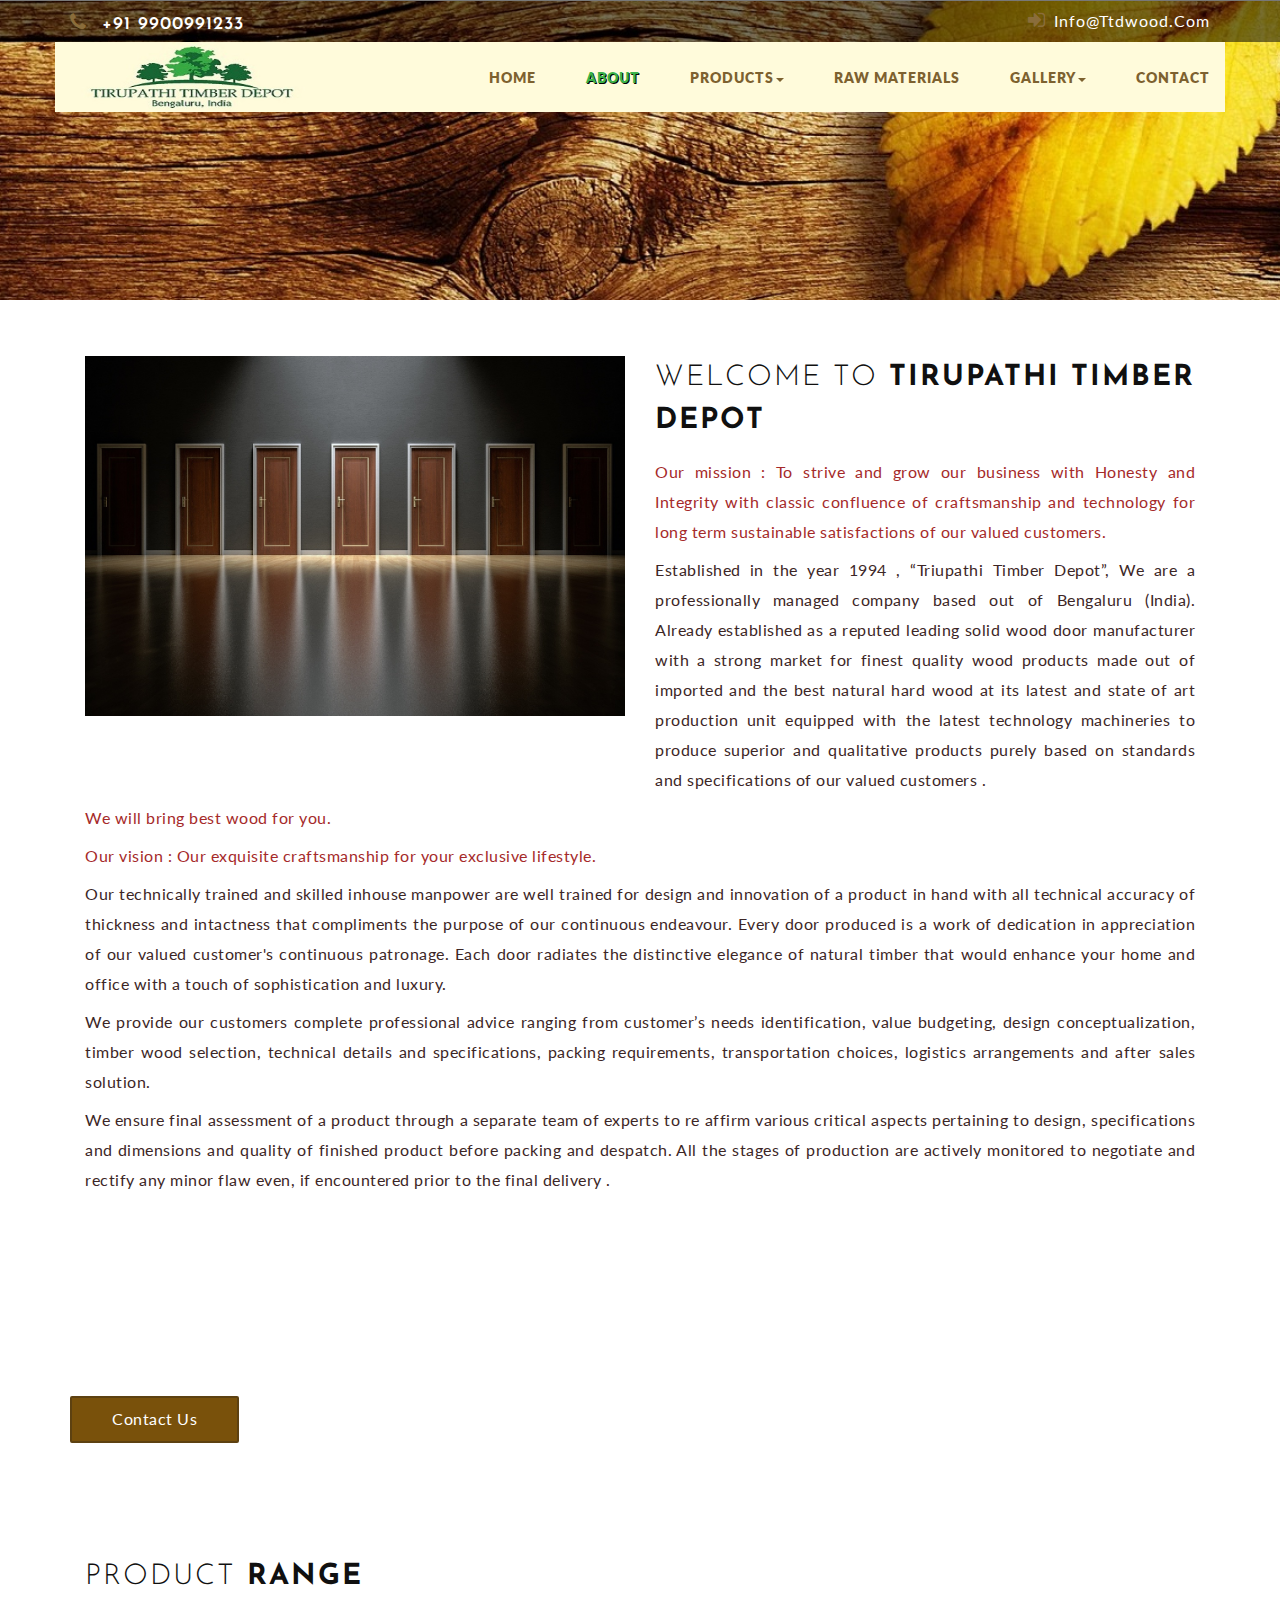
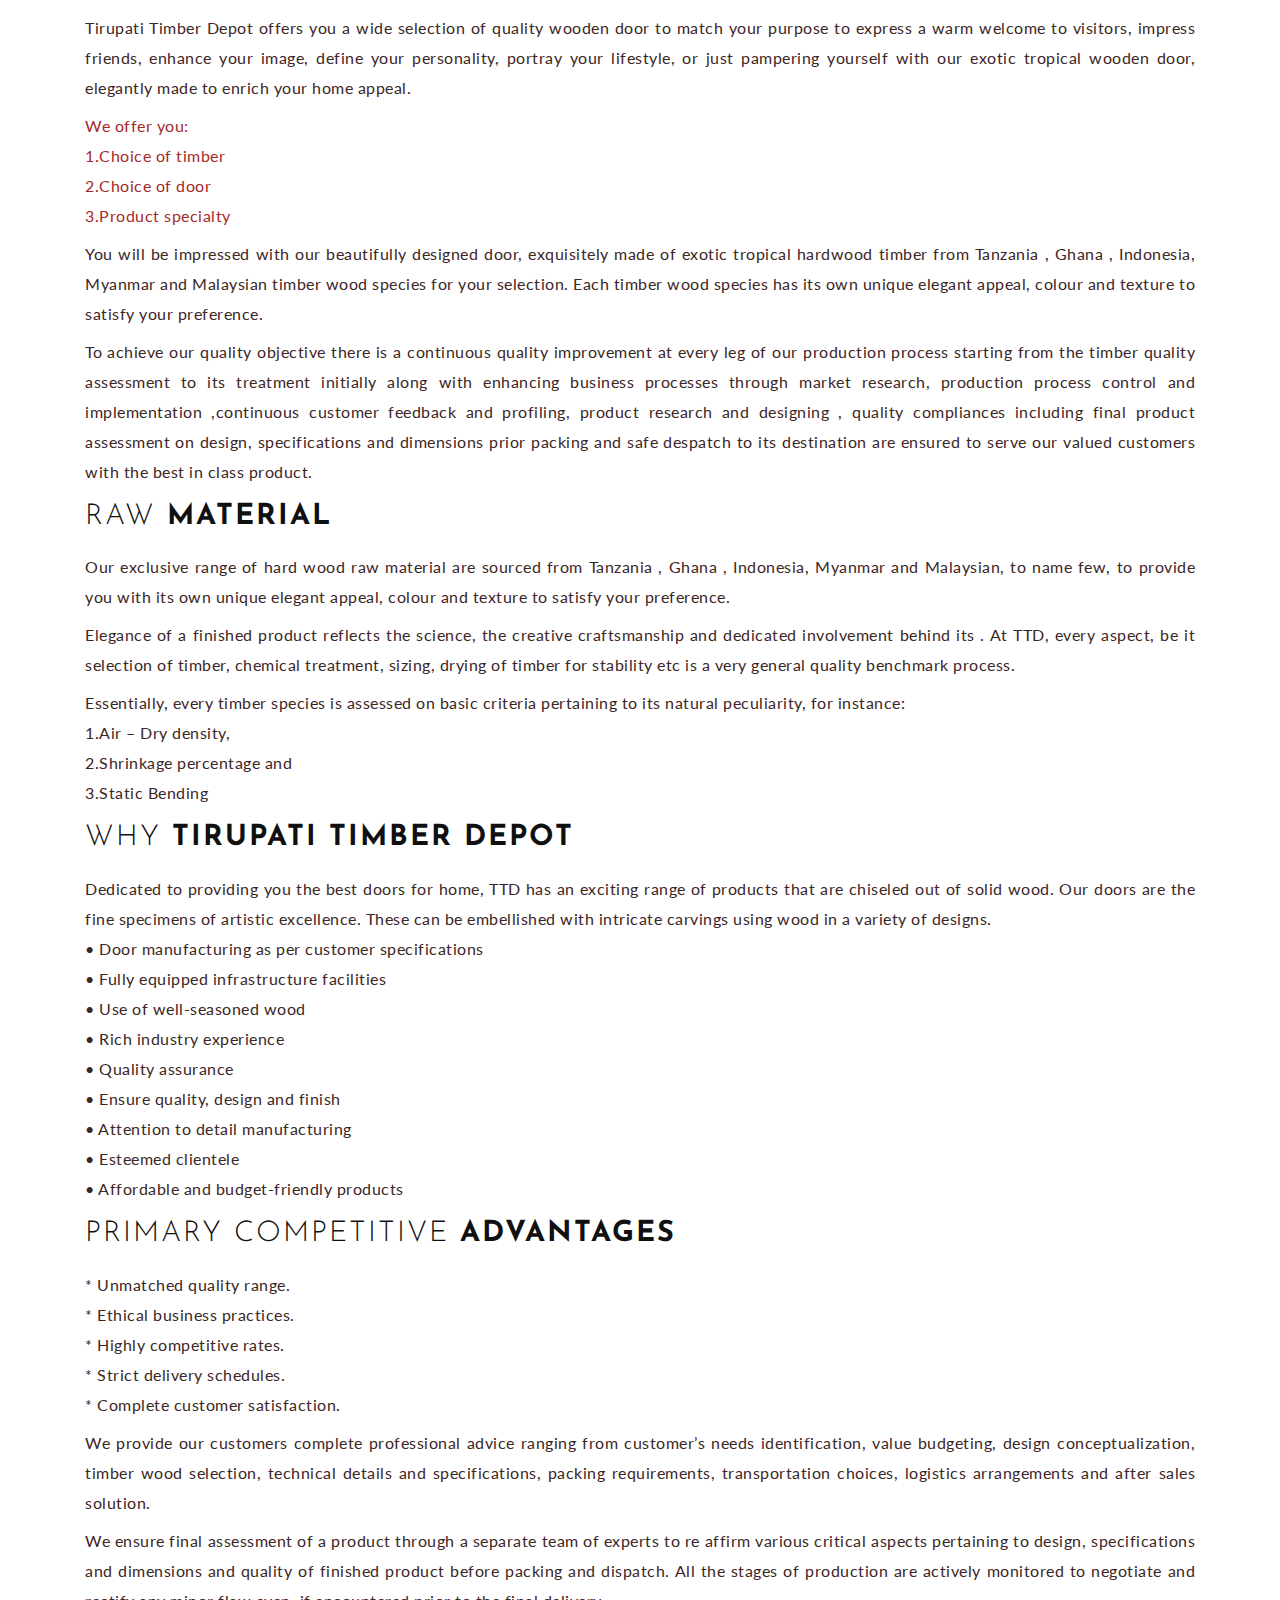
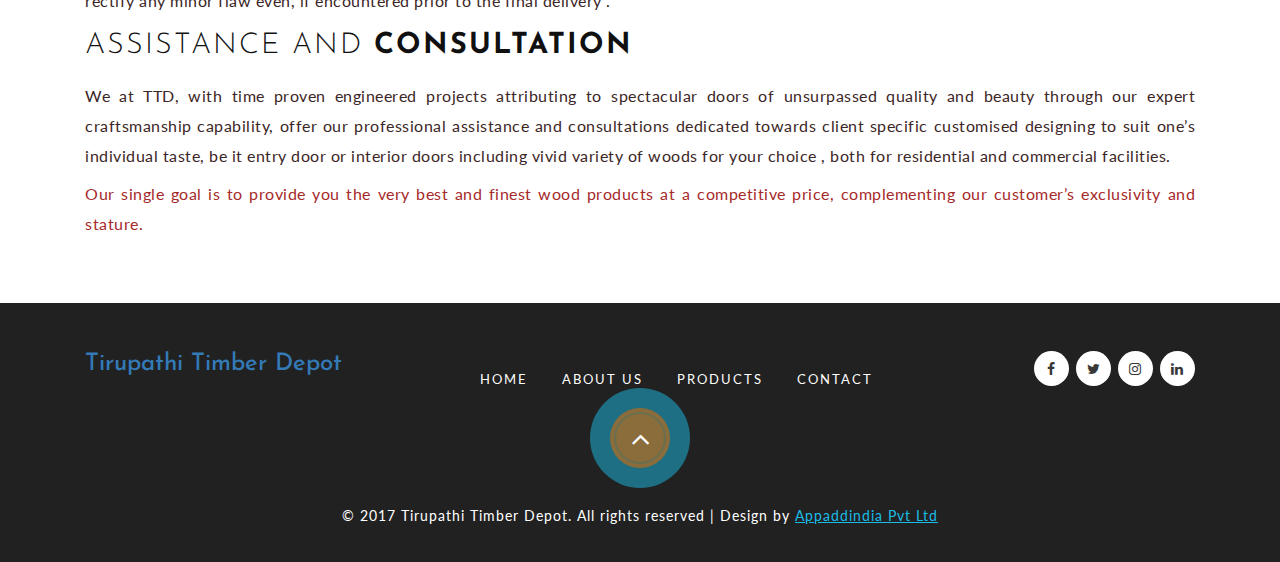
<file: about.html>
<!DOCTYPE html>
<html lang="en">
<head>
<title>Tirupathi Timber Depot</title>
<!-- custom-theme -->
<link rel="shortcut icon" href="images/icon.jpg"; /> 
<meta name="viewport" content="width=device-width, initial-scale=1">
<meta http-equiv="Content-Type" content="text/html; charset=utf-8" />
<meta name="keywords" content="" />
<script type="application/x-javascript"> addEventListener("load", function() { setTimeout(hideURLbar, 0); }, false);
		function hideURLbar(){ window.scrollTo(0,1); } </script>
<!-- //custom-theme -->
<link href="css/bootstrap.css" rel="stylesheet" type="text/css" media="all" />
<link href="css/style.css" rel="stylesheet" type="text/css" media="all" />
<link rel="stylesheet" href="css/flexslider.css" type="text/css" media="screen" property="" />
<!-- font-awesome-icons -->
<link href="css/font-awesome.css" rel="stylesheet"> 
<!-- //font-awesome-icons -->
<link href="//fonts.googleapis.com/css?family=Josefin+Sans:300,400,600,700" rel="stylesheet">
<link href="//fonts.googleapis.com/css?family=Lato:100,300,400,700,900" rel="stylesheet">
</head>
<body> 
<!-- banner -->
		<div id="home" class="w3ls-banner banner-inner_agile"> 
<!-- header -->
	<!-- header -->
	<div class="header-w3l">
		 <div class="header-main">
			 <div class="header-top-agileits">
		   	 <div class="container">
				<div class="header-left">
					<h3><i class="fa fa-phone" aria-hidden="true"></i> +91 9900991233</h3>
				</div>
				<ul class="agile_forms"  data-aos="fade-left">
					<li><a class="active" href="#" data-toggle="modal" data-target="#myModal2"><i class="fa fa-sign-in" aria-hidden="true"></i>info@ttdwood.com</a> </li>
					
				</ul>
				<div class="clearfix"> </div>
				</div>
			</div>
		   	 <div class="container" style="background-color: #fffbdb;">
			<nav class="navbar navbar-default">
					<div class="navbar-header">
						<button type="button" class="navbar-toggle" data-toggle="collapse" data-target="#bs-example-navbar-collapse-1">
							<span class="sr-only">Toggle navigation</span>
							<span class="icon-bar"></span>
							<span class="icon-bar"></span>
							<span class="icon-bar"></span>
						</button>
						<h1 data-aos="fade-down"><a  href="index.html"><img style="width: 70%;" src="images/logo1.jpg" alt=""></a></h1>
					</div>
					<!-- navbar-header -->
					<div class="collapse navbar-collapse" id="bs-example-navbar-collapse-1">

						<ul class="nav navbar-nav navbar-right" data-aos="fade-up">
							<li><a href="index.html">Home</a></li>
							<li><a href="about.html" class="active">About</a></li>
							<li class="dropdown menu__item">
										<a href="#" class="dropdown-toggle menu__link"  data-toggle="dropdown" data-hover="Pages" role="button" aria-haspopup="true" aria-expanded="false">Products<span class="caret"></span></a>
										<ul class="dropdown-menu">
											<li><a href="pro1.html">Flush Doors</a></li>
											<li><a href="pro2.html">Main Entrance</a></li>
											<li><a href="pro3.html">Carved Doors</a></li>
											<li><a href="pro4.html">Panel Doors</a></li>
											<li><a href="pro5.html">Wiremesh Doors</a></li>
										</ul>
									</li>
							<li><a href="material.html">Raw Materials</a></li>
							<li class="dropdown menu__item">
										<a href="#" class="dropdown-toggle menu__link"  data-toggle="dropdown" data-hover="Pages" role="button" aria-haspopup="true" aria-expanded="false">Gallery<span class="caret"></span></a>
										<ul class="dropdown-menu">
											<li><a href="gallery.html">Our Products</a></li>
											<li><a href="gallery2.html">Raw Materials</a></li>
										</ul>
							</li>
							<li><a href="contact.html">Contact</a></li>
						</ul>

					</div>
					<div class="clearfix"> </div>	
				</nav>
		   </div>
		   </div>
		<div class="clearfix"> </div>
		<!-- //Nav -->
	</div>	
	<!-- //header -->
	</div>	
	<!-- //banner --> 
<!-- //banner -->

<!-- banner-bottom -->
	<div class="banner-bottom">
		<div class="container">
			<div class="w3ls_banner_bottom_grid1">
				<div class="col-md-6 w3l_banner_bottom_left">	
					<img src="images/about1.jpeg" alt=" " class="img-responsive" />
				</div>
				<div class="col-md-6 w3l_banner_bottom_right">
						   <h3 class="subheading-agileits-w3layouts two">welcome to <span>Tirupathi Timber Depot</span></h3>
					<p style="color:brown;" class="para-w3layouts white">Our mission : To strive and grow our business with Honesty and Integrity with classic confluence of craftsmanship and technology for long term sustainable satisfactions of our valued customers.</p>
					<p class="para-w3layouts white">Established in the year 1994 , “Triupathi Timber Depot”, We are a professionally managed company based out of Bengaluru (India). Already established as a reputed leading solid wood door manufacturer with a strong market for finest quality wood products made out of imported and the best natural hard wood at its latest and state of art production unit equipped with the latest technology machineries to produce superior and qualitative products purely based on standards and specifications of our valued customers .</p>
				</div>
				<div class="clearfix"> </div>
				<div class="col-md-12 w3l_banner_bottom_right">
						   
					<p style="color:brown;" class="para-w3layouts white">We will bring best wood for you.</p>
					<p style="color:brown;" class="para-w3layouts white">Our vision : Our exquisite craftsmanship for your exclusive lifestyle.</p>
					<p class="para-w3layouts white">Our technically trained and skilled inhouse manpower are well trained for design and innovation of a product in hand with all technical accuracy of thickness and intactness that compliments the purpose of our continuous endeavour. Every door produced is a work of dedication in appreciation of our valued customer's continuous patronage. Each door radiates the distinctive elegance of natural timber that would enhance your home and office with a touch of sophistication and luxury. </p>
					<p class="para-w3layouts white">We provide our customers complete professional advice ranging from customer’s needs identification, value budgeting, design conceptualization, timber wood selection, technical details and specifications, packing requirements, transportation choices, logistics arrangements and after sales solution.  </p>
					<p class="para-w3layouts white">We ensure final assessment of a product through a separate team of experts to re affirm various critical aspects pertaining to design, specifications and dimensions and quality of finished product before packing and despatch. All the stages of production are actively monitored to negotiate and rectify any minor flaw even, if encountered prior to the final delivery . </p>
				</div>
			</div>
			
		</div>
	</div>
<!-- //banner-bottom -->
<div class="middle-section-agileits-w3layouts">
<div class="container">
		<h3 class="subheading-agileits-w3layouts two white-w3ls">"Want World Class Doors &amp; Windows<span> - Contact Us"</span></h3>
		
		<div class="wthree_more wthree_more1">
			<a href="contact.html">Contact Us</a>
		</div>
</div>	
</div>
 <!--//middle-section -->
 <!-- banner-bottom -->
	<div class="banner-bottom">
		<div class="container">
			<div class="w3ls_banner_bottom_grid1">
				
				<div class="col-md-12 w3l_banner_bottom_right">
					<h3 class="subheading-agileits-w3layouts two">Product <span>Range</span></h3>		   
					<p class="para-w3layouts white">Tirupati Timber Depot offers you a wide selection of quality wooden door to match your purpose  to express a warm welcome to visitors, impress friends, enhance your image, define your personality, portray your lifestyle, or just pampering yourself with our exotic tropical wooden door, elegantly made to enrich your home appeal.</p>
					<p style="color:brown;" class="para-w3layouts white">We offer you:<br>1.Choice of timber<br>2.Choice of door<br>3.Product specialty</p>
					<p class="para-w3layouts white">You will be impressed with our beautifully designed door, exquisitely made of exotic tropical hardwood timber from Tanzania , Ghana , Indonesia, Myanmar and Malaysian timber wood species for your selection. Each timber wood species has its own unique elegant appeal, colour and texture to satisfy your preference.</p>
					<p class="para-w3layouts white">To achieve our quality objective there is a continuous quality improvement at every leg of our production process starting from the timber quality assessment to its treatment initially along with enhancing business processes through market research, production process control and implementation ,continuous customer feedback and profiling, product research and designing , quality compliances including final product assessment on design, specifications and dimensions prior packing and safe despatch to its destination are ensured to serve our valued customers with the best in class product.</p>
					<h3 class="subheading-agileits-w3layouts two">Raw <span>Material</span></h3>
					<p class="para-w3layouts white">Our exclusive range of hard wood raw material are sourced from Tanzania , Ghana , Indonesia, Myanmar and Malaysian, to name few, to provide you with its own unique elegant appeal, colour and texture to satisfy your preference.</p>
					<p class="para-w3layouts white">Elegance of a finished product reflects the science, the creative craftsmanship and dedicated involvement behind its . At TTD, every aspect, be it selection of timber, chemical treatment, sizing, drying of timber for stability etc is a very general quality benchmark process.</p>
					<p class="para-w3layouts white">Essentially, every timber species is assessed on basic criteria pertaining to its natural peculiarity, for instance:</br>
					1.Air – Dry density,</br> 
					2.Shrinkage percentage and </br>
					3.Static Bending</p>
					<h3 class="subheading-agileits-w3layouts two">Why <span>Tirupati Timber Depot</span></h3>
					<p class="para-w3layouts white">Dedicated to providing you the best doors for home, TTD has an exciting range of products that are chiseled out of solid wood. Our doors are the fine specimens of artistic excellence. These can be embellished with intricate carvings using wood in a variety of designs.<br>
					•	Door manufacturing as per customer specifications<br> 
					•	Fully equipped infrastructure facilities<br>
					•	Use of well-seasoned wood<br>
					•	Rich industry experience<br>
					•	Quality assurance<br>
					•	Ensure quality, design and finish<br>
					•	Attention to detail manufacturing <br>
					•	Esteemed clientele <br>
					•	Affordable and budget-friendly products</p>
					<h3 class="subheading-agileits-w3layouts two">Primary Competitive <span>Advantages</span></h3>
					 <p class="para-w3layouts white">* Unmatched quality range.<br>
						* Ethical business practices.<br>
						* Highly competitive rates.<br>
						* Strict delivery schedules.<br>
						* Complete customer satisfaction.</p>
						<p class="para-w3layouts white">We provide our customers complete professional advice ranging from customer’s needs identification, value budgeting, design conceptualization, timber wood selection, technical details and specifications, packing requirements, transportation choices, logistics arrangements and after sales solution.</p>
						<p class="para-w3layouts white">We ensure final assessment of a product through a separate team of experts to re affirm various critical aspects pertaining to design, specifications and dimensions and quality of finished product before packing and dispatch. All the stages of production are actively monitored to negotiate and rectify any minor flaw even, if encountered prior to the final delivery .</p>
						<h3 class="subheading-agileits-w3layouts two">Assistance and <span>consultation</span></h3>
					 <p class="para-w3layouts white">We at TTD, with time proven engineered projects attributing to spectacular doors of unsurpassed quality and beauty through our expert craftsmanship capability, offer our professional  assistance and consultations dedicated towards client specific customised designing to suit one’s individual taste, 
 be it entry door or interior doors including vivid variety of  woods for  your choice , both for residential and commercial facilities. 
</p>
						<p style="color:brown;" class="para-w3layouts white">Our single goal is to provide you the very best and finest wood products at a competitive price, complementing our customer’s exclusivity and stature.</p>
				</div>
			</div>
			
		</div>
	</div>
<!-- //banner-bottom -->


<!-- contact -->
	<div class="w3l_footer">
		<div class="container">
	<div class="col-md-4">
	<h3><a href="index.html">Tirupathi Timber Depot</a></h3>
	</div>
	<div class="col-md-8 botttom-nav-agileits">
		<ul class="nav-w3ls">
			<li><a href="index.html">Home</a></li>
			<li><a href="about.html">About Us</a></li>
			<li><a href="pro1.html" >Products</a></li>
			<li><a href="contact.html">Contact</a></li>
		</ul>
		<div class="w3l-social">
			<ul>
				<li><a href="https://www.facebook.com/Tirupathi-Timber-Depot-1535153256600354/" target="_blank"><i class="fa fa-facebook"></i></a></li>
				<li><a href="https://twitter.com/ttdwood/" target="_blank"><i class="fa fa-twitter"></i></a></li>
				<li><a href="https://www.instagram.com/tirupathitimberdepot1994/" target="_blank"><i class="fa fa-instagram"></i></a></li>
				<li><a href="https://www.linkedin.com/company/ttdwoods/" target="_blank"><i class="fa fa-linkedin"></i></a></li>
			</ul>
		</div>
		<div class="clearfix"> </div>
	</div>	
	<div class="clearfix"> </div>
	</div>
</div>
<!-- //contact -->
<!-- footer -->
	<div class="w3_agile_footer">
		<div class="container">
			<p>© 2017 Tirupathi Timber Depot. All rights reserved | Design by <a href="#">Appaddindia Pvt Ltd</a></p>
			<div class="arrow-container animated fadeInDown">
				<a href="#home" class="arrow-2 scroll">
					<i class="fa fa-angle-up"></i>
				</a>
				<div class="arrow-1 animated hinge infinite zoomIn"></div>
			</div>
		</div>
	</div>
<!-- //footer -->
<!-- js -->
<script type="text/javascript" src="js/jquery-2.1.4.min.js"></script>
<!-- //js -->
<!-- stats -->
	<script src="js/jquery.waypoints.min.js"></script>
	<script src="js/jquery.countup.js"></script>
	<script>
		$('.counter').countUp();
	</script>
<!-- //stats -->
<!-- pricing-tablel -->
<script src="js/jquery.magnific-popup.js" type="text/javascript"></script>
<script>
		$(document).ready(function() {
		$('.popup-with-zoom-anim').magnificPopup({
			type: 'inline',
			fixedContentPos: false,
			fixedBgPos: true,
			overflowY: 'auto',
			closeBtnInside: true,
			preloader: false,
			midClick: true,
			removalDelay: 300,
			mainClass: 'my-mfp-zoom-in'
		});
																		
		});
</script>	
<!-- //pricing-tablel -->	
<!-- for bootstrap working -->
	<script src="js/bootstrap.js"></script>
<!-- //for bootstrap working -->
<!-- start-smooth-scrolling -->
	<script type="text/javascript">
		jQuery(document).ready(function($) {
			$(".scroll").click(function(event){		
				event.preventDefault();
				$('html,body').animate({scrollTop:$(this.hash).offset().top},1000);
			});
		});
	</script>
<!-- start-smooth-scrolling -->
<!-- password-script -->  
<script type="text/javascript">
		window.onload = function () {
			document.getElementById("password1").onchange = validatePassword;
			document.getElementById("password2").onchange = validatePassword;
		}
		function validatePassword(){
			var pass2=document.getElementById("password2").value;
			var pass1=document.getElementById("password1").value;
			if(pass1!=pass2)
				document.getElementById("password2").setCustomValidity("Passwords Don't Match");
			else
				document.getElementById("password2").setCustomValidity('');	 
				//empty string means no validation error
		}

</script>
<!-- //password-script -->
</body>
</html>
</file>
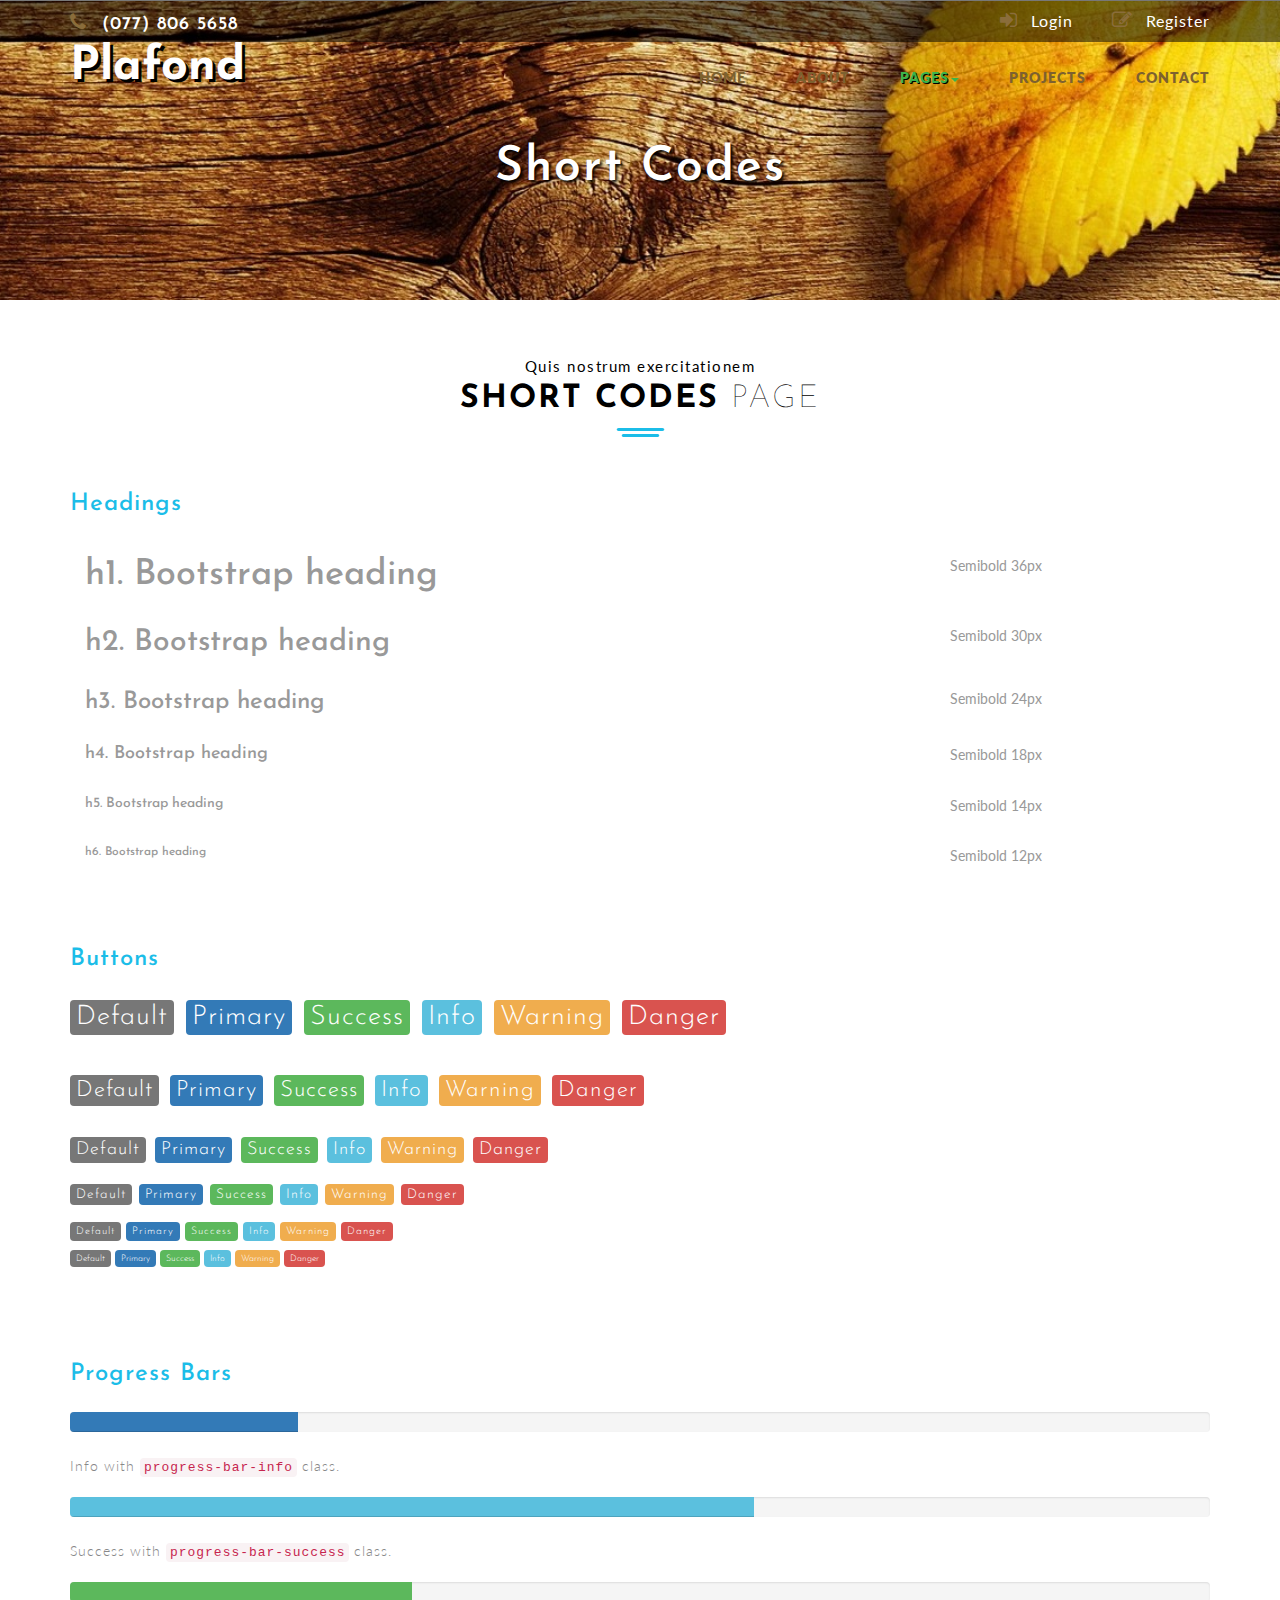
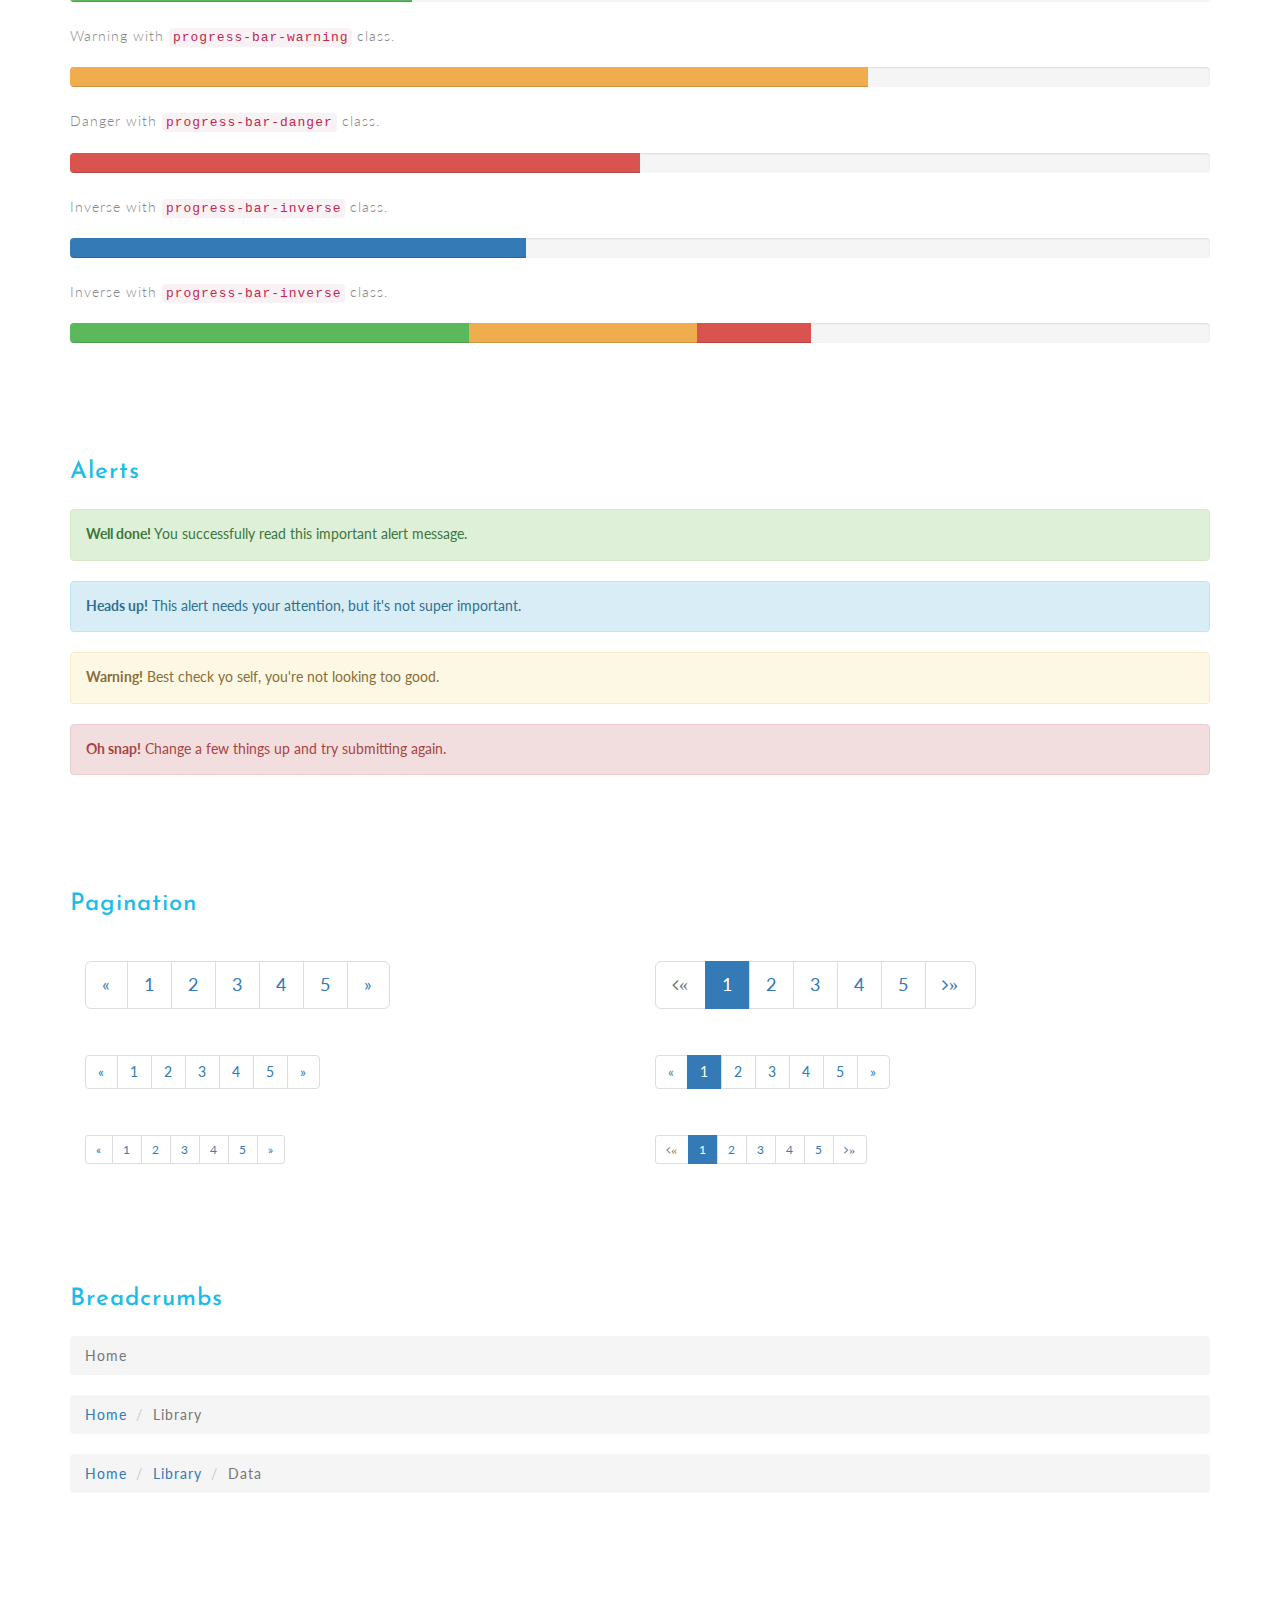
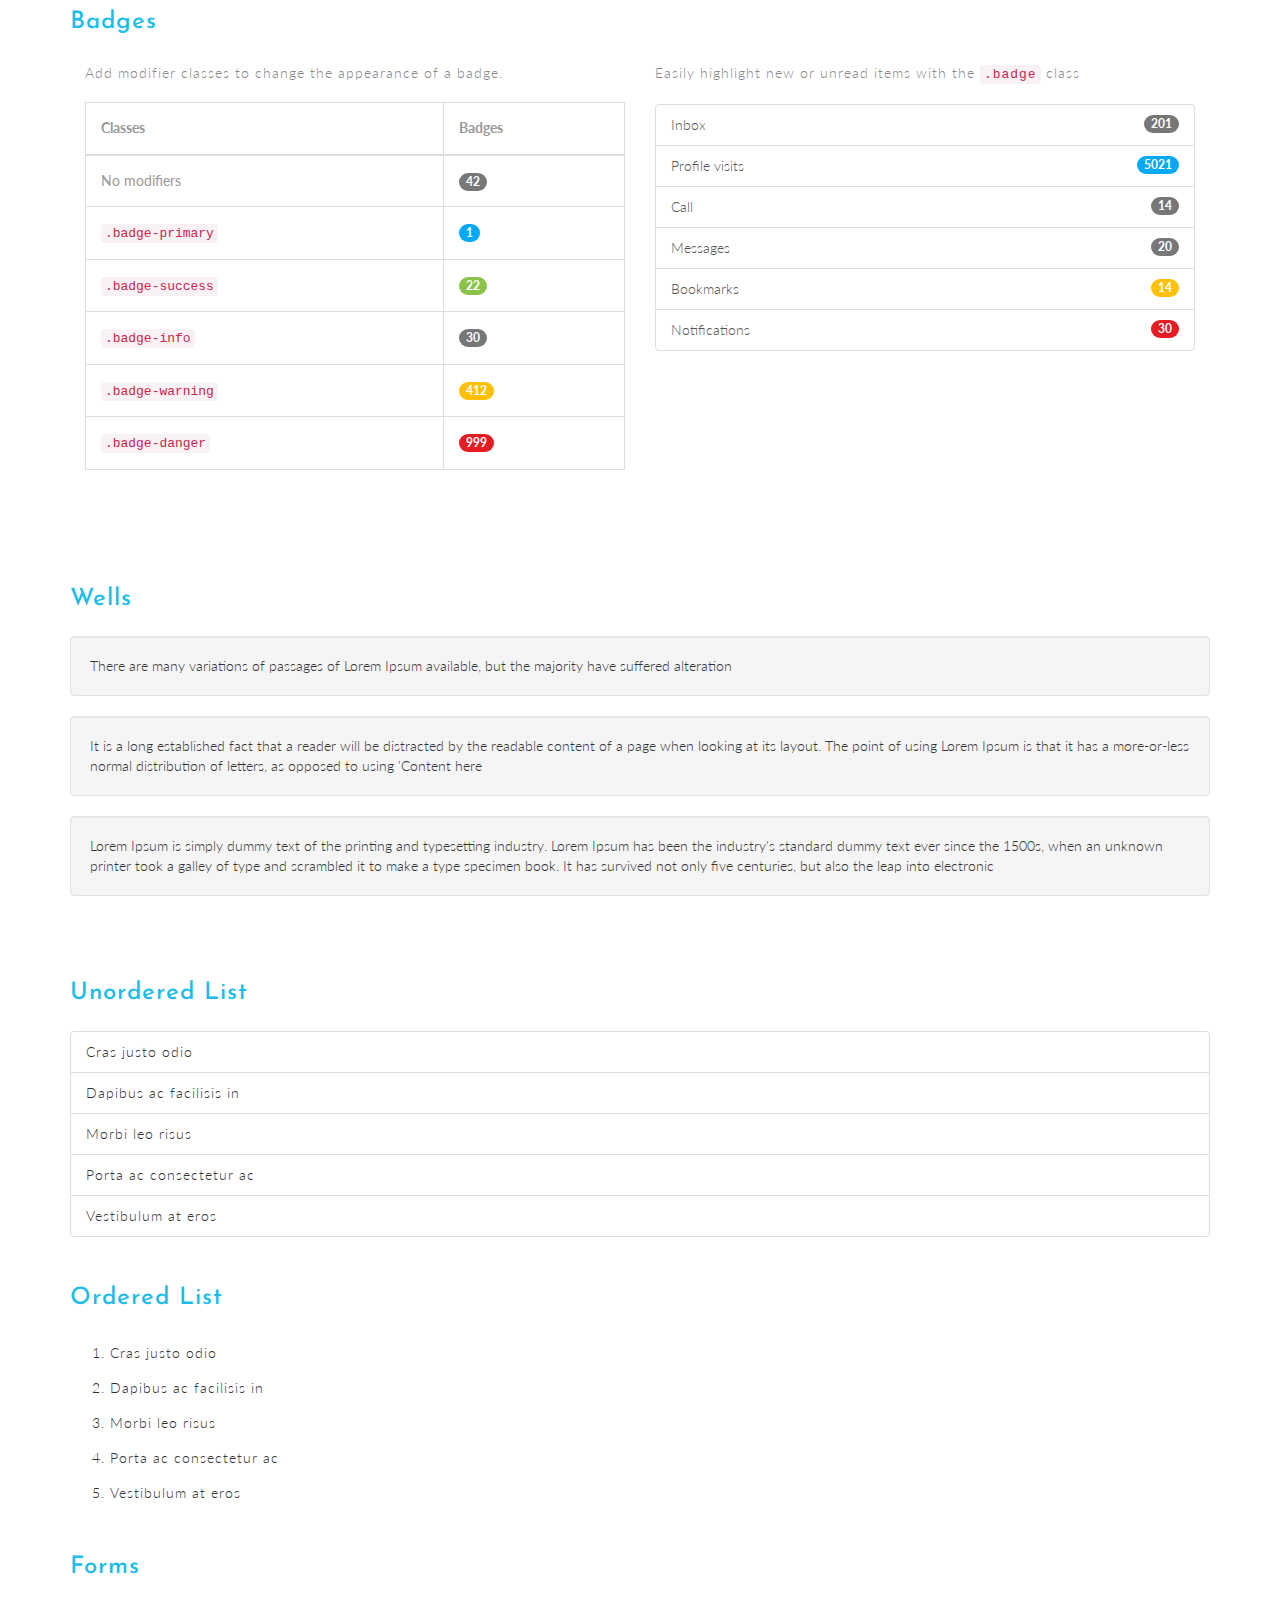
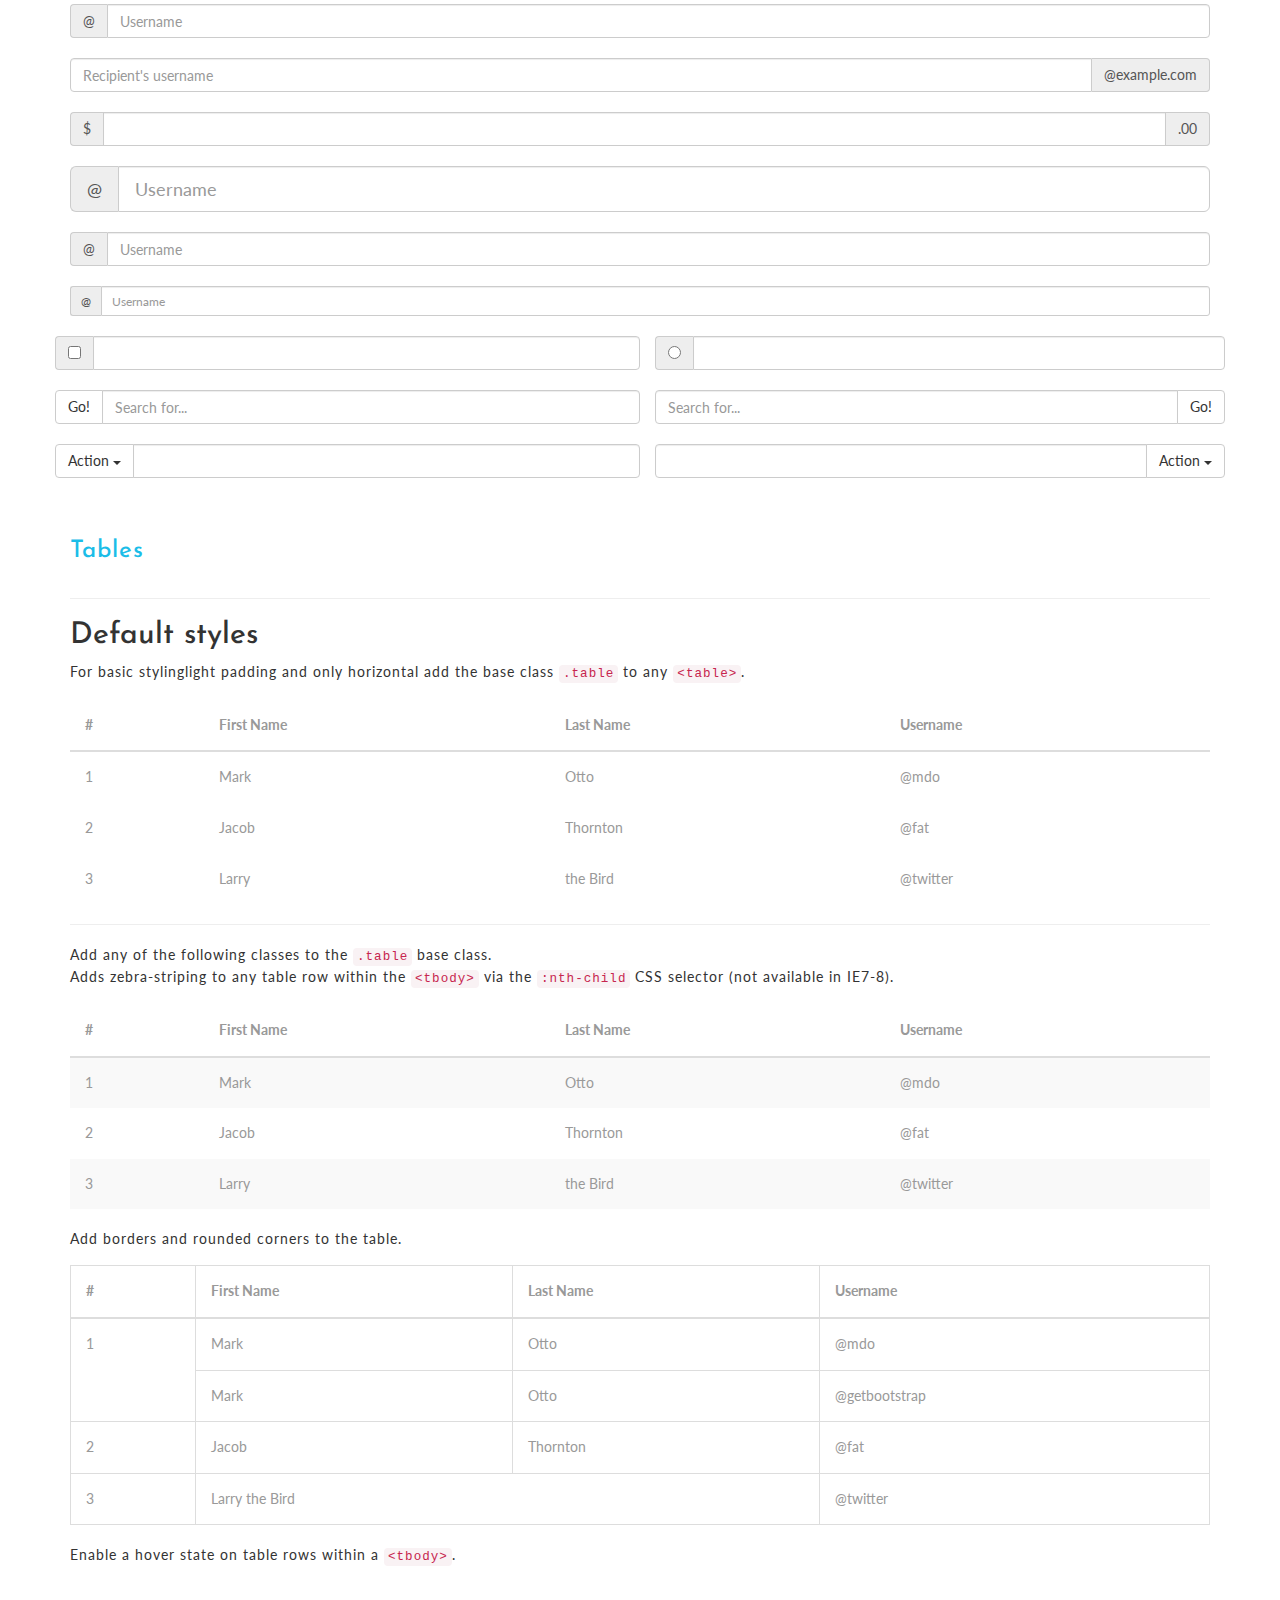
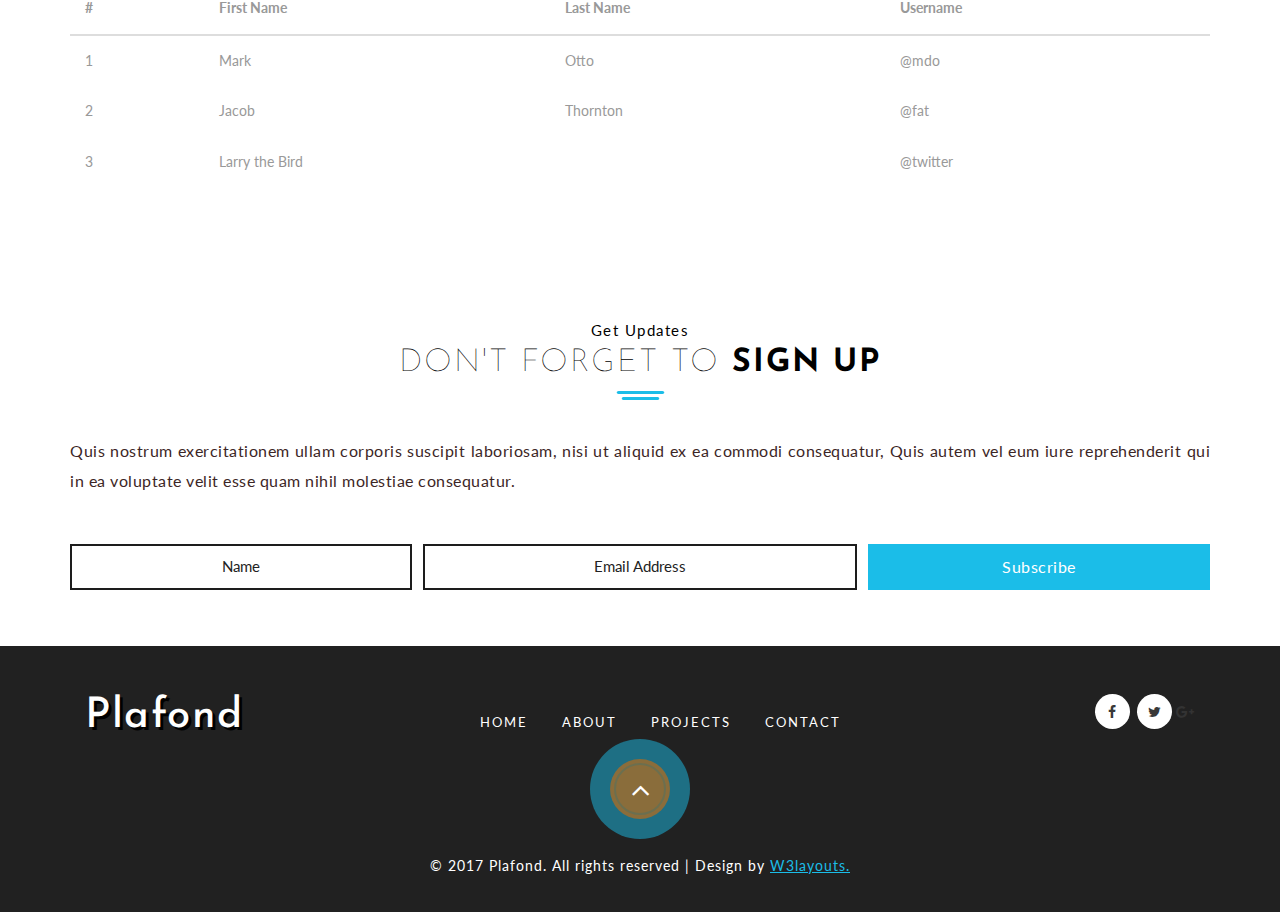
<file: codes.html>
<!--
author: W3layouts
author URL: http://w3layouts.com
License: Creative Commons Attribution 3.0 Unported
License URL: http://creativecommons.org/licenses/by/3.0/
-->
<!DOCTYPE html>
<html lang="en">
<head>
<title>Plafond an Exterior Category Bootstrap Responsive Website Template | Short Codes :: w3layouts</title>
<!-- custom-theme -->
<meta name="viewport" content="width=device-width, initial-scale=1">
<meta http-equiv="Content-Type" content="text/html; charset=utf-8" />
<meta name="keywords" content="Plafond Responsive web template, Bootstrap Web Templates, Flat Web Templates, Android Compatible web template, 
Smartphone Compatible web template, free webdesigns for Nokia, Samsung, LG, SonyEricsson, Motorola web design" />
<script type="application/x-javascript"> addEventListener("load", function() { setTimeout(hideURLbar, 0); }, false);
		function hideURLbar(){ window.scrollTo(0,1); } </script>
<!-- //custom-theme -->
<link href="css/bootstrap.css" rel="stylesheet" type="text/css" media="all" />
<link href="css/style.css" rel="stylesheet" type="text/css" media="all" />
<link rel="stylesheet" href="css/flexslider.css" type="text/css" media="screen" property="" />
<!-- font-awesome-icons -->
<link href="css/font-awesome.css" rel="stylesheet"> 
<!-- //font-awesome-icons -->
<link href="//fonts.googleapis.com/css?family=Josefin+Sans:300,400,600,700" rel="stylesheet">
<link href="//fonts.googleapis.com/css?family=Lato:100,300,400,700,900" rel="stylesheet">
</head>
<body> 
<!-- banner -->
	<div id="home" class="w3ls-banner banner-inner_agile"> 
<!-- header -->
	<div class="header-w3l">
		 <div class="header-main">
			 <div class="header-top-agileits">
		   	 <div class="container">
				<div class="header-left">
					<h3><i class="fa fa-phone" aria-hidden="true"></i> (077) 806 5658</h3>
				</div>
				<ul class="agile_forms"  data-aos="fade-left">
					<li><a class="active" href="#" data-toggle="modal" data-target="#myModal2"><i class="fa fa-sign-in" aria-hidden="true"></i> Login</a> </li>
					<li><a href="#" data-toggle="modal" data-target="#myModal3"><i class="fa fa-pencil-square-o" aria-hidden="true"></i> Register</a> </li>
				</ul>
				<div class="clearfix"> </div>
				</div>
			</div>
		   	 <div class="container">
			<nav class="navbar navbar-default">
					<div class="navbar-header">
						<button type="button" class="navbar-toggle" data-toggle="collapse" data-target="#bs-example-navbar-collapse-1">
							<span class="sr-only">Toggle navigation</span>
							<span class="icon-bar"></span>
							<span class="icon-bar"></span>
							<span class="icon-bar"></span>
						</button>
						<h1 data-aos="fade-down"><a  href="index.html">Plafond</a></h1>
					</div>
					<!-- navbar-header -->
					<div class="collapse navbar-collapse" id="bs-example-navbar-collapse-1">

						<ul class="nav navbar-nav navbar-right" data-aos="fade-up">
							<li><a href="index.html">Home</a></li>
							<li><a href="about.html">About</a></li>
							<li class="dropdown menu__item">
										<a href="#" class="dropdown-toggle menu__link active"  data-toggle="dropdown" data-hover="Pages" role="button" aria-haspopup="true" aria-expanded="false">Pages<span class="caret"></span></a>
										<ul class="dropdown-menu">
											<li><a href="codes.html">Short Codes</a></li>
											<li><a href="icons.html">Web Icons</a></li>
										</ul>
									</li>

							<li><a href="gallery.html" >Projects</a></li>
							<li><a href="contact.html">Contact</a></li>
						</ul>

					</div>
					<div class="clearfix"> </div>	
				</nav>
				<h4>Short Codes</h4>
		   </div>
		   </div>
		<div class="clearfix"> </div>
		<!-- //Nav -->
	</div>	
	<!-- //header -->
	</div>	
	<!-- //banner --> 
<!-- //banner -->
<!-- Modal2 -->
		<div class="modal fade" id="myModal2" tabindex="-1" role="dialog">
														<div class="modal-dialog">
														<!-- Modal content-->
															<div class="modal-content">
																<div class="modal-header">
																	<button type="button" class="close" data-dismiss="modal">&times;</button>
																	
																	<div class="signin-form profile">
																	<h3 class="agileinfo_sign">Login</h3>	
																			<div class="login-form">
																				<form action="#" method="post">
																					<input type="email" name="email" placeholder="E-mail" required="">
																					<input type="password" name="password" placeholder="Password" required="">
																					<div class="tp">
																						<input type="submit" value="Login">
																					</div>
																				</form>
																			</div>
																			<div class="login-social-grids">
																				<ul>
																					<li><a href="#"><i class="fa fa-facebook"></i></a></li>
																					<li><a href="#"><i class="fa fa-twitter"></i></a></li>
																					<li><a href="#"><i class="fa fa-rss"></i></a></li>
																				</ul>
																			</div>
																			<p><a href="#" data-toggle="modal" data-target="#myModal3" > Don't have an account?</a></p>
																		</div>
																</div>
															</div>
														</div>
													</div>
													<!-- //Modal2 -->	
													<!-- Modal3 -->
													<div class="modal fade" id="myModal3" tabindex="-1" role="dialog">
														<div class="modal-dialog">
														<!-- Modal content-->
															<div class="modal-content">
																<div class="modal-header">
																	<button type="button" class="close" data-dismiss="modal">&times;</button>
																	
																	<div class="signin-form profile">
																	<h3 class="agileinfo_sign">Register</h3>	
																			<div class="login-form">
																				<form action="#" method="post">
																				   <input type="text" name="name" placeholder="Username" required="">
																					<input type="email" name="email" placeholder="Email" required="">
																					<input type="password" name="password" placeholder="Password"  id="password1" required="">
																					<input type="password" name="password" placeholder="Confirm Password"  id="password2" required="">
																					<input type="submit" value="Register">
																				</form>
																			</div>
																			<p><a href="#"> By clicking register, I agree to your terms</a></p>
																		</div>
																</div>
															</div>
														</div>
													</div>
													
		<!-- //Modal3 -->
<!-- banner-bottom -->
	<div id="about" class="banner-bottom">
		<div class="container">
			<div class="agileits_w3layouts_heding">
				<p>Quis nostrum exercitationem</p>
			   <h3><span>Short Codes </span>Page</h3>
				<img src="images/head1.png" alt="Lines" />
			</div>
			<div class="grid_3 grid_4 w3layouts">
				<h3 class="hdg">Headings</h3>
				<div class="bs-example">
					<table class="table">
						<tbody>
							<tr>
								<td><h1 id="h1.-bootstrap-heading">h1. Bootstrap heading<a class="anchorjs-link" href="#h1.-bootstrap-heading"><span class="anchorjs-icon"></span></a></h1></td>
								<td class="type-info">Semibold 36px</td>
							</tr>
							<tr>
								<td><h2 id="h2.-bootstrap-heading">h2. Bootstrap heading<a class="anchorjs-link" href="#h2.-bootstrap-heading"><span class="anchorjs-icon"></span></a></h2></td>
								<td class="type-info">Semibold 30px</td>
							</tr>
							<tr>
								<td><h3 id="h3.-bootstrap-heading">h3. Bootstrap heading<a class="anchorjs-link" href="#h3.-bootstrap-heading"><span class="anchorjs-icon"></span></a></h3></td>
								<td class="type-info">Semibold 24px</td>
							</tr>
							<tr>
								<td><h4 id="h4.-bootstrap-heading">h4. Bootstrap heading<a class="anchorjs-link" href="#h4.-bootstrap-heading"><span class="anchorjs-icon"></span></a></h4></td>
								<td class="type-info">Semibold 18px</td>
							</tr>
							<tr>
								<td><h5 id="h5.-bootstrap-heading">h5. Bootstrap heading<a class="anchorjs-link" href="#h5.-bootstrap-heading"><span class="anchorjs-icon"></span></a></h5></td>
								<td class="type-info">Semibold 14px</td>
							</tr>
							<tr>
								<td><h6>h6. Bootstrap heading</h6></td>
								<td class="type-info">Semibold 12px</td>
							</tr>
						</tbody>
					</table>
				</div>
			</div>
			<div class="grid_3 grid_5 w3">
				<h3>Buttons</h3>
				<h1>
					<a href="#"><span class="label label-default">Default</span></a>
					<a href="#"><span class="label label-primary">Primary</span></a>
					<a href="#"><span class="label label-success">Success</span></a>
					<a href="#"><span class="label label-info">Info</span></a>
					<a href="#"><span class="label label-warning">Warning</span></a>
					<a href="#"><span class="label label-danger">Danger</span></a>
				</h1>
				<h2>
					<a href="#"><span class="label label-default">Default</span></a>
					<a href="#"><span class="label label-primary">Primary</span></a>
					<a href="#"><span class="label label-success">Success</span></a>
					<a href="#"><span class="label label-info">Info</span></a>
					<a href="#"><span class="label label-warning">Warning</span></a>
					<a href="#"><span class="label label-danger">Danger</span></a>
				</h2>
				<h3>
					<a href="#"><span class="label label-default">Default</span></a>
					<a href="#"><span class="label label-primary">Primary</span></a>
					<a href="#"><span class="label label-success">Success</span></a>
					<a href="#"><span class="label label-info">Info</span></a>
					<a href="#"><span class="label label-warning">Warning</span></a>
					<a href="#"><span class="label label-danger">Danger</span></a>
				</h3>
				<h4>
					<a href="#"><span class="label label-default">Default</span></a>
					<a href="#"><span class="label label-primary">Primary</span></a>
					<a href="#"><span class="label label-success">Success</span></a>
					<a href="#"><span class="label label-info">Info</span></a>
					<a href="#"><span class="label label-warning">Warning</span></a>
					<a href="#"><span class="label label-danger">Danger</span></a>
				</h4>
				<h5>
					<a href="#"><span class="label label-default">Default</span></a>
					<a href="#"><span class="label label-primary">Primary</span></a>
					<a href="#"><span class="label label-success">Success</span></a>
					<a href="#"><span class="label label-info">Info</span></a>
					<a href="#"><span class="label label-warning">Warning</span></a>
					<a href="#"><span class="label label-danger">Danger</span></a>
				</h5>
				<h6>
					<a href="#"><span class="label label-default">Default</span></a>
					<a href="#"><span class="label label-primary">Primary</span></a>
					<a href="#"><span class="label label-success">Success</span></a>
					<a href="#"><span class="label label-info">Info</span></a>
					<a href="#"><span class="label label-warning">Warning</span></a>
					<a href="#"><span class="label label-danger">Danger</span></a>
				</h6>
			</div>		
			<div class="grid_3 grid_5 w3l">
				<h3>Progress Bars</h3>
				<div class="tab-content">
					<div class="tab-pane active" id="domprogress">
						<div class="progress">    
							<div class="progress-bar progress-bar-primary" style="width: 20%"></div>
						</div>
						<p>Info with <code>progress-bar-info</code> class.</p>
						<div class="progress">    
							<div class="progress-bar progress-bar-info" style="width: 60%"></div>
						</div>
						<p>Success with <code>progress-bar-success</code> class.</p>
						<div class="progress">
							<div class="progress-bar progress-bar-success" style="width: 30%"></div>
						</div>
						<p>Warning with <code>progress-bar-warning</code> class.</p>
						<div class="progress">
							<div class="progress-bar progress-bar-warning" style="width: 70%"></div>
						</div>
						<p>Danger with <code>progress-bar-danger</code> class.</p>
						<div class="progress">
							<div class="progress-bar progress-bar-danger" style="width: 50%"></div>
						</div>
						<p>Inverse with <code>progress-bar-inverse</code> class.</p>
						<div class="progress">
							<div class="progress-bar progress-bar-inverse" style="width: 40%"></div>
						</div>
						<p>Inverse with <code>progress-bar-inverse</code> class.</p>
						<div class="progress">
							<div class="progress-bar progress-bar-success" style="width: 35%"><span class="sr-only">35% Complete (success)</span></div>
							<div class="progress-bar progress-bar-warning" style="width: 20%"><span class="sr-only">20% Complete (warning)</span></div>
							<div class="progress-bar progress-bar-danger" style="width: 10%"><span class="sr-only">10% Complete (danger)</span></div>
						</div>
					</div>
				</div>
			</div>
			<div class="grid_3 grid_5 w3ls">
				<h3>Alerts</h3>
				<div class="alert alert-success" role="alert">
					<strong>Well done!</strong> You successfully read this important alert message.
				</div>
				<div class="alert alert-info" role="alert">
					<strong>Heads up!</strong> This alert needs your attention, but it's not super important.
				</div>
				<div class="alert alert-warning" role="alert">
					<strong>Warning!</strong> Best check yo self, you're not looking too good.
				</div>
				<div class="alert alert-danger" role="alert">
					<strong>Oh snap!</strong> Change a few things up and try submitting again.
				</div>
			</div>
			<div class="grid_3 grid_5 agileits">
				<h3>Pagination</h3>
				<div class="col-md-6">
					<nav>
						<ul class="pagination pagination-lg">
							<li><a href="#" aria-label="Previous"><span aria-hidden="true">«</span></a></li>
							<li><a href="#">1</a></li>
							<li><a href="#">2</a></li>
							<li><a href="#">3</a></li>
							<li><a href="#">4</a></li>
							<li><a href="#">5</a></li>
							<li><a href="#" aria-label="Next"><span aria-hidden="true">»</span></a></li>
						</ul>
					</nav>
					<nav>
						<ul class="pagination">
							<li><a href="#" aria-label="Previous"><span aria-hidden="true">«</span></a></li>
							<li><a href="#">1</a></li>
							<li><a href="#">2</a></li>
							<li><a href="#">3</a></li>
							<li><a href="#">4</a></li>
							<li><a href="#">5</a></li>
							<li><a href="#" aria-label="Next"><span aria-hidden="true">»</span></a></li>
						</ul>
					</nav>
					<nav>
						<ul class="pagination pagination-sm">
							<li><a href="#" aria-label="Previous"><span aria-hidden="true">«</span></a></li>
							<li><a href="#">1</a></li>
							<li><a href="#">2</a></li>
							<li><a href="#">3</a></li>
							<li><a href="#">4</a></li>
							<li><a href="#">5</a></li>
							<li><a href="#" aria-label="Next"><span aria-hidden="true">»</span></a></li>
						</ul>
					</nav>
				</div>
				<div class="col-md-6">
					<ul class="pagination pagination-lg">
						<li class="disabled"><a href="#"><i class="fa fa-angle-left">«</i></a></li>
						<li class="active"><a href="#">1</a></li>
						<li><a href="#">2</a></li>
						<li><a href="#">3</a></li>
						<li><a href="#">4</a></li>
						<li><a href="#">5</a></li>
						<li><a href="#"><i class="fa fa-angle-right">»</i></a></li>
					</ul>
					<nav>
						<ul class="pagination">
							<li class="disabled"><a href="#" aria-label="Previous"><span aria-hidden="true">«</span></a></li>
							<li class="active"><a href="#">1 <span class="sr-only">(current)</span></a></li>
							<li><a href="#">2</a></li>
							<li><a href="#">3</a></li>
							<li><a href="#">4</a></li>
							<li><a href="#">5</a></li>
							<li><a href="#" aria-label="Next"><span aria-hidden="true">»</span></a></li>
						</ul>
					</nav>
					<ul class="pagination pagination-sm">
						<li class="disabled"><a href="#"><i class="fa fa-angle-left">«</i></a></li>
						<li class="active"><a href="#">1</a></li>
						<li><a href="#">2</a></li>
						<li><a href="#">3</a></li>
						<li><a href="#">4</a></li>
						<li><a href="#">5</a></li>
						<li><a href="#"><i class="fa fa-angle-right">»</i></a></li>
					</ul>
				</div>
				<div class="clearfix"> </div>
			</div>
			<div class="grid_3 grid_5 agileinfo">
				<h3>Breadcrumbs</h3>
				<ol class="breadcrumb">
					<li class="active">Home</li>
				</ol>
				<ol class="breadcrumb">
					<li><a href="#">Home</a></li>
					<li class="active">Library</li>
				</ol>
				<ol class="breadcrumb">
					<li><a href="#">Home</a></li>
					<li><a href="#">Library</a></li>
					<li class="active">Data</li>
				</ol>
			</div>
			<div class="grid_3 grid_5 wthree">
				<h3>Badges</h3>
				<div class="col-md-6 agileits-w3layouts">
					<p>Add modifier classes to change the appearance of a badge.</p>
					<table class="table table-bordered">
						<thead>
							<tr>
								<th>Classes</th>
								<th>Badges</th>
							</tr>
						</thead>
						<tbody>
							<tr>
								<td>No modifiers</td>
								<td><span class="badge">42</span></td>
							</tr>
							<tr>
								<td><code>.badge-primary</code></td>
								<td><span class="badge badge-primary">1</span></td>
							</tr>
							<tr>
								<td><code>.badge-success</code></td>
								<td><span class="badge badge-success">22</span></td>
							</tr>
							<tr>
								<td><code>.badge-info</code></td>
								<td><span class="badge badge-info">30</span></td>
							</tr>
							<tr>
								<td><code>.badge-warning</code></td>
								<td><span class="badge badge-warning">412</span></td>
							</tr>
							<tr>
								<td><code>.badge-danger</code></td>
								<td><span class="badge badge-danger">999</span></td>
							</tr>
						</tbody>
					</table>                    
				</div>
				<div class="col-md-6 w3-agileits">
					<p>Easily highlight new or unread items with the <code>.badge</code> class</p>
					<div class="list-group list-group-alternate"> 
						<a href="#" class="list-group-item"><span class="badge">201</span> <i class="ti ti-email"></i> Inbox </a> 
						<a href="#" class="list-group-item"><span class="badge badge-primary">5021</span> <i class="ti ti-eye"></i> Profile visits </a> 
						<a href="#" class="list-group-item"><span class="badge">14</span> <i class="ti ti-headphone-alt"></i> Call </a> 
						<a href="#" class="list-group-item"><span class="badge">20</span> <i class="ti ti-comments"></i> Messages </a> 
						<a href="#" class="list-group-item"><span class="badge badge-warning">14</span> <i class="ti ti-bookmark"></i> Bookmarks </a> 
						<a href="#" class="list-group-item"><span class="badge badge-danger">30</span> <i class="ti ti-bell"></i> Notifications </a> 
					</div>
				</div>
			   <div class="clearfix"> </div>
			</div>	 
			<div class="grid_3 grid_5 agile">
				<h3>Wells</h3>
				<div class="well">
					There are many variations of passages of Lorem Ipsum available, but the majority have suffered alteration
				</div>
				<div class="well">
					It is a long established fact that a reader will be distracted by the readable content of a page when looking at its layout. The point of using Lorem Ipsum is that it has a more-or-less normal distribution of letters, as opposed to using 'Content here
				</div>
				<div class="well">
						Lorem Ipsum is simply dummy text of the printing and typesetting industry. Lorem Ipsum has been the industry's standard dummy text ever since the 1500s, when an unknown printer took a galley of type and scrambled it to make a type specimen book. It has survived not only five centuries, but also the leap into electronic
				</div>
			</div>
			<h3 class="bars">Unordered List</h3>
			<ul class="list-group w3-agile">
			  <li class="list-group-item">Cras justo odio</li>
			  <li class="list-group-item">Dapibus ac facilisis in</li>
			  <li class="list-group-item">Morbi leo risus</li>
			  <li class="list-group-item">Porta ac consectetur ac</li>
			  <li class="list-group-item">Vestibulum at eros</li>
			</ul>
			<h3 class="bars">Ordered List</h3>
			<ol>
				<li class="list-group-item1">Cras justo odio</li>
				<li class="list-group-item1">Dapibus ac facilisis in</li>
				<li class="list-group-item1">Morbi leo risus</li>
				<li class="list-group-item1">Porta ac consectetur ac</li>
				<li class="list-group-item1">Vestibulum at eros</li>
			</ol>
			<h3 class="bars">Forms</h3>
			<div class="input-group w3_w3layouts">
				<span class="input-group-addon" id="basic-addon1">@</span>
				<input type="text" class="form-control" placeholder="Username" aria-describedby="basic-addon1">
			</div>
			<div class="input-group w3_w3layouts">
				<input type="text" class="form-control" placeholder="Recipient's username" aria-describedby="basic-addon2">
				<span class="input-group-addon" id="basic-addon2">@example.com</span>
			</div>
			<div class="input-group w3_w3layouts">
				<span class="input-group-addon">$</span>
					<input type="text" class="form-control" aria-label="Amount (to the nearest dollar)">
				<span class="input-group-addon">.00</span>
			</div>
			<div class="input-group input-group-lg w3_w3layouts">
				<span class="input-group-addon" id="sizing-addon1">@</span>
				<input type="text" class="form-control" placeholder="Username" aria-describedby="sizing-addon1">
			</div>
			<div class="input-group w3_w3layouts">
				<span class="input-group-addon" id="sizing-addon2">@</span>
				<input type="text" class="form-control" placeholder="Username" aria-describedby="sizing-addon2">
			</div>
			<div class="input-group input-group-sm w3_w3layouts">
				<span class="input-group-addon" id="sizing-addon3">@</span>
				<input type="text" class="form-control" placeholder="Username" aria-describedby="sizing-addon3">
			</div>
			<div class="row">
				<div class="col-lg-6 in-gp-tl">
					<div class="input-group">
						<span class="input-group-addon">
							<input type="checkbox" aria-label="...">
						</span>
						<input type="text" class="form-control" aria-label="...">
					</div><!-- /input-group -->
				</div><!-- /.col-lg-6 -->
				<div class="col-lg-6 in-gp-tb">
					<div class="input-group">
						<span class="input-group-addon">
							<input type="radio" aria-label="...">
						</span>
						<input type="text" class="form-control" aria-label="...">
					</div><!-- /input-group -->
				</div><!-- /.col-lg-6 -->
			</div><!-- /.row -->
			<div class="row">
				<div class="col-lg-6 in-gp-tl">
					<div class="input-group">
						<span class="input-group-btn">
							<button class="btn btn-default" type="button">Go!</button>
						</span>
						<input type="text" class="form-control" placeholder="Search for...">
					</div><!-- /input-group -->
				</div><!-- /.col-lg-6 -->
				<div class="col-lg-6 in-gp-tb">
					<div class="input-group">
						<input type="text" class="form-control" placeholder="Search for...">
						<span class="input-group-btn">
							<button class="btn btn-default" type="button">Go!</button>
						</span>
					</div><!-- /input-group -->
				</div><!-- /.col-lg-6 -->
			</div><!-- /.row -->
			<div class="row">
				<div class="col-lg-6 in-gp-tl">
					<div class="input-group">
						<div class="input-group-btn">
							<button type="button" class="btn btn-default dropdown-toggle" data-toggle="dropdown" aria-haspopup="true" aria-expanded="false">Action <span class="caret"></span></button>
							<ul class="dropdown-menu">
								<li><a href="#">Action</a></li>
								<li><a href="#">Another action</a></li>
								<li><a href="#">Something else here</a></li>
								<li role="separator" class="divider"></li>
								<li><a href="#">Separated link</a></li>
							</ul>
						</div><!-- /btn-group -->
						<input type="text" class="form-control" aria-label="...">
					</div><!-- /input-group -->
				</div><!-- /.col-lg-6 -->
				<div class="col-lg-6 in-gp-tb">
					<div class="input-group">
						<input type="text" class="form-control" aria-label="...">
						<div class="input-group-btn">
							<button type="button" class="btn btn-default dropdown-toggle" data-toggle="dropdown" aria-haspopup="true" aria-expanded="false">Action <span class="caret"></span></button>
							<ul class="dropdown-menu dropdown-menu-right">
								<li><a href="#">Action</a></li>
								<li><a href="#">Another action</a></li>
								<li><a href="#">Something else here</a></li>
								<li role="separator" class="divider"></li>
								<li><a href="#">Separated link</a></li>
							</ul>
						</div><!-- /btn-group -->
					</div><!-- /input-group -->
				</div><!-- /.col-lg-6 -->
			</div><!-- /.row -->
			<div class="page-header">
				<h3 class="bars">Tables</h3>
			</div>
			<h2 class="typoh2">Default styles</h2>
			<p>For basic stylinglight padding and only horizontal add the base class <code>.table</code> to any <code>&lt;table&gt;</code>.</p>
			<div class="bs-docs-example">
				<table class="table">
					<thead>
						<tr>
							<th>#</th>
							<th>First Name</th>
							<th>Last Name</th>
							<th>Username</th>
						</tr>
					</thead>
					<tbody>
						<tr>
							<td>1</td>
							<td>Mark</td>
							<td>Otto</td>
							<td>@mdo</td>
						</tr>
						<tr>
							<td>2</td>
							<td>Jacob</td>
							<td>Thornton</td>
							<td>@fat</td>
						</tr>
						<tr>
							<td>3</td>
							<td>Larry</td>
							<td>the Bird</td>
							<td>@twitter</td>
						</tr>
					</tbody>
				</table>
			</div>
			<hr class="bs-docs-separator">
			<p>Add any of the following classes to the <code>.table</code> base class.</p>
			<p>Adds zebra-striping to any table row within the <code>&lt;tbody&gt;</code> via the <code>:nth-child</code> CSS selector (not available in IE7-8).</p>
			<div class="bs-docs-example">
				<table class="table table-striped">
					<thead>
						<tr>
							<th>#</th>
							<th>First Name</th>
							<th>Last Name</th>
							<th>Username</th>
						</tr>
					</thead>
					<tbody>
						<tr>
							<td>1</td>
							<td>Mark</td>
							<td>Otto</td>
							<td>@mdo</td>
						</tr>
						<tr>
							<td>2</td>
							<td>Jacob</td>
							<td>Thornton</td>
							<td>@fat</td>
						</tr>
						<tr>
							<td>3</td>
							<td>Larry</td>
							<td>the Bird</td>
							<td>@twitter</td>
						</tr>
					</tbody>
				</table>
			</div>
			<p>Add borders and rounded corners to the table.</p>
			<div class="bs-docs-example">
				<table class="table table-bordered">
					<thead>
						<tr>
							<th>#</th>
							<th>First Name</th>
							<th>Last Name</th>
							<th>Username</th>
						</tr>
					</thead>
					<tbody>
						<tr>
							<td rowspan="2">1</td>
							<td>Mark</td>
							<td>Otto</td>
							<td>@mdo</td>
						</tr>
						<tr>
							<td>Mark</td>
							<td>Otto</td>
							<td>@getbootstrap</td>
						</tr>
						<tr>
							<td>2</td>
							<td>Jacob</td>
							<td>Thornton</td>
							<td>@fat</td>
						</tr>
						<tr>
							<td>3</td>
							<td colspan="2">Larry the Bird</td>
							<td>@twitter</td>
						</tr>
					</tbody>
				</table>
			</div>
			<p>Enable a hover state on table rows within a <code>&lt;tbody&gt;</code>.</p>
			<div class="bs-docs-example">
				<table class="table table-hover">
					<thead>
						<tr>
						  <th>#</th>
						  <th>First Name</th>
						  <th>Last Name</th>
						  <th>Username</th>
						</tr>
					</thead>
					<tbody>
						<tr>
						  <td>1</td>
						  <td>Mark</td>
						  <td>Otto</td>
						  <td>@mdo</td>
						</tr>
						<tr>
						  <td>2</td>
						  <td>Jacob</td>
						  <td>Thornton</td>
						  <td>@fat</td>
						</tr>
						<tr>
						  <td>3</td>
						  <td colspan="2">Larry the Bird</td>
						  <td>@twitter</td>
						</tr>
					</tbody>
				</table>
			</div>			
		</div>
	</div>
<!-- //banner-bottom -->
<!-- newsletter -->
	<div class="w3layouts_newsletter">
		<div class="container">
			<div class="agileits_w3layouts_heding">
				<p>Get Updates</p>
				<h3>Don't Forget to <span>Sign Up</span></h3>
				<img src="images/head1.png" alt="Lines" />
			</div>
			<div class="w3layouts_newsletter_right">
			<p class="para-w3layouts white"> Quis nostrum exercitationem ullam corporis suscipit 
					laboriosam, nisi ut aliquid ex ea commodi consequatur, Quis autem vel eum iure 
					reprehenderit qui in ea voluptate velit esse quam nihil molestiae consequatur.</p>
				<form action="#" method="post">
					<input type="text" name="Name" placeholder="Name" required="">
					<input type="email" name="Email" placeholder="Email Address" required="">
					<input type="submit" value="Subscribe">
				</form>
			</div>
			<div class="clearfix"> </div>
		</div>
	</div>
<!-- //newsletter -->
<!-- contact -->
	<div class="w3l_footer">
		<div class="container">
	<div class="col-md-4">
	<h2><a href="index.html">Plafond</a></h2>
	</div>
	<div class="col-md-8 botttom-nav-agileits">
		<ul class="nav-w3ls">
			<li><a href="index.html">Home</a></li>
			<li><a href="about.html">About</a></li>
			<li><a href="gallery.html" >Projects</a></li>
			<li><a href="contact.html">Contact</a></li>
		</ul>
		<div class="w3l-social">
			<ul>
				<li><a href="#"><i class="fa fa-facebook"></i></a></li>
				<li><a href="#"><i class="fa fa-twitter"></i></a></li>
				<li><a href="#"><i class="fa fa-google-plus"></i></a></li>
			</ul>
		</div>
		<div class="clearfix"> </div>
	</div>	
	<div class="clearfix"> </div>
	</div>
</div>
<!-- //contact -->
<!-- footer -->
	<div class="w3_agile_footer">
		<div class="container">
			<p>© 2017 Plafond. All rights reserved | Design by <a href="http://w3layouts.com">W3layouts.</a></p>
			<div class="arrow-container animated fadeInDown">
				<a href="#home" class="arrow-2 scroll">
					<i class="fa fa-angle-up"></i>
				</a>
				<div class="arrow-1 animated hinge infinite zoomIn"></div>
			</div>
		</div>
	</div>
<!-- //footer -->
<!-- js -->
<script type="text/javascript" src="js/jquery-2.1.4.min.js"></script>
<!-- //js -->
<!-- for bootstrap working -->
	<script src="js/bootstrap.js"></script>
<!-- //for bootstrap working -->
<!-- start-smooth-scrolling -->
	<script type="text/javascript">
		jQuery(document).ready(function($) {
			$(".scroll").click(function(event){		
				event.preventDefault();
				$('html,body').animate({scrollTop:$(this.hash).offset().top},1000);
			});
		});
	</script>
<!-- start-smooth-scrolling -->
<!-- password-script -->  
<script type="text/javascript">
		window.onload = function () {
			document.getElementById("password1").onchange = validatePassword;
			document.getElementById("password2").onchange = validatePassword;
		}
		function validatePassword(){
			var pass2=document.getElementById("password2").value;
			var pass1=document.getElementById("password1").value;
			if(pass1!=pass2)
				document.getElementById("password2").setCustomValidity("Passwords Don't Match");
			else
				document.getElementById("password2").setCustomValidity('');	 
				//empty string means no validation error
		}

</script>
<!-- //password-script -->
</body>
</html>
</file>
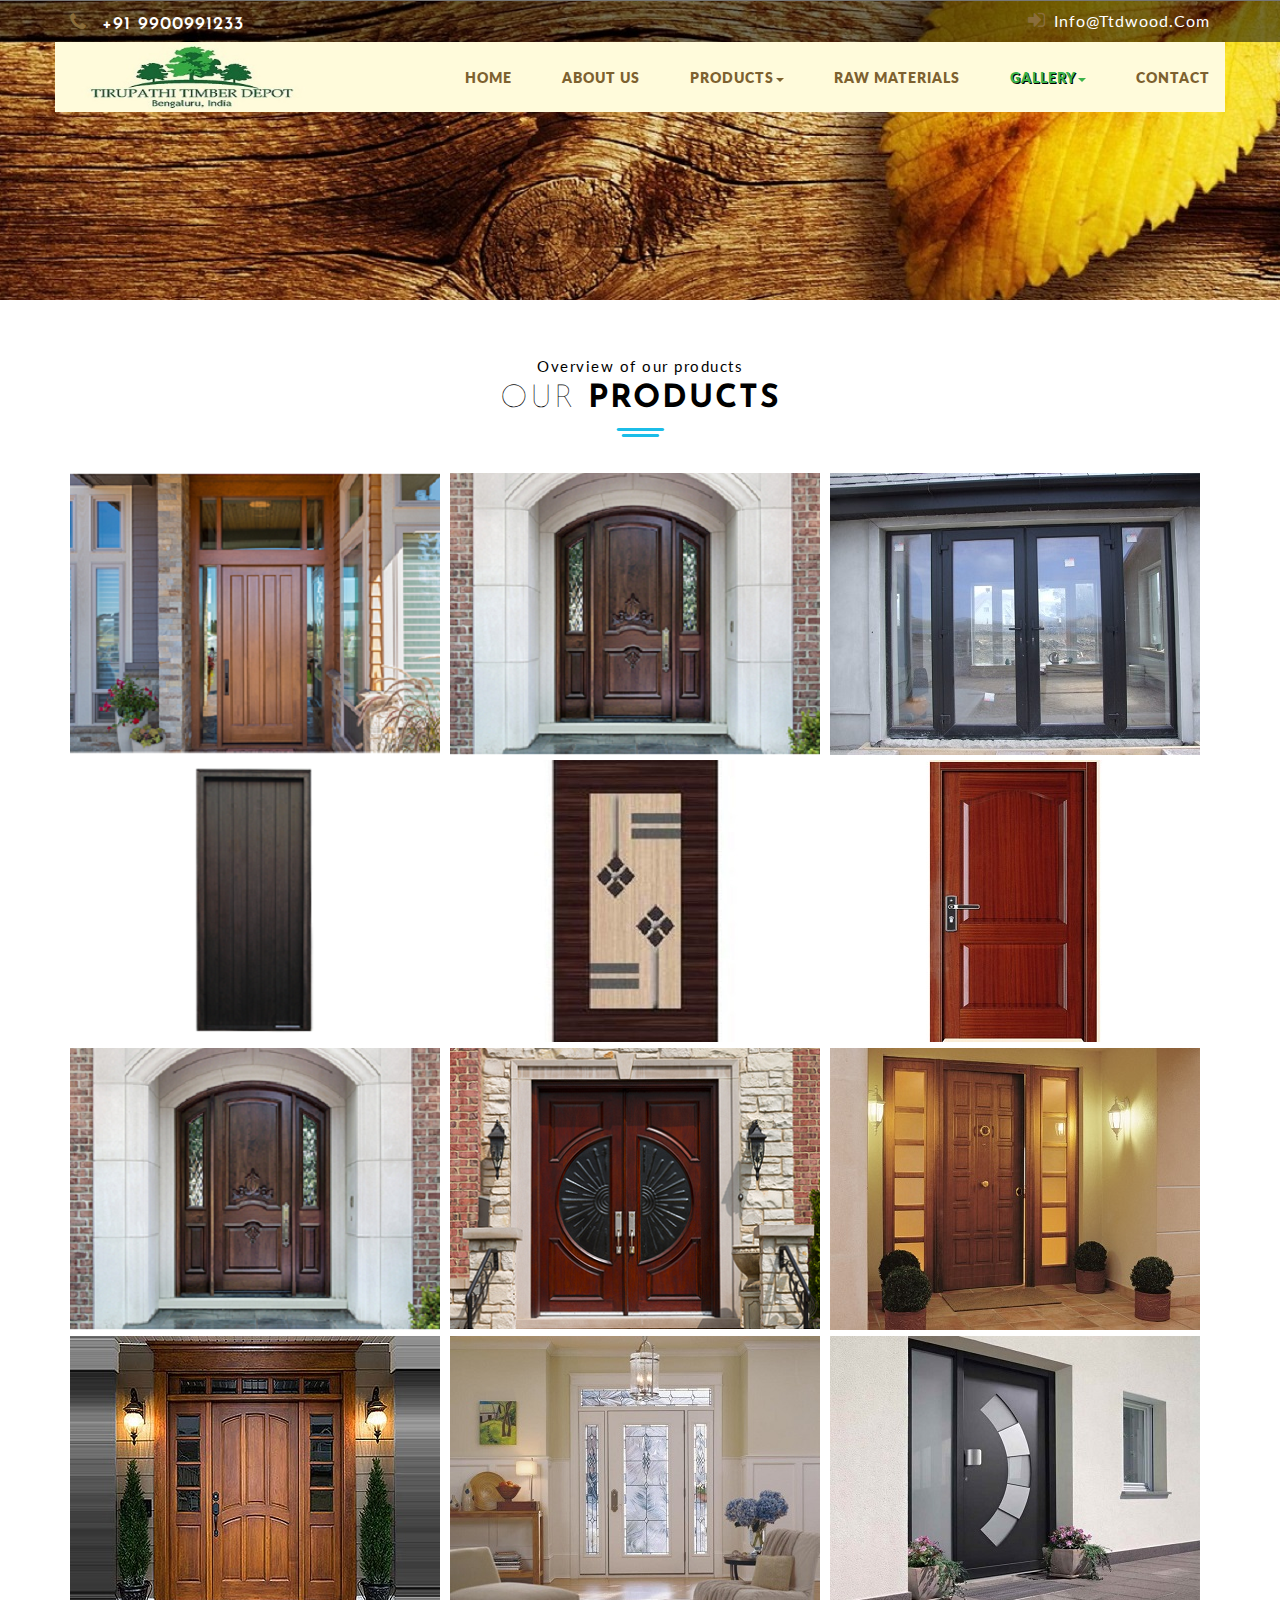
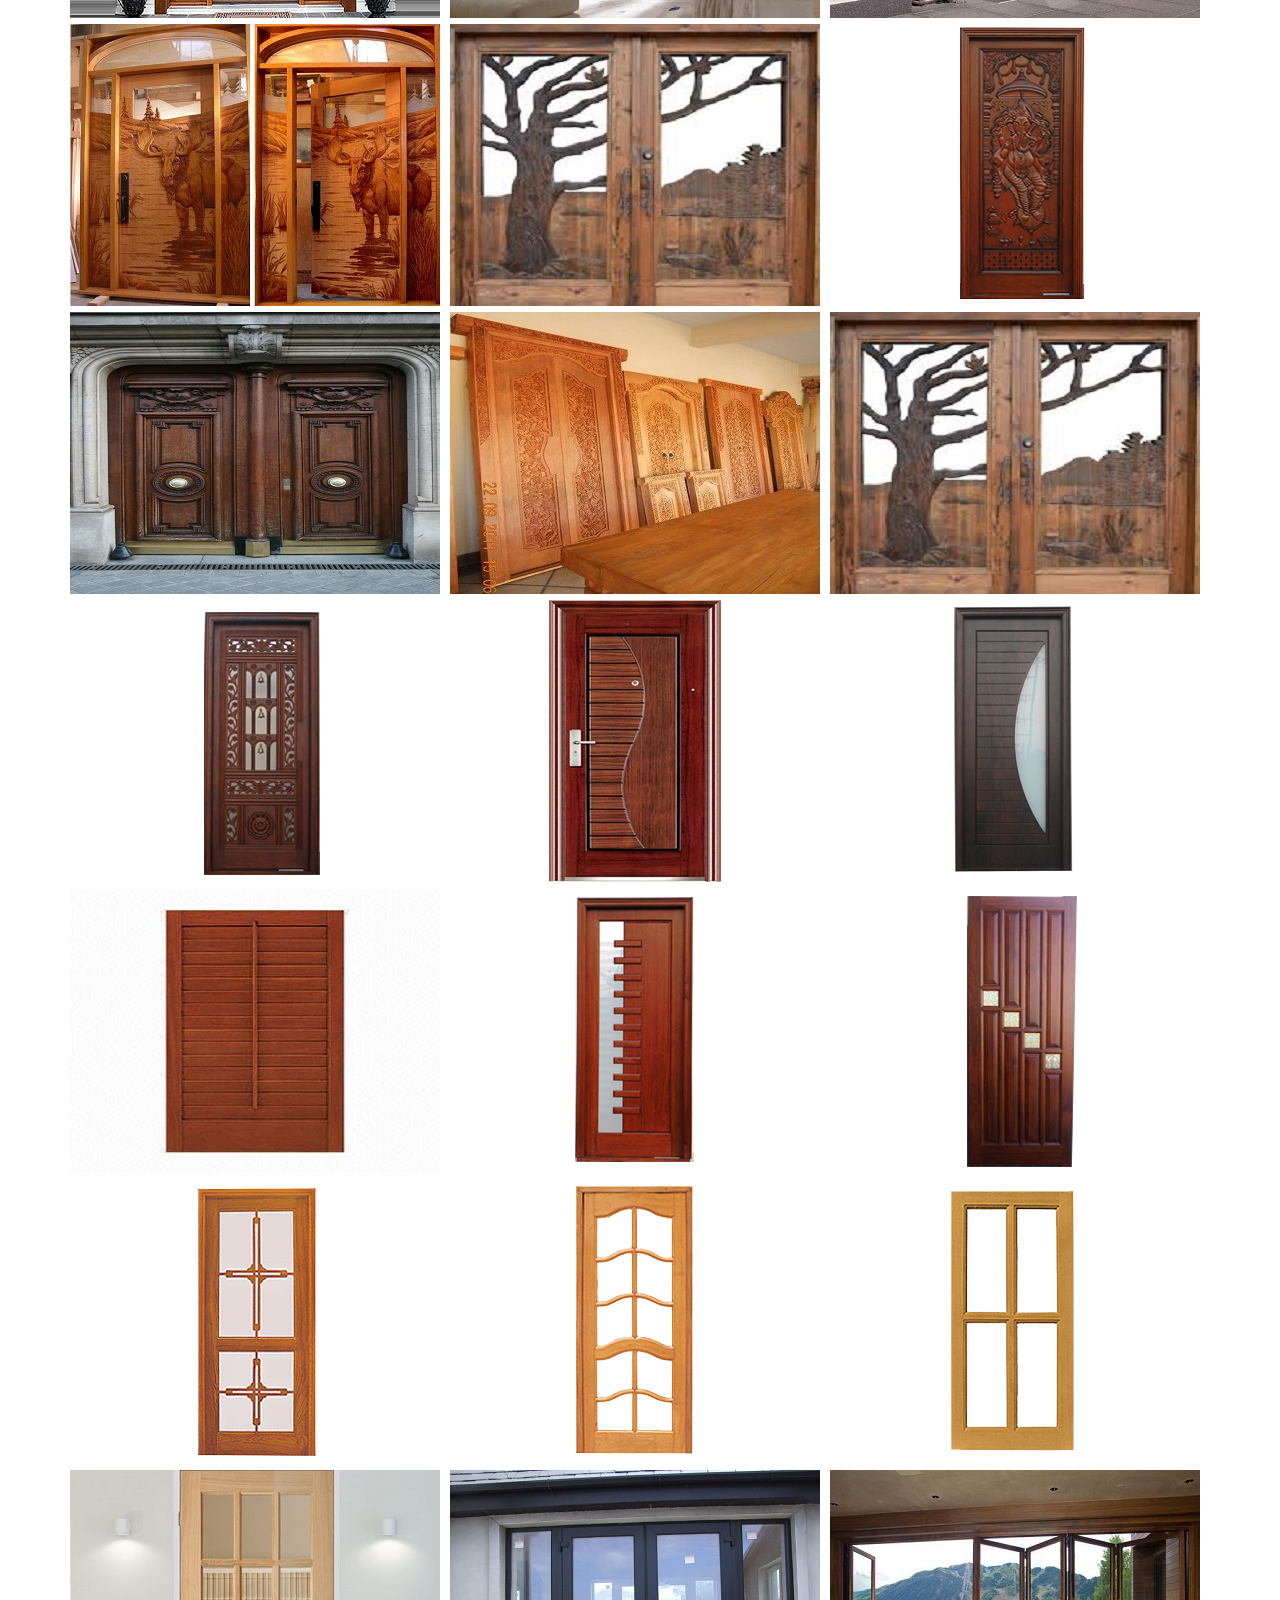
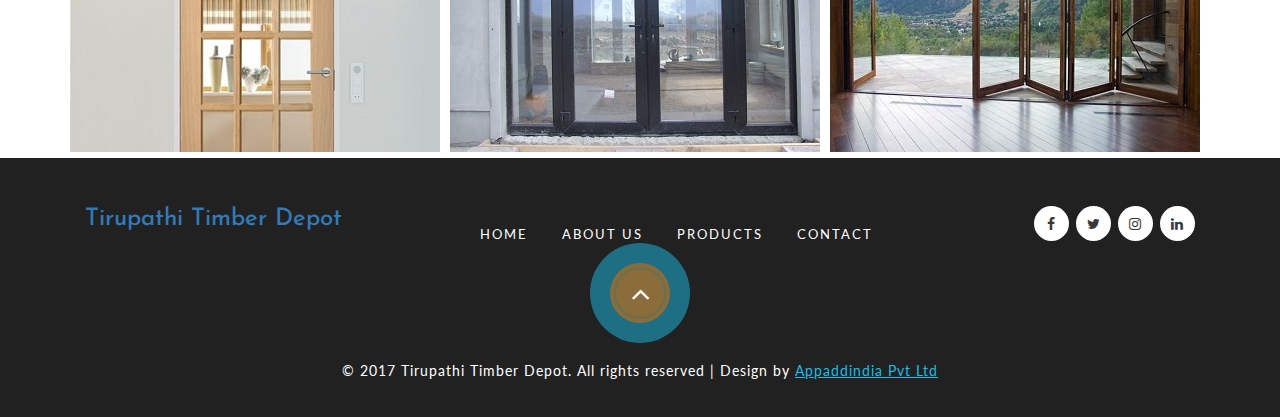
<file: gallery.html>
<!DOCTYPE html>
<html lang="en">
<head>
<title>Tirupathi Timber Depot</title>
<!-- custom-theme -->
<link rel="shortcut icon" href="images/icon.jpg"; /> 
<meta name="viewport" content="width=device-width, initial-scale=1">
<meta http-equiv="Content-Type" content="text/html; charset=utf-8" />
<meta name="keywords" content=" " />
<script type="application/x-javascript"> addEventListener("load", function() { setTimeout(hideURLbar, 0); }, false);
		function hideURLbar(){ window.scrollTo(0,1); } </script>
<!-- //custom-theme -->
<link href="css/bootstrap.css" rel="stylesheet" type="text/css" media="all" />
<link href="css/style.css" rel="stylesheet" type="text/css" media="all" />
<link href='css/simplelightbox.min.css' rel='stylesheet' type='text/css'>
<!-- font-awesome-icons -->
<link href="css/font-awesome.css" rel="stylesheet"> 
<!-- //font-awesome-icons -->
<link href="//fonts.googleapis.com/css?family=Josefin+Sans:300,400,600,700" rel="stylesheet">
<link href="//fonts.googleapis.com/css?family=Lato:100,300,400,700,900" rel="stylesheet">
</head>
<body> 
<!-- banner -->
	<div id="home" class="w3ls-banner banner-inner_agile"> 
	<div class="header-w3l">
		 <div class="header-main">
			 <div class="header-top-agileits">
		   	 <div class="container">
				<div class="header-left">
					<h3><i class="fa fa-phone" aria-hidden="true"></i> +91 9900991233</h3>
				</div>
				<ul class="agile_forms"  data-aos="fade-left">
					<li><a class="active" href="#" data-toggle="modal" data-target="#myModal2"><i class="fa fa-sign-in" aria-hidden="true"></i>info@ttdwood.com</a> </li>
					
				</ul>
				<div class="clearfix"> </div>
				</div>
			</div>
		   	 <div class="container" style="background-color: #fffbdb;">
			<nav class="navbar navbar-default">
					<div class="navbar-header">
						<button type="button" class="navbar-toggle" data-toggle="collapse" data-target="#bs-example-navbar-collapse-1">
							<span class="sr-only">Toggle navigation</span>
							<span class="icon-bar"></span>
							<span class="icon-bar"></span>
							<span class="icon-bar"></span>
						</button>
						<h1 data-aos="fade-down"><a  href="index.html"><img style="width: 70%;" src="images/logo1.jpg" alt=""></a></h1>
					</div>
					<!-- navbar-header -->
					<div class="collapse navbar-collapse" id="bs-example-navbar-collapse-1">

						<ul class="nav navbar-nav navbar-right" data-aos="fade-up">
							<li><a href="index.html">Home</a></li>
							<li><a href="about.html">About Us</a></li>
							<li class="dropdown menu__item ">
										<a href="#" class="dropdown-toggle menu__link"  data-toggle="dropdown" data-hover="Pages" role="button" aria-haspopup="true" aria-expanded="false">Products<span class="caret"></span></a>
										<ul class="dropdown-menu">
											<li><a href="pro1.html">Flush Doors</a></li>
											<li><a href="pro2.html">Main Entrance</a></li>
											<li><a href="pro3.html">Carved Doors</a></li>
											<li><a href="pro4.html">Panel Doors</a></li>
											<li><a href="pro5.html">Wiremesh Doors</a></li>
										</ul>
									</li>
							<li><a href="material.html">Raw Materials</a></li>
		                     <li class="dropdown menu__item">
										<a href="#" class="dropdown-toggle menu__link active"  data-toggle="dropdown" data-hover="Pages" role="button" aria-haspopup="true" aria-expanded="false">Gallery<span class="caret"></span></a>
										<ul class="dropdown-menu">
											<li><a href="gallery.html">Our Products</a></li>
											<li><a href="gallery2.html">Raw Materials</a></li>
										</ul>
							</li>		
							<li><a href="contact.html">Contact</a></li>
						</ul>

					</div>
					<div class="clearfix"> </div>	
				</nav>
		   </div>
		   </div>
		<div class="clearfix"> </div>
		<!-- //Nav -->
	</div>	
	<!-- //header -->
	</div>	
	<!-- //banner --> 
<!-- //banner -->

<!-- banner-bottom -->
	<div class="gallery banner-bottom">
		<div class="container">
			<div class="agileits_w3layouts_heding">
				<p>Overview of our products</p>
				<h3>Our <span>Products</span></h3>
				<img src="images/head1.png" alt="Lines" />
			</div>
			 <!-- portfolio -->
		<ul class="gallery_agile">	
			<li>
				<div class="w3_agile_portfolio_grid">
					<a href="images/products/e2.PNG">
						<img src="images/products/e2.PNG" alt=" " class="img-responsive" />
						<div class="w3layouts_news_grid_pos">
							<div class="wthree_text"><h3>Flush <span>Door</span></h3></div>
						</div>
					</a>
				</div>
			</li>
			<li>
				<div class="w3_agile_portfolio_grid">
					<a href="images/products/e3.PNG">
						<img src="images/products/e3.PNG" alt=" " class="img-responsive" />
						<div class="w3layouts_news_grid_pos">
							<div class="wthree_text"><h3>Flush <span>Door</span></h3></div>
						</div>
					</a>
				</div>
			</li>
		
			<li>
				<div class="w3_agile_portfolio_grid">
					<a href="images/products/eg4.jpg">
						<img src="images/products/eg4.jpg" alt=" " class="img-responsive" />
						<div class="w3layouts_news_grid_pos">
							<div class="wthree_text"><h3>Flush <span>Door</span></h3></div>
						</div>
					</a>
				</div>
			</li>
            <li>
				<div class="w3_agile_portfolio_grid">
					<a href="images/products/e1.PNG">
						<img src="images/products/e1.PNG" alt=" " class="img-responsive" />
						<div class="w3layouts_news_grid_pos">
							<div class="wthree_text"><h3>Flush <span>Door</span></h3></div>
						</div>
					</a>
				</div>
			</li>
			<li>
				<div class="w3_agile_portfolio_grid">
					<a href="images/products/ef17.jpg">
						<img src="images/products/ef17.jpg" alt=" " class="img-responsive" />
						<div class="w3layouts_news_grid_pos">
							<div class="wthree_text"><h3>Flush <span>Door</span></h3></div>
						</div>
					</a>
				</div>
			</li>
			<li>
				<div class="w3_agile_portfolio_grid">
					<a href="images/products/ef14.jpg">
						<img src="images/products/ef14.jpg" alt=" " class="img-responsive" />
						<div class="w3layouts_news_grid_pos">
							<div class="wthree_text"><h3>Flush <span>Door</span></h3></div>
						</div>
					</a>
				</div>
			</li>
			<li>
				<div class="w3_agile_portfolio_grid">
					<a href="images/products/e3.PNG">
						<img src="images/products/e3.PNG" alt=" " class="img-responsive" />
						<div class="w3layouts_news_grid_pos">
							<div class="wthree_text"><h3>Main <span>Entrance</span></h3></div>
						</div>
					</a>
				</div>
			</li>
			<li>
				<div class="w3_agile_portfolio_grid">
					<a href="images/products/e4.PNG">
						<img src="images/products/e4.PNG" alt=" " class="img-responsive" />
						<div class="w3layouts_news_grid_pos">
							<div class="wthree_text"><h3>Main <span>Entrance</span></h3></div>
						</div>
					</a>
				</div>
			</li>
		
			<li>
				<div class="w3_agile_portfolio_grid">
					<a href="images/products/me5.jpg">
						<img src="images/products/me5.jpg" alt=" " class="img-responsive" />
						<div class="w3layouts_news_grid_pos">
							<div class="wthree_text"><h3>Main <span>Entrance</span></h3></div>
						</div>
					</a>
				</div>
			</li>
            <li>
				<div class="w3_agile_portfolio_grid">
					<a href="images/products/me7.jpg">
						<img src="images/products/me7.jpg" alt=" " class="img-responsive" />
						<div class="w3layouts_news_grid_pos">
							<div class="wthree_text"><h3>Main <span>Entrance</span></h3></div>
						</div>
					</a>
				</div>
			</li>
			<li>
				<div class="w3_agile_portfolio_grid">
					<a href="images/products/me11.jpg">
						<img src="images/products/me11.jpg" alt=" " class="img-responsive" />
						<div class="w3layouts_news_grid_pos">
							<div class="wthree_text"><h3>Main <span>Entrance</span></h3></div>
						</div>
					</a>
				</div>
			</li>
			<li>
				<div class="w3_agile_portfolio_grid">
					<a href="images/products/me10.jpg">
						<img src="images/products/me10.jpg" alt=" " class="img-responsive" />
						<div class="w3layouts_news_grid_pos">
							<div class="wthree_text"><h3>Main <span>Entrance</span></h3></div>
						</div>
					</a>
				</div>
			</li>
			<li>
				<div class="w3_agile_portfolio_grid">
					<a href="images/products/c5.jpg">
						<img src="images/products/c5.jpg" alt=" " class="img-responsive" />
						<div class="w3layouts_news_grid_pos">
							<div class="wthree_text"><h3>Carved <span>Doors</span></h3></div>
						</div>
					</a>
				</div>
			</li>
			<li>
				<div class="w3_agile_portfolio_grid">
					<a href="images/products/c6.jpg">
						<img src="images/products/c6.jpg" alt=" " class="img-responsive" />
						<div class="w3layouts_news_grid_pos">
							<div class="wthree_text"><h3>Carved <span>Doors</span></h3></div>
						</div>
					</a>
				</div>
			</li>
		
			<li>
				<div class="w3_agile_portfolio_grid">
					<a href="images/products/c7.PNG">
						<img src="images/products/c7.PNG" alt=" " class="img-responsive" />
						<div class="w3layouts_news_grid_pos">
							<div class="wthree_text"><h3>Carved <span>Doors</span></h3></div>
						</div>
					</a>
				</div>
			</li>
            <li>
				<div class="w3_agile_portfolio_grid">
					<a href="images/products/c8.jpg">
						<img src="images/products/c8.jpg" alt=" " class="img-responsive" />
						<div class="w3layouts_news_grid_pos">
							<div class="wthree_text"><h3>Carved <span>Doors</span></h3></div>
						</div>
					</a>
				</div>
			</li>
			<li>
				<div class="w3_agile_portfolio_grid">
					<a href="images/products/c9.jpg">
						<img src="images/products/c9.jpg" alt=" " class="img-responsive" />
						<div class="w3layouts_news_grid_pos">
							<div class="wthree_text"><h3>Carved <span>Doors</span></h3></div>
						</div>
					</a>
				</div>
			</li>
			<li>
				<div class="w3_agile_portfolio_grid">
					<a href="images/products/c6.jpg">
						<img src="images/products/c6.jpg" alt=" " class="img-responsive" />
						<div class="w3layouts_news_grid_pos">
							<div class="wthree_text"><h3>Carved <span>Doors</span></h3></div>
						</div>
					</a>
				</div>
			</li>
			<li>
				<div class="w3_agile_portfolio_grid">
					<a href="images/products/e.PNG">
						<img src="images/products/e.PNG" alt=" " class="img-responsive" />
						<div class="w3layouts_news_grid_pos">
							<div class="wthree_text"><h3>Panel <span>Doors</span></h3></div>
						</div>
					</a>
				</div>
			</li>
			<li>
				<div class="w3_agile_portfolio_grid">
					<a href="images/products/cp6.jpg">
						<img src="images/products/cp6.jpg" alt=" " class="img-responsive" />
						<div class="w3layouts_news_grid_pos">
							<div class="wthree_text"><h3>Panel <span>Doors</span></h3></div>
						</div>
					</a>
				</div>
			</li>
		
			<li>
				<div class="w3_agile_portfolio_grid">
					<a href="images/products/cp9.PNG">
						<img src="images/products/cp9.PNG" alt=" " class="img-responsive" />
						<div class="w3layouts_news_grid_pos">
							<div class="wthree_text"><h3>Panel <span>Doors</span></h3></div>
						</div>
					</a>
				</div>
			</li>
            <li>
				<div class="w3_agile_portfolio_grid">
					<a href="images/products/ww6.jpg">
						<img src="images/products/ww6.jpg" alt=" " class="img-responsive" />
						<div class="w3layouts_news_grid_pos">
							<div class="wthree_text"><h3>Panel <span>Doors</span></h3></div>
						</div>
					</a>
				</div>
			</li>
			<li>
				<div class="w3_agile_portfolio_grid">
					<a href="images/products/e12.PNG">
						<img src="images/products/e12.PNG" alt=" " class="img-responsive" />
						<div class="w3layouts_news_grid_pos">
							<div class="wthree_text"><h3>Panel <span>Doors</span></h3></div>
						</div>
					</a>
				</div>
			</li>
			<li>
				<div class="w3_agile_portfolio_grid">
					<a href="images/products/e11.PNG">
						<img src="images/products/e11.PNG" alt=" " class="img-responsive" />
						<div class="w3layouts_news_grid_pos">
							<div class="wthree_text"><h3>Panel <span>Doors</span></h3></div>
						</div>
					</a>
				</div>
			</li>
			<li>
				<div class="w3_agile_portfolio_grid">
					<a href="images/products/e14.PNG">
						<img src="images/products/e14.PNG" alt=" " class="img-responsive" />
						<div class="w3layouts_news_grid_pos">
							<div class="wthree_text"><h3>Wiremesh <span>Doors</span></h3></div>
						</div>
					</a>
				</div>
			</li>
			<li>
				<div class="w3_agile_portfolio_grid">
					<a href="images/products/e15.PNG">
						<img src="images/products/e15.PNG" alt=" " class="img-responsive" />
						<div class="w3layouts_news_grid_pos">
							<div class="wthree_text"><h3>Wiremesh <span>Doors</span></h3></div>
						</div>
					</a>
				</div>
			</li>
		    <li>
				<div class="w3_agile_portfolio_grid">
					<a href="images/products/e18.PNG">
						<img src="images/products/e18.PNG" alt=" " class="img-responsive" />
						<div class="w3layouts_news_grid_pos">
							<div class="wthree_text"><h3>Wiremesh <span>Doors</span></h3></div>
						</div>
					</a>
				</div>
			</li>
			<li>
				<div class="w3_agile_portfolio_grid">
					<a href="images/products/eg2.jpg">
						<img src="images/products/eg2.jpg" alt=" " class="img-responsive" />
						<div class="w3layouts_news_grid_pos">
							<div class="wthree_text"><h3>Wiremesh <span>Doors</span></h3></div>
						</div>
					</a>
				</div>
			</li>
            <li>
				<div class="w3_agile_portfolio_grid">
					<a href="images/products/eg4.jpg">
						<img src="images/products/eg4.jpg" alt=" " class="img-responsive" />
						<div class="w3layouts_news_grid_pos">
							<div class="wthree_text"><h3>Wiremesh <span>Doors</span></h3></div>
						</div>
					</a>
				</div>
			</li>
			<li>
				<div class="w3_agile_portfolio_grid">
					<a href="images/products/eg5.jpg">
						<img src="images/products/eg5.jpg" alt=" " class="img-responsive" />
						<div class="w3layouts_news_grid_pos">
							<div class="wthree_text"><h3>Wiremesh <span>Doors</span></h3></div>
						</div>
					</a>
				</div>
			</li>
		</ul>		  
		</div>
	</div>
<!-- //banner-bottom -->

<!-- contact -->
	<div class="w3l_footer">
		<div class="container">
	<div class="col-md-4">
	<h3><a href="index.html">Tirupathi Timber Depot</a></h3>
	</div>
	<div class="col-md-8 botttom-nav-agileits">
		<ul class="nav-w3ls">
			<li><a href="index.html">Home</a></li>
			<li><a href="about.html">About Us</a></li>
			<li><a href="pro1.html" >Products</a></li>
			<li><a href="contact.html">Contact</a></li>
		</ul>
		<div class="w3l-social">
			<ul>
				<li><a href="https://www.facebook.com/Tirupathi-Timber-Depot-1535153256600354/" target="_blank"><i class="fa fa-facebook"></i></a></li>
				<li><a href="https://twitter.com/ttdwood/" target="_blank"><i class="fa fa-twitter"></i></a></li>
				<li><a href="https://www.instagram.com/tirupathitimberdepot1994/" target="_blank"><i class="fa fa-instagram"></i></a></li>
				<li><a href="https://www.linkedin.com/company/ttdwoods/" target="_blank"><i class="fa fa-linkedin"></i></a></li>
			</ul>
		</div>
		<div class="clearfix"> </div>
	</div>	
	<div class="clearfix"> </div>
	</div>
</div>
<!-- //contact -->
<!-- footer -->
	<div class="w3_agile_footer">
		<div class="container">
			<p>© 2017 Tirupathi Timber Depot. All rights reserved | Design by <a href="#">Appaddindia Pvt Ltd</a></p>
			<div class="arrow-container animated fadeInDown">
				<a href="#home" class="arrow-2 scroll">
					<i class="fa fa-angle-up"></i>
				</a>
				<div class="arrow-1 animated hinge infinite zoomIn"></div>
			</div>
		</div>
	</div>
<!-- //footer -->
<!-- js -->
<script type="text/javascript" src="js/jquery-2.1.4.min.js"></script>
<!-- //js -->
<!-- portfolio-pop-up -->
	<script type="text/javascript" src="js/simple-lightbox.js"></script>
	<script>
		$(function(){
			var $gallery = $('.w3_agile_portfolio_grid a').simpleLightbox();

			$gallery.on('show.simplelightbox', function(){
				console.log('Requested for showing');
			})
			.on('shown.simplelightbox', function(){
				console.log('Shown');
			})
			.on('close.simplelightbox', function(){
				console.log('Requested for closing');
			})
			.on('closed.simplelightbox', function(){
				console.log('Closed');
			})
			.on('change.simplelightbox', function(){
				console.log('Requested for change');
			})
			.on('next.simplelightbox', function(){
				console.log('Requested for next');
			})
			.on('prev.simplelightbox', function(){
				console.log('Requested for prev');
			})
			.on('nextImageLoaded.simplelightbox', function(){
				console.log('Next image loaded');
			})
			.on('prevImageLoaded.simplelightbox', function(){
				console.log('Prev image loaded');
			})
			.on('changed.simplelightbox', function(){
				console.log('Image changed');
			})
			.on('nextDone.simplelightbox', function(){
				console.log('Image changed to next');
			})
			.on('prevDone.simplelightbox', function(){
				console.log('Image changed to prev');
			})
			.on('error.simplelightbox', function(e){
				console.log('No image found, go to the next/prev');
				console.log(e);
			});
		});
	</script>
<!-- //portfolio-pop-up -->
<!-- for bootstrap working -->
	<script src="js/bootstrap.js"></script>
<!-- //for bootstrap working -->
<!-- start-smooth-scrolling -->
	<script type="text/javascript">
		jQuery(document).ready(function($) {
			$(".scroll").click(function(event){		
				event.preventDefault();
				$('html,body').animate({scrollTop:$(this.hash).offset().top},1000);
			});
		});
	</script>
<!-- start-smooth-scrolling -->
<!-- password-script -->  
<script type="text/javascript">
		window.onload = function () {
			document.getElementById("password1").onchange = validatePassword;
			document.getElementById("password2").onchange = validatePassword;
		}
		function validatePassword(){
			var pass2=document.getElementById("password2").value;
			var pass1=document.getElementById("password1").value;
			if(pass1!=pass2)
				document.getElementById("password2").setCustomValidity("Passwords Don't Match");
			else
				document.getElementById("password2").setCustomValidity('');	 
				//empty string means no validation error
		}

</script>
<!-- //password-script -->
</body>
</html>
</file>
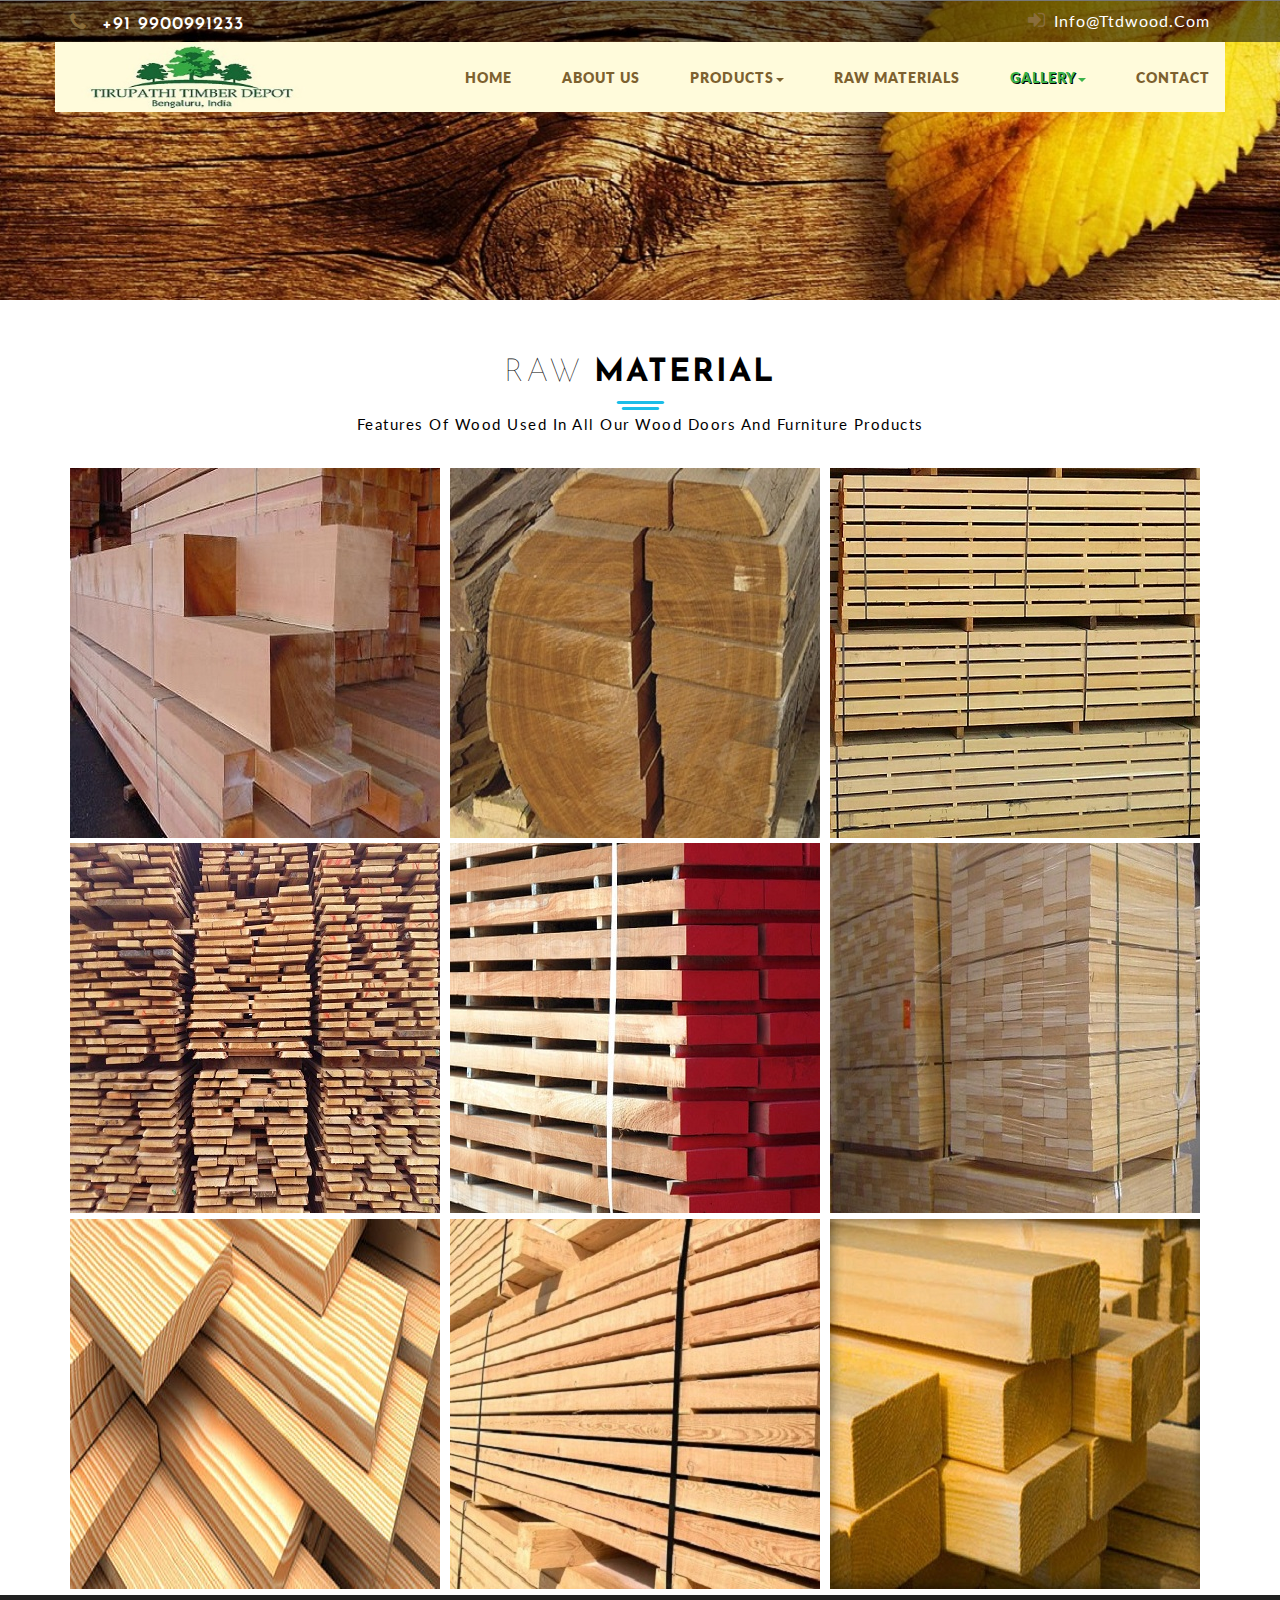
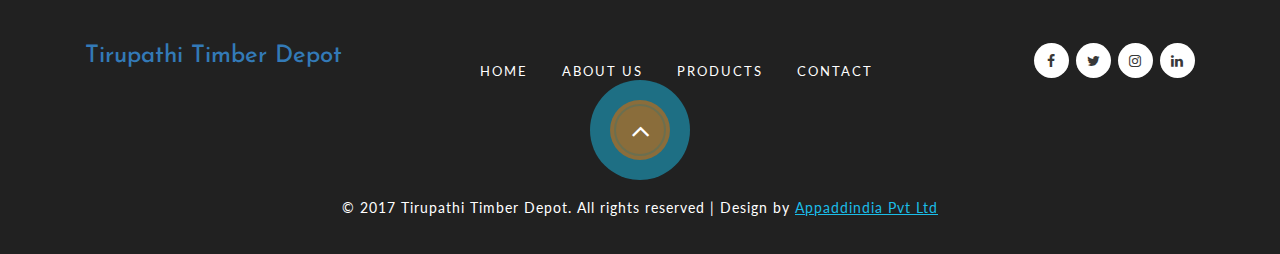
<file: gallery2.html>
<!DOCTYPE html>
<html lang="en">
<head>
<title>Tirupathi Timber Depot</title>
<!-- custom-theme -->
<link rel="shortcut icon" href="images/icon.jpg"; /> 
<meta name="viewport" content="width=device-width, initial-scale=1">
<meta http-equiv="Content-Type" content="text/html; charset=utf-8" />
<meta name="keywords" content=" " />
<script type="application/x-javascript"> addEventListener("load", function() { setTimeout(hideURLbar, 0); }, false);
		function hideURLbar(){ window.scrollTo(0,1); } </script>
<!-- //custom-theme -->
<link href="css/bootstrap.css" rel="stylesheet" type="text/css" media="all" />
<link href="css/style.css" rel="stylesheet" type="text/css" media="all" />
<link href='css/simplelightbox.min.css' rel='stylesheet' type='text/css'>
<!-- font-awesome-icons -->
<link href="css/font-awesome.css" rel="stylesheet"> 
<!-- //font-awesome-icons -->
<link href="//fonts.googleapis.com/css?family=Josefin+Sans:300,400,600,700" rel="stylesheet">
<link href="//fonts.googleapis.com/css?family=Lato:100,300,400,700,900" rel="stylesheet">
</head>
<body> 
<!-- banner -->
	<div id="home" class="w3ls-banner banner-inner_agile"> 
	<div class="header-w3l">
		 <div class="header-main">
			 <div class="header-top-agileits">
		   	 <div class="container">
				<div class="header-left">
					<h3><i class="fa fa-phone" aria-hidden="true"></i> +91 9900991233</h3>
				</div>
				<ul class="agile_forms"  data-aos="fade-left">
					<li><a class="active" href="#" data-toggle="modal" data-target="#myModal2"><i class="fa fa-sign-in" aria-hidden="true"></i>info@ttdwood.com</a> </li>
					
				</ul>
				<div class="clearfix"> </div>
				</div>
			</div>
		   	 <div class="container" style="background-color: #fffbdb;">
			<nav class="navbar navbar-default">
					<div class="navbar-header">
						<button type="button" class="navbar-toggle" data-toggle="collapse" data-target="#bs-example-navbar-collapse-1">
							<span class="sr-only">Toggle navigation</span>
							<span class="icon-bar"></span>
							<span class="icon-bar"></span>
							<span class="icon-bar"></span>
						</button>
						<h1 data-aos="fade-down"><a  href="index.html"><img style="width: 70%;" src="images/logo1.jpg" alt=""></a></h1>
					</div>
					<!-- navbar-header -->
					<div class="collapse navbar-collapse" id="bs-example-navbar-collapse-1">

						<ul class="nav navbar-nav navbar-right" data-aos="fade-up">
							<li><a href="index.html">Home</a></li>
							<li><a href="about.html">About Us</a></li>
							<li class="dropdown menu__item">
										<a href="#" class="dropdown-toggle menu__link"  data-toggle="dropdown" data-hover="Pages" role="button" aria-haspopup="true" aria-expanded="false">Products<span class="caret"></span></a>
										<ul class="dropdown-menu">
											<li><a href="pro1.html">Flush Doors</a></li>
											<li><a href="pro2.html">Main Entrance</a></li>
											<li><a href="pro3.html">Carved Doors</a></li>
											<li><a href="pro4.html">Panel Doors</a></li>
											<li><a href="pro5.html">Wiremesh Doors</a></li>
										</ul>
									</li>
							<li><a href="material.html">Raw Materials</a></li>
							<li class="dropdown menu__item">
										<a href="#" class="dropdown-toggle menu__link active"  data-toggle="dropdown" data-hover="Pages" role="button" aria-haspopup="true" aria-expanded="false">Gallery<span class="caret"></span></a>
										<ul class="dropdown-menu">
											<li><a href="gallery.html">Our Products</a></li>
											<li><a href="gallery2.html">Raw Materials</a></li>
										</ul>
							</li>
							<li><a href="contact.html">Contact</a></li>
						</ul>

					</div>
					<div class="clearfix"> </div>	
				</nav>
		   </div>
		   </div>
		<div class="clearfix"> </div>
		<!-- //Nav -->
	</div>	
	<!-- //header -->
	</div>	
	<!-- //banner --> 
<!-- //banner -->

<!-- banner-bottom -->
	<div class="gallery banner-bottom">
		<div class="container">
			<div class="agileits_w3layouts_heding">
				<h3>Raw <span> Material</span></h3>
				<img src="images/head1.png" alt="Lines" />
                <p>Features Of Wood Used In All Our Wood Doors And Furniture Products</p>
			</div>
            
			 <!-- portfolio -->
		<ul class="gallery_agile">	
			
			<li>
				<div class="w3_agile_portfolio_grid">
					<a href="images/products/31 (1).jpg">
						<img src="images/products/31 (1).jpg" alt=" " class="img-responsive" />
						<div class="w3layouts_news_grid_pos">
							
						</div>
					</a>
				</div>
			</li>
			<li>
				<div class="w3_agile_portfolio_grid">
					<a href="images/products/31 (2).jpg">
						<img src="images/products/31 (2).jpg" alt=" " class="img-responsive" />
						<div class="w3layouts_news_grid_pos">
							
						</div>
					</a>
				</div>
			</li>
		    <li>
				<div class="w3_agile_portfolio_grid">
					<a href="images/products/31 (3).jpg">
						<img src="images/products/31 (3).jpg" alt=" " class="img-responsive" />
						<div class="w3layouts_news_grid_pos">
							
						</div>
					</a>
				</div>
			</li>
			<li>
				<div class="w3_agile_portfolio_grid">
					<a href="images/products/31 (4).jpg">
						<img src="images/products/31 (4).jpg" alt=" " class="img-responsive" />
						<div class="w3layouts_news_grid_pos">
							
						</div>
					</a>
				</div>
			</li>
            <li>
				<div class="w3_agile_portfolio_grid">
					<a href="images/products/31 (5).jpg">
						<img src="images/products/31 (5).jpg" alt=" " class="img-responsive" />
						<div class="w3layouts_news_grid_pos">
							
						</div>
					</a>
				</div>
			</li>
			<li>
				<div class="w3_agile_portfolio_grid">
					<a href="images/products/31 (6).jpg">
						<img src="images/products/31 (6).jpg" alt=" " class="img-responsive" />
						<div class="w3layouts_news_grid_pos">
							
						</div>
					</a>
				</div>
			</li>
			<li>
				<div class="w3_agile_portfolio_grid">
					<a href="images/products/31 (7).jpg">
						<img src="images/products/31 (7).jpg" alt=" " class="img-responsive" />
						<div class="w3layouts_news_grid_pos">
							
						</div>
					</a>
				</div>
			</li>
            <li>
				<div class="w3_agile_portfolio_grid">
					<a href="images/products/31 (8).jpg">
						<img src="images/products/31 (8).jpg" alt=" " class="img-responsive" />
						<div class="w3layouts_news_grid_pos">
							
						</div>
					</a>
				</div>
			</li>
			<li>
				<div class="w3_agile_portfolio_grid">
					<a href="images/products/31 (9).jpg">
						<img src="images/products/31 (9).jpg" alt=" " class="img-responsive" />
						<div class="w3layouts_news_grid_pos">
							
						</div>
					</a>
				</div>
			</li>
		</ul>		  
		</div>
	</div>
<!-- //banner-bottom -->

<!-- contact -->
	<div class="w3l_footer">
		<div class="container">
	<div class="col-md-4">
	<h3><a href="index.html">Tirupathi Timber Depot</a></h3>
	</div>
	<div class="col-md-8 botttom-nav-agileits">
		<ul class="nav-w3ls">
			<li><a href="index.html">Home</a></li>
			<li><a href="about.html">About Us</a></li>
			<li><a href="pro1.html" >Products</a></li>
			<li><a href="contact.html">Contact</a></li>
		</ul>
		<div class="w3l-social">
			<ul>
				<li><a href="https://www.facebook.com/Tirupathi-Timber-Depot-1535153256600354/" target="_blank"><i class="fa fa-facebook"></i></a></li>
				<li><a href="https://twitter.com/ttdwood/" target="_blank"><i class="fa fa-twitter"></i></a></li>
				<li><a href="https://www.instagram.com/tirupathitimberdepot1994/" target="_blank"><i class="fa fa-instagram"></i></a></li>
				<li><a href="https://www.linkedin.com/company/ttdwoods/" target="_blank"><i class="fa fa-linkedin"></i></a></li>
			</ul>
		</div>
		<div class="clearfix"> </div>
	</div>	
	<div class="clearfix"> </div>
	</div>
</div>
<!-- //contact -->
<!-- footer -->
	<div class="w3_agile_footer">
		<div class="container">
			<p>© 2017 Tirupathi Timber Depot. All rights reserved | Design by <a href="#">Appaddindia Pvt Ltd</a></p>
			<div class="arrow-container animated fadeInDown">
				<a href="#home" class="arrow-2 scroll">
					<i class="fa fa-angle-up"></i>
				</a>
				<div class="arrow-1 animated hinge infinite zoomIn"></div>
			</div>
		</div>
	</div>
<!-- //footer -->
<!-- js -->
<script type="text/javascript" src="js/jquery-2.1.4.min.js"></script>
<!-- //js -->
<!-- portfolio-pop-up -->
	<script type="text/javascript" src="js/simple-lightbox.js"></script>
	<script>
		$(function(){
			var $gallery = $('.w3_agile_portfolio_grid a').simpleLightbox();

			$gallery.on('show.simplelightbox', function(){
				console.log('Requested for showing');
			})
			.on('shown.simplelightbox', function(){
				console.log('Shown');
			})
			.on('close.simplelightbox', function(){
				console.log('Requested for closing');
			})
			.on('closed.simplelightbox', function(){
				console.log('Closed');
			})
			.on('change.simplelightbox', function(){
				console.log('Requested for change');
			})
			.on('next.simplelightbox', function(){
				console.log('Requested for next');
			})
			.on('prev.simplelightbox', function(){
				console.log('Requested for prev');
			})
			.on('nextImageLoaded.simplelightbox', function(){
				console.log('Next image loaded');
			})
			.on('prevImageLoaded.simplelightbox', function(){
				console.log('Prev image loaded');
			})
			.on('changed.simplelightbox', function(){
				console.log('Image changed');
			})
			.on('nextDone.simplelightbox', function(){
				console.log('Image changed to next');
			})
			.on('prevDone.simplelightbox', function(){
				console.log('Image changed to prev');
			})
			.on('error.simplelightbox', function(e){
				console.log('No image found, go to the next/prev');
				console.log(e);
			});
		});
	</script>
<!-- //portfolio-pop-up -->
<!-- for bootstrap working -->
	<script src="js/bootstrap.js"></script>
<!-- //for bootstrap working -->
<!-- start-smooth-scrolling -->
	<script type="text/javascript">
		jQuery(document).ready(function($) {
			$(".scroll").click(function(event){		
				event.preventDefault();
				$('html,body').animate({scrollTop:$(this.hash).offset().top},1000);
			});
		});
	</script>
<!-- start-smooth-scrolling -->
<!-- password-script -->  
<script type="text/javascript">
		window.onload = function () {
			document.getElementById("password1").onchange = validatePassword;
			document.getElementById("password2").onchange = validatePassword;
		}
		function validatePassword(){
			var pass2=document.getElementById("password2").value;
			var pass1=document.getElementById("password1").value;
			if(pass1!=pass2)
				document.getElementById("password2").setCustomValidity("Passwords Don't Match");
			else
				document.getElementById("password2").setCustomValidity('');	 
				//empty string means no validation error
		}

</script>
<!-- //password-script -->
</body>
</html>
</file>
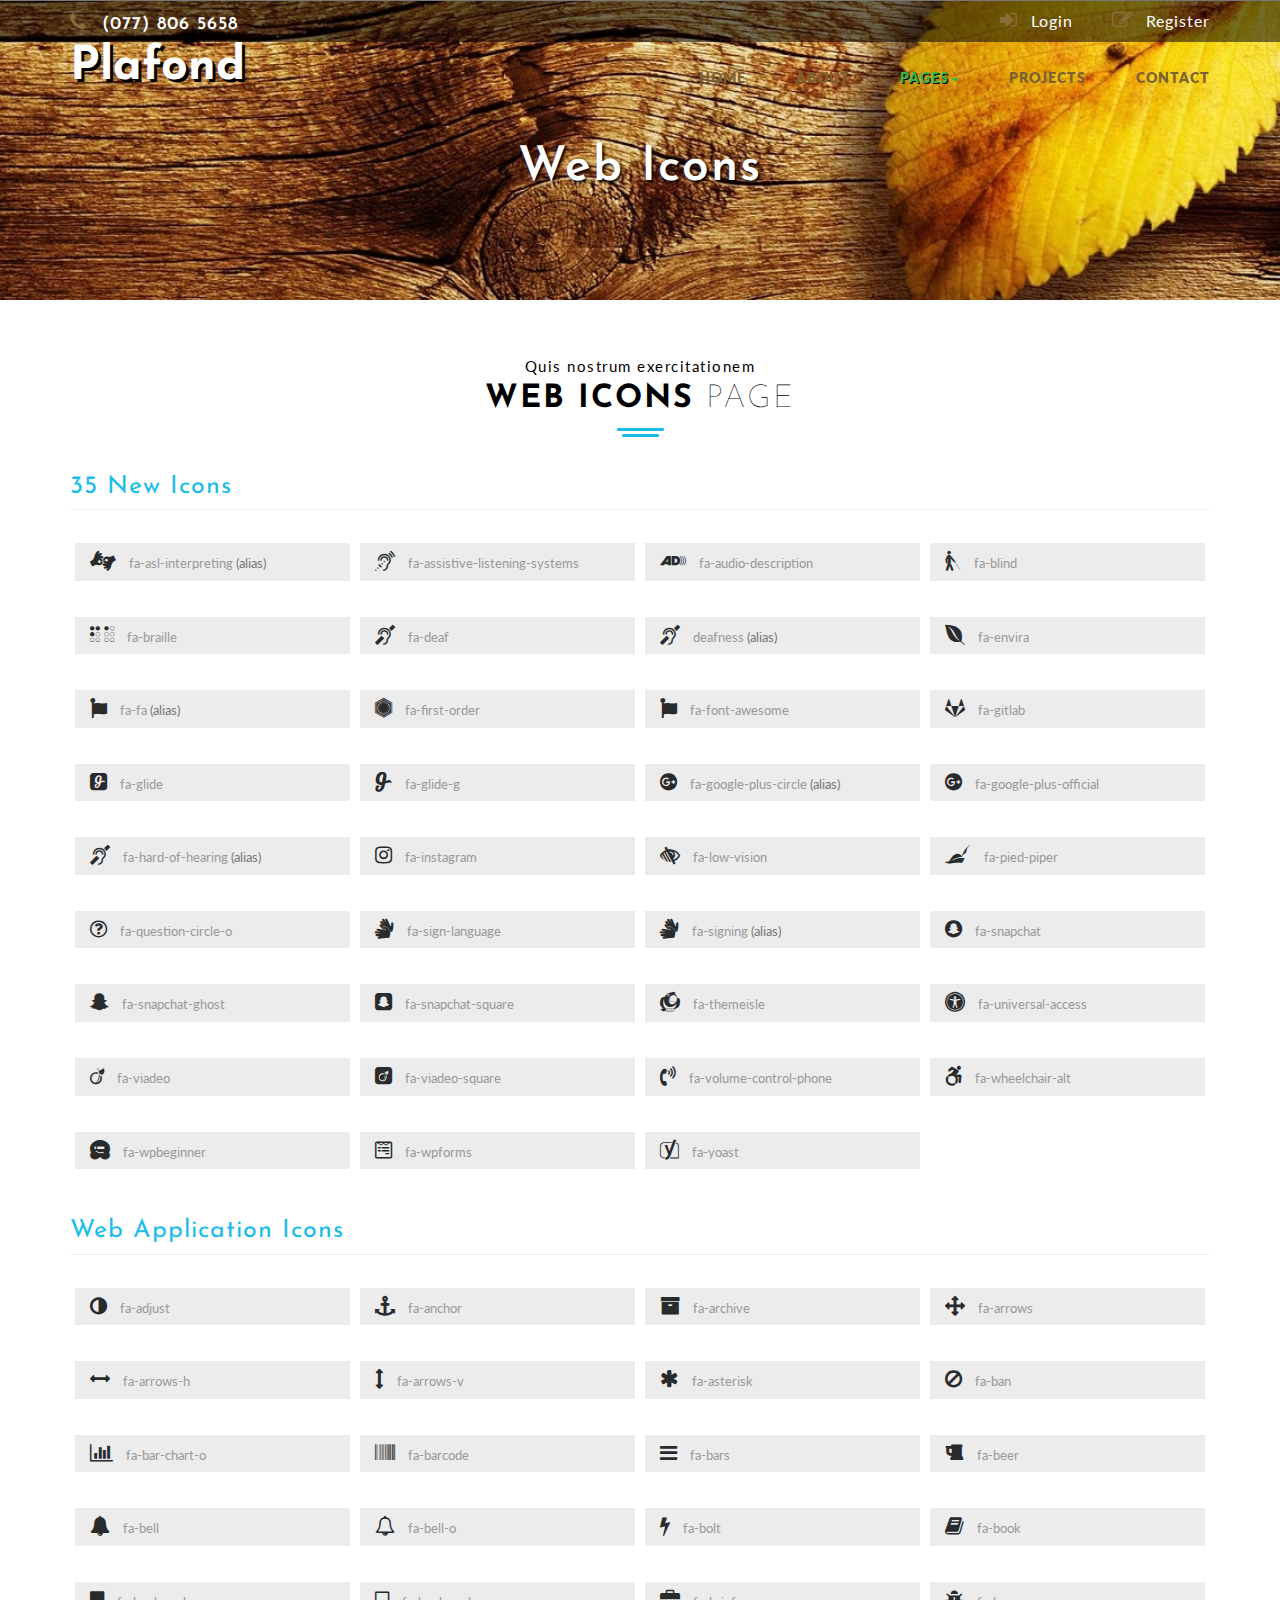
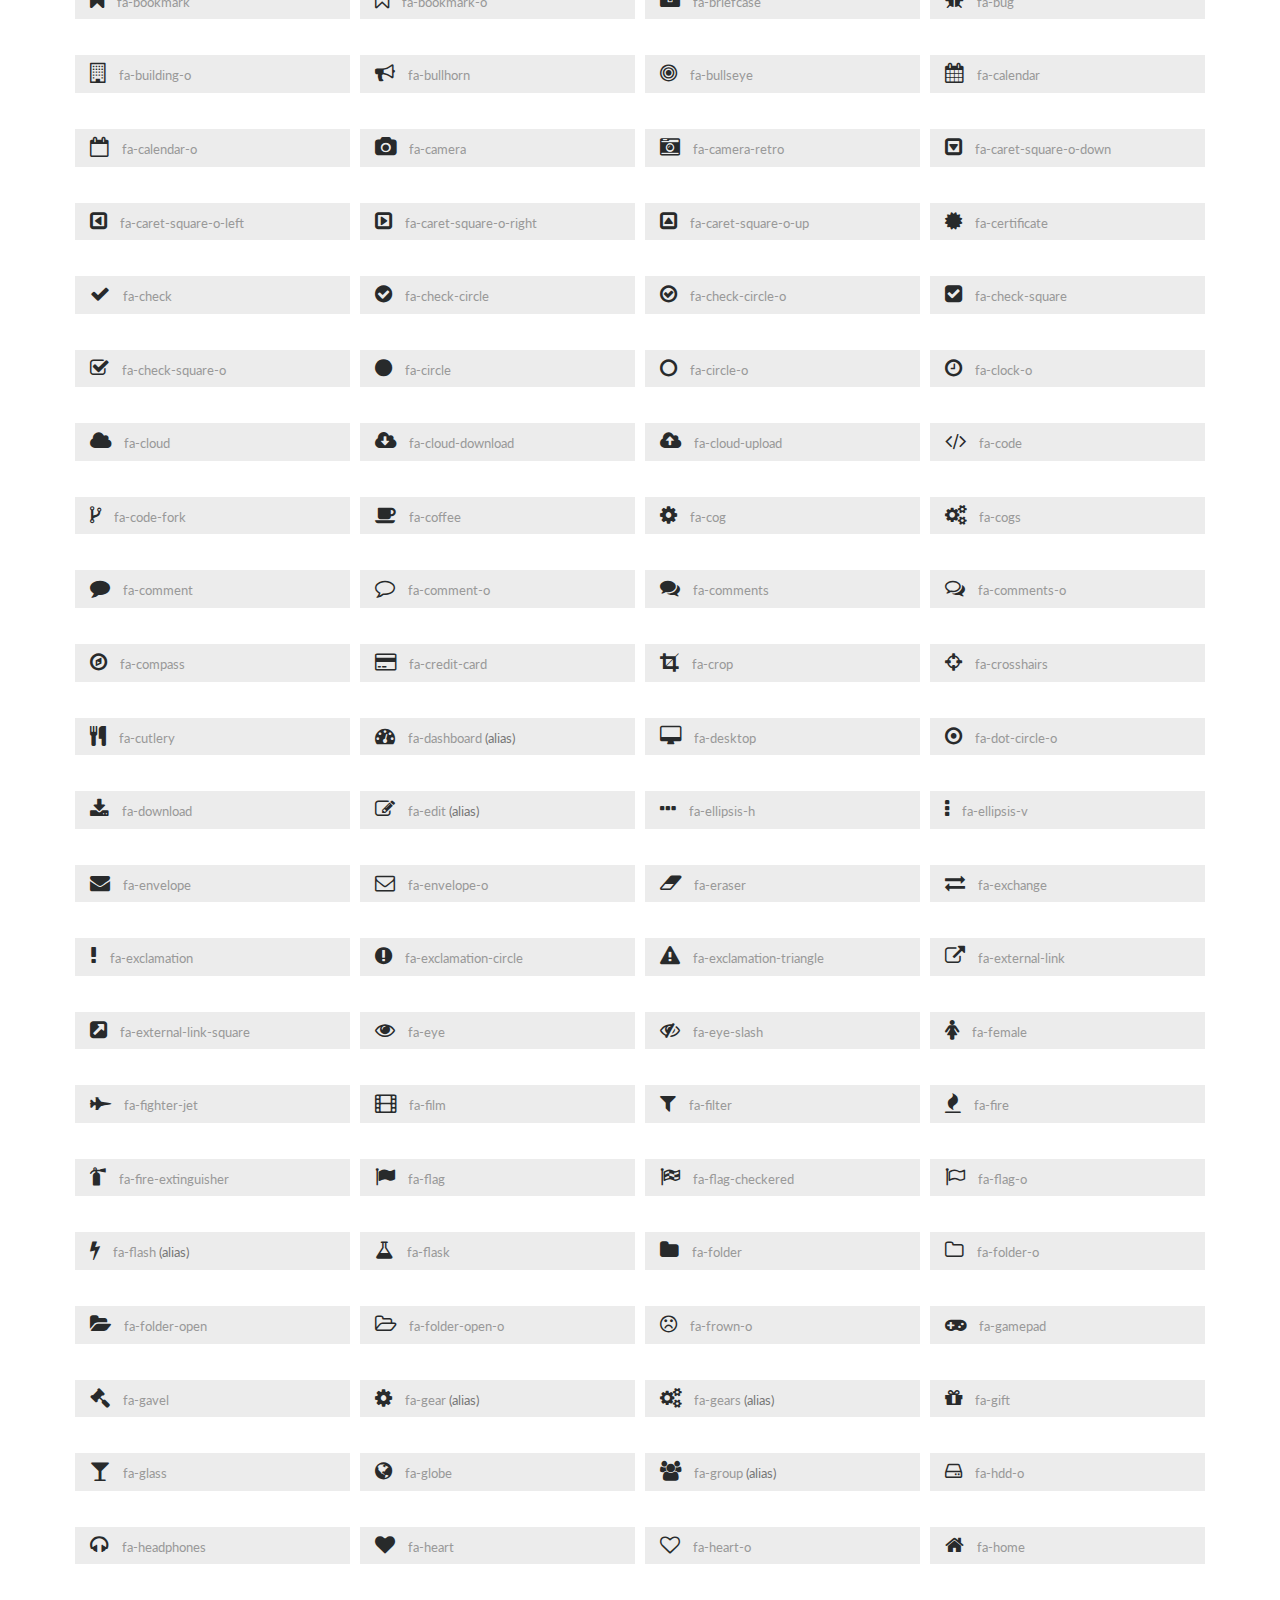
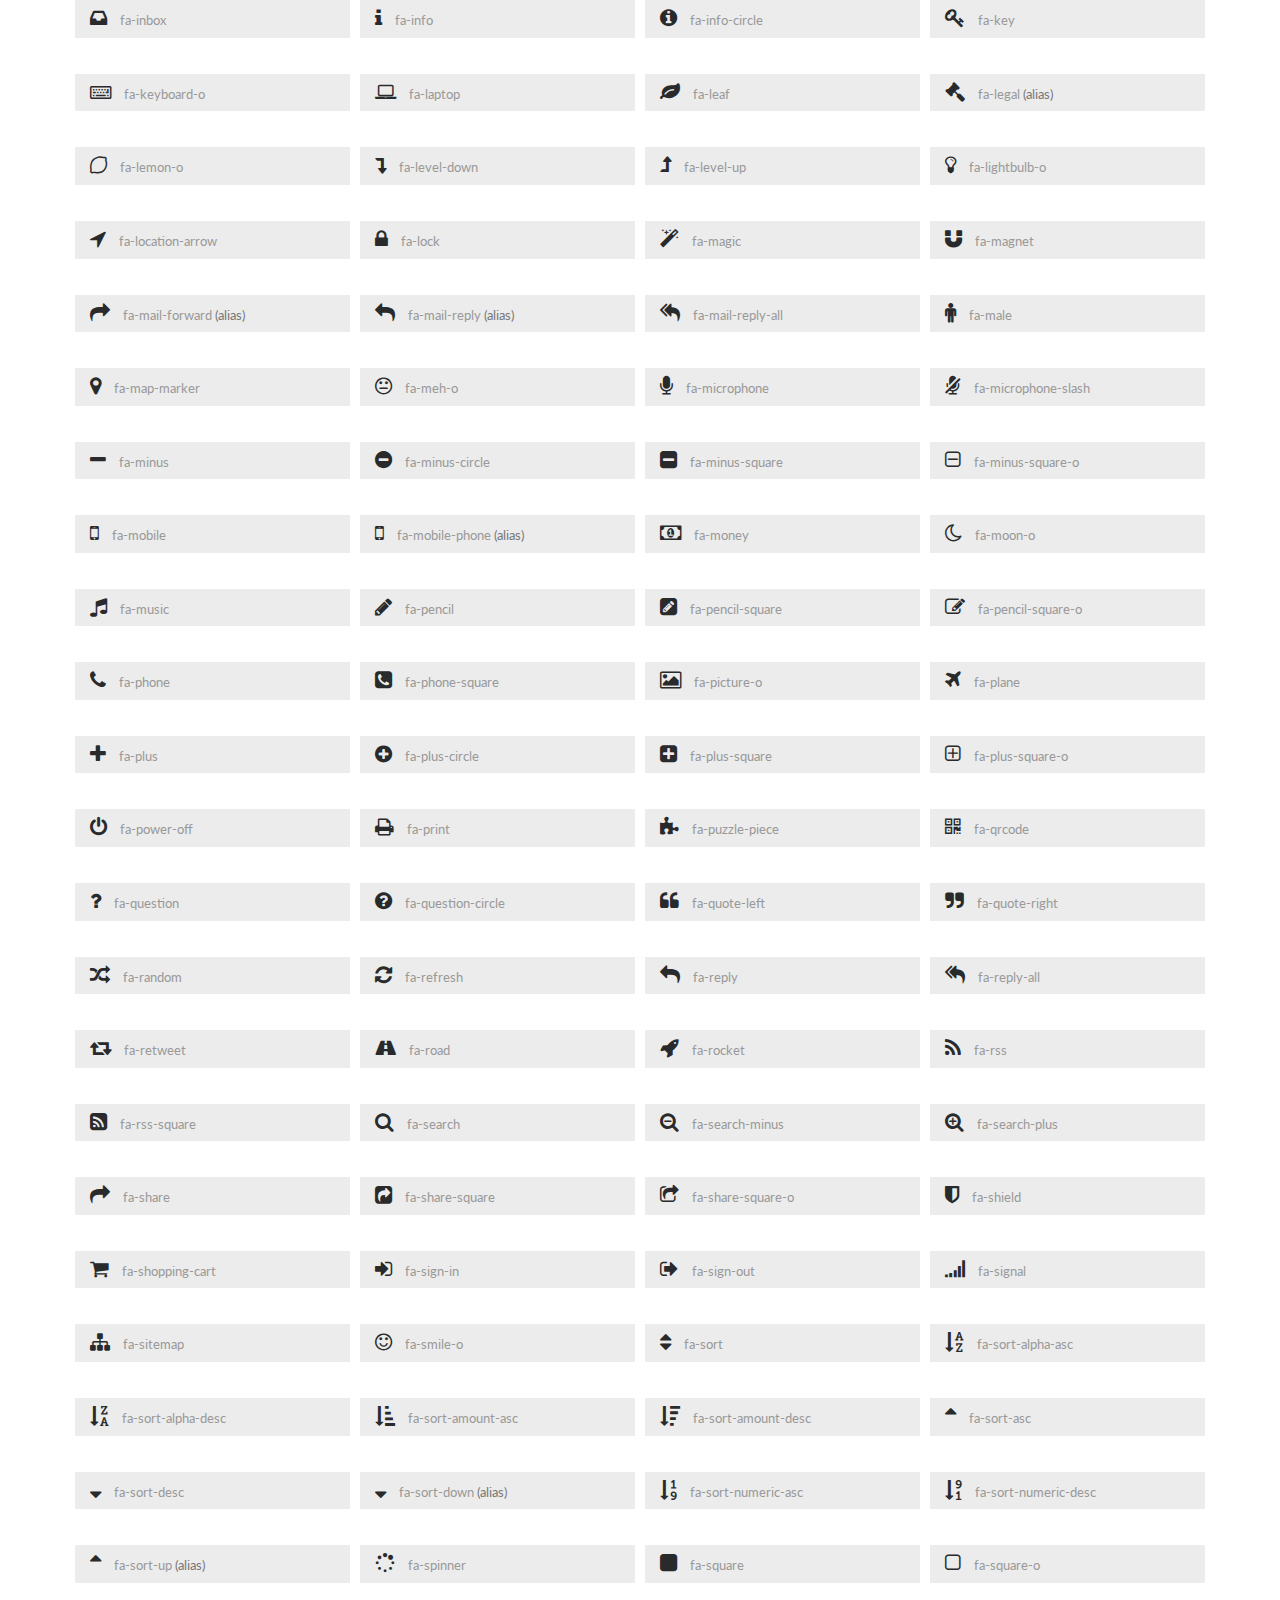
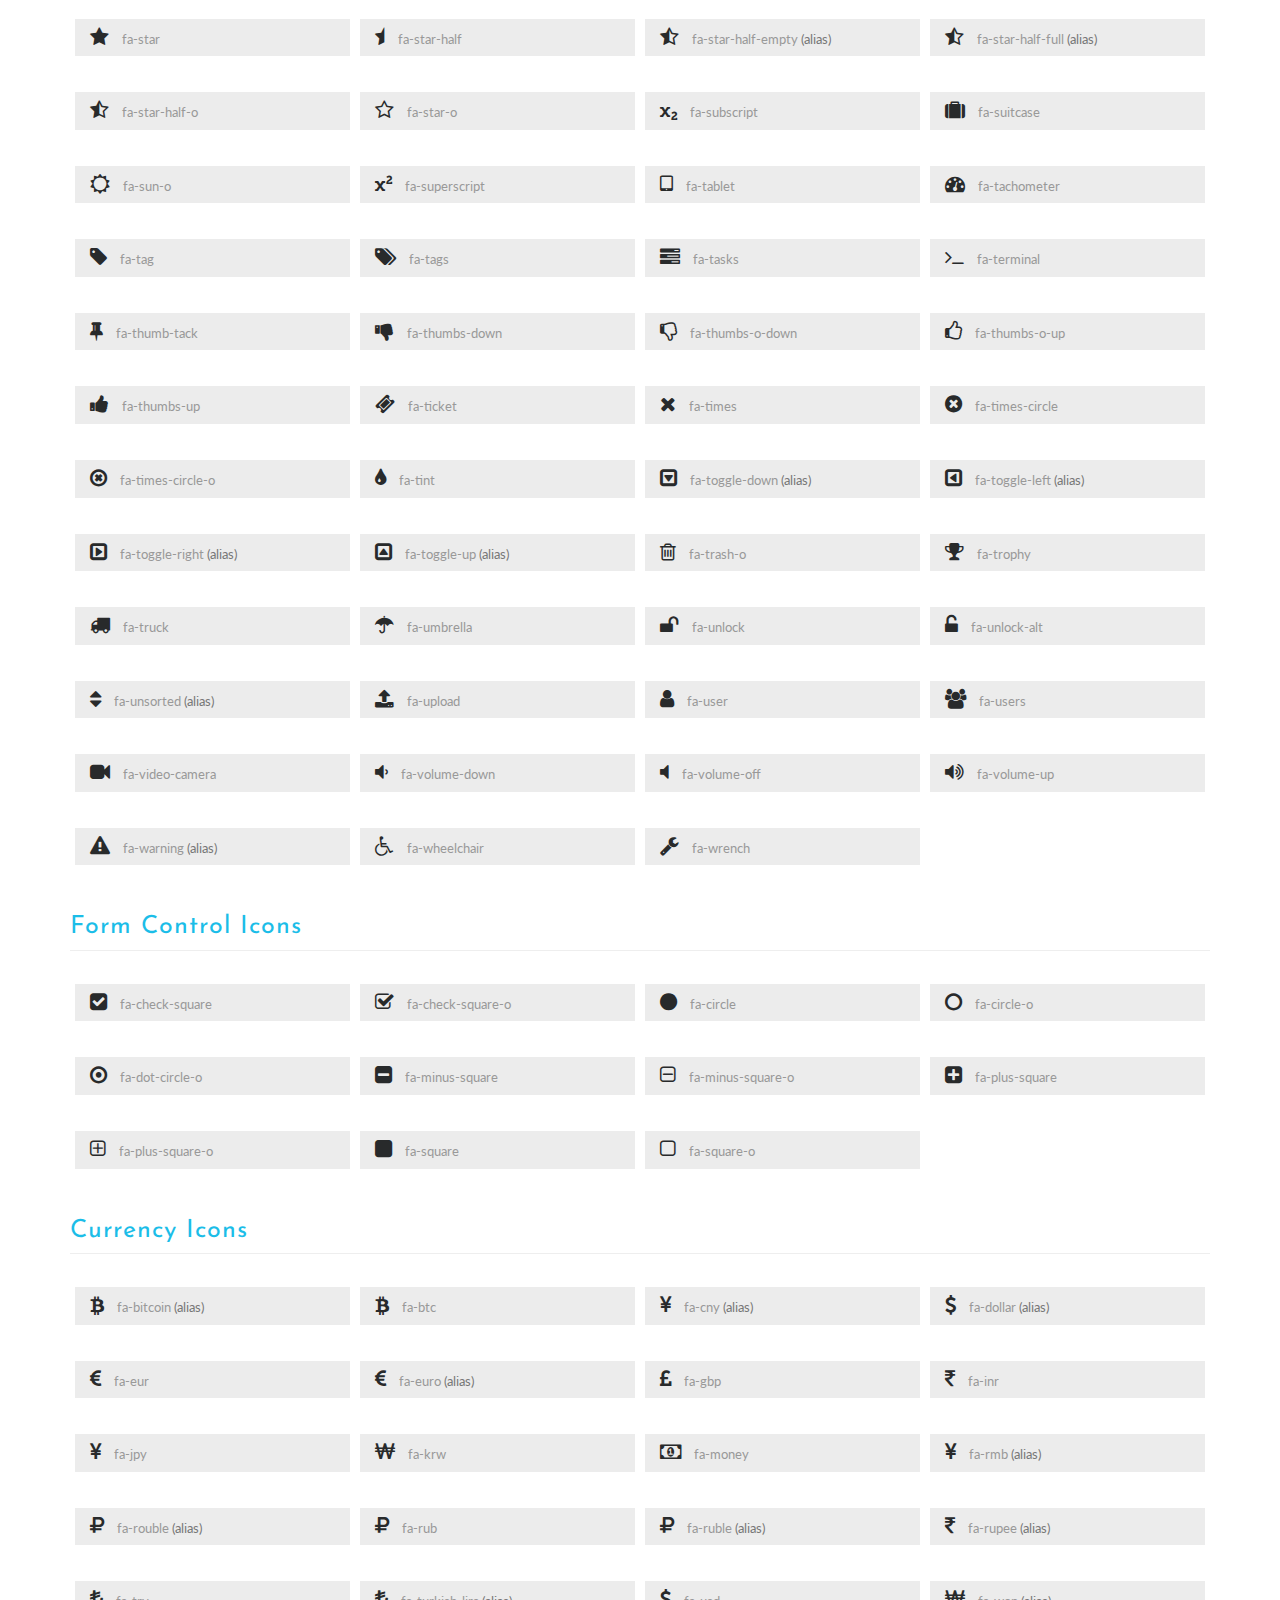
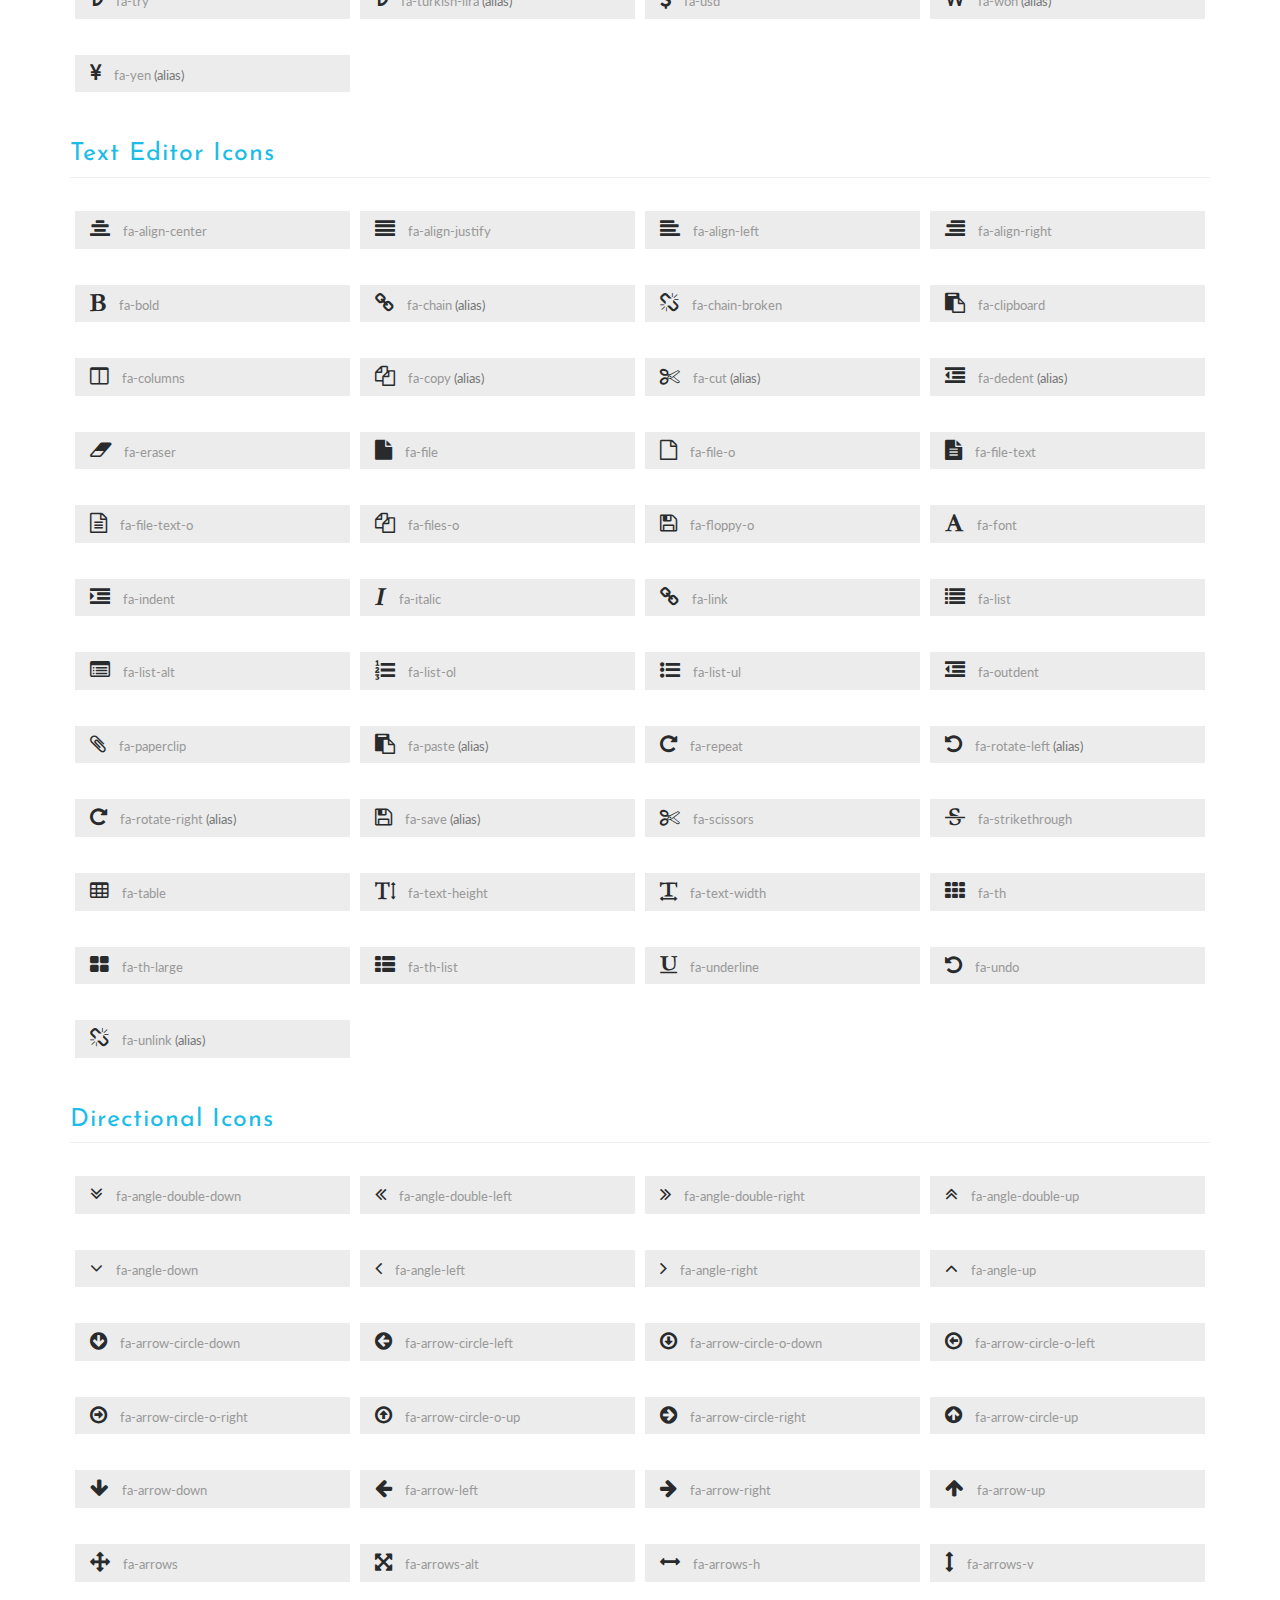
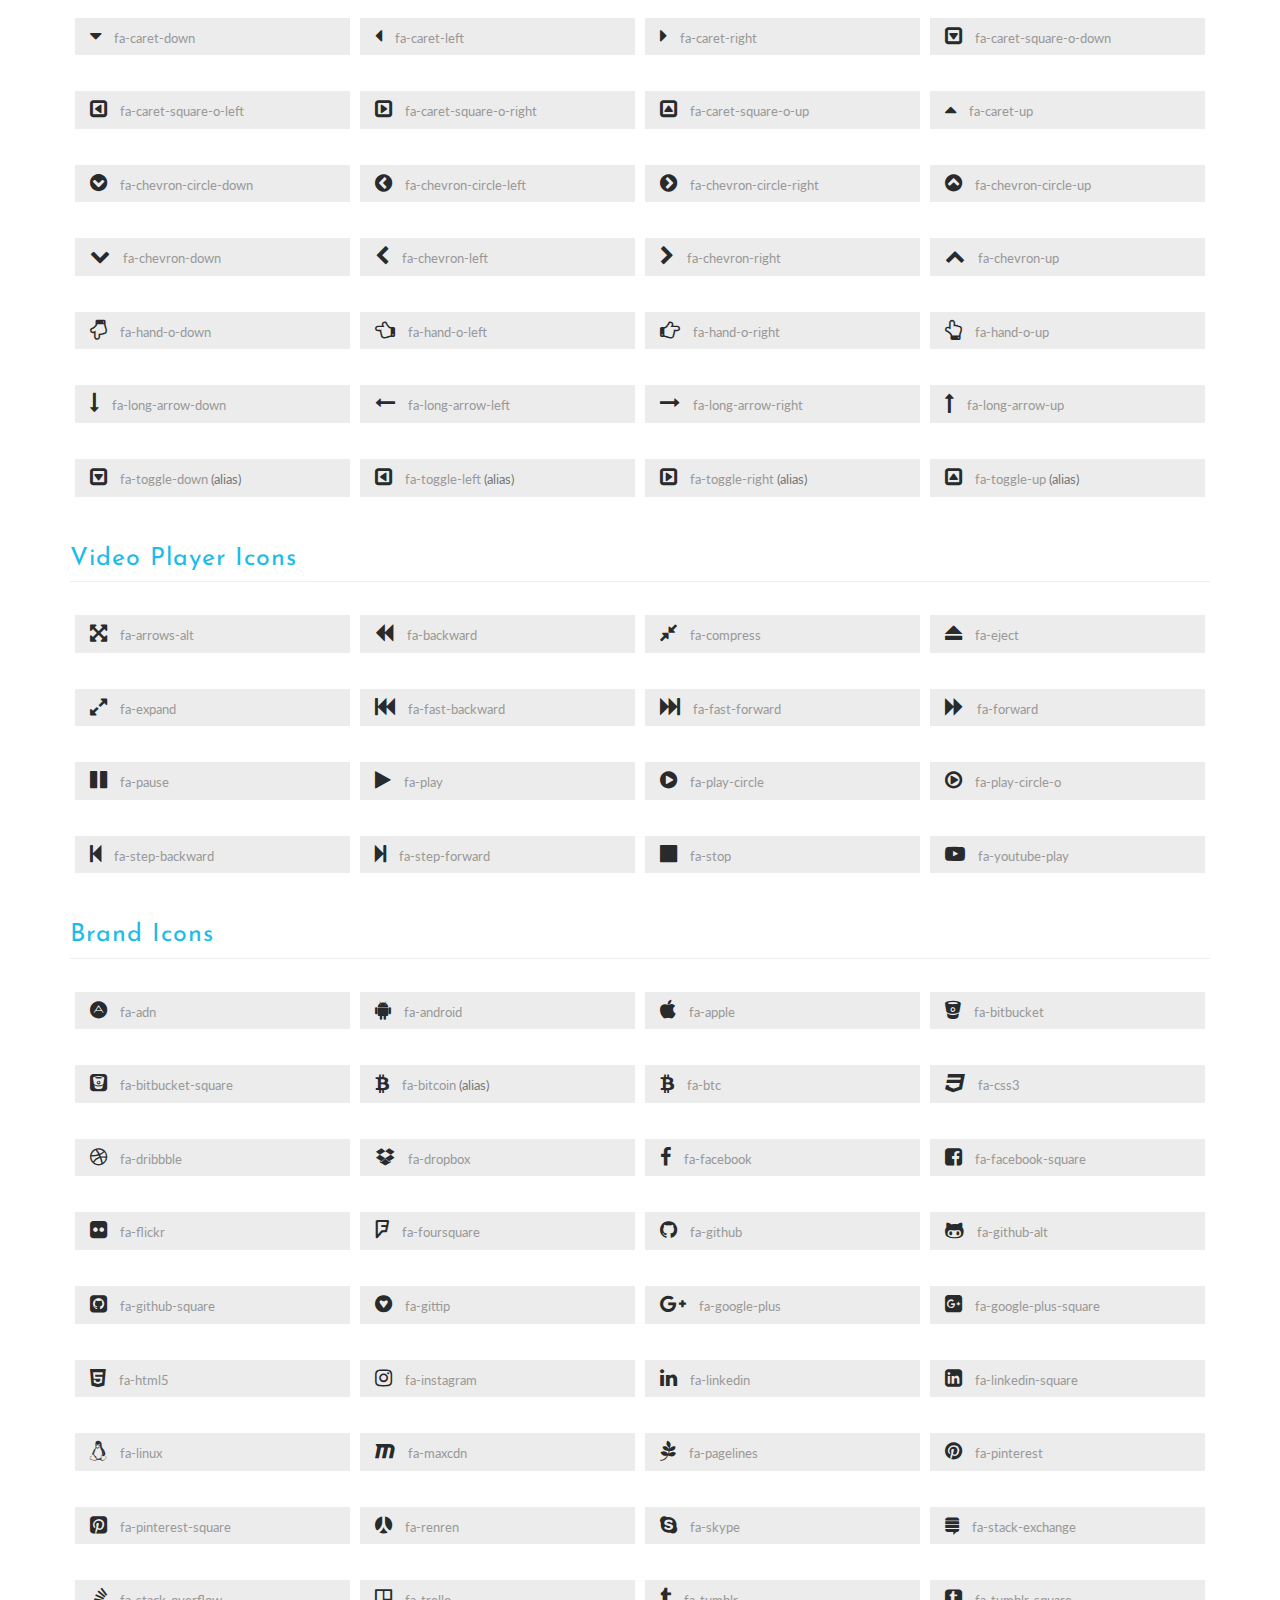
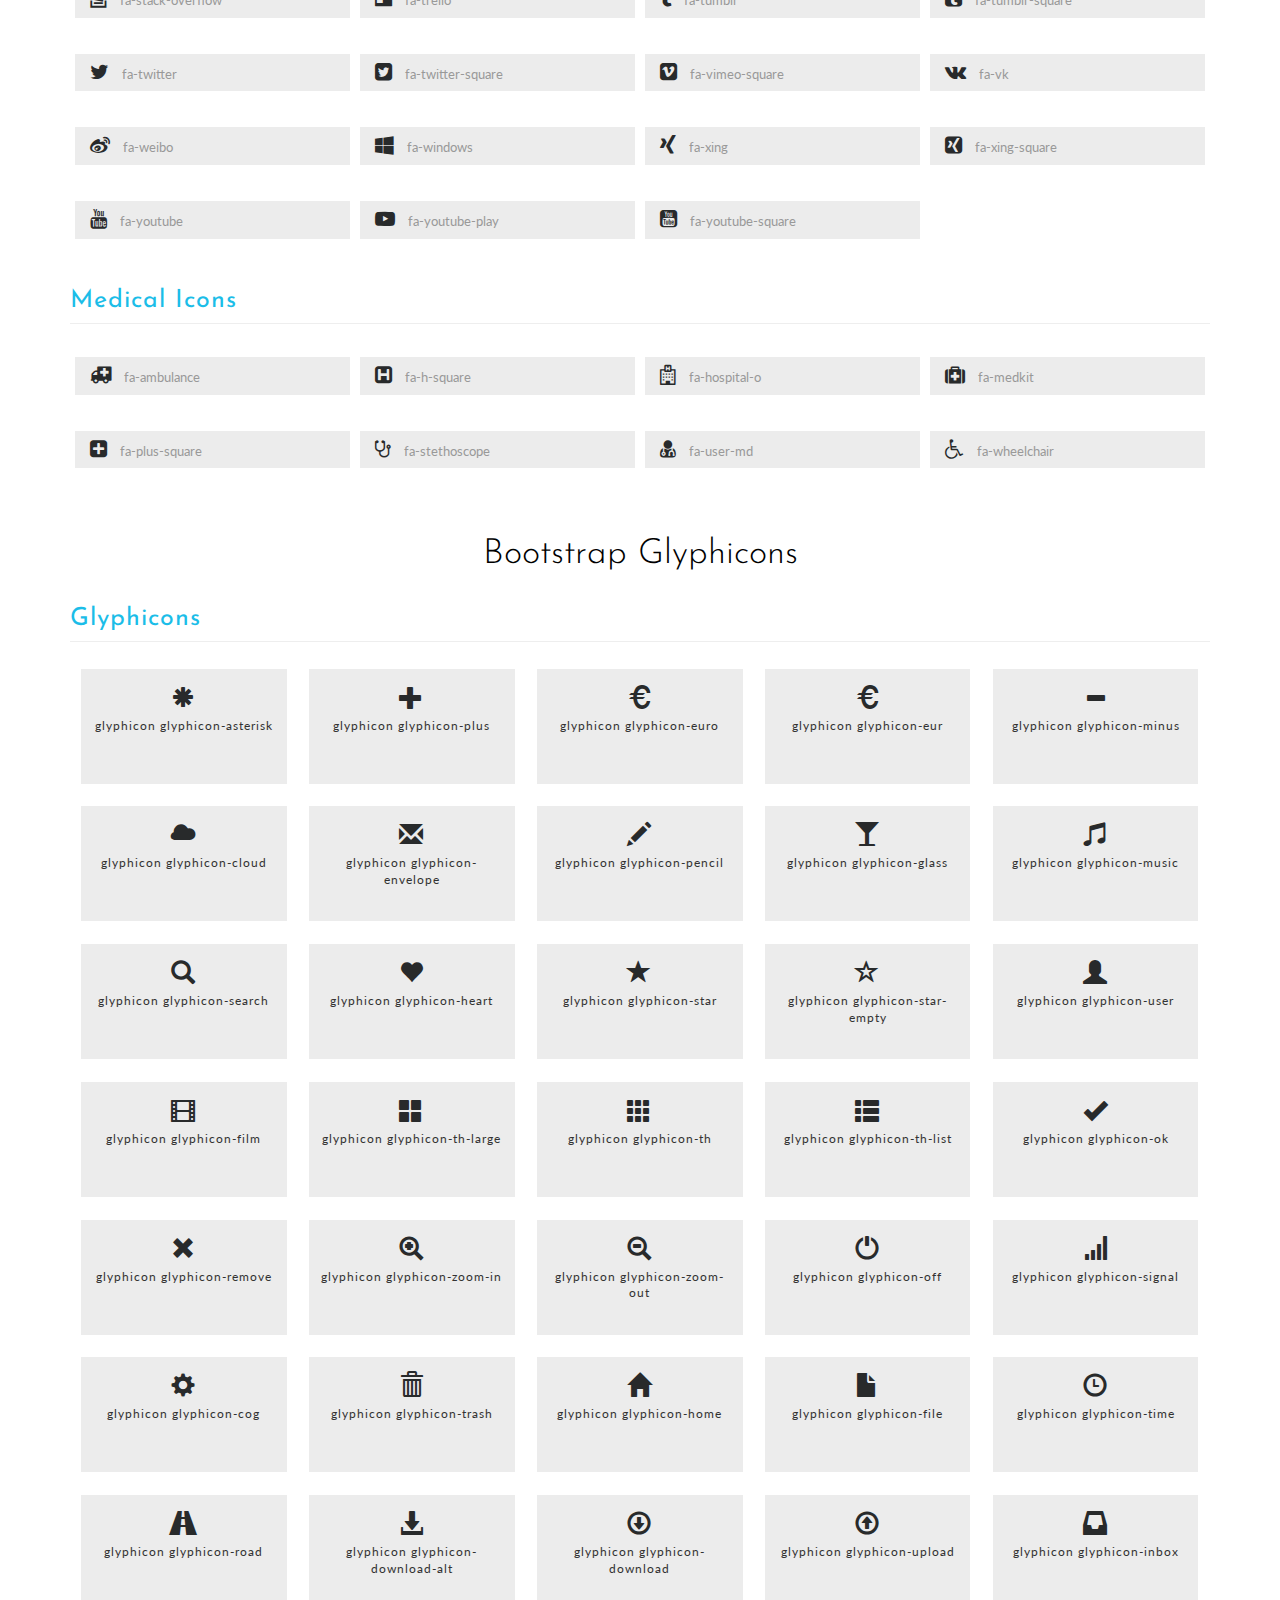
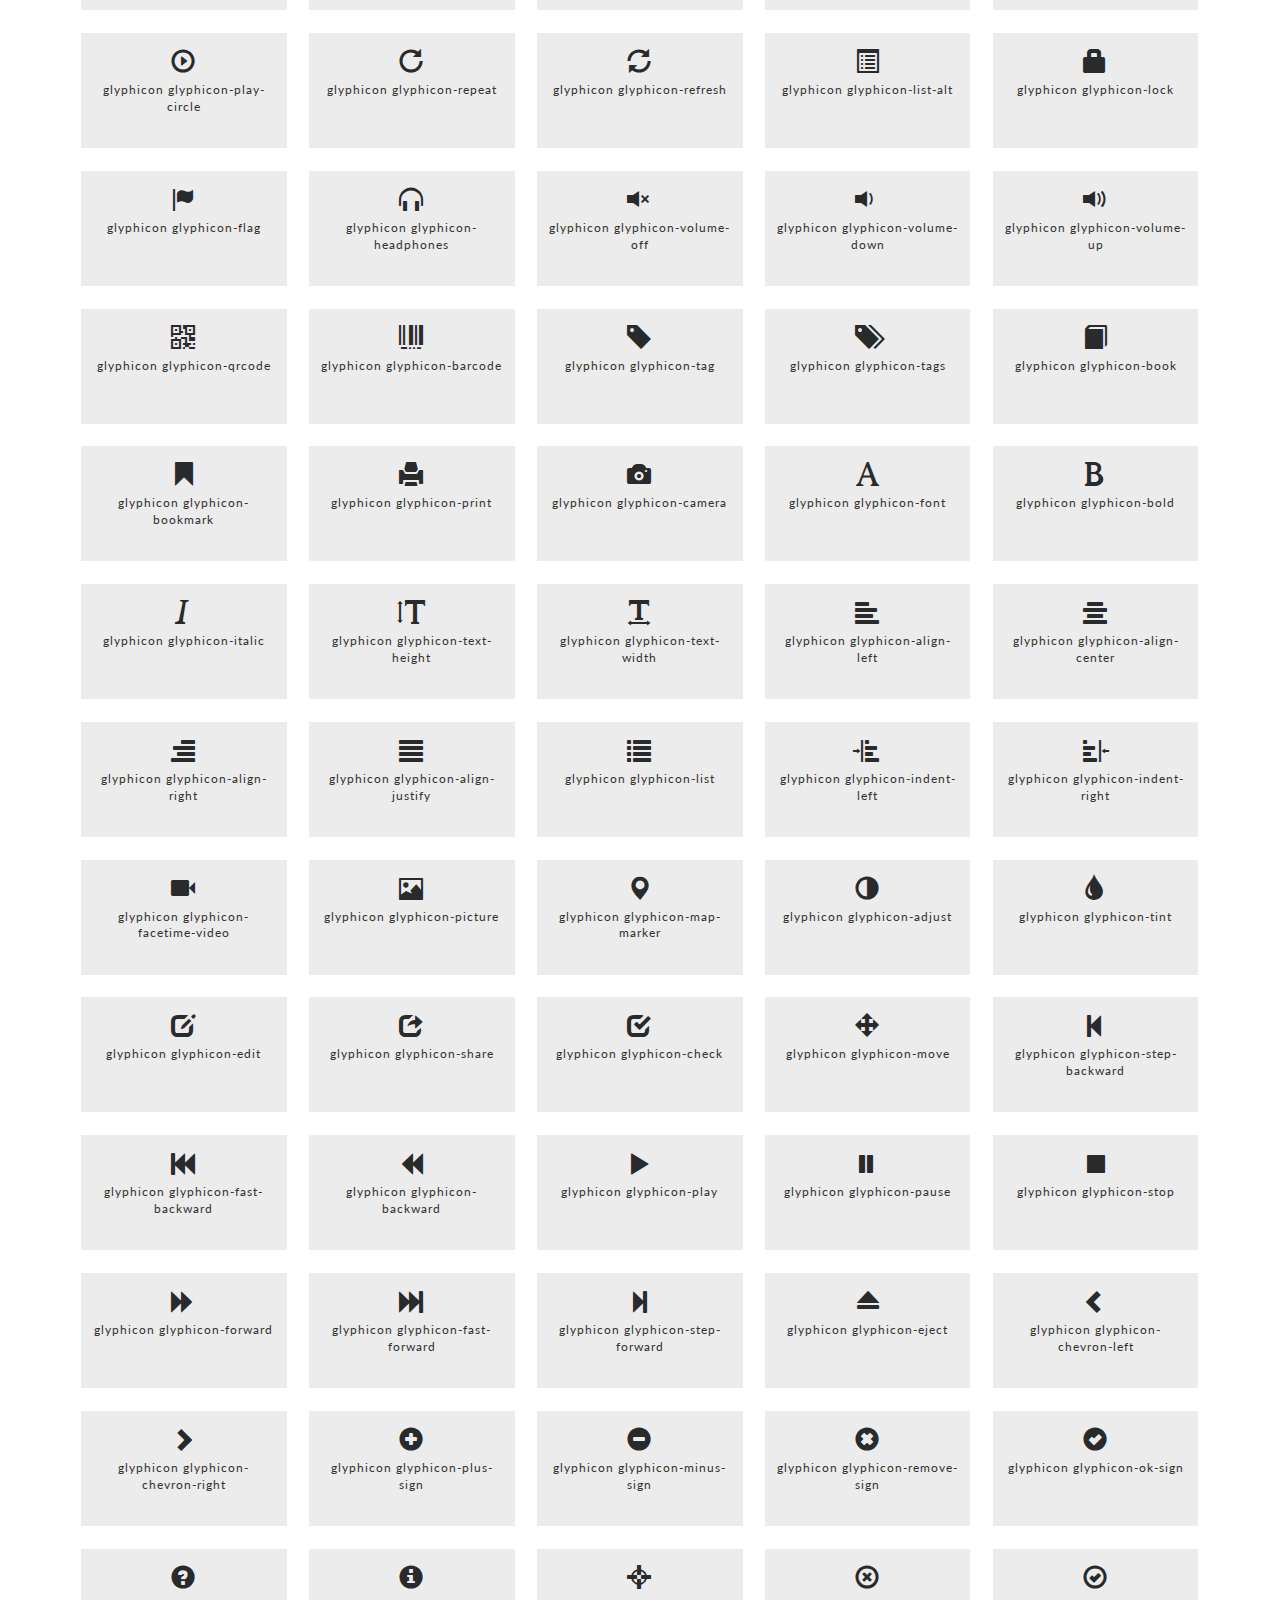
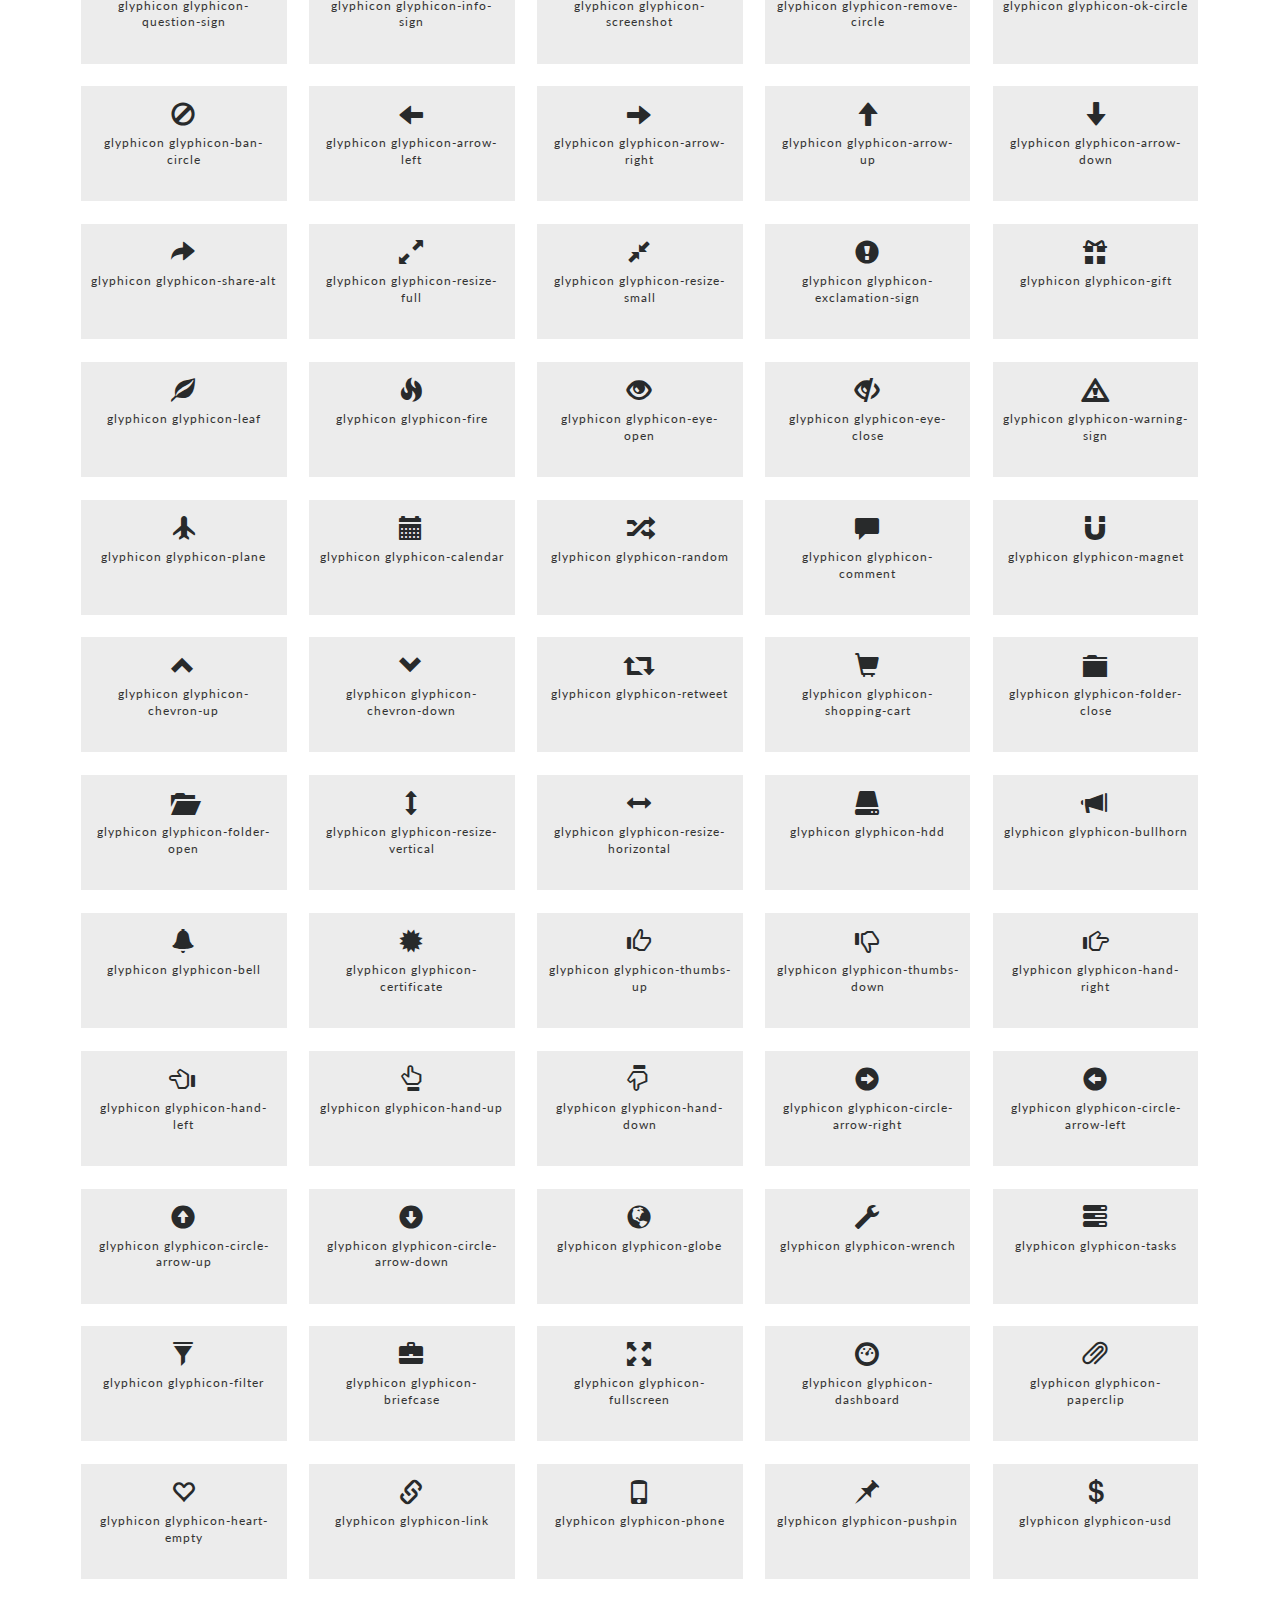
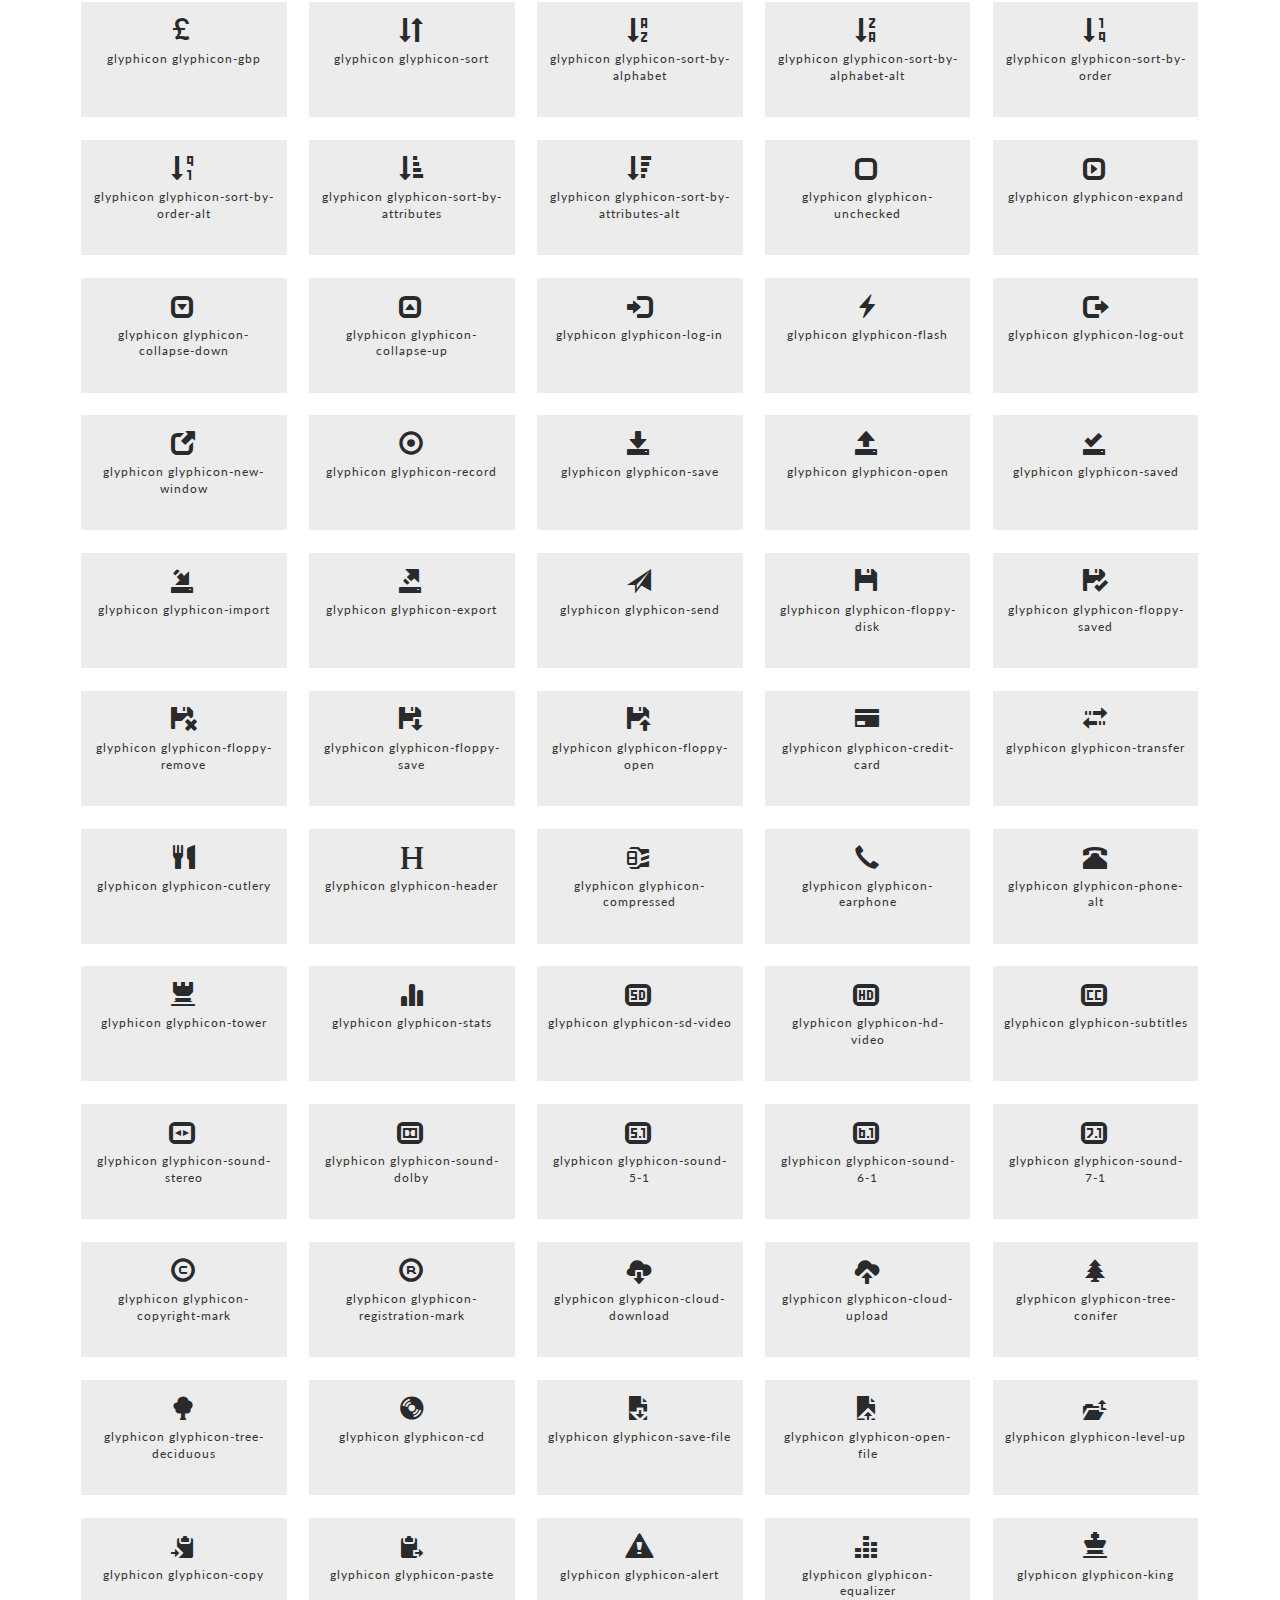
<file: icons.html>
<!--
author: W3layouts
author URL: http://w3layouts.com
License: Creative Commons Attribution 3.0 Unported
License URL: http://creativecommons.org/licenses/by/3.0/
-->
<!DOCTYPE html>
<html lang="en">
<head>
<title>Plafond an Exterior Category Bootstrap Responsive Website Template | Web Icons :: w3layouts</title>
<!-- custom-theme -->
<meta name="viewport" content="width=device-width, initial-scale=1">
<meta http-equiv="Content-Type" content="text/html; charset=utf-8" />
<meta name="keywords" content="Plafond Responsive web template, Bootstrap Web Templates, Flat Web Templates, Android Compatible web template, 
Smartphone Compatible web template, free webdesigns for Nokia, Samsung, LG, SonyEricsson, Motorola web design" />
<script type="application/x-javascript"> addEventListener("load", function() { setTimeout(hideURLbar, 0); }, false);
		function hideURLbar(){ window.scrollTo(0,1); } </script>
<!-- //custom-theme -->
<link href="css/bootstrap.css" rel="stylesheet" type="text/css" media="all" />
<link href="css/style.css" rel="stylesheet" type="text/css" media="all" />
<link rel="stylesheet" href="css/flexslider.css" type="text/css" media="screen" property="" />
<!-- font-awesome-icons -->
<link href="css/font-awesome.css" rel="stylesheet"> 
<!-- //font-awesome-icons -->
<link href="//fonts.googleapis.com/css?family=Josefin+Sans:300,400,600,700" rel="stylesheet">
<link href="//fonts.googleapis.com/css?family=Lato:100,300,400,700,900" rel="stylesheet">
</head>
<body> 
<!-- banner -->
	<div id="home" class="w3ls-banner banner-inner_agile"> 
<!-- header -->
	<div class="header-w3l">
		 <div class="header-main">
			 <div class="header-top-agileits">
		   	 <div class="container">
				<div class="header-left">
					<h3><i class="fa fa-phone" aria-hidden="true"></i> (077) 806 5658</h3>
				</div>
				<ul class="agile_forms"  data-aos="fade-left">
					<li><a class="active" href="#" data-toggle="modal" data-target="#myModal2"><i class="fa fa-sign-in" aria-hidden="true"></i> Login</a> </li>
					<li><a href="#" data-toggle="modal" data-target="#myModal3"><i class="fa fa-pencil-square-o" aria-hidden="true"></i> Register</a> </li>
				</ul>
				<div class="clearfix"> </div>
				</div>
			</div>
		   	 <div class="container">
			<nav class="navbar navbar-default">
					<div class="navbar-header">
						<button type="button" class="navbar-toggle" data-toggle="collapse" data-target="#bs-example-navbar-collapse-1">
							<span class="sr-only">Toggle navigation</span>
							<span class="icon-bar"></span>
							<span class="icon-bar"></span>
							<span class="icon-bar"></span>
						</button>
						<h1 data-aos="fade-down"><a  href="index.html">Plafond</a></h1>
					</div>
					<!-- navbar-header -->
					<div class="collapse navbar-collapse" id="bs-example-navbar-collapse-1">

						<ul class="nav navbar-nav navbar-right" data-aos="fade-up">
							<li><a href="index.html">Home</a></li>
							<li><a href="about.html">About</a></li>
							<li class="dropdown menu__item">
										<a href="#" class="dropdown-toggle menu__link active"  data-toggle="dropdown" data-hover="Pages" role="button" aria-haspopup="true" aria-expanded="false">Pages<span class="caret"></span></a>
										<ul class="dropdown-menu">
											<li><a href="codes.html">Short Codes</a></li>
											<li><a href="icons.html">Web Icons</a></li>
										</ul>
									</li>

							<li><a href="gallery.html" >Projects</a></li>
							<li><a href="contact.html">Contact</a></li>
						</ul>

					</div>
					<div class="clearfix"> </div>	
				</nav>
				<h4>Web Icons</h4>
		   </div>
		   </div>
		<div class="clearfix"> </div>
		<!-- //Nav -->
	</div>	
	<!-- //header -->
	</div>	
	<!-- //banner --> 
<!-- //banner -->
<!-- Modal2 -->
		<div class="modal fade" id="myModal2" tabindex="-1" role="dialog">
														<div class="modal-dialog">
														<!-- Modal content-->
															<div class="modal-content">
																<div class="modal-header">
																	<button type="button" class="close" data-dismiss="modal">&times;</button>
																	
																	<div class="signin-form profile">
																	<h3 class="agileinfo_sign">Login</h3>	
																			<div class="login-form">
																				<form action="#" method="post">
																					<input type="email" name="email" placeholder="E-mail" required="">
																					<input type="password" name="password" placeholder="Password" required="">
																					<div class="tp">
																						<input type="submit" value="Login">
																					</div>
																				</form>
																			</div>
																			<div class="login-social-grids">
																				<ul>
																					<li><a href="#"><i class="fa fa-facebook"></i></a></li>
																					<li><a href="#"><i class="fa fa-twitter"></i></a></li>
																					<li><a href="#"><i class="fa fa-rss"></i></a></li>
																				</ul>
																			</div>
																			<p><a href="#" data-toggle="modal" data-target="#myModal3" > Don't have an account?</a></p>
																		</div>
																</div>
															</div>
														</div>
													</div>
													<!-- //Modal2 -->	
													<!-- Modal3 -->
													<div class="modal fade" id="myModal3" tabindex="-1" role="dialog">
														<div class="modal-dialog">
														<!-- Modal content-->
															<div class="modal-content">
																<div class="modal-header">
																	<button type="button" class="close" data-dismiss="modal">&times;</button>
																	
																	<div class="signin-form profile">
																	<h3 class="agileinfo_sign">Register</h3>	
																			<div class="login-form">
																				<form action="#" method="post">
																				   <input type="text" name="name" placeholder="Username" required="">
																					<input type="email" name="email" placeholder="Email" required="">
																					<input type="password" name="password" placeholder="Password"  id="password1" required="">
																					<input type="password" name="password" placeholder="Confirm Password"  id="password2" required="">
																					<input type="submit" value="Register">
																				</form>
																			</div>
																			<p><a href="#"> By clicking register, I agree to your terms</a></p>
																		</div>
																</div>
															</div>
														</div>
													</div>
													
		<!-- //Modal3 -->
<!-- banner-bottom -->
	<div id="about" class="banner-bottom">
		<div class="container">
			 <div class="agileits_w3layouts_heding">
				<p>Quis nostrum exercitationem</p>
			   <h3><span>Web Icons</span> Page</h3>
				<img src="images/head1.png" alt="Lines" />
			</div>
			  <div class="grid_3 grid_4 w3_agileits_icons_page">
				<div class="icons">
					<section id="new">
						<h3 class="page-header page-header icon-subheading">35 New Icons </h3>							  

						<div class="row fontawesome-icon-list">
							
							<div class="icon-box col-md-3 col-sm-4"><a class="agile-icon" href="#"><i class="fa fa-asl-interpreting" aria-hidden="true"></i> fa-asl-interpreting <span class="text-muted">(alias)</span></a></div>
							
							<div class="icon-box col-md-3 col-sm-4"><a class="agile-icon" href="#"><i class="fa fa-assistive-listening-systems" aria-hidden="true"></i> fa-assistive-listening-systems</a></div>
							
							<div class="icon-box col-md-3 col-sm-4"><a class="agile-icon" href="#"><i class="fa fa-audio-description" aria-hidden="true"></i> fa-audio-description</a></div>
							
							<div class="icon-box col-md-3 col-sm-4"><a class="agile-icon" href="#"><i class="fa fa-blind" aria-hidden="true"></i> fa-blind</a></div>
							
							<div class="icon-box col-md-3 col-sm-4"><a class="agile-icon" href="#"><i class="fa fa-braille" aria-hidden="true"></i> fa-braille</a></div>
							
							<div class="icon-box col-md-3 col-sm-4"><a class="agile-icon" href="#"><i class="fa fa-deaf" aria-hidden="true"></i> fa-deaf</a></div>
							
							<div class="icon-box col-md-3 col-sm-4"><a class="agile-icon" href="#"><i class="fa fa-deafness" aria-hidden="true"></i> deafness <span class="text-muted">(alias)</span></a></div>
							
							<div class="icon-box col-md-3 col-sm-4"><a class="agile-icon" href="#"><i class="fa fa-envira" aria-hidden="true"></i> fa-envira</a></div>
							
							<div class="icon-box col-md-3 col-sm-4"><a class="agile-icon" href="#"><i class="fa fa-fa" aria-hidden="true"></i> fa-fa <span class="text-muted">(alias)</span></a></div>
							
							<div class="icon-box col-md-3 col-sm-4"><a class="agile-icon" href="#"><i class="fa fa-first-order" aria-hidden="true"></i> fa-first-order</a></div>
							
							<div class="icon-box col-md-3 col-sm-4"><a class="agile-icon" href="#"><i class="fa fa-font-awesome" aria-hidden="true"></i> fa-font-awesome</a></div>
							
							<div class="icon-box col-md-3 col-sm-4"><a class="agile-icon" href="#"><i class="fa fa-gitlab" aria-hidden="true"></i> fa-gitlab</a></div>
							
							<div class="icon-box col-md-3 col-sm-4"><a class="agile-icon" href="#"><i class="fa fa-glide" aria-hidden="true"></i> fa-glide</a></div>
							
							<div class="icon-box col-md-3 col-sm-4"><a class="agile-icon" href="#"><i class="fa fa-glide-g" aria-hidden="true"></i> fa-glide-g</a></div>
							
							<div class="icon-box col-md-3 col-sm-4"><a class="agile-icon" href="#"><i class="fa fa-google-plus-circle" aria-hidden="true"></i> fa-google-plus-circle <span class="text-muted">(alias)</span></a></div>
							
							<div class="icon-box col-md-3 col-sm-4"><a class="agile-icon" href="#"><i class="fa fa-google-plus-official" aria-hidden="true"></i> fa-google-plus-official</a></div>
							
							<div class="icon-box col-md-3 col-sm-4"><a class="agile-icon" href="#"><i class="fa fa-hard-of-hearing" aria-hidden="true"></i> fa-hard-of-hearing <span class="text-muted">(alias)</span></a></div>
							
							<div class="icon-box col-md-3 col-sm-4"><a class="agile-icon" href="#"><i class="fa fa-instagram" aria-hidden="true"></i> fa-instagram</a></div>
							
							<div class="icon-box col-md-3 col-sm-4"><a class="agile-icon" href="#"><i class="fa fa-low-vision" aria-hidden="true"></i> fa-low-vision</a></div>
							
							<div class="icon-box col-md-3 col-sm-4"><a class="agile-icon" href="#"><i class="fa fa-pied-piper" aria-hidden="true"></i> fa-pied-piper</a></div>
							
							<div class="icon-box col-md-3 col-sm-4"><a class="agile-icon" href="#"><i class="fa fa-question-circle-o" aria-hidden="true"></i> fa-question-circle-o</a></div>
							
							<div class="icon-box col-md-3 col-sm-4"><a class="agile-icon" href="#"><i class="fa fa-sign-language" aria-hidden="true"></i> fa-sign-language</a></div>
							
							<div class="icon-box col-md-3 col-sm-4"><a class="agile-icon" href="#"><i class="fa fa-signing" aria-hidden="true"></i> fa-signing <span class="text-muted">(alias)</span></a></div>
							
							<div class="icon-box col-md-3 col-sm-4"><a class="agile-icon" href="#"><i class="fa fa-snapchat" aria-hidden="true"></i> fa-snapchat</a></div>
							
							<div class="icon-box col-md-3 col-sm-4"><a class="agile-icon" href="#"><i class="fa fa-snapchat-ghost" aria-hidden="true"></i> fa-snapchat-ghost</a></div>
							
							<div class="icon-box col-md-3 col-sm-4"><a class="agile-icon" href="#"><i class="fa fa-snapchat-square" aria-hidden="true"></i> fa-snapchat-square</a></div>
							
							<div class="icon-box col-md-3 col-sm-4"><a class="agile-icon" href="#"><i class="fa fa-themeisle" aria-hidden="true"></i> fa-themeisle</a></div>
							
							<div class="icon-box col-md-3 col-sm-4"><a class="agile-icon" href="#"><i class="fa fa-universal-access" aria-hidden="true"></i> fa-universal-access</a></div>
							
							<div class="icon-box col-md-3 col-sm-4"><a class="agile-icon" href="#"><i class="fa fa-viadeo" aria-hidden="true"></i> fa-viadeo</a></div>
							
							<div class="icon-box col-md-3 col-sm-4"><a class="agile-icon" href="#"><i class="fa fa-viadeo-square" aria-hidden="true"></i> fa-viadeo-square</a></div>
							
							<div class="icon-box col-md-3 col-sm-4"><a class="agile-icon" href="#"><i class="fa fa-volume-control-phone" aria-hidden="true"></i> fa-volume-control-phone</a></div>
							
							<div class="icon-box col-md-3 col-sm-4"><a class="agile-icon" href="#"><i class="fa fa-wheelchair-alt" aria-hidden="true"></i> fa-wheelchair-alt</a></div>
							
							<div class="icon-box col-md-3 col-sm-4"><a class="agile-icon" href="#"><i class="fa fa-wpbeginner" aria-hidden="true"></i> fa-wpbeginner</a></div>
							
							<div class="icon-box col-md-3 col-sm-4"><a class="agile-icon" href="#"><i class="fa fa-wpforms" aria-hidden="true"></i> fa-wpforms</a></div>
							
							<div class="icon-box col-md-3 col-sm-4"><a class="agile-icon" href="#"><i class="fa fa-yoast" aria-hidden="true"></i> fa-yoast</a></div>
							
						</div>

					</section>
					
					<div class="section group">
						<div class="box"> 
							<div class="title ">
								<h3 class="page-header icon-subheading">Web Application Icons</h3>
							</div>
							<div class="box_content"> 
								<div class="fontawesome-icon-list"> 
									<div class="icon-box col-md-3 col-sm-4"><a class="agile-icon" href="#"><i class="fa fa-adjust"></i> fa-adjust</a></div>
							
									<div class="icon-box col-md-3 col-sm-4"><a class="agile-icon" href="#"><i class="fa fa-anchor"></i> fa-anchor</a></div>
							
									<div class="icon-box col-md-3 col-sm-4"><a class="agile-icon" href="#"><i class="fa fa-archive"></i> fa-archive</a></div>
							
									<div class="icon-box col-md-3 col-sm-4"><a class="agile-icon" href="#"><i class="fa fa-arrows"></i> fa-arrows</a></div>
							
									<div class="icon-box col-md-3 col-sm-4"><a class="agile-icon" href="#"><i class="fa fa-arrows-h"></i> fa-arrows-h</a></div>
							
									<div class="icon-box col-md-3 col-sm-4"><a class="agile-icon" href="#"><i class="fa fa-arrows-v"></i> fa-arrows-v</a></div>
							
									<div class="icon-box col-md-3 col-sm-4"><a class="agile-icon" href="#"><i class="fa fa-asterisk"></i> fa-asterisk</a></div>
							
									<div class="icon-box col-md-3 col-sm-4"><a class="agile-icon" href="#"><i class="fa fa-ban"></i> fa-ban</a></div>
							
									<div class="icon-box col-md-3 col-sm-4"><a class="agile-icon" href="#"><i class="fa fa-bar-chart-o"></i> fa-bar-chart-o</a></div>
							
									<div class="icon-box col-md-3 col-sm-4"><a class="agile-icon" href="#"><i class="fa fa-barcode"></i> fa-barcode</a></div>
							
									<div class="icon-box col-md-3 col-sm-4"><a class="agile-icon" href="#"><i class="fa fa-bars"></i> fa-bars</a></div>
							
									<div class="icon-box col-md-3 col-sm-4"><a class="agile-icon" href="#"><i class="fa fa-beer"></i> fa-beer</a></div>
							
									<div class="icon-box col-md-3 col-sm-4"><a class="agile-icon" href="#"><i class="fa fa-bell"></i> fa-bell</a></div>
							
									<div class="icon-box col-md-3 col-sm-4"><a class="agile-icon" href="#"><i class="fa fa-bell-o"></i> fa-bell-o</a></div>
							
									<div class="icon-box col-md-3 col-sm-4"><a class="agile-icon" href="#"><i class="fa fa-bolt"></i> fa-bolt</a></div>
							
									<div class="icon-box col-md-3 col-sm-4"><a class="agile-icon" href="#"><i class="fa fa-book"></i> fa-book</a></div>
							
									<div class="icon-box col-md-3 col-sm-4"><a class="agile-icon" href="#"><i class="fa fa-bookmark"></i> fa-bookmark</a></div>
							
									<div class="icon-box col-md-3 col-sm-4"><a class="agile-icon" href="#"><i class="fa fa-bookmark-o"></i> fa-bookmark-o</a></div>
							
									<div class="icon-box col-md-3 col-sm-4"><a class="agile-icon" href="#"><i class="fa fa-briefcase"></i> fa-briefcase</a></div>
							
									<div class="icon-box col-md-3 col-sm-4"><a class="agile-icon" href="#"><i class="fa fa-bug"></i> fa-bug</a></div>
							
									<div class="icon-box col-md-3 col-sm-4"><a class="agile-icon" href="#"><i class="fa fa-building-o"></i> fa-building-o</a></div>
							
									<div class="icon-box col-md-3 col-sm-4"><a class="agile-icon" href="#"><i class="fa fa-bullhorn"></i> fa-bullhorn</a></div>
							
									<div class="icon-box col-md-3 col-sm-4"><a class="agile-icon" href="#"><i class="fa fa-bullseye"></i> fa-bullseye</a></div>
							
									<div class="icon-box col-md-3 col-sm-4"><a class="agile-icon" href="#"><i class="fa fa-calendar"></i> fa-calendar</a></div>
							
									<div class="icon-box col-md-3 col-sm-4"><a class="agile-icon" href="#"><i class="fa fa-calendar-o"></i> fa-calendar-o</a></div>
							
									<div class="icon-box col-md-3 col-sm-4"><a class="agile-icon" href="#"><i class="fa fa-camera"></i> fa-camera</a></div>
							
									<div class="icon-box col-md-3 col-sm-4"><a class="agile-icon" href="#"><i class="fa fa-camera-retro"></i> fa-camera-retro</a></div>
							
									<div class="icon-box col-md-3 col-sm-4"><a class="agile-icon" href="#"><i class="fa fa-caret-square-o-down"></i> fa-caret-square-o-down</a></div>
							
									<div class="icon-box col-md-3 col-sm-4"><a class="agile-icon" href="#"><i class="fa fa-caret-square-o-left"></i> fa-caret-square-o-left</a></div>
							
									<div class="icon-box col-md-3 col-sm-4"><a class="agile-icon" href="#"><i class="fa fa-caret-square-o-right"></i> fa-caret-square-o-right</a></div>
							
									<div class="icon-box col-md-3 col-sm-4"><a class="agile-icon" href="#"><i class="fa fa-caret-square-o-up"></i> fa-caret-square-o-up</a></div>
							
									<div class="icon-box col-md-3 col-sm-4"><a class="agile-icon" href="#"><i class="fa fa-certificate"></i> fa-certificate</a></div>
							
									<div class="icon-box col-md-3 col-sm-4"><a class="agile-icon" href="#"><i class="fa fa-check"></i> fa-check</a></div>
							
									<div class="icon-box col-md-3 col-sm-4"><a class="agile-icon" href="#"><i class="fa fa-check-circle"></i> fa-check-circle</a></div>
							
									<div class="icon-box col-md-3 col-sm-4"><a class="agile-icon" href="#"><i class="fa fa-check-circle-o"></i> fa-check-circle-o</a></div>
							
									<div class="icon-box col-md-3 col-sm-4"><a class="agile-icon" href="#"><i class="fa fa-check-square"></i> fa-check-square</a></div>
							
									<div class="icon-box col-md-3 col-sm-4"><a class="agile-icon" href="#"><i class="fa fa-check-square-o"></i> fa-check-square-o</a></div>
							
									<div class="icon-box col-md-3 col-sm-4"><a class="agile-icon" href="#"><i class="fa fa-circle"></i> fa-circle</a></div>
							
									<div class="icon-box col-md-3 col-sm-4"><a class="agile-icon" href="#"><i class="fa fa-circle-o"></i> fa-circle-o</a></div>
							
									<div class="icon-box col-md-3 col-sm-4"><a class="agile-icon" href="#"><i class="fa fa-clock-o"></i> fa-clock-o</a></div>
							
									<div class="icon-box col-md-3 col-sm-4"><a class="agile-icon" href="#"><i class="fa fa-cloud"></i> fa-cloud</a></div>
							
									<div class="icon-box col-md-3 col-sm-4"><a class="agile-icon" href="#"><i class="fa fa-cloud-download"></i> fa-cloud-download</a></div>
							
									<div class="icon-box col-md-3 col-sm-4"><a class="agile-icon" href="#"><i class="fa fa-cloud-upload"></i> fa-cloud-upload</a></div>
							
									<div class="icon-box col-md-3 col-sm-4"><a class="agile-icon" href="#"><i class="fa fa-code"></i> fa-code</a></div>
							
									<div class="icon-box col-md-3 col-sm-4"><a class="agile-icon" href="#"><i class="fa fa-code-fork"></i> fa-code-fork</a></div>
							
									<div class="icon-box col-md-3 col-sm-4"><a class="agile-icon" href="#"><i class="fa fa-coffee"></i> fa-coffee</a></div>
							
									<div class="icon-box col-md-3 col-sm-4"><a class="agile-icon" href="#"><i class="fa fa-cog"></i> fa-cog</a></div>
							
									<div class="icon-box col-md-3 col-sm-4"><a class="agile-icon" href="#"><i class="fa fa-cogs"></i> fa-cogs</a></div>
							
									<div class="icon-box col-md-3 col-sm-4"><a class="agile-icon" href="#"><i class="fa fa-comment"></i> fa-comment</a></div>
							
									<div class="icon-box col-md-3 col-sm-4"><a class="agile-icon" href="#"><i class="fa fa-comment-o"></i> fa-comment-o</a></div>
							
									<div class="icon-box col-md-3 col-sm-4"><a class="agile-icon" href="#"><i class="fa fa-comments"></i> fa-comments</a></div>
							
									<div class="icon-box col-md-3 col-sm-4"><a class="agile-icon" href="#"><i class="fa fa-comments-o"></i> fa-comments-o</a></div>
							
									<div class="icon-box col-md-3 col-sm-4"><a class="agile-icon" href="#"><i class="fa fa-compass"></i> fa-compass</a></div>
							
									<div class="icon-box col-md-3 col-sm-4"><a class="agile-icon" href="#"><i class="fa fa-credit-card"></i> fa-credit-card</a></div>
							
									<div class="icon-box col-md-3 col-sm-4"><a class="agile-icon" href="#"><i class="fa fa-crop"></i> fa-crop</a></div>
							
									<div class="icon-box col-md-3 col-sm-4"><a class="agile-icon" href="#"><i class="fa fa-crosshairs"></i> fa-crosshairs</a></div>
							
									<div class="icon-box col-md-3 col-sm-4"><a class="agile-icon" href="#"><i class="fa fa-cutlery"></i> fa-cutlery</a></div>
							
									<div class="icon-box col-md-3 col-sm-4"><a class="agile-icon" href="#"><i class="fa fa-dashboard"></i> fa-dashboard <span class="text-muted">(alias)</span></a></div>
							
									<div class="icon-box col-md-3 col-sm-4"><a class="agile-icon" href="#"><i class="fa fa-desktop"></i> fa-desktop</a></div>
							
									<div class="icon-box col-md-3 col-sm-4"><a class="agile-icon" href="#"><i class="fa fa-dot-circle-o"></i> fa-dot-circle-o</a></div>
							
									<div class="icon-box col-md-3 col-sm-4"><a class="agile-icon" href="#"><i class="fa fa-download"></i> fa-download</a></div>
							
									<div class="icon-box col-md-3 col-sm-4"><a class="agile-icon" href="#"><i class="fa fa-edit"></i> fa-edit <span class="text-muted">(alias)</span></a></div>
							
									<div class="icon-box col-md-3 col-sm-4"><a class="agile-icon" href="#"><i class="fa fa-ellipsis-h"></i> fa-ellipsis-h</a></div>
							
									<div class="icon-box col-md-3 col-sm-4"><a class="agile-icon" href="#"><i class="fa fa-ellipsis-v"></i> fa-ellipsis-v</a></div>
							
									<div class="icon-box col-md-3 col-sm-4"><a class="agile-icon" href="#"><i class="fa fa-envelope"></i> fa-envelope</a></div>
							
									<div class="icon-box col-md-3 col-sm-4"><a class="agile-icon" href="#"><i class="fa fa-envelope-o"></i> fa-envelope-o</a></div>
							
									<div class="icon-box col-md-3 col-sm-4"><a class="agile-icon" href="#"><i class="fa fa-eraser"></i> fa-eraser</a></div>
							
									<div class="icon-box col-md-3 col-sm-4"><a class="agile-icon" href="#"><i class="fa fa-exchange"></i> fa-exchange</a></div>
							
									<div class="icon-box col-md-3 col-sm-4"><a class="agile-icon" href="#"><i class="fa fa-exclamation"></i> fa-exclamation</a></div>
							
									<div class="icon-box col-md-3 col-sm-4"><a class="agile-icon" href="#"><i class="fa fa-exclamation-circle"></i> fa-exclamation-circle</a></div>
							
									<div class="icon-box col-md-3 col-sm-4"><a class="agile-icon" href="#"><i class="fa fa-exclamation-triangle"></i> fa-exclamation-triangle</a></div>
							
									<div class="icon-box col-md-3 col-sm-4"><a class="agile-icon" href="#"><i class="fa fa-external-link"></i> fa-external-link</a></div>
							
									<div class="icon-box col-md-3 col-sm-4"><a class="agile-icon" href="#"><i class="fa fa-external-link-square"></i> fa-external-link-square</a></div>
							
									<div class="icon-box col-md-3 col-sm-4"><a class="agile-icon" href="#"><i class="fa fa-eye"></i> fa-eye</a></div>
							
									<div class="icon-box col-md-3 col-sm-4"><a class="agile-icon" href="#"><i class="fa fa-eye-slash"></i> fa-eye-slash</a></div>
							
									<div class="icon-box col-md-3 col-sm-4"><a class="agile-icon" href="#"><i class="fa fa-female"></i> fa-female</a></div>
							
									<div class="icon-box col-md-3 col-sm-4"><a class="agile-icon" href="#"><i class="fa fa-fighter-jet"></i> fa-fighter-jet</a></div>
							
									<div class="icon-box col-md-3 col-sm-4"><a class="agile-icon" href="#"><i class="fa fa-film"></i> fa-film</a></div>
							
									<div class="icon-box col-md-3 col-sm-4"><a class="agile-icon" href="#"><i class="fa fa-filter"></i> fa-filter</a></div>
							
									<div class="icon-box col-md-3 col-sm-4"><a class="agile-icon" href="#"><i class="fa fa-fire"></i> fa-fire</a></div>
							
									<div class="icon-box col-md-3 col-sm-4"><a class="agile-icon" href="#"><i class="fa fa-fire-extinguisher"></i> fa-fire-extinguisher</a></div>
							
									<div class="icon-box col-md-3 col-sm-4"><a class="agile-icon" href="#"><i class="fa fa-flag"></i> fa-flag</a></div>
							
									<div class="icon-box col-md-3 col-sm-4"><a class="agile-icon" href="#"><i class="fa fa-flag-checkered"></i> fa-flag-checkered</a></div>
							
									<div class="icon-box col-md-3 col-sm-4"><a class="agile-icon" href="#"><i class="fa fa-flag-o"></i> fa-flag-o</a></div>
							
									<div class="icon-box col-md-3 col-sm-4"><a class="agile-icon" href="#"><i class="fa fa-flash"></i> fa-flash <span class="text-muted">(alias)</span></a></div>
							
									<div class="icon-box col-md-3 col-sm-4"><a class="agile-icon" href="#"><i class="fa fa-flask"></i> fa-flask</a></div>
							
									<div class="icon-box col-md-3 col-sm-4"><a class="agile-icon" href="#"><i class="fa fa-folder"></i> fa-folder</a></div>
							
									<div class="icon-box col-md-3 col-sm-4"><a class="agile-icon" href="#"><i class="fa fa-folder-o"></i> fa-folder-o</a></div>
							
									<div class="icon-box col-md-3 col-sm-4"><a class="agile-icon" href="#"><i class="fa fa-folder-open"></i> fa-folder-open</a></div>
							
									<div class="icon-box col-md-3 col-sm-4"><a class="agile-icon" href="#"><i class="fa fa-folder-open-o"></i> fa-folder-open-o</a></div>
							
									<div class="icon-box col-md-3 col-sm-4"><a class="agile-icon" href="#"><i class="fa fa-frown-o"></i> fa-frown-o</a></div>
							
									<div class="icon-box col-md-3 col-sm-4"><a class="agile-icon" href="#"><i class="fa fa-gamepad"></i> fa-gamepad</a></div>
							
									<div class="icon-box col-md-3 col-sm-4"><a class="agile-icon" href="#"><i class="fa fa-gavel"></i> fa-gavel</a></div>
							
									<div class="icon-box col-md-3 col-sm-4"><a class="agile-icon" href="#"><i class="fa fa-gear"></i> fa-gear <span class="text-muted">(alias)</span></a></div>
							
									<div class="icon-box col-md-3 col-sm-4"><a class="agile-icon" href="#"><i class="fa fa-gears"></i> fa-gears <span class="text-muted">(alias)</span></a></div>
							
									<div class="icon-box col-md-3 col-sm-4"><a class="agile-icon" href="#"><i class="fa fa-gift"></i> fa-gift</a></div>
							
									<div class="icon-box col-md-3 col-sm-4"><a class="agile-icon" href="#"><i class="fa fa-glass"></i> fa-glass</a></div>
							
									<div class="icon-box col-md-3 col-sm-4"><a class="agile-icon" href="#"><i class="fa fa-globe"></i> fa-globe</a></div>
							
									<div class="icon-box col-md-3 col-sm-4"><a class="agile-icon" href="#"><i class="fa fa-group"></i> fa-group <span class="text-muted">(alias)</span></a></div>
							
									<div class="icon-box col-md-3 col-sm-4"><a class="agile-icon" href="#"><i class="fa fa-hdd-o"></i> fa-hdd-o</a></div>
							
									<div class="icon-box col-md-3 col-sm-4"><a class="agile-icon" href="#"><i class="fa fa-headphones"></i> fa-headphones</a></div>
							
									<div class="icon-box col-md-3 col-sm-4"><a class="agile-icon" href="#"><i class="fa fa-heart"></i> fa-heart</a></div>
							
									<div class="icon-box col-md-3 col-sm-4"><a class="agile-icon" href="#"><i class="fa fa-heart-o"></i> fa-heart-o</a></div>
							
									<div class="icon-box col-md-3 col-sm-4"><a class="agile-icon" href="#"><i class="fa fa-home"></i> fa-home</a></div>
							
									<div class="icon-box col-md-3 col-sm-4"><a class="agile-icon" href="#"><i class="fa fa-inbox"></i> fa-inbox</a></div>
							
									<div class="icon-box col-md-3 col-sm-4"><a class="agile-icon" href="#"><i class="fa fa-info"></i> fa-info</a></div>
							
									<div class="icon-box col-md-3 col-sm-4"><a class="agile-icon" href="#info-circle"><i class="fa fa-info-circle"></i> fa-info-circle</a></div>
							
									<div class="icon-box col-md-3 col-sm-4"><a class="agile-icon" href="#key"><i class="fa fa-key"></i> fa-key</a></div>
							
									<div class="icon-box col-md-3 col-sm-4"><a class="agile-icon" href="#keyboard-o"><i class="fa fa-keyboard-o"></i> fa-keyboard-o</a></div>
							
									<div class="icon-box col-md-3 col-sm-4"><a class="agile-icon" href="#laptop"><i class="fa fa-laptop"></i> fa-laptop</a></div>
							
									<div class="icon-box col-md-3 col-sm-4"><a class="agile-icon" href="#leaf"><i class="fa fa-leaf"></i> fa-leaf</a></div>
							
									<div class="icon-box col-md-3 col-sm-4"><a class="agile-icon" href="#gavel"><i class="fa fa-legal"></i> fa-legal <span class="text-muted">(alias)</span></a></div>
							
									<div class="icon-box col-md-3 col-sm-4"><a class="agile-icon" href="#lemon-o"><i class="fa fa-lemon-o"></i> fa-lemon-o</a></div>
							
									<div class="icon-box col-md-3 col-sm-4"><a class="agile-icon" href="#level-down"><i class="fa fa-level-down"></i> fa-level-down</a></div>
							
									<div class="icon-box col-md-3 col-sm-4"><a class="agile-icon" href="#level-up"><i class="fa fa-level-up"></i> fa-level-up</a></div>
							
									<div class="icon-box col-md-3 col-sm-4"><a class="agile-icon" href="#lightbulb-o"><i class="fa fa-lightbulb-o"></i> fa-lightbulb-o</a></div>
							
									<div class="icon-box col-md-3 col-sm-4"><a class="agile-icon" href="#location-arrow"><i class="fa fa-location-arrow"></i> fa-location-arrow</a></div>
							
									<div class="icon-box col-md-3 col-sm-4"><a class="agile-icon" href="#lock"><i class="fa fa-lock"></i> fa-lock</a></div>
							
									<div class="icon-box col-md-3 col-sm-4"><a class="agile-icon" href="#magic"><i class="fa fa-magic"></i> fa-magic</a></div>
							
									<div class="icon-box col-md-3 col-sm-4"><a class="agile-icon" href="#magnet"><i class="fa fa-magnet"></i> fa-magnet</a></div>
							
									<div class="icon-box col-md-3 col-sm-4"><a class="agile-icon" href="#share"><i class="fa fa-mail-forward"></i> fa-mail-forward <span class="text-muted">(alias)</span></a></div>
							
									<div class="icon-box col-md-3 col-sm-4"><a class="agile-icon" href="#reply"><i class="fa fa-mail-reply"></i> fa-mail-reply <span class="text-muted">(alias)</span></a></div>
							
									<div class="icon-box col-md-3 col-sm-4"><a class="agile-icon" href="#mail-reply-all"><i class="fa fa-mail-reply-all"></i> fa-mail-reply-all</a></div>
							
									<div class="icon-box col-md-3 col-sm-4"><a class="agile-icon" href="#male"><i class="fa fa-male"></i> fa-male</a></div>
							
									<div class="icon-box col-md-3 col-sm-4"><a class="agile-icon" href="#map-marker"><i class="fa fa-map-marker"></i> fa-map-marker</a></div>
							
									<div class="icon-box col-md-3 col-sm-4"><a class="agile-icon" href="#meh-o"><i class="fa fa-meh-o"></i> fa-meh-o</a></div>
							
									<div class="icon-box col-md-3 col-sm-4"><a class="agile-icon" href="#microphone"><i class="fa fa-microphone"></i> fa-microphone</a></div>
							
									<div class="icon-box col-md-3 col-sm-4"><a class="agile-icon" href="#microphone-slash"><i class="fa fa-microphone-slash"></i> fa-microphone-slash</a></div>
							
									<div class="icon-box col-md-3 col-sm-4"><a class="agile-icon" href="#minus"><i class="fa fa-minus"></i> fa-minus</a></div>
							
									<div class="icon-box col-md-3 col-sm-4"><a class="agile-icon" href="#minus-circle"><i class="fa fa-minus-circle"></i> fa-minus-circle</a></div>
							
									<div class="icon-box col-md-3 col-sm-4"><a class="agile-icon" href="#minus-square"><i class="fa fa-minus-square"></i> fa-minus-square</a></div>
							
									<div class="icon-box col-md-3 col-sm-4"><a class="agile-icon" href="#minus-square-o"><i class="fa fa-minus-square-o"></i> fa-minus-square-o</a></div>
							
									<div class="icon-box col-md-3 col-sm-4"><a class="agile-icon" href="#mobile"><i class="fa fa-mobile"></i> fa-mobile</a></div>
							
									<div class="icon-box col-md-3 col-sm-4"><a class="agile-icon" href="#mobile"><i class="fa fa-mobile-phone"></i> fa-mobile-phone <span class="text-muted">(alias)</span></a></div>
							
									<div class="icon-box col-md-3 col-sm-4"><a class="agile-icon" href="#money"><i class="fa fa-money"></i> fa-money</a></div>
							
									<div class="icon-box col-md-3 col-sm-4"><a class="agile-icon" href="#moon-o"><i class="fa fa-moon-o"></i> fa-moon-o</a></div>
							
									<div class="icon-box col-md-3 col-sm-4"><a class="agile-icon" href="#music"><i class="fa fa-music"></i> fa-music</a></div>
							
									<div class="icon-box col-md-3 col-sm-4"><a class="agile-icon" href="#pencil"><i class="fa fa-pencil"></i> fa-pencil</a></div>
							
									<div class="icon-box col-md-3 col-sm-4"><a class="agile-icon" href="#pencil-square"><i class="fa fa-pencil-square"></i> fa-pencil-square</a></div>
							
									<div class="icon-box col-md-3 col-sm-4"><a class="agile-icon" href="#pencil-square-o"><i class="fa fa-pencil-square-o"></i> fa-pencil-square-o</a></div>
							
									<div class="icon-box col-md-3 col-sm-4"><a class="agile-icon" href="#phone"><i class="fa fa-phone"></i> fa-phone</a></div>
							
									<div class="icon-box col-md-3 col-sm-4"><a class="agile-icon" href="#phone-square"><i class="fa fa-phone-square"></i> fa-phone-square</a></div>
							
									<div class="icon-box col-md-3 col-sm-4"><a class="agile-icon" href="#picture-o"><i class="fa fa-picture-o"></i> fa-picture-o</a></div>
							
									<div class="icon-box col-md-3 col-sm-4"><a class="agile-icon" href="#plane"><i class="fa fa-plane"></i> fa-plane</a></div>
							
									<div class="icon-box col-md-3 col-sm-4"><a class="agile-icon" href="#plus"><i class="fa fa-plus"></i> fa-plus</a></div>
							
									<div class="icon-box col-md-3 col-sm-4"><a class="agile-icon" href="#plus-circle"><i class="fa fa-plus-circle"></i> fa-plus-circle</a></div>
							
									<div class="icon-box col-md-3 col-sm-4"><a class="agile-icon" href="#plus-square"><i class="fa fa-plus-square"></i> fa-plus-square</a></div>
							
									<div class="icon-box col-md-3 col-sm-4"><a class="agile-icon" href="#plus-square-o"><i class="fa fa-plus-square-o"></i> fa-plus-square-o</a></div>
							
									<div class="icon-box col-md-3 col-sm-4"><a class="agile-icon" href="#power-off"><i class="fa fa-power-off"></i> fa-power-off</a></div>
							
									<div class="icon-box col-md-3 col-sm-4"><a class="agile-icon" href="#print"><i class="fa fa-print"></i> fa-print</a></div>
							
									<div class="icon-box col-md-3 col-sm-4"><a class="agile-icon" href="#puzzle-piece"><i class="fa fa-puzzle-piece"></i> fa-puzzle-piece</a></div>
							
									<div class="icon-box col-md-3 col-sm-4"><a class="agile-icon" href="#qrcode"><i class="fa fa-qrcode"></i> fa-qrcode</a></div>
							
									<div class="icon-box col-md-3 col-sm-4"><a class="agile-icon" href="#question"><i class="fa fa-question"></i> fa-question</a></div>
							
									<div class="icon-box col-md-3 col-sm-4"><a class="agile-icon" href="#question-circle"><i class="fa fa-question-circle"></i> fa-question-circle</a></div>
							
									<div class="icon-box col-md-3 col-sm-4"><a class="agile-icon" href="#quote-left"><i class="fa fa-quote-left"></i> fa-quote-left</a></div>
							
									<div class="icon-box col-md-3 col-sm-4"><a class="agile-icon" href="#quote-right"><i class="fa fa-quote-right"></i> fa-quote-right</a></div>
							
									<div class="icon-box col-md-3 col-sm-4"><a class="agile-icon" href="#random"><i class="fa fa-random"></i> fa-random</a></div>
							
									<div class="icon-box col-md-3 col-sm-4"><a class="agile-icon" href="#refresh"><i class="fa fa-refresh"></i> fa-refresh</a></div>
							
									<div class="icon-box col-md-3 col-sm-4"><a class="agile-icon" href="#reply"><i class="fa fa-reply"></i> fa-reply</a></div>
							
									<div class="icon-box col-md-3 col-sm-4"><a class="agile-icon" href="#reply-all"><i class="fa fa-reply-all"></i> fa-reply-all</a></div>
							
									<div class="icon-box col-md-3 col-sm-4"><a class="agile-icon" href="#retweet"><i class="fa fa-retweet"></i> fa-retweet</a></div>
							
									<div class="icon-box col-md-3 col-sm-4"><a class="agile-icon" href="#road"><i class="fa fa-road"></i> fa-road</a></div>
							
									<div class="icon-box col-md-3 col-sm-4"><a class="agile-icon" href="#rocket"><i class="fa fa-rocket"></i> fa-rocket</a></div>
							
									<div class="icon-box col-md-3 col-sm-4"><a class="agile-icon" href="#rss"><i class="fa fa-rss"></i> fa-rss</a></div>
							
									<div class="icon-box col-md-3 col-sm-4"><a class="agile-icon" href="#rss-square"><i class="fa fa-rss-square"></i> fa-rss-square</a></div>
							
									<div class="icon-box col-md-3 col-sm-4"><a class="agile-icon" href="#search"><i class="fa fa-search"></i> fa-search</a></div>
							
									<div class="icon-box col-md-3 col-sm-4"><a class="agile-icon" href="#search-minus"><i class="fa fa-search-minus"></i> fa-search-minus</a></div>
							
									<div class="icon-box col-md-3 col-sm-4"><a class="agile-icon" href="#search-plus"><i class="fa fa-search-plus"></i> fa-search-plus</a></div>
							
									<div class="icon-box col-md-3 col-sm-4"><a class="agile-icon" href="#share"><i class="fa fa-share"></i> fa-share</a></div>
							
									<div class="icon-box col-md-3 col-sm-4"><a class="agile-icon" href="#share-square"><i class="fa fa-share-square"></i> fa-share-square</a></div>
							
									<div class="icon-box col-md-3 col-sm-4"><a class="agile-icon" href="#share-square-o"><i class="fa fa-share-square-o"></i> fa-share-square-o</a></div>
							
									<div class="icon-box col-md-3 col-sm-4"><a class="agile-icon" href="#shield"><i class="fa fa-shield"></i> fa-shield</a></div>
							
									<div class="icon-box col-md-3 col-sm-4"><a class="agile-icon" href="#shopping-cart"><i class="fa fa-shopping-cart"></i> fa-shopping-cart</a></div>
							
									<div class="icon-box col-md-3 col-sm-4"><a class="agile-icon" href="#sign-in"><i class="fa fa-sign-in"></i> fa-sign-in</a></div>
							
									<div class="icon-box col-md-3 col-sm-4"><a class="agile-icon" href="#sign-out"><i class="fa fa-sign-out"></i> fa-sign-out</a></div>
							
									<div class="icon-box col-md-3 col-sm-4"><a class="agile-icon" href="#signal"><i class="fa fa-signal"></i> fa-signal</a></div>
							
									<div class="icon-box col-md-3 col-sm-4"><a class="agile-icon" href="#sitemap"><i class="fa fa-sitemap"></i> fa-sitemap</a></div>
							
									<div class="icon-box col-md-3 col-sm-4"><a class="agile-icon" href="#smile-o"><i class="fa fa-smile-o"></i> fa-smile-o</a></div>
							
									<div class="icon-box col-md-3 col-sm-4"><a class="agile-icon" href="#sort"><i class="fa fa-sort"></i> fa-sort</a></div>
							
									<div class="icon-box col-md-3 col-sm-4"><a class="agile-icon" href="#sort-alpha-asc"><i class="fa fa-sort-alpha-asc"></i> fa-sort-alpha-asc</a></div>
							
									<div class="icon-box col-md-3 col-sm-4"><a class="agile-icon" href="#sort-alpha-desc"><i class="fa fa-sort-alpha-desc"></i> fa-sort-alpha-desc</a></div>
							
									<div class="icon-box col-md-3 col-sm-4"><a class="agile-icon" href="#sort-amount-asc"><i class="fa fa-sort-amount-asc"></i> fa-sort-amount-asc</a></div>
							
									<div class="icon-box col-md-3 col-sm-4"><a class="agile-icon" href="#sort-amount-desc"><i class="fa fa-sort-amount-desc"></i> fa-sort-amount-desc</a></div>
							
									<div class="icon-box col-md-3 col-sm-4"><a class="agile-icon" href="#sort-asc"><i class="fa fa-sort-asc"></i> fa-sort-asc</a></div>
							
									<div class="icon-box col-md-3 col-sm-4"><a class="agile-icon" href="#sort-desc"><i class="fa fa-sort-desc"></i> fa-sort-desc</a></div>
							
									<div class="icon-box col-md-3 col-sm-4"><a class="agile-icon" href="#sort-asc"><i class="fa fa-sort-down"></i> fa-sort-down <span class="text-muted">(alias)</span></a></div>
							
									<div class="icon-box col-md-3 col-sm-4"><a class="agile-icon" href="#sort-numeric-asc"><i class="fa fa-sort-numeric-asc"></i> fa-sort-numeric-asc</a></div>
							
									<div class="icon-box col-md-3 col-sm-4"><a class="agile-icon" href="#sort-numeric-desc"><i class="fa fa-sort-numeric-desc"></i> fa-sort-numeric-desc</a></div>
							
									<div class="icon-box col-md-3 col-sm-4"><a class="agile-icon" href="#sort-desc"><i class="fa fa-sort-up"></i> fa-sort-up <span class="text-muted">(alias)</span></a></div>
							
									<div class="icon-box col-md-3 col-sm-4"><a class="agile-icon" href="#spinner"><i class="fa fa-spinner"></i> fa-spinner</a></div>
							
									<div class="icon-box col-md-3 col-sm-4"><a class="agile-icon" href="#square"><i class="fa fa-square"></i> fa-square</a></div>
							
									<div class="icon-box col-md-3 col-sm-4"><a class="agile-icon" href="#square-o"><i class="fa fa-square-o"></i> fa-square-o</a></div>
							
									<div class="icon-box col-md-3 col-sm-4"><a class="agile-icon" href="#star"><i class="fa fa-star"></i> fa-star</a></div>
							
									<div class="icon-box col-md-3 col-sm-4"><a class="agile-icon" href="#star-half"><i class="fa fa-star-half"></i> fa-star-half</a></div>
							
									<div class="icon-box col-md-3 col-sm-4"><a class="agile-icon" href="#star-half-o"><i class="fa fa-star-half-empty"></i> fa-star-half-empty <span class="text-muted">(alias)</span></a></div>
							
									<div class="icon-box col-md-3 col-sm-4"><a class="agile-icon" href="#star-half-o"><i class="fa fa-star-half-full"></i> fa-star-half-full <span class="text-muted">(alias)</span></a></div>
							
									<div class="icon-box col-md-3 col-sm-4"><a class="agile-icon" href="#star-half-o"><i class="fa fa-star-half-o"></i> fa-star-half-o</a></div>
							
									<div class="icon-box col-md-3 col-sm-4"><a class="agile-icon" href="#star-o"><i class="fa fa-star-o"></i> fa-star-o</a></div>
							
									<div class="icon-box col-md-3 col-sm-4"><a class="agile-icon" href="#subscript"><i class="fa fa-subscript"></i> fa-subscript</a></div>
							
									<div class="icon-box col-md-3 col-sm-4"><a class="agile-icon" href="#suitcase"><i class="fa fa-suitcase"></i> fa-suitcase</a></div>
							
									<div class="icon-box col-md-3 col-sm-4"><a class="agile-icon" href="#sun-o"><i class="fa fa-sun-o"></i> fa-sun-o</a></div>
							
									<div class="icon-box col-md-3 col-sm-4"><a class="agile-icon" href="#superscript"><i class="fa fa-superscript"></i> fa-superscript</a></div>
							
									<div class="icon-box col-md-3 col-sm-4"><a class="agile-icon" href="#tablet"><i class="fa fa-tablet"></i> fa-tablet</a></div>
							
									<div class="icon-box col-md-3 col-sm-4"><a class="agile-icon" href="#tachometer"><i class="fa fa-tachometer"></i> fa-tachometer</a></div>
							
									<div class="icon-box col-md-3 col-sm-4"><a class="agile-icon" href="#tag"><i class="fa fa-tag"></i> fa-tag</a></div>
							
									<div class="icon-box col-md-3 col-sm-4"><a class="agile-icon" href="#tags"><i class="fa fa-tags"></i> fa-tags</a></div>
							
									<div class="icon-box col-md-3 col-sm-4"><a class="agile-icon" href="#tasks"><i class="fa fa-tasks"></i> fa-tasks</a></div>
							
									<div class="icon-box col-md-3 col-sm-4"><a class="agile-icon" href="#terminal"><i class="fa fa-terminal"></i> fa-terminal</a></div>
							
									<div class="icon-box col-md-3 col-sm-4"><a class="agile-icon" href="#thumb-tack"><i class="fa fa-thumb-tack"></i> fa-thumb-tack</a></div>
							
									<div class="icon-box col-md-3 col-sm-4"><a class="agile-icon" href="#thumbs-down"><i class="fa fa-thumbs-down"></i> fa-thumbs-down</a></div>
							
									<div class="icon-box col-md-3 col-sm-4"><a class="agile-icon" href="#thumbs-o-down"><i class="fa fa-thumbs-o-down"></i> fa-thumbs-o-down</a></div>
							
									<div class="icon-box col-md-3 col-sm-4"><a class="agile-icon" href="#thumbs-o-up"><i class="fa fa-thumbs-o-up"></i> fa-thumbs-o-up</a></div>
							
									<div class="icon-box col-md-3 col-sm-4"><a class="agile-icon" href="#thumbs-up"><i class="fa fa-thumbs-up"></i> fa-thumbs-up</a></div>
							
									<div class="icon-box col-md-3 col-sm-4"><a class="agile-icon" href="#ticket"><i class="fa fa-ticket"></i> fa-ticket</a></div>
							
									<div class="icon-box col-md-3 col-sm-4"><a class="agile-icon" href="#times"><i class="fa fa-times"></i> fa-times</a></div>
							
									<div class="icon-box col-md-3 col-sm-4"><a class="agile-icon" href="#times-circle"><i class="fa fa-times-circle"></i> fa-times-circle</a></div>
							
									<div class="icon-box col-md-3 col-sm-4"><a class="agile-icon" href="#times-circle-o"><i class="fa fa-times-circle-o"></i> fa-times-circle-o</a></div>
							
									<div class="icon-box col-md-3 col-sm-4"><a class="agile-icon" href="#tint"><i class="fa fa-tint"></i> fa-tint</a></div>
							
									<div class="icon-box col-md-3 col-sm-4"><a class="agile-icon" href="#caret-square-o-down"><i class="fa fa-toggle-down"></i> fa-toggle-down <span class="text-muted">(alias)</span></a></div>
							
									<div class="icon-box col-md-3 col-sm-4"><a class="agile-icon" href="#caret-square-o-left"><i class="fa fa-toggle-left"></i> fa-toggle-left <span class="text-muted">(alias)</span></a></div>
							
									<div class="icon-box col-md-3 col-sm-4"><a class="agile-icon" href="#caret-square-o-right"><i class="fa fa-toggle-right"></i> fa-toggle-right <span class="text-muted">(alias)</span></a></div>
							
									<div class="icon-box col-md-3 col-sm-4"><a class="agile-icon" href="#caret-square-o-up"><i class="fa fa-toggle-up"></i> fa-toggle-up <span class="text-muted">(alias)</span></a></div>
							
									<div class="icon-box col-md-3 col-sm-4"><a class="agile-icon" href="#trash-o"><i class="fa fa-trash-o"></i> fa-trash-o</a></div>
							
									<div class="icon-box col-md-3 col-sm-4"><a class="agile-icon" href="#trophy"><i class="fa fa-trophy"></i> fa-trophy</a></div>
							
									<div class="icon-box col-md-3 col-sm-4"><a class="agile-icon" href="#truck"><i class="fa fa-truck"></i> fa-truck</a></div>
							
									<div class="icon-box col-md-3 col-sm-4"><a class="agile-icon" href="#umbrella"><i class="fa fa-umbrella"></i> fa-umbrella</a></div>
							
									<div class="icon-box col-md-3 col-sm-4"><a class="agile-icon" href="#unlock"><i class="fa fa-unlock"></i> fa-unlock</a></div>
							
									<div class="icon-box col-md-3 col-sm-4"><a class="agile-icon" href="#unlock-alt"><i class="fa fa-unlock-alt"></i> fa-unlock-alt</a></div>
							
									<div class="icon-box col-md-3 col-sm-4"><a class="agile-icon" href="#sort"><i class="fa fa-unsorted"></i> fa-unsorted <span class="text-muted">(alias)</span></a></div>
							
									<div class="icon-box col-md-3 col-sm-4"><a class="agile-icon" href="#upload"><i class="fa fa-upload"></i> fa-upload</a></div>
							
									<div class="icon-box col-md-3 col-sm-4"><a class="agile-icon" href="#user"><i class="fa fa-user"></i> fa-user</a></div>
							
									<div class="icon-box col-md-3 col-sm-4"><a class="agile-icon" href="#users"><i class="fa fa-users"></i> fa-users</a></div>
							
									<div class="icon-box col-md-3 col-sm-4"><a class="agile-icon" href="#video-camera"><i class="fa fa-video-camera"></i> fa-video-camera</a></div>
							
									<div class="icon-box col-md-3 col-sm-4"><a class="agile-icon" href="#volume-down"><i class="fa fa-volume-down"></i> fa-volume-down</a></div>
							
									<div class="icon-box col-md-3 col-sm-4"><a class="agile-icon" href="#volume-off"><i class="fa fa-volume-off"></i> fa-volume-off</a></div>
							
									<div class="icon-box col-md-3 col-sm-4"><a class="agile-icon" href="#volume-up"><i class="fa fa-volume-up"></i> fa-volume-up</a></div>
							
									<div class="icon-box col-md-3 col-sm-4"><a class="agile-icon" href="#exclamation-triangle"><i class="fa fa-warning"></i> fa-warning <span class="text-muted">(alias)</span></a></div>
							
									<div class="icon-box col-md-3 col-sm-4"><a class="agile-icon" href="#wheelchair"><i class="fa fa-wheelchair"></i> fa-wheelchair</a></div>
							
									<div class="icon-box col-md-3 col-sm-4"><a class="agile-icon" href="#wrench"><i class="fa fa-wrench"></i> fa-wrench</a></div>
									<div class="clearfix"></div>
								</div> 
								<div class="title margin-top">
									<h3 class="page-header icon-subheading">Form Control Icons</h3>
								</div>
								<div class="box_content">
									<div class="fontawesome-icon-list"> 
										<div class="icon-box col-md-3 col-sm-4"><a class="agile-icon" href="#check-square"><i class="fa fa-check-square"></i> fa-check-square</a></div>
						
										<div class="icon-box col-md-3 col-sm-4"><a class="agile-icon" href="#check-square-o"><i class="fa fa-check-square-o"></i> fa-check-square-o</a></div>
						
										<div class="icon-box col-md-3 col-sm-4"><a class="agile-icon" href="#circle"><i class="fa fa-circle"></i> fa-circle</a></div>
						
										<div class="icon-box col-md-3 col-sm-4"><a class="agile-icon" href="#circle-o"><i class="fa fa-circle-o"></i> fa-circle-o</a></div>
						
										<div class="icon-box col-md-3 col-sm-4"><a class="agile-icon" href="#dot-circle-o"><i class="fa fa-dot-circle-o"></i> fa-dot-circle-o</a></div>
						
										<div class="icon-box col-md-3 col-sm-4"><a class="agile-icon" href="#minus-square"><i class="fa fa-minus-square"></i> fa-minus-square</a></div>
						
										<div class="icon-box col-md-3 col-sm-4"><a class="agile-icon" href="#minus-square-o"><i class="fa fa-minus-square-o"></i> fa-minus-square-o</a></div>
						
										<div class="icon-box col-md-3 col-sm-4"><a class="agile-icon" href="#plus-square"><i class="fa fa-plus-square"></i> fa-plus-square</a></div>
						
										<div class="icon-box col-md-3 col-sm-4"><a class="agile-icon" href="#plus-square-o"><i class="fa fa-plus-square-o"></i> fa-plus-square-o</a></div>
						
										<div class="icon-box col-md-3 col-sm-4"><a class="agile-icon" href="#square"><i class="fa fa-square"></i> fa-square</a></div>
						
										<div class="icon-box col-md-3 col-sm-4"><a class="agile-icon" href="#square-o"><i class="fa fa-square-o"></i> fa-square-o</a></div>
										<div class="clearfix"></div>
									</div>
								</div> 
								<div class="title  margin-top">
									<h3 class="page-header icon-subheading">Currency Icons</h3>
								</div>
								<div class="box_content">
									<div class="fontawesome-icon-list">
										<div class="icon-box col-md-3 col-sm-4"><a class="agile-icon" href="#btc"><i class="fa fa-bitcoin"></i> fa-bitcoin <span class="text-muted">(alias)</span></a></div>
						
										<div class="icon-box col-md-3 col-sm-4"><a class="agile-icon" href="#btc"><i class="fa fa-btc"></i> fa-btc</a></div>
						
										<div class="icon-box col-md-3 col-sm-4"><a class="agile-icon" href="#jpy"><i class="fa fa-cny"></i> fa-cny <span class="text-muted">(alias)</span></a></div>
						
										<div class="icon-box col-md-3 col-sm-4"><a class="agile-icon" href="#usd"><i class="fa fa-dollar"></i> fa-dollar <span class="text-muted">(alias)</span></a></div>
						
										<div class="icon-box col-md-3 col-sm-4"><a class="agile-icon" href="#eur"><i class="fa fa-eur"></i> fa-eur</a></div>
						
										<div class="icon-box col-md-3 col-sm-4"><a class="agile-icon" href="#eur"><i class="fa fa-euro"></i> fa-euro <span class="text-muted">(alias)</span></a></div>
						
										<div class="icon-box col-md-3 col-sm-4"><a class="agile-icon" href="#gbp"><i class="fa fa-gbp"></i> fa-gbp</a></div>
						
										<div class="icon-box col-md-3 col-sm-4"><a class="agile-icon" href="#inr"><i class="fa fa-inr"></i> fa-inr</a></div>
						
										<div class="icon-box col-md-3 col-sm-4"><a class="agile-icon" href="#jpy"><i class="fa fa-jpy"></i> fa-jpy</a></div>
						
										<div class="icon-box col-md-3 col-sm-4"><a class="agile-icon" href="#krw"><i class="fa fa-krw"></i> fa-krw</a></div>
						
										<div class="icon-box col-md-3 col-sm-4"><a class="agile-icon" href="#money"><i class="fa fa-money"></i> fa-money</a></div>
						
										<div class="icon-box col-md-3 col-sm-4"><a class="agile-icon" href="#jpy"><i class="fa fa-rmb"></i> fa-rmb <span class="text-muted">(alias)</span></a></div>
						
										<div class="icon-box col-md-3 col-sm-4"><a class="agile-icon" href="#rub"><i class="fa fa-rouble"></i> fa-rouble <span class="text-muted">(alias)</span></a></div>
						
										<div class="icon-box col-md-3 col-sm-4"><a class="agile-icon" href="#rub"><i class="fa fa-rub"></i> fa-rub</a></div>
						
										<div class="icon-box col-md-3 col-sm-4"><a class="agile-icon" href="#rub"><i class="fa fa-ruble"></i> fa-ruble <span class="text-muted">(alias)</span></a></div>
						
										<div class="icon-box col-md-3 col-sm-4"><a class="agile-icon" href="#inr"><i class="fa fa-rupee"></i> fa-rupee <span class="text-muted">(alias)</span></a></div>
						
										<div class="icon-box col-md-3 col-sm-4"><a class="agile-icon" href="#try"><i class="fa fa-try"></i> fa-try</a></div>
						
										<div class="icon-box col-md-3 col-sm-4"><a class="agile-icon" href="#try"><i class="fa fa-turkish-lira"></i> fa-turkish-lira <span class="text-muted">(alias)</span></a></div>
						
										<div class="icon-box col-md-3 col-sm-4"><a class="agile-icon" href="#usd"><i class="fa fa-usd"></i> fa-usd</a></div>
						
										<div class="icon-box col-md-3 col-sm-4"><a class="agile-icon" href="#krw"><i class="fa fa-won"></i> fa-won <span class="text-muted">(alias)</span></a></div>
						
										<div class="icon-box col-md-3 col-sm-4"><a class="agile-icon" href="#jpy"><i class="fa fa-yen"></i> fa-yen <span class="text-muted">(alias)</span></a></div>
										<div class="clearfix"></div>
									</div>
								</div> 
								<div class="title margin-top">
									 <h3 class="page-header icon-subheading">Text Editor Icons</h3>
								</div>
								<div class="box_content">
									<div class="fontawesome-icon-list">
										<div class="icon-box col-md-3 col-sm-4"><a class="agile-icon" href="#align-center"><i class="fa fa-align-center"></i> fa-align-center</a></div>
						
										<div class="icon-box col-md-3 col-sm-4"><a class="agile-icon" href="#align-justify"><i class="fa fa-align-justify"></i> fa-align-justify</a></div>
						
										<div class="icon-box col-md-3 col-sm-4"><a class="agile-icon" href="#align-left"><i class="fa fa-align-left"></i> fa-align-left</a></div>
						
										<div class="icon-box col-md-3 col-sm-4"><a class="agile-icon" href="#align-right"><i class="fa fa-align-right"></i> fa-align-right</a></div>
						
										<div class="icon-box col-md-3 col-sm-4"><a class="agile-icon" href="#bold"><i class="fa fa-bold"></i> fa-bold</a></div>
						
										<div class="icon-box col-md-3 col-sm-4"><a class="agile-icon" href="#link"><i class="fa fa-chain"></i> fa-chain <span class="text-muted">(alias)</span></a></div>
						
										<div class="icon-box col-md-3 col-sm-4"><a class="agile-icon" href="#chain-broken"><i class="fa fa-chain-broken"></i> fa-chain-broken</a></div>
						
										<div class="icon-box col-md-3 col-sm-4"><a class="agile-icon" href="#clipboard"><i class="fa fa-clipboard"></i> fa-clipboard</a></div>
						
										<div class="icon-box col-md-3 col-sm-4"><a class="agile-icon" href="#columns"><i class="fa fa-columns"></i> fa-columns</a></div>
						
										<div class="icon-box col-md-3 col-sm-4"><a class="agile-icon" href="#files-o"><i class="fa fa-copy"></i> fa-copy <span class="text-muted">(alias)</span></a></div>
						
										<div class="icon-box col-md-3 col-sm-4"><a class="agile-icon" href="#scissors"><i class="fa fa-cut"></i> fa-cut <span class="text-muted">(alias)</span></a></div>
						
										<div class="icon-box col-md-3 col-sm-4"><a class="agile-icon" href="#outdent"><i class="fa fa-dedent"></i> fa-dedent <span class="text-muted">(alias)</span></a></div>
						
										<div class="icon-box col-md-3 col-sm-4"><a class="agile-icon" href="#eraser"><i class="fa fa-eraser"></i> fa-eraser</a></div>
						
										<div class="icon-box col-md-3 col-sm-4"><a class="agile-icon" href="#file"><i class="fa fa-file"></i> fa-file</a></div>
						
										<div class="icon-box col-md-3 col-sm-4"><a class="agile-icon" href="#file-o"><i class="fa fa-file-o"></i> fa-file-o</a></div>
						
										<div class="icon-box col-md-3 col-sm-4"><a class="agile-icon" href="#file-text"><i class="fa fa-file-text"></i> fa-file-text</a></div>
						
										<div class="icon-box col-md-3 col-sm-4"><a class="agile-icon" href="#file-text-o"><i class="fa fa-file-text-o"></i> fa-file-text-o</a></div>
						
										<div class="icon-box col-md-3 col-sm-4"><a class="agile-icon" href="#files-o"><i class="fa fa-files-o"></i> fa-files-o</a></div>
						
										<div class="icon-box col-md-3 col-sm-4"><a class="agile-icon" href="#floppy-o"><i class="fa fa-floppy-o"></i> fa-floppy-o</a></div>
						
										<div class="icon-box col-md-3 col-sm-4"><a class="agile-icon" href="#font"><i class="fa fa-font"></i> fa-font</a></div>
						
										<div class="icon-box col-md-3 col-sm-4"><a class="agile-icon" href="#indent"><i class="fa fa-indent"></i> fa-indent</a></div>
						
										<div class="icon-box col-md-3 col-sm-4"><a class="agile-icon" href="#italic"><i class="fa fa-italic"></i> fa-italic</a></div>
						
										<div class="icon-box col-md-3 col-sm-4"><a class="agile-icon" href="#link"><i class="fa fa-link"></i> fa-link</a></div>
						
										<div class="icon-box col-md-3 col-sm-4"><a class="agile-icon" href="#list"><i class="fa fa-list"></i> fa-list</a></div>
						
										<div class="icon-box col-md-3 col-sm-4"><a class="agile-icon" href="#list-alt"><i class="fa fa-list-alt"></i> fa-list-alt</a></div>
						
										<div class="icon-box col-md-3 col-sm-4"><a class="agile-icon" href="#list-ol"><i class="fa fa-list-ol"></i> fa-list-ol</a></div>
						
										<div class="icon-box col-md-3 col-sm-4"><a class="agile-icon" href="#list-ul"><i class="fa fa-list-ul"></i> fa-list-ul</a></div>
						
										<div class="icon-box col-md-3 col-sm-4"><a class="agile-icon" href="#outdent"><i class="fa fa-outdent"></i> fa-outdent</a></div>
						
										<div class="icon-box col-md-3 col-sm-4"><a class="agile-icon" href="#paperclip"><i class="fa fa-paperclip"></i> fa-paperclip</a></div>
						
										<div class="icon-box col-md-3 col-sm-4"><a class="agile-icon" href="#clipboard"><i class="fa fa-paste"></i> fa-paste <span class="text-muted">(alias)</span></a></div>
						
										<div class="icon-box col-md-3 col-sm-4"><a class="agile-icon" href="#repeat"><i class="fa fa-repeat"></i> fa-repeat</a></div>
						
										<div class="icon-box col-md-3 col-sm-4"><a class="agile-icon" href="#undo"><i class="fa fa-rotate-left"></i> fa-rotate-left <span class="text-muted">(alias)</span></a></div>
						
										<div class="icon-box col-md-3 col-sm-4"><a class="agile-icon" href="#repeat"><i class="fa fa-rotate-right"></i> fa-rotate-right <span class="text-muted">(alias)</span></a></div>
						
										<div class="icon-box col-md-3 col-sm-4"><a class="agile-icon" href="#floppy-o"><i class="fa fa-save"></i> fa-save <span class="text-muted">(alias)</span></a></div>
						
										<div class="icon-box col-md-3 col-sm-4"><a class="agile-icon" href="#scissors"><i class="fa fa-scissors"></i> fa-scissors</a></div>
						
										<div class="icon-box col-md-3 col-sm-4"><a class="agile-icon" href="#strikethrough"><i class="fa fa-strikethrough"></i> fa-strikethrough</a></div>
						
										<div class="icon-box col-md-3 col-sm-4"><a class="agile-icon" href="#table"><i class="fa fa-table"></i> fa-table</a></div>
						
										<div class="icon-box col-md-3 col-sm-4"><a class="agile-icon" href="#text-height"><i class="fa fa-text-height"></i> fa-text-height</a></div>
						
										<div class="icon-box col-md-3 col-sm-4"><a class="agile-icon" href="#text-width"><i class="fa fa-text-width"></i> fa-text-width</a></div>
						
										<div class="icon-box col-md-3 col-sm-4"><a class="agile-icon" href="#th"><i class="fa fa-th"></i> fa-th</a></div>
						
										<div class="icon-box col-md-3 col-sm-4"><a class="agile-icon" href="#th-large"><i class="fa fa-th-large"></i> fa-th-large</a></div>
						
										<div class="icon-box col-md-3 col-sm-4"><a class="agile-icon" href="#th-list"><i class="fa fa-th-list"></i> fa-th-list</a></div>
						
										<div class="icon-box col-md-3 col-sm-4"><a class="agile-icon" href="#underline"><i class="fa fa-underline"></i> fa-underline</a></div>
						
										<div class="icon-box col-md-3 col-sm-4"><a class="agile-icon" href="#undo"><i class="fa fa-undo"></i> fa-undo</a></div>
						
										<div class="icon-box col-md-3 col-sm-4"><a class="agile-icon" href="#chain-broken"><i class="fa fa-unlink"></i> fa-unlink <span class="text-muted">(alias)</span></a></div>
										<div class="clearfix"></div>
									</div>
								</div> 
								<div class="title margin-top">
									<h3 class="page-header icon-subheading">Directional Icons</h3>
								</div>
								<div class="box_content">
									<div class="fontawesome-icon-list">
										<div class="icon-box col-md-3 col-sm-4"><a class="agile-icon" href="#angle-double-down"><i class="fa fa-angle-double-down"></i> fa-angle-double-down</a></div>
						
										<div class="icon-box col-md-3 col-sm-4"><a class="agile-icon" href="#angle-double-left"><i class="fa fa-angle-double-left"></i> fa-angle-double-left</a></div>
						
										<div class="icon-box col-md-3 col-sm-4"><a class="agile-icon" href="#angle-double-right"><i class="fa fa-angle-double-right"></i> fa-angle-double-right</a></div>
						
										<div class="icon-box col-md-3 col-sm-4"><a class="agile-icon" href="#angle-double-up"><i class="fa fa-angle-double-up"></i> fa-angle-double-up</a></div>
						
										<div class="icon-box col-md-3 col-sm-4"><a class="agile-icon" href="#angle-down"><i class="fa fa-angle-down"></i> fa-angle-down</a></div>
						
										<div class="icon-box col-md-3 col-sm-4"><a class="agile-icon" href="#angle-left"><i class="fa fa-angle-left"></i> fa-angle-left</a></div>
						
										<div class="icon-box col-md-3 col-sm-4"><a class="agile-icon" href="#angle-right"><i class="fa fa-angle-right"></i> fa-angle-right</a></div>
						
										<div class="icon-box col-md-3 col-sm-4"><a class="agile-icon" href="#angle-up"><i class="fa fa-angle-up"></i> fa-angle-up</a></div>
						
										<div class="icon-box col-md-3 col-sm-4"><a class="agile-icon" href="#arrow-circle-down"><i class="fa fa-arrow-circle-down"></i> fa-arrow-circle-down</a></div>
						
										<div class="icon-box col-md-3 col-sm-4"><a class="agile-icon" href="#arrow-circle-left"><i class="fa fa-arrow-circle-left"></i> fa-arrow-circle-left</a></div>
						
										<div class="icon-box col-md-3 col-sm-4"><a class="agile-icon" href="#arrow-circle-o-down"><i class="fa fa-arrow-circle-o-down"></i> fa-arrow-circle-o-down</a></div>
						
										<div class="icon-box col-md-3 col-sm-4"><a class="agile-icon" href="#arrow-circle-o-left"><i class="fa fa-arrow-circle-o-left"></i> fa-arrow-circle-o-left</a></div>
						
										<div class="icon-box col-md-3 col-sm-4"><a class="agile-icon" href="#arrow-circle-o-right"><i class="fa fa-arrow-circle-o-right"></i> fa-arrow-circle-o-right</a></div>
						
										<div class="icon-box col-md-3 col-sm-4"><a class="agile-icon" href="#arrow-circle-o-up"><i class="fa fa-arrow-circle-o-up"></i> fa-arrow-circle-o-up</a></div>
						
										<div class="icon-box col-md-3 col-sm-4"><a class="agile-icon" href="#arrow-circle-right"><i class="fa fa-arrow-circle-right"></i> fa-arrow-circle-right</a></div>
						
										<div class="icon-box col-md-3 col-sm-4"><a class="agile-icon" href="#arrow-circle-up"><i class="fa fa-arrow-circle-up"></i> fa-arrow-circle-up</a></div>
						
										<div class="icon-box col-md-3 col-sm-4"><a class="agile-icon" href="#arrow-down"><i class="fa fa-arrow-down"></i> fa-arrow-down</a></div>
						
										<div class="icon-box col-md-3 col-sm-4"><a class="agile-icon" href="#arrow-left"><i class="fa fa-arrow-left"></i> fa-arrow-left</a></div>
						
										<div class="icon-box col-md-3 col-sm-4"><a class="agile-icon" href="#arrow-right"><i class="fa fa-arrow-right"></i> fa-arrow-right</a></div>
						
										<div class="icon-box col-md-3 col-sm-4"><a class="agile-icon" href="#arrow-up"><i class="fa fa-arrow-up"></i> fa-arrow-up</a></div>
						
										<div class="icon-box col-md-3 col-sm-4"><a class="agile-icon" href="#arrows"><i class="fa fa-arrows"></i> fa-arrows</a></div>
						
										<div class="icon-box col-md-3 col-sm-4"><a class="agile-icon" href="#arrows-alt"><i class="fa fa-arrows-alt"></i> fa-arrows-alt</a></div>
						
										<div class="icon-box col-md-3 col-sm-4"><a class="agile-icon" href="#arrows-h"><i class="fa fa-arrows-h"></i> fa-arrows-h</a></div>
						
										<div class="icon-box col-md-3 col-sm-4"><a class="agile-icon" href="#arrows-v"><i class="fa fa-arrows-v"></i> fa-arrows-v</a></div>
						
										<div class="icon-box col-md-3 col-sm-4"><a class="agile-icon" href="#caret-down"><i class="fa fa-caret-down"></i> fa-caret-down</a></div>
						
										<div class="icon-box col-md-3 col-sm-4"><a class="agile-icon" href="#caret-left"><i class="fa fa-caret-left"></i> fa-caret-left</a></div>
						
										<div class="icon-box col-md-3 col-sm-4"><a class="agile-icon" href="#caret-right"><i class="fa fa-caret-right"></i> fa-caret-right</a></div>
						
										<div class="icon-box col-md-3 col-sm-4"><a class="agile-icon" href="#caret-square-o-down"><i class="fa fa-caret-square-o-down"></i> fa-caret-square-o-down</a></div>
						
										<div class="icon-box col-md-3 col-sm-4"><a class="agile-icon" href="#caret-square-o-left"><i class="fa fa-caret-square-o-left"></i> fa-caret-square-o-left</a></div>
						
										<div class="icon-box col-md-3 col-sm-4"><a class="agile-icon" href="#caret-square-o-right"><i class="fa fa-caret-square-o-right"></i> fa-caret-square-o-right</a></div>
						
										<div class="icon-box col-md-3 col-sm-4"><a class="agile-icon" href="#caret-square-o-up"><i class="fa fa-caret-square-o-up"></i> fa-caret-square-o-up</a></div>
						
										<div class="icon-box col-md-3 col-sm-4"><a class="agile-icon" href="#caret-up"><i class="fa fa-caret-up"></i> fa-caret-up</a></div>
						
										<div class="icon-box col-md-3 col-sm-4"><a class="agile-icon" href="#chevron-circle-down"><i class="fa fa-chevron-circle-down"></i> fa-chevron-circle-down</a></div>
						
										<div class="icon-box col-md-3 col-sm-4"><a class="agile-icon" href="#chevron-circle-left"><i class="fa fa-chevron-circle-left"></i> fa-chevron-circle-left</a></div>
						
										<div class="icon-box col-md-3 col-sm-4"><a class="agile-icon" href="#chevron-circle-right"><i class="fa fa-chevron-circle-right"></i> fa-chevron-circle-right</a></div>
						
										<div class="icon-box col-md-3 col-sm-4"><a class="agile-icon" href="#chevron-circle-up"><i class="fa fa-chevron-circle-up"></i> fa-chevron-circle-up</a></div>
						
										<div class="icon-box col-md-3 col-sm-4"><a class="agile-icon" href="#chevron-down"><i class="fa fa-chevron-down"></i> fa-chevron-down</a></div>
						
										<div class="icon-box col-md-3 col-sm-4"><a class="agile-icon" href="#chevron-left"><i class="fa fa-chevron-left"></i> fa-chevron-left</a></div>
						
										<div class="icon-box col-md-3 col-sm-4"><a class="agile-icon" href="#chevron-right"><i class="fa fa-chevron-right"></i> fa-chevron-right</a></div>
						
										<div class="icon-box col-md-3 col-sm-4"><a class="agile-icon" href="#chevron-up"><i class="fa fa-chevron-up"></i> fa-chevron-up</a></div>
						
										<div class="icon-box col-md-3 col-sm-4"><a class="agile-icon" href="#hand-o-down"><i class="fa fa-hand-o-down"></i> fa-hand-o-down</a></div>
						
										<div class="icon-box col-md-3 col-sm-4"><a class="agile-icon" href="#hand-o-left"><i class="fa fa-hand-o-left"></i> fa-hand-o-left</a></div>
						
										<div class="icon-box col-md-3 col-sm-4"><a class="agile-icon" href="#hand-o-right"><i class="fa fa-hand-o-right"></i> fa-hand-o-right</a></div>
						
										<div class="icon-box col-md-3 col-sm-4"><a class="agile-icon" href="#hand-o-up"><i class="fa fa-hand-o-up"></i> fa-hand-o-up</a></div>
						
										<div class="icon-box col-md-3 col-sm-4"><a class="agile-icon" href="#long-arrow-down"><i class="fa fa-long-arrow-down"></i> fa-long-arrow-down</a></div>
						
										<div class="icon-box col-md-3 col-sm-4"><a class="agile-icon" href="#long-arrow-left"><i class="fa fa-long-arrow-left"></i> fa-long-arrow-left</a></div>
						
										<div class="icon-box col-md-3 col-sm-4"><a class="agile-icon" href="#long-arrow-right"><i class="fa fa-long-arrow-right"></i> fa-long-arrow-right</a></div>
						
										<div class="icon-box col-md-3 col-sm-4"><a class="agile-icon" href="#long-arrow-up"><i class="fa fa-long-arrow-up"></i> fa-long-arrow-up</a></div>
						
										<div class="icon-box col-md-3 col-sm-4"><a class="agile-icon" href="#caret-square-o-down"><i class="fa fa-toggle-down"></i> fa-toggle-down <span class="text-muted">(alias)</span></a></div>
						
										<div class="icon-box col-md-3 col-sm-4"><a class="agile-icon" href="#caret-square-o-left"><i class="fa fa-toggle-left"></i> fa-toggle-left <span class="text-muted">(alias)</span></a></div>
						
										<div class="icon-box col-md-3 col-sm-4"><a class="agile-icon" href="#caret-square-o-right"><i class="fa fa-toggle-right"></i> fa-toggle-right <span class="text-muted">(alias)</span></a></div>
						
										<div class="icon-box col-md-3 col-sm-4"><a class="agile-icon" href="#caret-square-o-up"><i class="fa fa-toggle-up"></i> fa-toggle-up <span class="text-muted">(alias)</span></a></div>
										<div class="clearfix"></div>
									</div>
								</div>	
							   
								<div class="title margin-top">
									 <h3 class="page-header icon-subheading">Video Player Icons</h3>
								</div>
							   <div class="box_content">
								<div class="fontawesome-icon-list">
										<div class="icon-box col-md-3 col-sm-4"><a class="agile-icon" href="#arrows-alt"><i class="fa fa-arrows-alt"></i> fa-arrows-alt</a></div>
						
										<div class="icon-box col-md-3 col-sm-4"><a class="agile-icon" href="#backward"><i class="fa fa-backward"></i> fa-backward</a></div>
						
										<div class="icon-box col-md-3 col-sm-4"><a class="agile-icon" href="#compress"><i class="fa fa-compress"></i> fa-compress</a></div>
						
										<div class="icon-box col-md-3 col-sm-4"><a class="agile-icon" href="#eject"><i class="fa fa-eject"></i> fa-eject</a></div>
						
										<div class="icon-box col-md-3 col-sm-4"><a class="agile-icon" href="#expand"><i class="fa fa-expand"></i> fa-expand</a></div>
						
										<div class="icon-box col-md-3 col-sm-4"><a class="agile-icon" href="#fast-backward"><i class="fa fa-fast-backward"></i> fa-fast-backward</a></div>
						
										<div class="icon-box col-md-3 col-sm-4"><a class="agile-icon" href="#fast-forward"><i class="fa fa-fast-forward"></i> fa-fast-forward</a></div>
						
										<div class="icon-box col-md-3 col-sm-4"><a class="agile-icon" href="#forward"><i class="fa fa-forward"></i> fa-forward</a></div>
						
										<div class="icon-box col-md-3 col-sm-4"><a class="agile-icon" href="#pause"><i class="fa fa-pause"></i> fa-pause</a></div>
						
										<div class="icon-box col-md-3 col-sm-4"><a class="agile-icon" href="#play"><i class="fa fa-play"></i> fa-play</a></div>
						
										<div class="icon-box col-md-3 col-sm-4"><a class="agile-icon" href="#play-circle"><i class="fa fa-play-circle"></i> fa-play-circle</a></div>
						
										<div class="icon-box col-md-3 col-sm-4"><a class="agile-icon" href="#play-circle-o"><i class="fa fa-play-circle-o"></i> fa-play-circle-o</a></div>
						
										<div class="icon-box col-md-3 col-sm-4"><a class="agile-icon" href="#step-backward"><i class="fa fa-step-backward"></i> fa-step-backward</a></div>
						
										<div class="icon-box col-md-3 col-sm-4"><a class="agile-icon" href="#step-forward"><i class="fa fa-step-forward"></i> fa-step-forward</a></div>
						
										<div class="icon-box col-md-3 col-sm-4"><a class="agile-icon" href="#stop"><i class="fa fa-stop"></i> fa-stop</a></div>
						
										<div class="icon-box col-md-3 col-sm-4"><a class="agile-icon" href="#youtube-play"><i class="fa fa-youtube-play"></i> fa-youtube-play</a></div>
										<div class="clearfix"></div>
									</div>
								</div> 
								<div class="title margin-top">
									<h3 class="page-header icon-subheading">Brand Icons</h3>
								</div>
								<div class="box_content">
									<div class="fontawesome-icon-list">
										<div class="icon-box col-md-3 col-sm-4"><a class="agile-icon" href="#adn"><i class="fa fa-adn"></i> fa-adn</a></div>
						
										<div class="icon-box col-md-3 col-sm-4"><a class="agile-icon" href="#android"><i class="fa fa-android"></i> fa-android</a></div>
						
										<div class="icon-box col-md-3 col-sm-4"><a class="agile-icon" href="#apple"><i class="fa fa-apple"></i> fa-apple</a></div>
						
										<div class="icon-box col-md-3 col-sm-4"><a class="agile-icon" href="#bitbucket"><i class="fa fa-bitbucket"></i> fa-bitbucket</a></div>
						
										<div class="icon-box col-md-3 col-sm-4"><a class="agile-icon" href="#bitbucket-square"><i class="fa fa-bitbucket-square"></i> fa-bitbucket-square</a></div>
						
										<div class="icon-box col-md-3 col-sm-4"><a class="agile-icon" href="#btc"><i class="fa fa-bitcoin"></i> fa-bitcoin <span class="text-muted">(alias)</span></a></div>
						
										<div class="icon-box col-md-3 col-sm-4"><a class="agile-icon" href="#btc"><i class="fa fa-btc"></i> fa-btc</a></div>
						
										<div class="icon-box col-md-3 col-sm-4"><a class="agile-icon" href="#css3"><i class="fa fa-css3"></i> fa-css3</a></div>
						
										<div class="icon-box col-md-3 col-sm-4"><a class="agile-icon" href="#dribbble"><i class="fa fa-dribbble"></i> fa-dribbble</a></div>
						
										<div class="icon-box col-md-3 col-sm-4"><a class="agile-icon" href="#dropbox"><i class="fa fa-dropbox"></i> fa-dropbox</a></div>
						
										<div class="icon-box col-md-3 col-sm-4"><a class="agile-icon" href="#facebook"><i class="fa fa-facebook"></i> fa-facebook</a></div>
						
										<div class="icon-box col-md-3 col-sm-4"><a class="agile-icon" href="#facebook-square"><i class="fa fa-facebook-square"></i> fa-facebook-square</a></div>
						
										<div class="icon-box col-md-3 col-sm-4"><a class="agile-icon" href="#flickr"><i class="fa fa-flickr"></i> fa-flickr</a></div>
						
										<div class="icon-box col-md-3 col-sm-4"><a class="agile-icon" href="#foursquare"><i class="fa fa-foursquare"></i> fa-foursquare</a></div>
						
										<div class="icon-box col-md-3 col-sm-4"><a class="agile-icon" href="#github"><i class="fa fa-github"></i> fa-github</a></div>
						
										<div class="icon-box col-md-3 col-sm-4"><a class="agile-icon" href="#github-alt"><i class="fa fa-github-alt"></i> fa-github-alt</a></div>
						
										<div class="icon-box col-md-3 col-sm-4"><a class="agile-icon" href="#github-square"><i class="fa fa-github-square"></i> fa-github-square</a></div>
						
										<div class="icon-box col-md-3 col-sm-4"><a class="agile-icon" href="#gittip"><i class="fa fa-gittip"></i> fa-gittip</a></div>
						
										<div class="icon-box col-md-3 col-sm-4"><a class="agile-icon" href="#google-plus"><i class="fa fa-google-plus"></i> fa-google-plus</a></div>
						
										<div class="icon-box col-md-3 col-sm-4"><a class="agile-icon" href="#google-plus-square"><i class="fa fa-google-plus-square"></i> fa-google-plus-square</a></div>
						
										<div class="icon-box col-md-3 col-sm-4"><a class="agile-icon" href="#html5"><i class="fa fa-html5"></i> fa-html5</a></div>
						
										<div class="icon-box col-md-3 col-sm-4"><a class="agile-icon" href="#instagram"><i class="fa fa-instagram"></i> fa-instagram</a></div>
						
										<div class="icon-box col-md-3 col-sm-4"><a class="agile-icon" href="#linkedin"><i class="fa fa-linkedin"></i> fa-linkedin</a></div>
						
										<div class="icon-box col-md-3 col-sm-4"><a class="agile-icon" href="#linkedin-square"><i class="fa fa-linkedin-square"></i> fa-linkedin-square</a></div>
						
										<div class="icon-box col-md-3 col-sm-4"><a class="agile-icon" href="#linux"><i class="fa fa-linux"></i> fa-linux</a></div>
						
										<div class="icon-box col-md-3 col-sm-4"><a class="agile-icon" href="#maxcdn"><i class="fa fa-maxcdn"></i> fa-maxcdn</a></div>
						
										<div class="icon-box col-md-3 col-sm-4"><a class="agile-icon" href="#pagelines"><i class="fa fa-pagelines"></i> fa-pagelines</a></div>
						
										<div class="icon-box col-md-3 col-sm-4"><a class="agile-icon" href="#pinterest"><i class="fa fa-pinterest"></i> fa-pinterest</a></div>
						
										<div class="icon-box col-md-3 col-sm-4"><a class="agile-icon" href="#pinterest-square"><i class="fa fa-pinterest-square"></i> fa-pinterest-square</a></div>
						
										<div class="icon-box col-md-3 col-sm-4"><a class="agile-icon" href="#renren"><i class="fa fa-renren"></i> fa-renren</a></div>
						
										<div class="icon-box col-md-3 col-sm-4"><a class="agile-icon" href="#skype"><i class="fa fa-skype"></i> fa-skype</a></div>
						
										<div class="icon-box col-md-3 col-sm-4"><a class="agile-icon" href="#stack-exchange"><i class="fa fa-stack-exchange"></i> fa-stack-exchange</a></div>
						
										<div class="icon-box col-md-3 col-sm-4"><a class="agile-icon" href="#stack-overflow"><i class="fa fa-stack-overflow"></i> fa-stack-overflow</a></div>
						
										<div class="icon-box col-md-3 col-sm-4"><a class="agile-icon" href="#trello"><i class="fa fa-trello"></i> fa-trello</a></div>
						
										<div class="icon-box col-md-3 col-sm-4"><a class="agile-icon" href="#tumblr"><i class="fa fa-tumblr"></i> fa-tumblr</a></div>
						
										<div class="icon-box col-md-3 col-sm-4"><a class="agile-icon" href="#tumblr-square"><i class="fa fa-tumblr-square"></i> fa-tumblr-square</a></div>
						
										<div class="icon-box col-md-3 col-sm-4"><a class="agile-icon" href="#twitter"><i class="fa fa-twitter"></i> fa-twitter</a></div>
						
										<div class="icon-box col-md-3 col-sm-4"><a class="agile-icon" href="#twitter-square"><i class="fa fa-twitter-square"></i> fa-twitter-square</a></div>
						
										<div class="icon-box col-md-3 col-sm-4"><a class="agile-icon" href="#vimeo-square"><i class="fa fa-vimeo-square"></i> fa-vimeo-square</a></div>
						
										<div class="icon-box col-md-3 col-sm-4"><a class="agile-icon" href="#vk"><i class="fa fa-vk"></i> fa-vk</a></div>
						
										<div class="icon-box col-md-3 col-sm-4"><a class="agile-icon" href="#weibo"><i class="fa fa-weibo"></i> fa-weibo</a></div>
						
										<div class="icon-box col-md-3 col-sm-4"><a class="agile-icon" href="#windows"><i class="fa fa-windows"></i> fa-windows</a></div>
						
										<div class="icon-box col-md-3 col-sm-4"><a class="agile-icon" href="#xing"><i class="fa fa-xing"></i> fa-xing</a></div>
						
										<div class="icon-box col-md-3 col-sm-4"><a class="agile-icon" href="#xing-square"><i class="fa fa-xing-square"></i> fa-xing-square</a></div>
						
										<div class="icon-box col-md-3 col-sm-4"><a class="agile-icon" href="#youtube"><i class="fa fa-youtube"></i> fa-youtube</a></div>
						
										<div class="icon-box col-md-3 col-sm-4"><a class="agile-icon" href="#youtube-play"><i class="fa fa-youtube-play"></i> fa-youtube-play</a></div>
						
										<div class="icon-box col-md-3 col-sm-4"><a class="agile-icon" href="#youtube-square"><i class="fa fa-youtube-square"></i> fa-youtube-square</a></div>
										<div class="clearfix"></div>
									</div>
								</div> 
								<div class="title margin-top">
									<h3 class="page-header icon-subheading">Medical Icons</h3>
								</div>
								<div class="box_content">
									<div class="fontawesome-icon-list">
										<div class="icon-box col-md-3 col-sm-4"><a class="agile-icon" href="#ambulance"><i class="fa fa-ambulance"></i> fa-ambulance</a></div>
						
										<div class="icon-box col-md-3 col-sm-4"><a class="agile-icon" href="#h-square"><i class="fa fa-h-square"></i> fa-h-square</a></div>
						
										<div class="icon-box col-md-3 col-sm-4"><a class="agile-icon" href="#hospital-o"><i class="fa fa-hospital-o"></i> fa-hospital-o</a></div>
						
										<div class="icon-box col-md-3 col-sm-4"><a class="agile-icon" href="#medkit"><i class="fa fa-medkit"></i> fa-medkit</a></div>
						
										<div class="icon-box col-md-3 col-sm-4"><a class="agile-icon" href="#plus-square"><i class="fa fa-plus-square"></i> fa-plus-square</a></div>
						
										<div class="icon-box col-md-3 col-sm-4"><a class="agile-icon" href="#stethoscope"><i class="fa fa-stethoscope"></i> fa-stethoscope</a></div>
						
										<div class="icon-box col-md-3 col-sm-4"><a class="agile-icon" href="#user-md"><i class="fa fa-user-md"></i> fa-user-md</a></div>
						
										<div class="icon-box col-md-3 col-sm-4"><a class="agile-icon" href="#wheelchair"><i class="fa fa-wheelchair"></i> fa-wheelchair</a></div>
										<div class="clearfix"></div>
									</div>
								</div>   
							</div>
						</div>
					</div> 
				</div>
			</div>
			<div class="grid_3 grid_4">
				<h3 class="agileits-icons-title">Bootstrap Glyphicons</h3>
				<h3 class="page-header icon-subheading">Glyphicons</h3>
				<div class="bs-glyphicons"> <ul class="bs-glyphicons-list"> <li> <span class="glyphicon glyphicon-asterisk" aria-hidden="true"></span> <span class="glyphicon-class">glyphicon glyphicon-asterisk</span> </li> <li> <span class="glyphicon glyphicon-plus" aria-hidden="true"></span> <span class="glyphicon-class">glyphicon glyphicon-plus</span> </li> <li> <span class="glyphicon glyphicon-euro" aria-hidden="true"></span> <span class="glyphicon-class">glyphicon glyphicon-euro</span> </li> <li> <span class="glyphicon glyphicon-eur" aria-hidden="true"></span> <span class="glyphicon-class">glyphicon glyphicon-eur</span> </li> <li> <span class="glyphicon glyphicon-minus" aria-hidden="true"></span> <span class="glyphicon-class">glyphicon glyphicon-minus</span> </li> <li> <span class="glyphicon glyphicon-cloud" aria-hidden="true"></span> <span class="glyphicon-class">glyphicon glyphicon-cloud</span> </li> <li> <span class="glyphicon glyphicon-envelope" aria-hidden="true"></span> <span class="glyphicon-class">glyphicon glyphicon-envelope</span> </li> <li> <span class="glyphicon glyphicon-pencil" aria-hidden="true"></span> <span class="glyphicon-class">glyphicon glyphicon-pencil</span> </li> <li> <span class="glyphicon glyphicon-glass" aria-hidden="true"></span> <span class="glyphicon-class">glyphicon glyphicon-glass</span> </li> <li> <span class="glyphicon glyphicon-music" aria-hidden="true"></span> <span class="glyphicon-class">glyphicon glyphicon-music</span> </li> <li> <span class="glyphicon glyphicon-search" aria-hidden="true"></span> <span class="glyphicon-class">glyphicon glyphicon-search</span> </li> <li> <span class="glyphicon glyphicon-heart" aria-hidden="true"></span> <span class="glyphicon-class">glyphicon glyphicon-heart</span> </li> <li> <span class="glyphicon glyphicon-star" aria-hidden="true"></span> <span class="glyphicon-class">glyphicon glyphicon-star</span> </li> <li> <span class="glyphicon glyphicon-star-empty" aria-hidden="true"></span> <span class="glyphicon-class">glyphicon glyphicon-star-empty</span> </li> <li> <span class="glyphicon glyphicon-user" aria-hidden="true"></span> <span class="glyphicon-class">glyphicon glyphicon-user</span> </li> <li> <span class="glyphicon glyphicon-film" aria-hidden="true"></span> <span class="glyphicon-class">glyphicon glyphicon-film</span> </li> <li> <span class="glyphicon glyphicon-th-large" aria-hidden="true"></span> <span class="glyphicon-class">glyphicon glyphicon-th-large</span> </li> <li> <span class="glyphicon glyphicon-th" aria-hidden="true"></span> <span class="glyphicon-class">glyphicon glyphicon-th</span> </li> <li> <span class="glyphicon glyphicon-th-list" aria-hidden="true"></span> <span class="glyphicon-class">glyphicon glyphicon-th-list</span> </li> <li> <span class="glyphicon glyphicon-ok" aria-hidden="true"></span> <span class="glyphicon-class">glyphicon glyphicon-ok</span> </li> <li> <span class="glyphicon glyphicon-remove" aria-hidden="true"></span> <span class="glyphicon-class">glyphicon glyphicon-remove</span> </li> <li> <span class="glyphicon glyphicon-zoom-in" aria-hidden="true"></span> <span class="glyphicon-class">glyphicon glyphicon-zoom-in</span> </li> <li> <span class="glyphicon glyphicon-zoom-out" aria-hidden="true"></span> <span class="glyphicon-class">glyphicon glyphicon-zoom-out</span> </li> <li> <span class="glyphicon glyphicon-off" aria-hidden="true"></span> <span class="glyphicon-class">glyphicon glyphicon-off</span> </li> <li> <span class="glyphicon glyphicon-signal" aria-hidden="true"></span> <span class="glyphicon-class">glyphicon glyphicon-signal</span> </li> <li> <span class="glyphicon glyphicon-cog" aria-hidden="true"></span> <span class="glyphicon-class">glyphicon glyphicon-cog</span> </li> <li> <span class="glyphicon glyphicon-trash" aria-hidden="true"></span> <span class="glyphicon-class">glyphicon glyphicon-trash</span> </li> <li> <span class="glyphicon glyphicon-home" aria-hidden="true"></span> <span class="glyphicon-class">glyphicon glyphicon-home</span> </li> <li> <span class="glyphicon glyphicon-file" aria-hidden="true"></span> <span class="glyphicon-class">glyphicon glyphicon-file</span> </li> <li> <span class="glyphicon glyphicon-time" aria-hidden="true"></span> <span class="glyphicon-class">glyphicon glyphicon-time</span> </li> <li> <span class="glyphicon glyphicon-road" aria-hidden="true"></span> <span class="glyphicon-class">glyphicon glyphicon-road</span> </li> <li> <span class="glyphicon glyphicon-download-alt" aria-hidden="true"></span> <span class="glyphicon-class">glyphicon glyphicon-download-alt</span> </li> <li> <span class="glyphicon glyphicon-download" aria-hidden="true"></span> <span class="glyphicon-class">glyphicon glyphicon-download</span> </li> <li> <span class="glyphicon glyphicon-upload" aria-hidden="true"></span> <span class="glyphicon-class">glyphicon glyphicon-upload</span> </li> <li> <span class="glyphicon glyphicon-inbox" aria-hidden="true"></span> <span class="glyphicon-class">glyphicon glyphicon-inbox</span> </li> <li> <span class="glyphicon glyphicon-play-circle" aria-hidden="true"></span> <span class="glyphicon-class">glyphicon glyphicon-play-circle</span> </li> <li> <span class="glyphicon glyphicon-repeat" aria-hidden="true"></span> <span class="glyphicon-class">glyphicon glyphicon-repeat</span> </li> <li> <span class="glyphicon glyphicon-refresh" aria-hidden="true"></span> <span class="glyphicon-class">glyphicon glyphicon-refresh</span> </li> <li> <span class="glyphicon glyphicon-list-alt" aria-hidden="true"></span> <span class="glyphicon-class">glyphicon glyphicon-list-alt</span> </li> <li> <span class="glyphicon glyphicon-lock" aria-hidden="true"></span> <span class="glyphicon-class">glyphicon glyphicon-lock</span> </li> <li> <span class="glyphicon glyphicon-flag" aria-hidden="true"></span> <span class="glyphicon-class">glyphicon glyphicon-flag</span> </li> <li> <span class="glyphicon glyphicon-headphones" aria-hidden="true"></span> <span class="glyphicon-class">glyphicon glyphicon-headphones</span> </li> <li> <span class="glyphicon glyphicon-volume-off" aria-hidden="true"></span> <span class="glyphicon-class">glyphicon glyphicon-volume-off</span> </li> <li> <span class="glyphicon glyphicon-volume-down" aria-hidden="true"></span> <span class="glyphicon-class">glyphicon glyphicon-volume-down</span> </li> <li> <span class="glyphicon glyphicon-volume-up" aria-hidden="true"></span> <span class="glyphicon-class">glyphicon glyphicon-volume-up</span> </li> <li> <span class="glyphicon glyphicon-qrcode" aria-hidden="true"></span> <span class="glyphicon-class">glyphicon glyphicon-qrcode</span> </li> <li> <span class="glyphicon glyphicon-barcode" aria-hidden="true"></span> <span class="glyphicon-class">glyphicon glyphicon-barcode</span> </li> <li> <span class="glyphicon glyphicon-tag" aria-hidden="true"></span> <span class="glyphicon-class">glyphicon glyphicon-tag</span> </li> <li> <span class="glyphicon glyphicon-tags" aria-hidden="true"></span> <span class="glyphicon-class">glyphicon glyphicon-tags</span> </li> <li> <span class="glyphicon glyphicon-book" aria-hidden="true"></span> <span class="glyphicon-class">glyphicon glyphicon-book</span> </li> <li> <span class="glyphicon glyphicon-bookmark" aria-hidden="true"></span> <span class="glyphicon-class">glyphicon glyphicon-bookmark</span> </li> <li> <span class="glyphicon glyphicon-print" aria-hidden="true"></span> <span class="glyphicon-class">glyphicon glyphicon-print</span> </li> <li> <span class="glyphicon glyphicon-camera" aria-hidden="true"></span> <span class="glyphicon-class">glyphicon glyphicon-camera</span> </li> <li> <span class="glyphicon glyphicon-font" aria-hidden="true"></span> <span class="glyphicon-class">glyphicon glyphicon-font</span> </li> <li> <span class="glyphicon glyphicon-bold" aria-hidden="true"></span> <span class="glyphicon-class">glyphicon glyphicon-bold</span> </li> <li> <span class="glyphicon glyphicon-italic" aria-hidden="true"></span> <span class="glyphicon-class">glyphicon glyphicon-italic</span> </li> <li> <span class="glyphicon glyphicon-text-height" aria-hidden="true"></span> <span class="glyphicon-class">glyphicon glyphicon-text-height</span> </li> <li> <span class="glyphicon glyphicon-text-width" aria-hidden="true"></span> <span class="glyphicon-class">glyphicon glyphicon-text-width</span> </li> <li> <span class="glyphicon glyphicon-align-left" aria-hidden="true"></span> <span class="glyphicon-class">glyphicon glyphicon-align-left</span> </li> <li> <span class="glyphicon glyphicon-align-center" aria-hidden="true"></span> <span class="glyphicon-class">glyphicon glyphicon-align-center</span> </li> <li> <span class="glyphicon glyphicon-align-right" aria-hidden="true"></span> <span class="glyphicon-class">glyphicon glyphicon-align-right</span> </li> <li> <span class="glyphicon glyphicon-align-justify" aria-hidden="true"></span> <span class="glyphicon-class">glyphicon glyphicon-align-justify</span> </li> <li> <span class="glyphicon glyphicon-list" aria-hidden="true"></span> <span class="glyphicon-class">glyphicon glyphicon-list</span> </li> <li> <span class="glyphicon glyphicon-indent-left" aria-hidden="true"></span> <span class="glyphicon-class">glyphicon glyphicon-indent-left</span> </li> <li> <span class="glyphicon glyphicon-indent-right" aria-hidden="true"></span> <span class="glyphicon-class">glyphicon glyphicon-indent-right</span> </li> <li> <span class="glyphicon glyphicon-facetime-video" aria-hidden="true"></span> <span class="glyphicon-class">glyphicon glyphicon-facetime-video</span> </li> <li> <span class="glyphicon glyphicon-picture" aria-hidden="true"></span> <span class="glyphicon-class">glyphicon glyphicon-picture</span> </li> <li> <span class="glyphicon glyphicon-map-marker" aria-hidden="true"></span> <span class="glyphicon-class">glyphicon glyphicon-map-marker</span> </li> <li> <span class="glyphicon glyphicon-adjust" aria-hidden="true"></span> <span class="glyphicon-class">glyphicon glyphicon-adjust</span> </li> <li> <span class="glyphicon glyphicon-tint" aria-hidden="true"></span> <span class="glyphicon-class">glyphicon glyphicon-tint</span> </li> <li> <span class="glyphicon glyphicon-edit" aria-hidden="true"></span> <span class="glyphicon-class">glyphicon glyphicon-edit</span> </li> <li> <span class="glyphicon glyphicon-share" aria-hidden="true"></span> <span class="glyphicon-class">glyphicon glyphicon-share</span> </li> <li> <span class="glyphicon glyphicon-check" aria-hidden="true"></span> <span class="glyphicon-class">glyphicon glyphicon-check</span> </li> <li> <span class="glyphicon glyphicon-move" aria-hidden="true"></span> <span class="glyphicon-class">glyphicon glyphicon-move</span> </li> <li> <span class="glyphicon glyphicon-step-backward" aria-hidden="true"></span> <span class="glyphicon-class">glyphicon glyphicon-step-backward</span> </li> <li> <span class="glyphicon glyphicon-fast-backward" aria-hidden="true"></span> <span class="glyphicon-class">glyphicon glyphicon-fast-backward</span> </li> <li> <span class="glyphicon glyphicon-backward" aria-hidden="true"></span> <span class="glyphicon-class">glyphicon glyphicon-backward</span> </li> <li> <span class="glyphicon glyphicon-play" aria-hidden="true"></span> <span class="glyphicon-class">glyphicon glyphicon-play</span> </li> <li> <span class="glyphicon glyphicon-pause" aria-hidden="true"></span> <span class="glyphicon-class">glyphicon glyphicon-pause</span> </li> <li> <span class="glyphicon glyphicon-stop" aria-hidden="true"></span> <span class="glyphicon-class">glyphicon glyphicon-stop</span> </li> <li> <span class="glyphicon glyphicon-forward" aria-hidden="true"></span> <span class="glyphicon-class">glyphicon glyphicon-forward</span> </li> <li> <span class="glyphicon glyphicon-fast-forward" aria-hidden="true"></span> <span class="glyphicon-class">glyphicon glyphicon-fast-forward</span> </li> <li> <span class="glyphicon glyphicon-step-forward" aria-hidden="true"></span> <span class="glyphicon-class">glyphicon glyphicon-step-forward</span> </li> <li> <span class="glyphicon glyphicon-eject" aria-hidden="true"></span> <span class="glyphicon-class">glyphicon glyphicon-eject</span> </li> <li> <span class="glyphicon glyphicon-chevron-left" aria-hidden="true"></span> <span class="glyphicon-class">glyphicon glyphicon-chevron-left</span> </li> <li> <span class="glyphicon glyphicon-chevron-right" aria-hidden="true"></span> <span class="glyphicon-class">glyphicon glyphicon-chevron-right</span> </li> <li> <span class="glyphicon glyphicon-plus-sign" aria-hidden="true"></span> <span class="glyphicon-class">glyphicon glyphicon-plus-sign</span> </li> <li> <span class="glyphicon glyphicon-minus-sign" aria-hidden="true"></span> <span class="glyphicon-class">glyphicon glyphicon-minus-sign</span> </li> <li> <span class="glyphicon glyphicon-remove-sign" aria-hidden="true"></span> <span class="glyphicon-class">glyphicon glyphicon-remove-sign</span> </li> <li> <span class="glyphicon glyphicon-ok-sign" aria-hidden="true"></span> <span class="glyphicon-class">glyphicon glyphicon-ok-sign</span> </li> <li> <span class="glyphicon glyphicon-question-sign" aria-hidden="true"></span> <span class="glyphicon-class">glyphicon glyphicon-question-sign</span> </li> <li> <span class="glyphicon glyphicon-info-sign" aria-hidden="true"></span> <span class="glyphicon-class">glyphicon glyphicon-info-sign</span> </li> <li> <span class="glyphicon glyphicon-screenshot" aria-hidden="true"></span> <span class="glyphicon-class">glyphicon glyphicon-screenshot</span> </li> <li> <span class="glyphicon glyphicon-remove-circle" aria-hidden="true"></span> <span class="glyphicon-class">glyphicon glyphicon-remove-circle</span> </li> <li> <span class="glyphicon glyphicon-ok-circle" aria-hidden="true"></span> <span class="glyphicon-class">glyphicon glyphicon-ok-circle</span> </li> <li> <span class="glyphicon glyphicon-ban-circle" aria-hidden="true"></span> <span class="glyphicon-class">glyphicon glyphicon-ban-circle</span> </li> <li> <span class="glyphicon glyphicon-arrow-left" aria-hidden="true"></span> <span class="glyphicon-class">glyphicon glyphicon-arrow-left</span> </li> <li> <span class="glyphicon glyphicon-arrow-right" aria-hidden="true"></span> <span class="glyphicon-class">glyphicon glyphicon-arrow-right</span> </li> <li> <span class="glyphicon glyphicon-arrow-up" aria-hidden="true"></span> <span class="glyphicon-class">glyphicon glyphicon-arrow-up</span> </li> <li> <span class="glyphicon glyphicon-arrow-down" aria-hidden="true"></span> <span class="glyphicon-class">glyphicon glyphicon-arrow-down</span> </li> <li> <span class="glyphicon glyphicon-share-alt" aria-hidden="true"></span> <span class="glyphicon-class">glyphicon glyphicon-share-alt</span> </li> <li> <span class="glyphicon glyphicon-resize-full" aria-hidden="true"></span> <span class="glyphicon-class">glyphicon glyphicon-resize-full</span> </li> <li> <span class="glyphicon glyphicon-resize-small" aria-hidden="true"></span> <span class="glyphicon-class">glyphicon glyphicon-resize-small</span> </li> <li> <span class="glyphicon glyphicon-exclamation-sign" aria-hidden="true"></span> <span class="glyphicon-class">glyphicon glyphicon-exclamation-sign</span> </li> <li> <span class="glyphicon glyphicon-gift" aria-hidden="true"></span> <span class="glyphicon-class">glyphicon glyphicon-gift</span> </li> <li> <span class="glyphicon glyphicon-leaf" aria-hidden="true"></span> <span class="glyphicon-class">glyphicon glyphicon-leaf</span> </li> <li> <span class="glyphicon glyphicon-fire" aria-hidden="true"></span> <span class="glyphicon-class">glyphicon glyphicon-fire</span> </li> <li> <span class="glyphicon glyphicon-eye-open" aria-hidden="true"></span> <span class="glyphicon-class">glyphicon glyphicon-eye-open</span> </li> <li> <span class="glyphicon glyphicon-eye-close" aria-hidden="true"></span> <span class="glyphicon-class">glyphicon glyphicon-eye-close</span> </li> <li> <span class="glyphicon glyphicon-warning-sign" aria-hidden="true"></span> <span class="glyphicon-class">glyphicon glyphicon-warning-sign</span> </li> <li> <span class="glyphicon glyphicon-plane" aria-hidden="true"></span> <span class="glyphicon-class">glyphicon glyphicon-plane</span> </li> <li> <span class="glyphicon glyphicon-calendar" aria-hidden="true"></span> <span class="glyphicon-class">glyphicon glyphicon-calendar</span> </li> <li> <span class="glyphicon glyphicon-random" aria-hidden="true"></span> <span class="glyphicon-class">glyphicon glyphicon-random</span> </li> <li> <span class="glyphicon glyphicon-comment" aria-hidden="true"></span> <span class="glyphicon-class">glyphicon glyphicon-comment</span> </li> <li> <span class="glyphicon glyphicon-magnet" aria-hidden="true"></span> <span class="glyphicon-class">glyphicon glyphicon-magnet</span> </li> <li> <span class="glyphicon glyphicon-chevron-up" aria-hidden="true"></span> <span class="glyphicon-class">glyphicon glyphicon-chevron-up</span> </li> <li> <span class="glyphicon glyphicon-chevron-down" aria-hidden="true"></span> <span class="glyphicon-class">glyphicon glyphicon-chevron-down</span> </li> <li> <span class="glyphicon glyphicon-retweet" aria-hidden="true"></span> <span class="glyphicon-class">glyphicon glyphicon-retweet</span> </li> <li> <span class="glyphicon glyphicon-shopping-cart" aria-hidden="true"></span> <span class="glyphicon-class">glyphicon glyphicon-shopping-cart</span> </li> <li> <span class="glyphicon glyphicon-folder-close" aria-hidden="true"></span> <span class="glyphicon-class">glyphicon glyphicon-folder-close</span> </li> <li> <span class="glyphicon glyphicon-folder-open" aria-hidden="true"></span> <span class="glyphicon-class">glyphicon glyphicon-folder-open</span> </li> <li> <span class="glyphicon glyphicon-resize-vertical" aria-hidden="true"></span> <span class="glyphicon-class">glyphicon glyphicon-resize-vertical</span> </li> <li> <span class="glyphicon glyphicon-resize-horizontal" aria-hidden="true"></span> <span class="glyphicon-class">glyphicon glyphicon-resize-horizontal</span> </li> <li> <span class="glyphicon glyphicon-hdd" aria-hidden="true"></span> <span class="glyphicon-class">glyphicon glyphicon-hdd</span> </li> <li> <span class="glyphicon glyphicon-bullhorn" aria-hidden="true"></span> <span class="glyphicon-class">glyphicon glyphicon-bullhorn</span> </li> <li> <span class="glyphicon glyphicon-bell" aria-hidden="true"></span> <span class="glyphicon-class">glyphicon glyphicon-bell</span> </li> <li> <span class="glyphicon glyphicon-certificate" aria-hidden="true"></span> <span class="glyphicon-class">glyphicon glyphicon-certificate</span> </li> <li> <span class="glyphicon glyphicon-thumbs-up" aria-hidden="true"></span> <span class="glyphicon-class">glyphicon glyphicon-thumbs-up</span> </li> <li> <span class="glyphicon glyphicon-thumbs-down" aria-hidden="true"></span> <span class="glyphicon-class">glyphicon glyphicon-thumbs-down</span> </li> <li> <span class="glyphicon glyphicon-hand-right" aria-hidden="true"></span> <span class="glyphicon-class">glyphicon glyphicon-hand-right</span> </li> <li> <span class="glyphicon glyphicon-hand-left" aria-hidden="true"></span> <span class="glyphicon-class">glyphicon glyphicon-hand-left</span> </li> <li> <span class="glyphicon glyphicon-hand-up" aria-hidden="true"></span> <span class="glyphicon-class">glyphicon glyphicon-hand-up</span> </li> <li> <span class="glyphicon glyphicon-hand-down" aria-hidden="true"></span> <span class="glyphicon-class">glyphicon glyphicon-hand-down</span> </li> <li> <span class="glyphicon glyphicon-circle-arrow-right" aria-hidden="true"></span> <span class="glyphicon-class">glyphicon glyphicon-circle-arrow-right</span> </li> <li> <span class="glyphicon glyphicon-circle-arrow-left" aria-hidden="true"></span> <span class="glyphicon-class">glyphicon glyphicon-circle-arrow-left</span> </li> <li> <span class="glyphicon glyphicon-circle-arrow-up" aria-hidden="true"></span> <span class="glyphicon-class">glyphicon glyphicon-circle-arrow-up</span> </li> <li> <span class="glyphicon glyphicon-circle-arrow-down" aria-hidden="true"></span> <span class="glyphicon-class">glyphicon glyphicon-circle-arrow-down</span> </li> <li> <span class="glyphicon glyphicon-globe" aria-hidden="true"></span> <span class="glyphicon-class">glyphicon glyphicon-globe</span> </li> <li> <span class="glyphicon glyphicon-wrench" aria-hidden="true"></span> <span class="glyphicon-class">glyphicon glyphicon-wrench</span> </li> <li> <span class="glyphicon glyphicon-tasks" aria-hidden="true"></span> <span class="glyphicon-class">glyphicon glyphicon-tasks</span> </li> <li> <span class="glyphicon glyphicon-filter" aria-hidden="true"></span> <span class="glyphicon-class">glyphicon glyphicon-filter</span> </li> <li> <span class="glyphicon glyphicon-briefcase" aria-hidden="true"></span> <span class="glyphicon-class">glyphicon glyphicon-briefcase</span> </li> <li> <span class="glyphicon glyphicon-fullscreen" aria-hidden="true"></span> <span class="glyphicon-class">glyphicon glyphicon-fullscreen</span> </li> <li> <span class="glyphicon glyphicon-dashboard" aria-hidden="true"></span> <span class="glyphicon-class">glyphicon glyphicon-dashboard</span> </li> <li> <span class="glyphicon glyphicon-paperclip" aria-hidden="true"></span> <span class="glyphicon-class">glyphicon glyphicon-paperclip</span> </li> <li> <span class="glyphicon glyphicon-heart-empty" aria-hidden="true"></span> <span class="glyphicon-class">glyphicon glyphicon-heart-empty</span> </li> <li> <span class="glyphicon glyphicon-link" aria-hidden="true"></span> <span class="glyphicon-class">glyphicon glyphicon-link</span> </li> <li> <span class="glyphicon glyphicon-phone" aria-hidden="true"></span> <span class="glyphicon-class">glyphicon glyphicon-phone</span> </li> <li> <span class="glyphicon glyphicon-pushpin" aria-hidden="true"></span> <span class="glyphicon-class">glyphicon glyphicon-pushpin</span> </li> <li> <span class="glyphicon glyphicon-usd" aria-hidden="true"></span> <span class="glyphicon-class">glyphicon glyphicon-usd</span> </li> <li> <span class="glyphicon glyphicon-gbp" aria-hidden="true"></span> <span class="glyphicon-class">glyphicon glyphicon-gbp</span> </li> <li> <span class="glyphicon glyphicon-sort" aria-hidden="true"></span> <span class="glyphicon-class">glyphicon glyphicon-sort</span> </li> <li> <span class="glyphicon glyphicon-sort-by-alphabet" aria-hidden="true"></span> <span class="glyphicon-class">glyphicon glyphicon-sort-by-alphabet</span> </li> <li> <span class="glyphicon glyphicon-sort-by-alphabet-alt" aria-hidden="true"></span> <span class="glyphicon-class">glyphicon glyphicon-sort-by-alphabet-alt</span> </li> <li> <span class="glyphicon glyphicon-sort-by-order" aria-hidden="true"></span> <span class="glyphicon-class">glyphicon glyphicon-sort-by-order</span> </li> <li> <span class="glyphicon glyphicon-sort-by-order-alt" aria-hidden="true"></span> <span class="glyphicon-class">glyphicon glyphicon-sort-by-order-alt</span> </li> <li> <span class="glyphicon glyphicon-sort-by-attributes" aria-hidden="true"></span> <span class="glyphicon-class">glyphicon glyphicon-sort-by-attributes</span> </li> <li> <span class="glyphicon glyphicon-sort-by-attributes-alt" aria-hidden="true"></span> <span class="glyphicon-class">glyphicon glyphicon-sort-by-attributes-alt</span> </li> <li> <span class="glyphicon glyphicon-unchecked" aria-hidden="true"></span> <span class="glyphicon-class">glyphicon glyphicon-unchecked</span> </li> <li> <span class="glyphicon glyphicon-expand" aria-hidden="true"></span> <span class="glyphicon-class">glyphicon glyphicon-expand</span> </li> <li> <span class="glyphicon glyphicon-collapse-down" aria-hidden="true"></span> <span class="glyphicon-class">glyphicon glyphicon-collapse-down</span> </li> <li> <span class="glyphicon glyphicon-collapse-up" aria-hidden="true"></span> <span class="glyphicon-class">glyphicon glyphicon-collapse-up</span> </li> <li> <span class="glyphicon glyphicon-log-in" aria-hidden="true"></span> <span class="glyphicon-class">glyphicon glyphicon-log-in</span> </li> <li> <span class="glyphicon glyphicon-flash" aria-hidden="true"></span> <span class="glyphicon-class">glyphicon glyphicon-flash</span> </li> <li> <span class="glyphicon glyphicon-log-out" aria-hidden="true"></span> <span class="glyphicon-class">glyphicon glyphicon-log-out</span> </li> <li> <span class="glyphicon glyphicon-new-window" aria-hidden="true"></span> <span class="glyphicon-class">glyphicon glyphicon-new-window</span> </li> <li> <span class="glyphicon glyphicon-record" aria-hidden="true"></span> <span class="glyphicon-class">glyphicon glyphicon-record</span> </li> <li> <span class="glyphicon glyphicon-save" aria-hidden="true"></span> <span class="glyphicon-class">glyphicon glyphicon-save</span> </li> <li> <span class="glyphicon glyphicon-open" aria-hidden="true"></span> <span class="glyphicon-class">glyphicon glyphicon-open</span> </li> <li> <span class="glyphicon glyphicon-saved" aria-hidden="true"></span> <span class="glyphicon-class">glyphicon glyphicon-saved</span> </li> <li> <span class="glyphicon glyphicon-import" aria-hidden="true"></span> <span class="glyphicon-class">glyphicon glyphicon-import</span> </li> <li> <span class="glyphicon glyphicon-export" aria-hidden="true"></span> <span class="glyphicon-class">glyphicon glyphicon-export</span> </li> <li> <span class="glyphicon glyphicon-send" aria-hidden="true"></span> <span class="glyphicon-class">glyphicon glyphicon-send</span> </li> <li> <span class="glyphicon glyphicon-floppy-disk" aria-hidden="true"></span> <span class="glyphicon-class">glyphicon glyphicon-floppy-disk</span> </li> <li> <span class="glyphicon glyphicon-floppy-saved" aria-hidden="true"></span> <span class="glyphicon-class">glyphicon glyphicon-floppy-saved</span> </li> <li> <span class="glyphicon glyphicon-floppy-remove" aria-hidden="true"></span> <span class="glyphicon-class">glyphicon glyphicon-floppy-remove</span> </li> <li> <span class="glyphicon glyphicon-floppy-save" aria-hidden="true"></span> <span class="glyphicon-class">glyphicon glyphicon-floppy-save</span> </li> <li> <span class="glyphicon glyphicon-floppy-open" aria-hidden="true"></span> <span class="glyphicon-class">glyphicon glyphicon-floppy-open</span> </li> <li> <span class="glyphicon glyphicon-credit-card" aria-hidden="true"></span> <span class="glyphicon-class">glyphicon glyphicon-credit-card</span> </li> <li> <span class="glyphicon glyphicon-transfer" aria-hidden="true"></span> <span class="glyphicon-class">glyphicon glyphicon-transfer</span> </li> <li> <span class="glyphicon glyphicon-cutlery" aria-hidden="true"></span> <span class="glyphicon-class">glyphicon glyphicon-cutlery</span> </li> <li> <span class="glyphicon glyphicon-header" aria-hidden="true"></span> <span class="glyphicon-class">glyphicon glyphicon-header</span> </li> <li> <span class="glyphicon glyphicon-compressed" aria-hidden="true"></span> <span class="glyphicon-class">glyphicon glyphicon-compressed</span> </li> <li> <span class="glyphicon glyphicon-earphone" aria-hidden="true"></span> <span class="glyphicon-class">glyphicon glyphicon-earphone</span> </li> <li> <span class="glyphicon glyphicon-phone-alt" aria-hidden="true"></span> <span class="glyphicon-class">glyphicon glyphicon-phone-alt</span> </li> <li> <span class="glyphicon glyphicon-tower" aria-hidden="true"></span> <span class="glyphicon-class">glyphicon glyphicon-tower</span> </li> <li> <span class="glyphicon glyphicon-stats" aria-hidden="true"></span> <span class="glyphicon-class">glyphicon glyphicon-stats</span> </li> <li> <span class="glyphicon glyphicon-sd-video" aria-hidden="true"></span> <span class="glyphicon-class">glyphicon glyphicon-sd-video</span> </li> <li> <span class="glyphicon glyphicon-hd-video" aria-hidden="true"></span> <span class="glyphicon-class">glyphicon glyphicon-hd-video</span> </li> <li> <span class="glyphicon glyphicon-subtitles" aria-hidden="true"></span> <span class="glyphicon-class">glyphicon glyphicon-subtitles</span> </li> <li> <span class="glyphicon glyphicon-sound-stereo" aria-hidden="true"></span> <span class="glyphicon-class">glyphicon glyphicon-sound-stereo</span> </li> <li> <span class="glyphicon glyphicon-sound-dolby" aria-hidden="true"></span> <span class="glyphicon-class">glyphicon glyphicon-sound-dolby</span> </li> <li> <span class="glyphicon glyphicon-sound-5-1" aria-hidden="true"></span> <span class="glyphicon-class">glyphicon glyphicon-sound-5-1</span> </li> <li> <span class="glyphicon glyphicon-sound-6-1" aria-hidden="true"></span> <span class="glyphicon-class">glyphicon glyphicon-sound-6-1</span> </li> <li> <span class="glyphicon glyphicon-sound-7-1" aria-hidden="true"></span> <span class="glyphicon-class">glyphicon glyphicon-sound-7-1</span> </li> <li> <span class="glyphicon glyphicon-copyright-mark" aria-hidden="true"></span> <span class="glyphicon-class">glyphicon glyphicon-copyright-mark</span> </li> <li> <span class="glyphicon glyphicon-registration-mark" aria-hidden="true"></span> <span class="glyphicon-class">glyphicon glyphicon-registration-mark</span> </li> <li> <span class="glyphicon glyphicon-cloud-download" aria-hidden="true"></span> <span class="glyphicon-class">glyphicon glyphicon-cloud-download</span> </li> <li> <span class="glyphicon glyphicon-cloud-upload" aria-hidden="true"></span> <span class="glyphicon-class">glyphicon glyphicon-cloud-upload</span> </li> <li> <span class="glyphicon glyphicon-tree-conifer" aria-hidden="true"></span> <span class="glyphicon-class">glyphicon glyphicon-tree-conifer</span> </li> <li> <span class="glyphicon glyphicon-tree-deciduous" aria-hidden="true"></span> <span class="glyphicon-class">glyphicon glyphicon-tree-deciduous</span> </li> <li> <span class="glyphicon glyphicon-cd" aria-hidden="true"></span> <span class="glyphicon-class">glyphicon glyphicon-cd</span> </li> <li> <span class="glyphicon glyphicon-save-file" aria-hidden="true"></span> <span class="glyphicon-class">glyphicon glyphicon-save-file</span> </li> <li> <span class="glyphicon glyphicon-open-file" aria-hidden="true"></span> <span class="glyphicon-class">glyphicon glyphicon-open-file</span> </li> <li> <span class="glyphicon glyphicon-level-up" aria-hidden="true"></span> <span class="glyphicon-class">glyphicon glyphicon-level-up</span> </li> <li> <span class="glyphicon glyphicon-copy" aria-hidden="true"></span> <span class="glyphicon-class">glyphicon glyphicon-copy</span> </li> <li> <span class="glyphicon glyphicon-paste" aria-hidden="true"></span> <span class="glyphicon-class">glyphicon glyphicon-paste</span> </li> <li> <span class="glyphicon glyphicon-alert" aria-hidden="true"></span> <span class="glyphicon-class">glyphicon glyphicon-alert</span> </li> <li> <span class="glyphicon glyphicon-equalizer" aria-hidden="true"></span> <span class="glyphicon-class">glyphicon glyphicon-equalizer</span> </li> <li> <span class="glyphicon glyphicon-king" aria-hidden="true"></span> <span class="glyphicon-class">glyphicon glyphicon-king</span> </li> <li> <span class="glyphicon glyphicon-queen" aria-hidden="true"></span> <span class="glyphicon-class">glyphicon glyphicon-queen</span> </li> <li> <span class="glyphicon glyphicon-pawn" aria-hidden="true"></span> <span class="glyphicon-class">glyphicon glyphicon-pawn</span> </li> <li> <span class="glyphicon glyphicon-bishop" aria-hidden="true"></span> <span class="glyphicon-class">glyphicon glyphicon-bishop</span> </li> <li> <span class="glyphicon glyphicon-knight" aria-hidden="true"></span> <span class="glyphicon-class">glyphicon glyphicon-knight</span> </li> <li> <span class="glyphicon glyphicon-baby-formula" aria-hidden="true"></span> <span class="glyphicon-class">glyphicon glyphicon-baby-formula</span> </li> <li> <span class="glyphicon glyphicon-tent" aria-hidden="true"></span> <span class="glyphicon-class">glyphicon glyphicon-tent</span> </li> <li> <span class="glyphicon glyphicon-blackboard" aria-hidden="true"></span> <span class="glyphicon-class">glyphicon glyphicon-blackboard</span> </li> <li> <span class="glyphicon glyphicon-bed" aria-hidden="true"></span> <span class="glyphicon-class">glyphicon glyphicon-bed</span> </li> <li> <span class="glyphicon glyphicon-apple" aria-hidden="true"></span> <span class="glyphicon-class">glyphicon glyphicon-apple</span> </li> <li> <span class="glyphicon glyphicon-erase" aria-hidden="true"></span> <span class="glyphicon-class">glyphicon glyphicon-erase</span> </li> <li> <span class="glyphicon glyphicon-hourglass" aria-hidden="true"></span> <span class="glyphicon-class">glyphicon glyphicon-hourglass</span> </li> <li> <span class="glyphicon glyphicon-lamp" aria-hidden="true"></span> <span class="glyphicon-class">glyphicon glyphicon-lamp</span> </li> <li> <span class="glyphicon glyphicon-duplicate" aria-hidden="true"></span> <span class="glyphicon-class">glyphicon glyphicon-duplicate</span> </li> <li> <span class="glyphicon glyphicon-piggy-bank" aria-hidden="true"></span> <span class="glyphicon-class">glyphicon glyphicon-piggy-bank</span> </li> <li> <span class="glyphicon glyphicon-scissors" aria-hidden="true"></span> <span class="glyphicon-class">glyphicon glyphicon-scissors</span> </li> <li> <span class="glyphicon glyphicon-bitcoin" aria-hidden="true"></span> <span class="glyphicon-class">glyphicon glyphicon-bitcoin</span> </li> <li> <span class="glyphicon glyphicon-btc" aria-hidden="true"></span> <span class="glyphicon-class">glyphicon glyphicon-btc</span> </li> <li> <span class="glyphicon glyphicon-xbt" aria-hidden="true"></span> <span class="glyphicon-class">glyphicon glyphicon-xbt</span> </li> <li> <span class="glyphicon glyphicon-yen" aria-hidden="true"></span> <span class="glyphicon-class">glyphicon glyphicon-yen</span> </li> <li> <span class="glyphicon glyphicon-jpy" aria-hidden="true"></span> <span class="glyphicon-class">glyphicon glyphicon-jpy</span> </li> <li> <span class="glyphicon glyphicon-ruble" aria-hidden="true"></span> <span class="glyphicon-class">glyphicon glyphicon-ruble</span> </li> <li> <span class="glyphicon glyphicon-rub" aria-hidden="true"></span> <span class="glyphicon-class">glyphicon glyphicon-rub</span> </li> <li> <span class="glyphicon glyphicon-scale" aria-hidden="true"></span> <span class="glyphicon-class">glyphicon glyphicon-scale</span> </li> <li> <span class="glyphicon glyphicon-ice-lolly" aria-hidden="true"></span> <span class="glyphicon-class">glyphicon glyphicon-ice-lolly</span> </li> <li> <span class="glyphicon glyphicon-ice-lolly-tasted" aria-hidden="true"></span> <span class="glyphicon-class">glyphicon glyphicon-ice-lolly-tasted</span> </li> <li> <span class="glyphicon glyphicon-education" aria-hidden="true"></span> <span class="glyphicon-class">glyphicon glyphicon-education</span> </li> <li> <span class="glyphicon glyphicon-option-horizontal" aria-hidden="true"></span> <span class="glyphicon-class">glyphicon glyphicon-option-horizontal</span> </li> <li> <span class="glyphicon glyphicon-option-vertical" aria-hidden="true"></span> <span class="glyphicon-class">glyphicon glyphicon-option-vertical</span> </li> <li> <span class="glyphicon glyphicon-menu-hamburger" aria-hidden="true"></span> <span class="glyphicon-class">glyphicon glyphicon-menu-hamburger</span> </li> <li> <span class="glyphicon glyphicon-modal-window" aria-hidden="true"></span> <span class="glyphicon-class">glyphicon glyphicon-modal-window</span> </li> <li> <span class="glyphicon glyphicon-oil" aria-hidden="true"></span> <span class="glyphicon-class">glyphicon glyphicon-oil</span> </li> <li> <span class="glyphicon glyphicon-grain" aria-hidden="true"></span> <span class="glyphicon-class">glyphicon glyphicon-grain</span> </li> <li> <span class="glyphicon glyphicon-sunglasses" aria-hidden="true"></span> <span class="glyphicon-class">glyphicon glyphicon-sunglasses</span> </li> <li> <span class="glyphicon glyphicon-text-size" aria-hidden="true"></span> <span class="glyphicon-class">glyphicon glyphicon-text-size</span> </li> <li> <span class="glyphicon glyphicon-text-color" aria-hidden="true"></span> <span class="glyphicon-class">glyphicon glyphicon-text-color</span> </li> <li> <span class="glyphicon glyphicon-text-background" aria-hidden="true"></span> <span class="glyphicon-class">glyphicon glyphicon-text-background</span> </li> <li> <span class="glyphicon glyphicon-object-align-top" aria-hidden="true"></span> <span class="glyphicon-class">glyphicon glyphicon-object-align-top</span> </li> <li> <span class="glyphicon glyphicon-object-align-bottom" aria-hidden="true"></span> <span class="glyphicon-class">glyphicon glyphicon-object-align-bottom</span> </li> <li> <span class="glyphicon glyphicon-object-align-horizontal" aria-hidden="true"></span> <span class="glyphicon-class">glyphicon glyphicon-object-align-horizontal</span> </li> <li> <span class="glyphicon glyphicon-object-align-left" aria-hidden="true"></span> <span class="glyphicon-class">glyphicon glyphicon-object-align-left</span> </li> <li> <span class="glyphicon glyphicon-object-align-vertical" aria-hidden="true"></span> <span class="glyphicon-class">glyphicon glyphicon-object-align-vertical</span> </li> <li> <span class="glyphicon glyphicon-object-align-right" aria-hidden="true"></span> <span class="glyphicon-class">glyphicon glyphicon-object-align-right</span> </li> <li> <span class="glyphicon glyphicon-triangle-right" aria-hidden="true"></span> <span class="glyphicon-class">glyphicon glyphicon-triangle-right</span> </li> <li> <span class="glyphicon glyphicon-triangle-left" aria-hidden="true"></span> <span class="glyphicon-class">glyphicon glyphicon-triangle-left</span> </li> <li> <span class="glyphicon glyphicon-triangle-bottom" aria-hidden="true"></span> <span class="glyphicon-class">glyphicon glyphicon-triangle-bottom</span> </li> <li> <span class="glyphicon glyphicon-triangle-top" aria-hidden="true"></span> <span class="glyphicon-class">glyphicon glyphicon-triangle-top</span> </li> <li> <span class="glyphicon glyphicon-console" aria-hidden="true"></span> <span class="glyphicon-class">glyphicon glyphicon-console</span> </li> <li> <span class="glyphicon glyphicon-superscript" aria-hidden="true"></span> <span class="glyphicon-class">glyphicon glyphicon-superscript</span> </li> <li> <span class="glyphicon glyphicon-subscript" aria-hidden="true"></span> <span class="glyphicon-class">glyphicon glyphicon-subscript</span> </li> <li> <span class="glyphicon glyphicon-menu-left" aria-hidden="true"></span> <span class="glyphicon-class">glyphicon glyphicon-menu-left</span> </li> <li> <span class="glyphicon glyphicon-menu-right" aria-hidden="true"></span> <span class="glyphicon-class">glyphicon glyphicon-menu-right</span> </li> <li> <span class="glyphicon glyphicon-menu-down" aria-hidden="true"></span> <span class="glyphicon-class">glyphicon glyphicon-menu-down</span> </li> <li> <span class="glyphicon glyphicon-menu-up" aria-hidden="true"></span> <span class="glyphicon-class">glyphicon glyphicon-menu-up</span> </li> </ul> </div>
			</div>
		</div>
	</div>
<!-- //banner-bottom -->
<!-- newsletter -->
	<div class="w3layouts_newsletter">
		<div class="container">
			<div class="agileits_w3layouts_heding">
				<p>Get Updates</p>
				<h3>Don't Forget to <span>Sign Up</span></h3>
				<img src="images/head1.png" alt="Lines" />
			</div>
			<div class="w3layouts_newsletter_right">
			<p class="para-w3layouts white"> Quis nostrum exercitationem ullam corporis suscipit 
					laboriosam, nisi ut aliquid ex ea commodi consequatur, Quis autem vel eum iure 
					reprehenderit qui in ea voluptate velit esse quam nihil molestiae consequatur.</p>
				<form action="#" method="post">
					<input type="text" name="Name" placeholder="Name" required="">
					<input type="email" name="Email" placeholder="Email Address" required="">
					<input type="submit" value="Subscribe">
				</form>
			</div>
			<div class="clearfix"> </div>
		</div>
	</div>
<!-- //newsletter -->
<!-- contact -->
	<div class="w3l_footer">
		<div class="container">
	<div class="col-md-4">
	<h2><a href="index.html">Plafond</a></h2>
	</div>
	<div class="col-md-8 botttom-nav-agileits">
		<ul class="nav-w3ls">
			<li><a href="index.html">Home</a></li>
			<li><a href="about.html">About</a></li>
			<li><a href="gallery.html" >Projects</a></li>
			<li><a href="contact.html">Contact</a></li>
		</ul>
		<div class="w3l-social">
			<ul>
				<li><a href="#"><i class="fa fa-facebook"></i></a></li>
				<li><a href="#"><i class="fa fa-twitter"></i></a></li>
				<li><a href="#"><i class="fa fa-google-plus"></i></a></li>
			</ul>
		</div>
		<div class="clearfix"> </div>
	</div>	
	<div class="clearfix"> </div>
	</div>
</div>
<!-- //contact -->
<!-- footer -->
	<div class="w3_agile_footer">
		<div class="container">
			<p>© 2017 Plafond. All rights reserved | Design by <a href="http://w3layouts.com">W3layouts.</a></p>
			<div class="arrow-container animated fadeInDown">
				<a href="#home" class="arrow-2 scroll">
					<i class="fa fa-angle-up"></i>
				</a>
				<div class="arrow-1 animated hinge infinite zoomIn"></div>
			</div>
		</div>
	</div>
<!-- //footer -->
<!-- js -->
<script type="text/javascript" src="js/jquery-2.1.4.min.js"></script>
<!-- //js -->
<!-- for bootstrap working -->
	<script src="js/bootstrap.js"></script>
<!-- //for bootstrap working -->
<!-- start-smooth-scrolling -->
	<script type="text/javascript">
		jQuery(document).ready(function($) {
			$(".scroll").click(function(event){		
				event.preventDefault();
				$('html,body').animate({scrollTop:$(this.hash).offset().top},1000);
			});
		});
	</script>
<!-- start-smooth-scrolling -->
<!-- password-script -->  
<script type="text/javascript">
		window.onload = function () {
			document.getElementById("password1").onchange = validatePassword;
			document.getElementById("password2").onchange = validatePassword;
		}
		function validatePassword(){
			var pass2=document.getElementById("password2").value;
			var pass1=document.getElementById("password1").value;
			if(pass1!=pass2)
				document.getElementById("password2").setCustomValidity("Passwords Don't Match");
			else
				document.getElementById("password2").setCustomValidity('');	 
				//empty string means no validation error
		}

</script>
<!-- //password-script -->
</body>
</html>
</file>
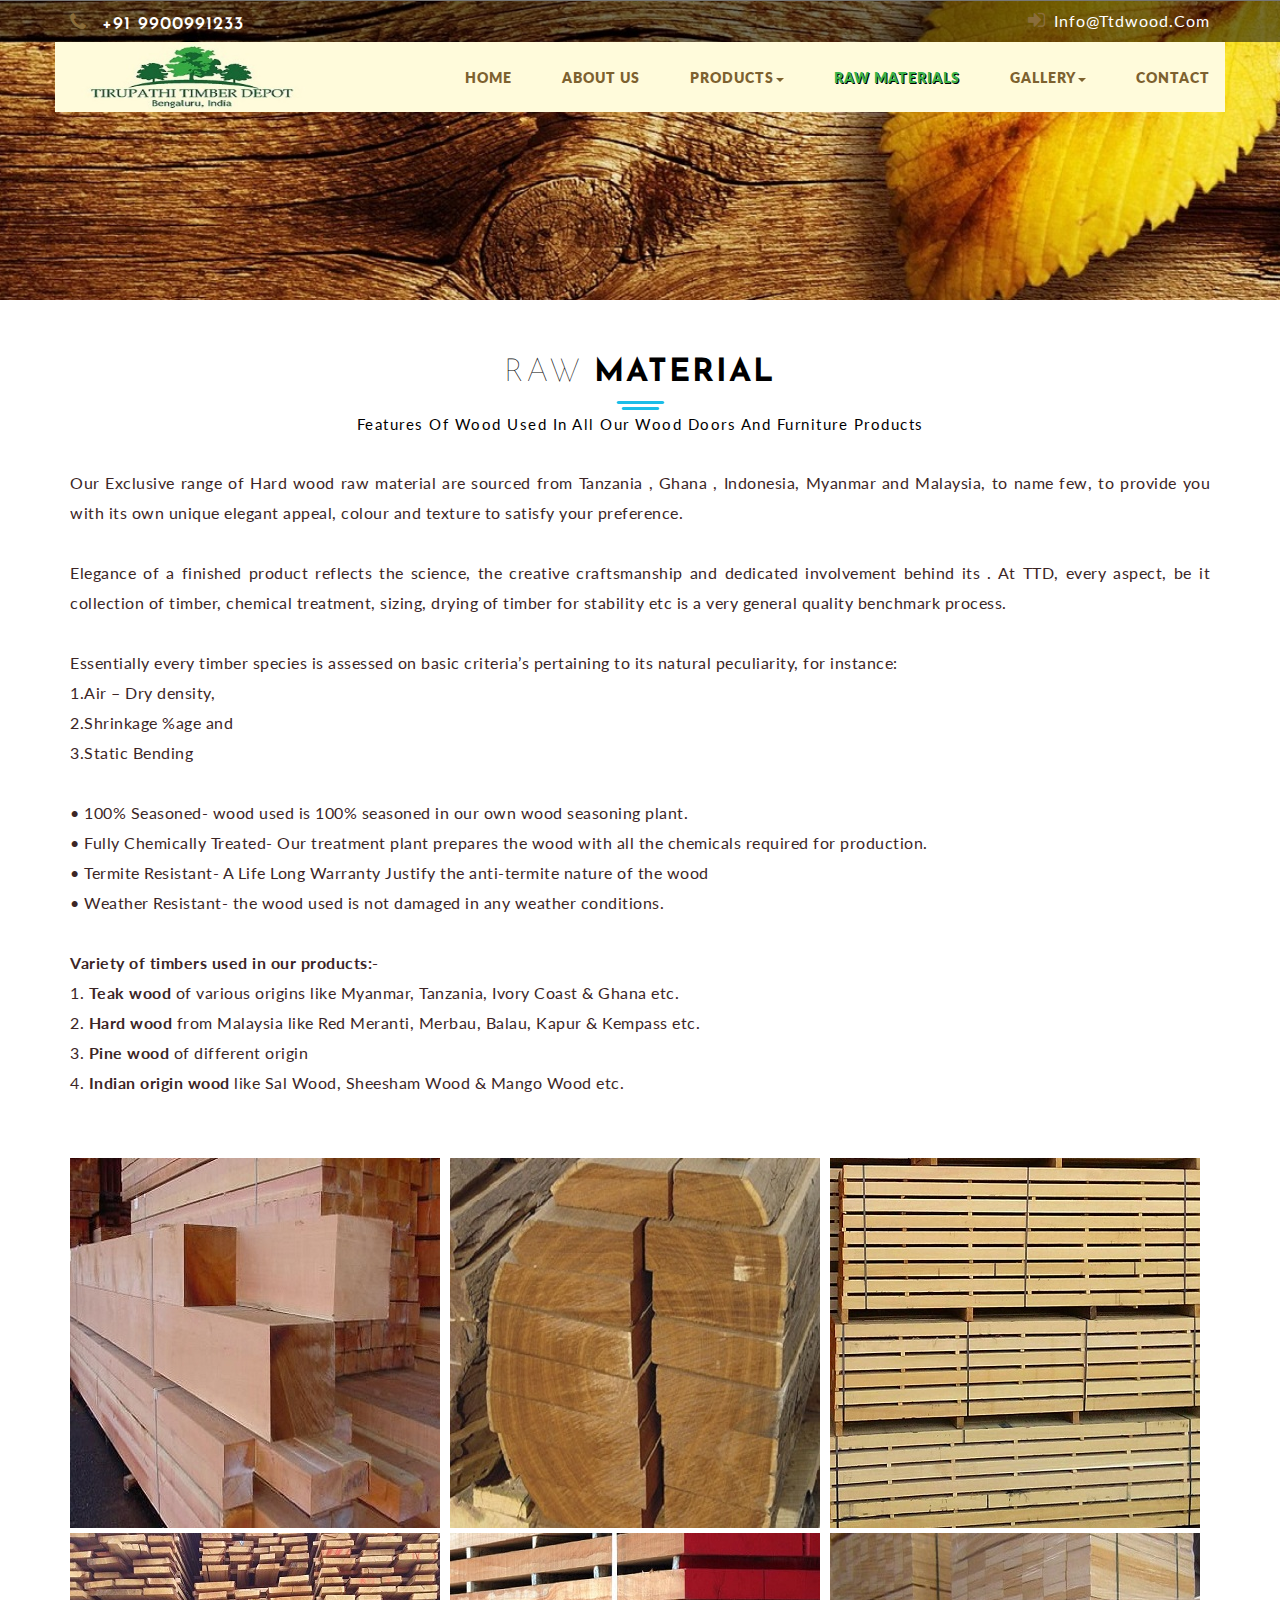
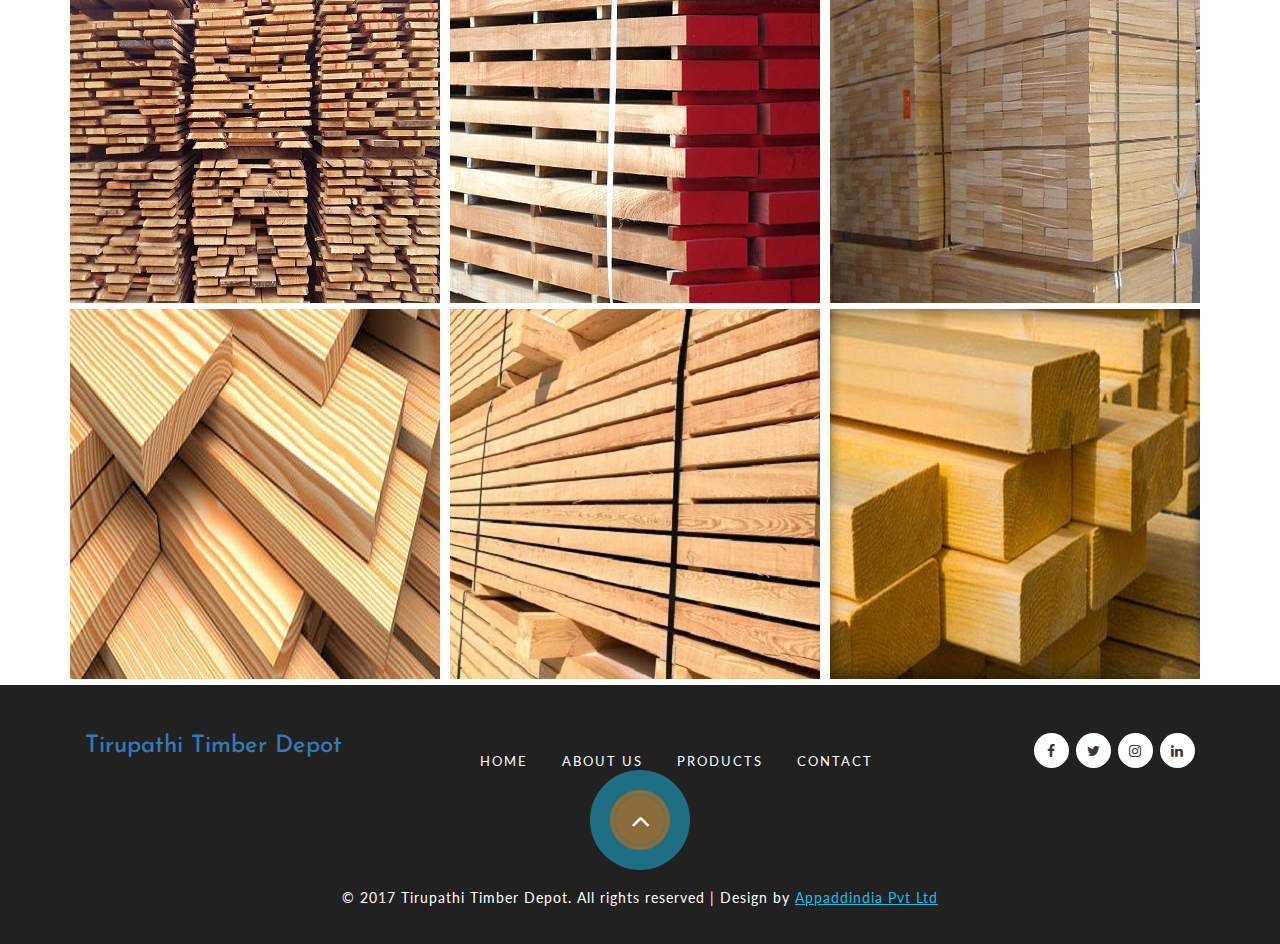
<file: material.html>
<!DOCTYPE html>
<html lang="en">
<head>
<title>Tirupathi Timber Depot</title>
<!-- custom-theme -->
<link rel="shortcut icon" href="images/icon.jpg"; /> 
<meta name="viewport" content="width=device-width, initial-scale=1">
<meta http-equiv="Content-Type" content="text/html; charset=utf-8" />
<meta name="keywords" content=" " />
<script type="application/x-javascript"> addEventListener("load", function() { setTimeout(hideURLbar, 0); }, false);
		function hideURLbar(){ window.scrollTo(0,1); } </script>
<!-- //custom-theme -->
<link href="css/bootstrap.css" rel="stylesheet" type="text/css" media="all" />
<link href="css/style.css" rel="stylesheet" type="text/css" media="all" />
<link href='css/simplelightbox.min.css' rel='stylesheet' type='text/css'>
<!-- font-awesome-icons -->
<link href="css/font-awesome.css" rel="stylesheet"> 
<!-- //font-awesome-icons -->
<link href="//fonts.googleapis.com/css?family=Josefin+Sans:300,400,600,700" rel="stylesheet">
<link href="//fonts.googleapis.com/css?family=Lato:100,300,400,700,900" rel="stylesheet">
</head>
<body> 
<!-- banner -->
	<div id="home" class="w3ls-banner banner-inner_agile"> 
	<div class="header-w3l">
		 <div class="header-main">
			 <div class="header-top-agileits">
		   	 <div class="container">
				<div class="header-left">
					<h3><i class="fa fa-phone" aria-hidden="true"></i> +91 9900991233</h3>
				</div>
				<ul class="agile_forms"  data-aos="fade-left">
					<li><a class="active" href="#" data-toggle="modal" data-target="#myModal2"><i class="fa fa-sign-in" aria-hidden="true"></i>info@ttdwood.com</a> </li>
					
				</ul>
				<div class="clearfix"> </div>
				</div>
			</div>
		   	 <div class="container" style="background-color: #fffbdb;">
			<nav class="navbar navbar-default">
					<div class="navbar-header">
						<button type="button" class="navbar-toggle" data-toggle="collapse" data-target="#bs-example-navbar-collapse-1">
							<span class="sr-only">Toggle navigation</span>
							<span class="icon-bar"></span>
							<span class="icon-bar"></span>
							<span class="icon-bar"></span>
						</button>
						<h1 data-aos="fade-down"><a  href="index.html"><img style="width: 70%;" src="images/logo1.jpg" alt=""></a></h1>
					</div>
					<!-- navbar-header -->
					<div class="collapse navbar-collapse" id="bs-example-navbar-collapse-1">

						<ul class="nav navbar-nav navbar-right" data-aos="fade-up">
							<li><a href="index.html">Home</a></li>
							<li><a href="about.html">About Us</a></li>
							<li class="dropdown menu__item">
										<a href="#" class="dropdown-toggle menu__link"  data-toggle="dropdown" data-hover="Pages" role="button" aria-haspopup="true" aria-expanded="false">Products<span class="caret"></span></a>
										<ul class="dropdown-menu">
											<li><a href="pro1.html">Flush Doors</a></li>
											<li><a href="pro2.html">Main Entrance</a></li>
											<li><a href="pro3.html">Carved Doors</a></li>
											<li><a href="pro4.html">Panel Doors</a></li>
											<li><a href="pro5.html">Wiremesh Doors</a></li>
										</ul>
									</li>
							<li><a href="material.html" class="active">Raw Materials</a></li>
							<li class="dropdown menu__item">
										<a href="#" class="dropdown-toggle menu__link"  data-toggle="dropdown" data-hover="Pages" role="button" aria-haspopup="true" aria-expanded="false">Gallery<span class="caret"></span></a>
										<ul class="dropdown-menu">
											<li><a href="gallery.html">Our Products</a></li>
											<li><a href="gallery2.html">Raw Materials</a></li>
										</ul>
							</li>
							<li><a href="contact.html">Contact</a></li>
						</ul>

					</div>
					<div class="clearfix"> </div>	
				</nav>
		   </div>
		   </div>
		<div class="clearfix"> </div>
		<!-- //Nav -->
	</div>	
	<!-- //header -->
	</div>	
	<!-- //banner --> 
<!-- //banner -->

<!-- banner-bottom -->
	<div class="gallery banner-bottom">
		<div class="container">
			<div class="agileits_w3layouts_heding">
				<h3>Raw <span> Material</span></h3>
				<img src="images/head1.png" alt="Lines" />
                <p>Features Of Wood Used In All Our Wood Doors And Furniture Products</p>
			</div>
            <p class="para-w3layouts white">Our Exclusive range of Hard wood raw material are sourced from Tanzania , Ghana , Indonesia, Myanmar and Malaysia, to name few, to provide you with its own unique elegant appeal, colour and texture to satisfy your preference.<br>&emsp;</p>
            <p class="para-w3layouts white">Elegance of a finished product reflects the science, the creative craftsmanship and dedicated involvement behind its . At TTD, every aspect, be it collection of timber, chemical treatment, sizing, drying of timber for stability etc is a very general quality benchmark process.<br>&emsp;</p>
            <p class="para-w3layouts white">Essentially every timber species is assessed on basic criteria’s pertaining to its natural peculiarity, for instance:<br>
1.Air – Dry density, <br>
2.Shrinkage %age and <br>
3.Static Bending<br>&emsp;</p>
            <p class="para-w3layouts white">•	100% Seasoned- wood used is 100% seasoned in our own wood seasoning plant.<br>

•	Fully Chemically Treated- Our treatment plant prepares the wood with all the chemicals required for production.<br>

•	Termite Resistant- A Life Long Warranty Justify the anti-termite nature of the wood<br>

•	Weather Resistant- the wood used is not damaged in any weather conditions.<br>&emsp;</p>
            <p class="para-w3layouts white"><b>Variety of timbers used in our products:-</b></p>
            <p class="para-w3layouts white">1. <b>Teak wood  </b>of various origins like Myanmar, Tanzania, Ivory Coast & Ghana etc.<br>
            2. <b> Hard wood </b>from Malaysia like Red Meranti, Merbau, Balau, Kapur & Kempass etc.<br>
            3. <b>Pine wood </b>of different origin<br>
            4. <b>Indian origin wood</b>  like Sal Wood, Sheesham Wood & Mango Wood etc.<br><br>&emsp; </p>
			 <!-- portfolio -->
		<ul class="gallery_agile">	
			
			<li>
				<div class="w3_agile_portfolio_grid">
					<a href="images/products/31 (1).jpg">
						<img src="images/products/31 (1).jpg" alt=" " class="img-responsive" />
						<div class="w3layouts_news_grid_pos">
							
						</div>
					</a>
				</div>
			</li>
			<li>
				<div class="w3_agile_portfolio_grid">
					<a href="images/products/31 (2).jpg">
						<img src="images/products/31 (2).jpg" alt=" " class="img-responsive" />
						<div class="w3layouts_news_grid_pos">
							
						</div>
					</a>
				</div>
			</li>
		    <li>
				<div class="w3_agile_portfolio_grid">
					<a href="images/products/31 (3).jpg">
						<img src="images/products/31 (3).jpg" alt=" " class="img-responsive" />
						<div class="w3layouts_news_grid_pos">
							
						</div>
					</a>
				</div>
			</li>
			<li>
				<div class="w3_agile_portfolio_grid">
					<a href="images/products/31 (4).jpg">
						<img src="images/products/31 (4).jpg" alt=" " class="img-responsive" />
						<div class="w3layouts_news_grid_pos">
							
						</div>
					</a>
				</div>
			</li>
            <li>
				<div class="w3_agile_portfolio_grid">
					<a href="images/products/31 (5).jpg">
						<img src="images/products/31 (5).jpg" alt=" " class="img-responsive" />
						<div class="w3layouts_news_grid_pos">
							
						</div>
					</a>
				</div>
			</li>
			<li>
				<div class="w3_agile_portfolio_grid">
					<a href="images/products/31 (6).jpg">
						<img src="images/products/31 (6).jpg" alt=" " class="img-responsive" />
						<div class="w3layouts_news_grid_pos">
							
						</div>
					</a>
				</div>
			</li>
			<li>
				<div class="w3_agile_portfolio_grid">
					<a href="images/products/31 (7).jpg">
						<img src="images/products/31 (7).jpg" alt=" " class="img-responsive" />
						<div class="w3layouts_news_grid_pos">
							
						</div>
					</a>
				</div>
			</li>
            <li>
				<div class="w3_agile_portfolio_grid">
					<a href="images/products/31 (8).jpg">
						<img src="images/products/31 (8).jpg" alt=" " class="img-responsive" />
						<div class="w3layouts_news_grid_pos">
							
						</div>
					</a>
				</div>
			</li>
			<li>
				<div class="w3_agile_portfolio_grid">
					<a href="images/products/31 (9).jpg">
						<img src="images/products/31 (9).jpg" alt=" " class="img-responsive" />
						<div class="w3layouts_news_grid_pos">
							
						</div>
					</a>
				</div>
			</li>
		</ul>		  
		</div>
	</div>
<!-- //banner-bottom -->

<!-- contact -->
	<div class="w3l_footer">
		<div class="container">
	<div class="col-md-4">
	<h3><a href="index.html">Tirupathi Timber Depot</a></h3>
	</div>
	<div class="col-md-8 botttom-nav-agileits">
		<ul class="nav-w3ls">
			<li><a href="index.html">Home</a></li>
			<li><a href="about.html">About Us</a></li>
			<li><a href="pro1.html" >Products</a></li>
			<li><a href="contact.html">Contact</a></li>
		</ul>
		<div class="w3l-social">
			<ul>
				<li><a href="https://www.facebook.com/Tirupathi-Timber-Depot-1535153256600354/" target="_blank"><i class="fa fa-facebook"></i></a></li>
				<li><a href="https://twitter.com/ttdwood/" target="_blank"><i class="fa fa-twitter"></i></a></li>
				<li><a href="https://www.instagram.com/tirupathitimberdepot1994/" target="_blank"><i class="fa fa-instagram"></i></a></li>
				<li><a href="https://www.linkedin.com/company/ttdwoods/" target="_blank"><i class="fa fa-linkedin"></i></a></li>
			</ul>
		</div>
		<div class="clearfix"> </div>
	</div>	
	<div class="clearfix"> </div>
	</div>
</div>
<!-- //contact -->
<!-- footer -->
	<div class="w3_agile_footer">
		<div class="container">
			<p>© 2017 Tirupathi Timber Depot. All rights reserved | Design by <a href="#">Appaddindia Pvt Ltd</a></p>
			<div class="arrow-container animated fadeInDown">
				<a href="#home" class="arrow-2 scroll">
					<i class="fa fa-angle-up"></i>
				</a>
				<div class="arrow-1 animated hinge infinite zoomIn"></div>
			</div>
		</div>
	</div>
<!-- //footer -->
<!-- js -->
<script type="text/javascript" src="js/jquery-2.1.4.min.js"></script>
<!-- //js -->
<!-- portfolio-pop-up -->
	<script type="text/javascript" src="js/simple-lightbox.js"></script>
	<script>
		$(function(){
			var $gallery = $('.w3_agile_portfolio_grid a').simpleLightbox();

			$gallery.on('show.simplelightbox', function(){
				console.log('Requested for showing');
			})
			.on('shown.simplelightbox', function(){
				console.log('Shown');
			})
			.on('close.simplelightbox', function(){
				console.log('Requested for closing');
			})
			.on('closed.simplelightbox', function(){
				console.log('Closed');
			})
			.on('change.simplelightbox', function(){
				console.log('Requested for change');
			})
			.on('next.simplelightbox', function(){
				console.log('Requested for next');
			})
			.on('prev.simplelightbox', function(){
				console.log('Requested for prev');
			})
			.on('nextImageLoaded.simplelightbox', function(){
				console.log('Next image loaded');
			})
			.on('prevImageLoaded.simplelightbox', function(){
				console.log('Prev image loaded');
			})
			.on('changed.simplelightbox', function(){
				console.log('Image changed');
			})
			.on('nextDone.simplelightbox', function(){
				console.log('Image changed to next');
			})
			.on('prevDone.simplelightbox', function(){
				console.log('Image changed to prev');
			})
			.on('error.simplelightbox', function(e){
				console.log('No image found, go to the next/prev');
				console.log(e);
			});
		});
	</script>
<!-- //portfolio-pop-up -->
<!-- for bootstrap working -->
	<script src="js/bootstrap.js"></script>
<!-- //for bootstrap working -->
<!-- start-smooth-scrolling -->
	<script type="text/javascript">
		jQuery(document).ready(function($) {
			$(".scroll").click(function(event){		
				event.preventDefault();
				$('html,body').animate({scrollTop:$(this.hash).offset().top},1000);
			});
		});
	</script>
<!-- start-smooth-scrolling -->
<!-- password-script -->  
<script type="text/javascript">
		window.onload = function () {
			document.getElementById("password1").onchange = validatePassword;
			document.getElementById("password2").onchange = validatePassword;
		}
		function validatePassword(){
			var pass2=document.getElementById("password2").value;
			var pass1=document.getElementById("password1").value;
			if(pass1!=pass2)
				document.getElementById("password2").setCustomValidity("Passwords Don't Match");
			else
				document.getElementById("password2").setCustomValidity('');	 
				//empty string means no validation error
		}

</script>
<!-- //password-script -->
</body>
</html>
</file>
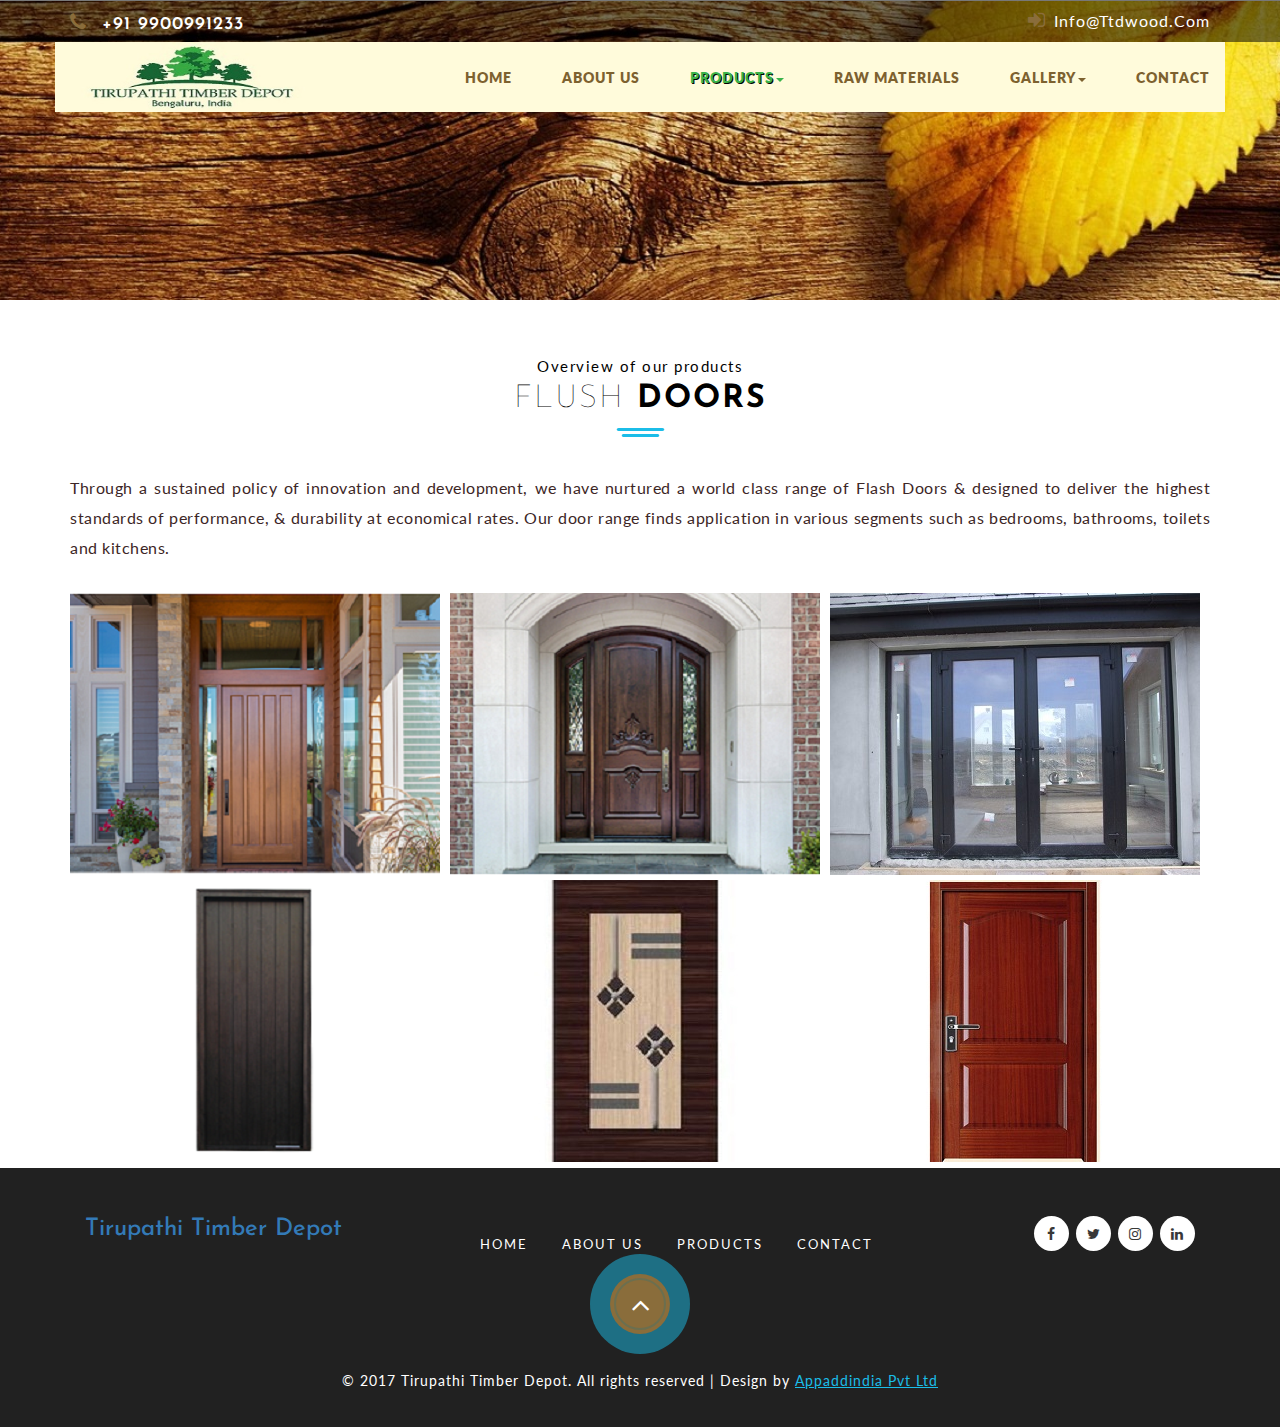
<file: pro1.html>
<!DOCTYPE html>
<html lang="en">
<head>
<title>Tirupathi Timber Depot</title>
<!-- custom-theme -->
<link rel="shortcut icon" href="images/icon.jpg"; /> 
<meta name="viewport" content="width=device-width, initial-scale=1">
<meta http-equiv="Content-Type" content="text/html; charset=utf-8" />
<meta name="keywords" content=" " />
<script type="application/x-javascript"> addEventListener("load", function() { setTimeout(hideURLbar, 0); }, false);
		function hideURLbar(){ window.scrollTo(0,1); } </script>
<!-- //custom-theme -->
<link href="css/bootstrap.css" rel="stylesheet" type="text/css" media="all" />
<link href="css/style.css" rel="stylesheet" type="text/css" media="all" />
<link href='css/simplelightbox.min.css' rel='stylesheet' type='text/css'>
<!-- font-awesome-icons -->
<link href="css/font-awesome.css" rel="stylesheet"> 
<!-- //font-awesome-icons -->
<link href="//fonts.googleapis.com/css?family=Josefin+Sans:300,400,600,700" rel="stylesheet">
<link href="//fonts.googleapis.com/css?family=Lato:100,300,400,700,900" rel="stylesheet">
</head>
<body> 
<!-- banner -->
	<div id="home" class="w3ls-banner banner-inner_agile"> 
	<div class="header-w3l">
		 <div class="header-main">
			 <div class="header-top-agileits">
		   	 <div class="container">
				<div class="header-left">
					<h3><i class="fa fa-phone" aria-hidden="true"></i> +91 9900991233</h3>
				</div>
				<ul class="agile_forms"  data-aos="fade-left">
					<li><a class="active" href="#" data-toggle="modal" data-target="#myModal2"><i class="fa fa-sign-in" aria-hidden="true"></i>info@ttdwood.com</a> </li>
					
				</ul>
				<div class="clearfix"> </div>
				</div>
			</div>
		   	 <div class="container" style="background-color: #fffbdb;">
			<nav class="navbar navbar-default">
					<div class="navbar-header">
						<button type="button" class="navbar-toggle" data-toggle="collapse" data-target="#bs-example-navbar-collapse-1">
							<span class="sr-only">Toggle navigation</span>
							<span class="icon-bar"></span>
							<span class="icon-bar"></span>
							<span class="icon-bar"></span>
						</button>
						<h1 data-aos="fade-down"><a  href="index.html"><img style="width: 70%;" src="images/logo1.jpg" alt=""></a></h1>
					</div>
					<!-- navbar-header -->
					<div class="collapse navbar-collapse" id="bs-example-navbar-collapse-1">

						<ul class="nav navbar-nav navbar-right" data-aos="fade-up">
							<li><a href="index.html">Home</a></li>
							<li><a href="about.html">About Us</a></li>
							<li class="dropdown menu__item">
										<a href="#" class="dropdown-toggle menu__link active"  data-toggle="dropdown" data-hover="Pages" role="button" aria-haspopup="true" aria-expanded="false">Products<span class="caret"></span></a>
										<ul class="dropdown-menu">
											<li><a href="pro1.html">Flush Doors</a></li>
											<li><a href="pro2.html">Main Entrance</a></li>
											<li><a href="pro3.html">Carved Doors</a></li>
											<li><a href="pro4.html">Panel Doors</a></li>
											<li><a href="pro5.html">Wiremesh Doors</a></li>
										</ul>
									</li>
							<li><a href="material.html">Raw Materials</a></li>
							<li class="dropdown menu__item">
										<a href="#" class="dropdown-toggle menu__link"  data-toggle="dropdown" data-hover="Pages" role="button" aria-haspopup="true" aria-expanded="false">Gallery<span class="caret"></span></a>
										<ul class="dropdown-menu">
											<li><a href="gallery.html">Our Products</a></li>
											<li><a href="gallery2.html">Raw Materials</a></li>
										</ul>
							</li>
							<li><a href="contact.html">Contact</a></li>
						</ul>

					</div>
					<div class="clearfix"> </div>	
				</nav>
		   </div>
		   </div>
		<div class="clearfix"> </div>
		<!-- //Nav -->
	</div>	
	<!-- //header -->
	</div>	
	<!-- //banner --> 
<!-- //banner -->

<!-- banner-bottom -->
	<div class="gallery banner-bottom">
		<div class="container">
			<div class="agileits_w3layouts_heding">
				<p>Overview of our products</p>
				<h3>Flush  <span>Doors</span></h3>
				<img src="images/head1.png" alt="Lines" />
			</div>
            <p class="para-w3layouts white">Through a sustained policy of innovation and development, we have nurtured a world class range of Flash Doors & designed to deliver the highest standards of performance, & durability at economical rates. Our door range finds application in various segments such as bedrooms, bathrooms, toilets and kitchens.<br>&emsp;</p>
			 <!-- portfolio -->
		<ul class="gallery_agile">	
			
			<li>
				<div class="w3_agile_portfolio_grid">
					<a href="images/products/e2.PNG">
						<img src="images/products/e2.PNG" alt=" " class="img-responsive" />
						<div class="w3layouts_news_grid_pos">
							<div class="wthree_text"><h3>Flush <span>Door</span></h3></div>
						</div>
					</a>
				</div>
			</li>
			<li>
				<div class="w3_agile_portfolio_grid">
					<a href="images/products/e3.PNG">
						<img src="images/products/e3.PNG" alt=" " class="img-responsive" />
						<div class="w3layouts_news_grid_pos">
							<div class="wthree_text"><h3>Flush <span>Door</span></h3></div>
						</div>
					</a>
				</div>
			</li>
		
			<li>
				<div class="w3_agile_portfolio_grid">
					<a href="images/products/eg4.jpg">
						<img src="images/products/eg4.jpg" alt=" " class="img-responsive" />
						<div class="w3layouts_news_grid_pos">
							<div class="wthree_text"><h3>Flush <span>Door</span></h3></div>
						</div>
					</a>
				</div>
			</li>
            <li>
				<div class="w3_agile_portfolio_grid">
					<a href="images/products/e1.PNG">
						<img src="images/products/e1.PNG" alt=" " class="img-responsive" />
						<div class="w3layouts_news_grid_pos">
							<div class="wthree_text"><h3>Flush <span>Door</span></h3></div>
						</div>
					</a>
				</div>
			</li>
			<li>
				<div class="w3_agile_portfolio_grid">
					<a href="images/products/ef17.jpg">
						<img src="images/products/ef17.jpg" alt=" " class="img-responsive" />
						<div class="w3layouts_news_grid_pos">
							<div class="wthree_text"><h3>Flush <span>Door</span></h3></div>
						</div>
					</a>
				</div>
			</li>
			<li>
				<div class="w3_agile_portfolio_grid">
					<a href="images/products/ef14.jpg">
						<img src="images/products/ef14.jpg" alt=" " class="img-responsive" />
						<div class="w3layouts_news_grid_pos">
							<div class="wthree_text"><h3>Flush <span>Door</span></h3></div>
						</div>
					</a>
				</div>
			</li>
			
		</ul>		  
		</div>
	</div>
<!-- //banner-bottom -->

<!-- contact -->
	<div class="w3l_footer">
		<div class="container">
	<div class="col-md-4">
	<h3><a href="index.html">Tirupathi Timber Depot</a></h3>
	</div>
	<div class="col-md-8 botttom-nav-agileits">
		<ul class="nav-w3ls">
			<li><a href="index.html">Home</a></li>
			<li><a href="about.html">About Us</a></li>
			<li><a href="pro1.html" >Products</a></li>
			<li><a href="contact.html">Contact</a></li>
		</ul>
		<div class="w3l-social">
			<ul>
				<li><a href="https://www.facebook.com/Tirupathi-Timber-Depot-1535153256600354/" target="_blank"><i class="fa fa-facebook"></i></a></li>
				<li><a href="https://twitter.com/ttdwood/" target="_blank"><i class="fa fa-twitter"></i></a></li>
				<li><a href="https://www.instagram.com/tirupathitimberdepot1994/" target="_blank"><i class="fa fa-instagram"></i></a></li>
				<li><a href="https://www.linkedin.com/company/ttdwoods/" target="_blank"><i class="fa fa-linkedin"></i></a></li>
			</ul>	
		</div>
		<div class="clearfix"> </div>
	</div>	
	<div class="clearfix"> </div>
	</div>
</div>
<!-- //contact -->
<!-- footer -->
	<div class="w3_agile_footer">
		<div class="container">
			<p>© 2017 Tirupathi Timber Depot. All rights reserved | Design by <a href="#">Appaddindia Pvt Ltd</a></p>
			<div class="arrow-container animated fadeInDown">
				<a href="#home" class="arrow-2 scroll">
					<i class="fa fa-angle-up"></i>
				</a>
				<div class="arrow-1 animated hinge infinite zoomIn"></div>
			</div>
		</div>
	</div>
<!-- //footer -->
<!-- js -->
<script type="text/javascript" src="js/jquery-2.1.4.min.js"></script>
<!-- //js -->
<!-- portfolio-pop-up -->
	<script type="text/javascript" src="js/simple-lightbox.js"></script>
	<script>
		$(function(){
			var $gallery = $('.w3_agile_portfolio_grid a').simpleLightbox();

			$gallery.on('show.simplelightbox', function(){
				console.log('Requested for showing');
			})
			.on('shown.simplelightbox', function(){
				console.log('Shown');
			})
			.on('close.simplelightbox', function(){
				console.log('Requested for closing');
			})
			.on('closed.simplelightbox', function(){
				console.log('Closed');
			})
			.on('change.simplelightbox', function(){
				console.log('Requested for change');
			})
			.on('next.simplelightbox', function(){
				console.log('Requested for next');
			})
			.on('prev.simplelightbox', function(){
				console.log('Requested for prev');
			})
			.on('nextImageLoaded.simplelightbox', function(){
				console.log('Next image loaded');
			})
			.on('prevImageLoaded.simplelightbox', function(){
				console.log('Prev image loaded');
			})
			.on('changed.simplelightbox', function(){
				console.log('Image changed');
			})
			.on('nextDone.simplelightbox', function(){
				console.log('Image changed to next');
			})
			.on('prevDone.simplelightbox', function(){
				console.log('Image changed to prev');
			})
			.on('error.simplelightbox', function(e){
				console.log('No image found, go to the next/prev');
				console.log(e);
			});
		});
	</script>
<!-- //portfolio-pop-up -->
<!-- for bootstrap working -->
	<script src="js/bootstrap.js"></script>
<!-- //for bootstrap working -->
<!-- start-smooth-scrolling -->
	<script type="text/javascript">
		jQuery(document).ready(function($) {
			$(".scroll").click(function(event){		
				event.preventDefault();
				$('html,body').animate({scrollTop:$(this.hash).offset().top},1000);
			});
		});
	</script>
<!-- start-smooth-scrolling -->
<!-- password-script -->  
<script type="text/javascript">
		window.onload = function () {
			document.getElementById("password1").onchange = validatePassword;
			document.getElementById("password2").onchange = validatePassword;
		}
		function validatePassword(){
			var pass2=document.getElementById("password2").value;
			var pass1=document.getElementById("password1").value;
			if(pass1!=pass2)
				document.getElementById("password2").setCustomValidity("Passwords Don't Match");
			else
				document.getElementById("password2").setCustomValidity('');	 
				//empty string means no validation error
		}

</script>
<!-- //password-script -->
</body>
</html>
</file>
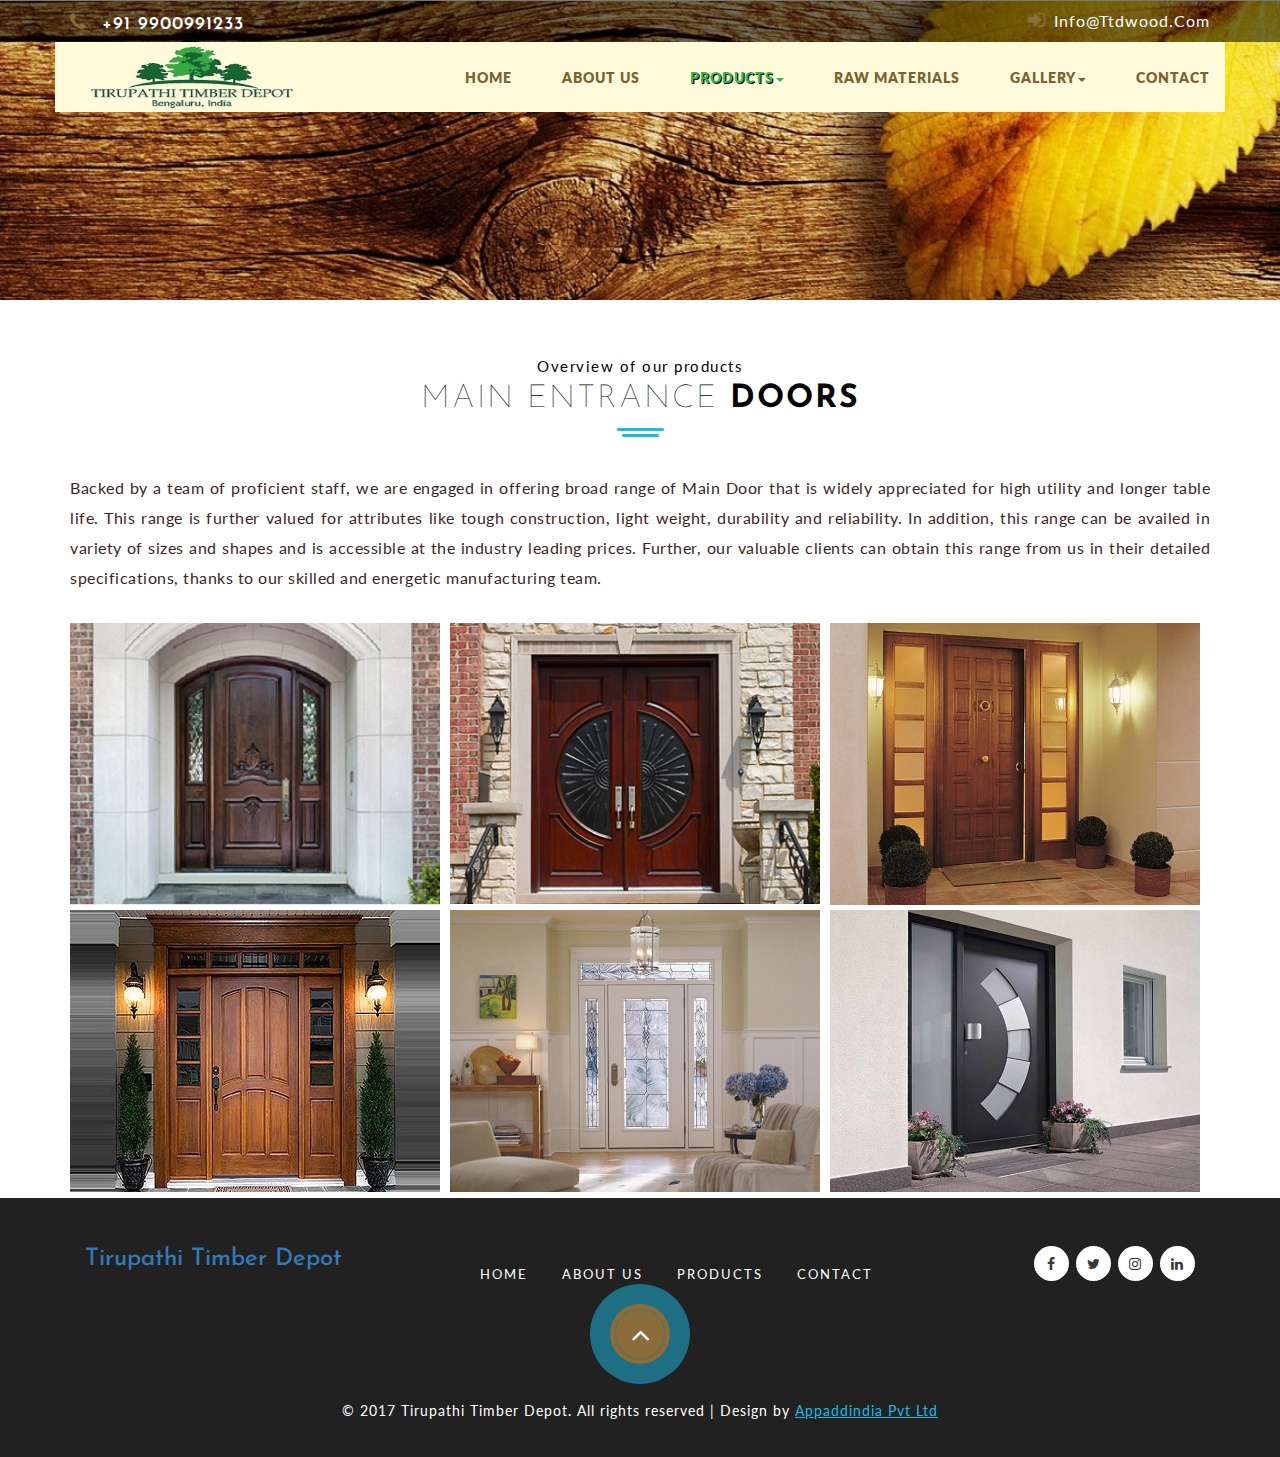
<file: pro2.html>
<!DOCTYPE html>
<html lang="en">
<head>
<title>Tirupathi Timber Depot</title>
<!-- custom-theme -->
<link rel="shortcut icon" href="images/icon.jpg"; /> 
<meta name="viewport" content="width=device-width, initial-scale=1">
<meta http-equiv="Content-Type" content="text/html; charset=utf-8" />
<meta name="keywords" content="" />
<script type="application/x-javascript"> addEventListener("load", function() { setTimeout(hideURLbar, 0); }, false);
		function hideURLbar(){ window.scrollTo(0,1); } </script>
<!-- //custom-theme -->
<link href="css/bootstrap.css" rel="stylesheet" type="text/css" media="all" />
<link href="css/style.css" rel="stylesheet" type="text/css" media="all" />
<link href='css/simplelightbox.min.css' rel='stylesheet' type='text/css'>
<!-- font-awesome-icons -->
<link href="css/font-awesome.css" rel="stylesheet"> 
<!-- //font-awesome-icons -->
<link href="//fonts.googleapis.com/css?family=Josefin+Sans:300,400,600,700" rel="stylesheet">
<link href="//fonts.googleapis.com/css?family=Lato:100,300,400,700,900" rel="stylesheet">
</head>
<body> 
<!-- banner -->
	<div id="home" class="w3ls-banner banner-inner_agile"> 
	<div class="header-w3l">
		 <div class="header-main">
			 <div class="header-top-agileits">
		   	 <div class="container">
				<div class="header-left">
					<h3><i class="fa fa-phone" aria-hidden="true"></i> +91 9900991233</h3>
				</div>
				<ul class="agile_forms"  data-aos="fade-left">
					<li><a class="active" href="#" data-toggle="modal" data-target="#myModal2"><i class="fa fa-sign-in" aria-hidden="true"></i>info@ttdwood.com</a> </li>
					
				</ul>
				<div class="clearfix"> </div>
				</div>
			</div>
		   	 <div class="container" style="background-color: #fffbdb;">
			<nav class="navbar navbar-default">
					<div class="navbar-header">
						<button type="button" class="navbar-toggle" data-toggle="collapse" data-target="#bs-example-navbar-collapse-1">
							<span class="sr-only">Toggle navigation</span>
							<span class="icon-bar"></span>
							<span class="icon-bar"></span>
							<span class="icon-bar"></span>
						</button>
						<h1 data-aos="fade-down"><a  href="index.html"><img style="width: 70%;" src="images/logo1.jpg" alt=""></a></h1>
					</div>
					<!-- navbar-header -->
					<div class="collapse navbar-collapse" id="bs-example-navbar-collapse-1">

						<ul class="nav navbar-nav navbar-right" data-aos="fade-up">
							<li><a href="index.html">Home</a></li>
							<li><a href="about.html">About Us</a></li>
							<li class="dropdown menu__item">
										<a href="#" class="dropdown-toggle menu__link active"  data-toggle="dropdown" data-hover="Pages" role="button" aria-haspopup="true" aria-expanded="false">Products<span class="caret"></span></a>
										<ul class="dropdown-menu">
											<li><a href="pro1.html">Flush Doors</a></li>
											<li><a href="pro2.html">Main Entrance</a></li>
											<li><a href="pro3.html">Carved Doors</a></li>
											<li><a href="pro4.html">Panel Doors</a></li>
											<li><a href="pro5.html">Wiremesh Doors</a></li>
										</ul>
									</li>
							<li><a href="material.html">Raw Materials</a></li>
							<li class="dropdown menu__item">
										<a href="#" class="dropdown-toggle menu__link"  data-toggle="dropdown" data-hover="Pages" role="button" aria-haspopup="true" aria-expanded="false">Gallery<span class="caret"></span></a>
										<ul class="dropdown-menu">
											<li><a href="gallery.html">Our Products</a></li>
											<li><a href="gallery2.html">Raw Materials</a></li>
										</ul>
							</li>
							<li><a href="contact.html">Contact</a></li>
						</ul>

					</div>
					<div class="clearfix"> </div>	
				</nav>
		   </div>
		   </div>
		<div class="clearfix"> </div>
		<!-- //Nav -->
	</div>	
	<!-- //header -->
	</div>	
	<!-- //banner --> 
<!-- //banner -->

<!-- banner-bottom -->
	<div class="gallery banner-bottom">
		<div class="container">
			<div class="agileits_w3layouts_heding">
				<p>Overview of our products</p>
				<h3>Main Entrance<span> Doors</span></h3>
				<img src="images/head1.png" alt="Lines" />
			</div>
            <p class="para-w3layouts white">Backed by a team of proficient staff, we are engaged in offering broad range of Main Door that is widely appreciated for high utility and longer table life. This range is further valued for attributes like tough construction, light weight, durability and reliability. In addition, this range can be availed in variety of sizes and shapes and is accessible at the industry leading prices. Further, our valuable clients can obtain this range from us in their detailed specifications, thanks to our skilled and energetic manufacturing team.<br>&emsp;</p>
			 <!-- portfolio -->
		<ul class="gallery_agile">	
			
			<li>
				<div class="w3_agile_portfolio_grid">
					<a href="images/products/e3.PNG">
						<img src="images/products/e3.PNG" alt=" " class="img-responsive" />
						<div class="w3layouts_news_grid_pos">
							<div class="wthree_text"><h3>Main <span>Entrance</span></h3></div>
						</div>
					</a>
				</div>
			</li>
			<li>
				<div class="w3_agile_portfolio_grid">
					<a href="images/products/e4.PNG">
						<img src="images/products/e4.PNG" alt=" " class="img-responsive" />
						<div class="w3layouts_news_grid_pos">
							<div class="wthree_text"><h3>Main <span>Entrance</span></h3></div>
						</div>
					</a>
				</div>
			</li>
		
			<li>
				<div class="w3_agile_portfolio_grid">
					<a href="images/products/me5.jpg">
						<img src="images/products/me5.jpg" alt=" " class="img-responsive" />
						<div class="w3layouts_news_grid_pos">
							<div class="wthree_text"><h3>Main <span>Entrance</span></h3></div>
						</div>
					</a>
				</div>
			</li>
            <li>
				<div class="w3_agile_portfolio_grid">
					<a href="images/products/me7.jpg">
						<img src="images/products/me7.jpg" alt=" " class="img-responsive" />
						<div class="w3layouts_news_grid_pos">
							<div class="wthree_text"><h3>Main <span>Entrance</span></h3></div>
						</div>
					</a>
				</div>
			</li>
			<li>
				<div class="w3_agile_portfolio_grid">
					<a href="images/products/me11.jpg">
						<img src="images/products/me11.jpg" alt=" " class="img-responsive" />
						<div class="w3layouts_news_grid_pos">
							<div class="wthree_text"><h3>Main <span>Entrance</span></h3></div>
						</div>
					</a>
				</div>
			</li>
			<li>
				<div class="w3_agile_portfolio_grid">
					<a href="images/products/me10.jpg">
						<img src="images/products/me10.jpg" alt=" " class="img-responsive" />
						<div class="w3layouts_news_grid_pos">
							<div class="wthree_text"><h3>Main <span>Entrance</span></h3></div>
						</div>
					</a>
				</div>
			</li>
			
		</ul>		  
		</div>
	</div>
<!-- //banner-bottom -->

<!-- contact -->
	<div class="w3l_footer">
		<div class="container">
	<div class="col-md-4">
	<h3><a href="index.html">Tirupathi Timber Depot</a></h3>
	</div>
	<div class="col-md-8 botttom-nav-agileits">
		<ul class="nav-w3ls">
			<li><a href="index.html">Home</a></li>
			<li><a href="about.html">About Us</a></li>
			<li><a href="pro1.html" >Products</a></li>
			<li><a href="contact.html">Contact</a></li>
		</ul>
		<div class="w3l-social">
			<ul>
				<li><a href="https://www.facebook.com/Tirupathi-Timber-Depot-1535153256600354/" target="_blank"><i class="fa fa-facebook"></i></a></li>
				<li><a href="https://twitter.com/ttdwood/" target="_blank"><i class="fa fa-twitter"></i></a></li>
				<li><a href="https://www.instagram.com/tirupathitimberdepot1994/" target="_blank"><i class="fa fa-instagram"></i></a></li>
				<li><a href="https://www.linkedin.com/company/ttdwoods/" target="_blank"><i class="fa fa-linkedin"></i></a></li>
			</ul>
		</div>
		<div class="clearfix"> </div>
	</div>	
	<div class="clearfix"> </div>
	</div>
</div>
<!-- //contact -->
<!-- footer -->
	<div class="w3_agile_footer">
		<div class="container">
			<p>© 2017 Tirupathi Timber Depot. All rights reserved | Design by <a href="#">Appaddindia Pvt Ltd</a></p>
			<div class="arrow-container animated fadeInDown">
				<a href="#home" class="arrow-2 scroll">
					<i class="fa fa-angle-up"></i>
				</a>
				<div class="arrow-1 animated hinge infinite zoomIn"></div>
			</div>
		</div>
	</div>
<!-- //footer -->
<!-- js -->
<script type="text/javascript" src="js/jquery-2.1.4.min.js"></script>
<!-- //js -->
<!-- portfolio-pop-up -->
	<script type="text/javascript" src="js/simple-lightbox.js"></script>
	<script>
		$(function(){
			var $gallery = $('.w3_agile_portfolio_grid a').simpleLightbox();

			$gallery.on('show.simplelightbox', function(){
				console.log('Requested for showing');
			})
			.on('shown.simplelightbox', function(){
				console.log('Shown');
			})
			.on('close.simplelightbox', function(){
				console.log('Requested for closing');
			})
			.on('closed.simplelightbox', function(){
				console.log('Closed');
			})
			.on('change.simplelightbox', function(){
				console.log('Requested for change');
			})
			.on('next.simplelightbox', function(){
				console.log('Requested for next');
			})
			.on('prev.simplelightbox', function(){
				console.log('Requested for prev');
			})
			.on('nextImageLoaded.simplelightbox', function(){
				console.log('Next image loaded');
			})
			.on('prevImageLoaded.simplelightbox', function(){
				console.log('Prev image loaded');
			})
			.on('changed.simplelightbox', function(){
				console.log('Image changed');
			})
			.on('nextDone.simplelightbox', function(){
				console.log('Image changed to next');
			})
			.on('prevDone.simplelightbox', function(){
				console.log('Image changed to prev');
			})
			.on('error.simplelightbox', function(e){
				console.log('No image found, go to the next/prev');
				console.log(e);
			});
		});
	</script>
<!-- //portfolio-pop-up -->
<!-- for bootstrap working -->
	<script src="js/bootstrap.js"></script>
<!-- //for bootstrap working -->
<!-- start-smooth-scrolling -->
	<script type="text/javascript">
		jQuery(document).ready(function($) {
			$(".scroll").click(function(event){		
				event.preventDefault();
				$('html,body').animate({scrollTop:$(this.hash).offset().top},1000);
			});
		});
	</script>
<!-- start-smooth-scrolling -->
<!-- password-script -->  
<script type="text/javascript">
		window.onload = function () {
			document.getElementById("password1").onchange = validatePassword;
			document.getElementById("password2").onchange = validatePassword;
		}
		function validatePassword(){
			var pass2=document.getElementById("password2").value;
			var pass1=document.getElementById("password1").value;
			if(pass1!=pass2)
				document.getElementById("password2").setCustomValidity("Passwords Don't Match");
			else
				document.getElementById("password2").setCustomValidity('');	 
				//empty string means no validation error
		}

</script>
<!-- //password-script -->
</body>
</html>
</file>
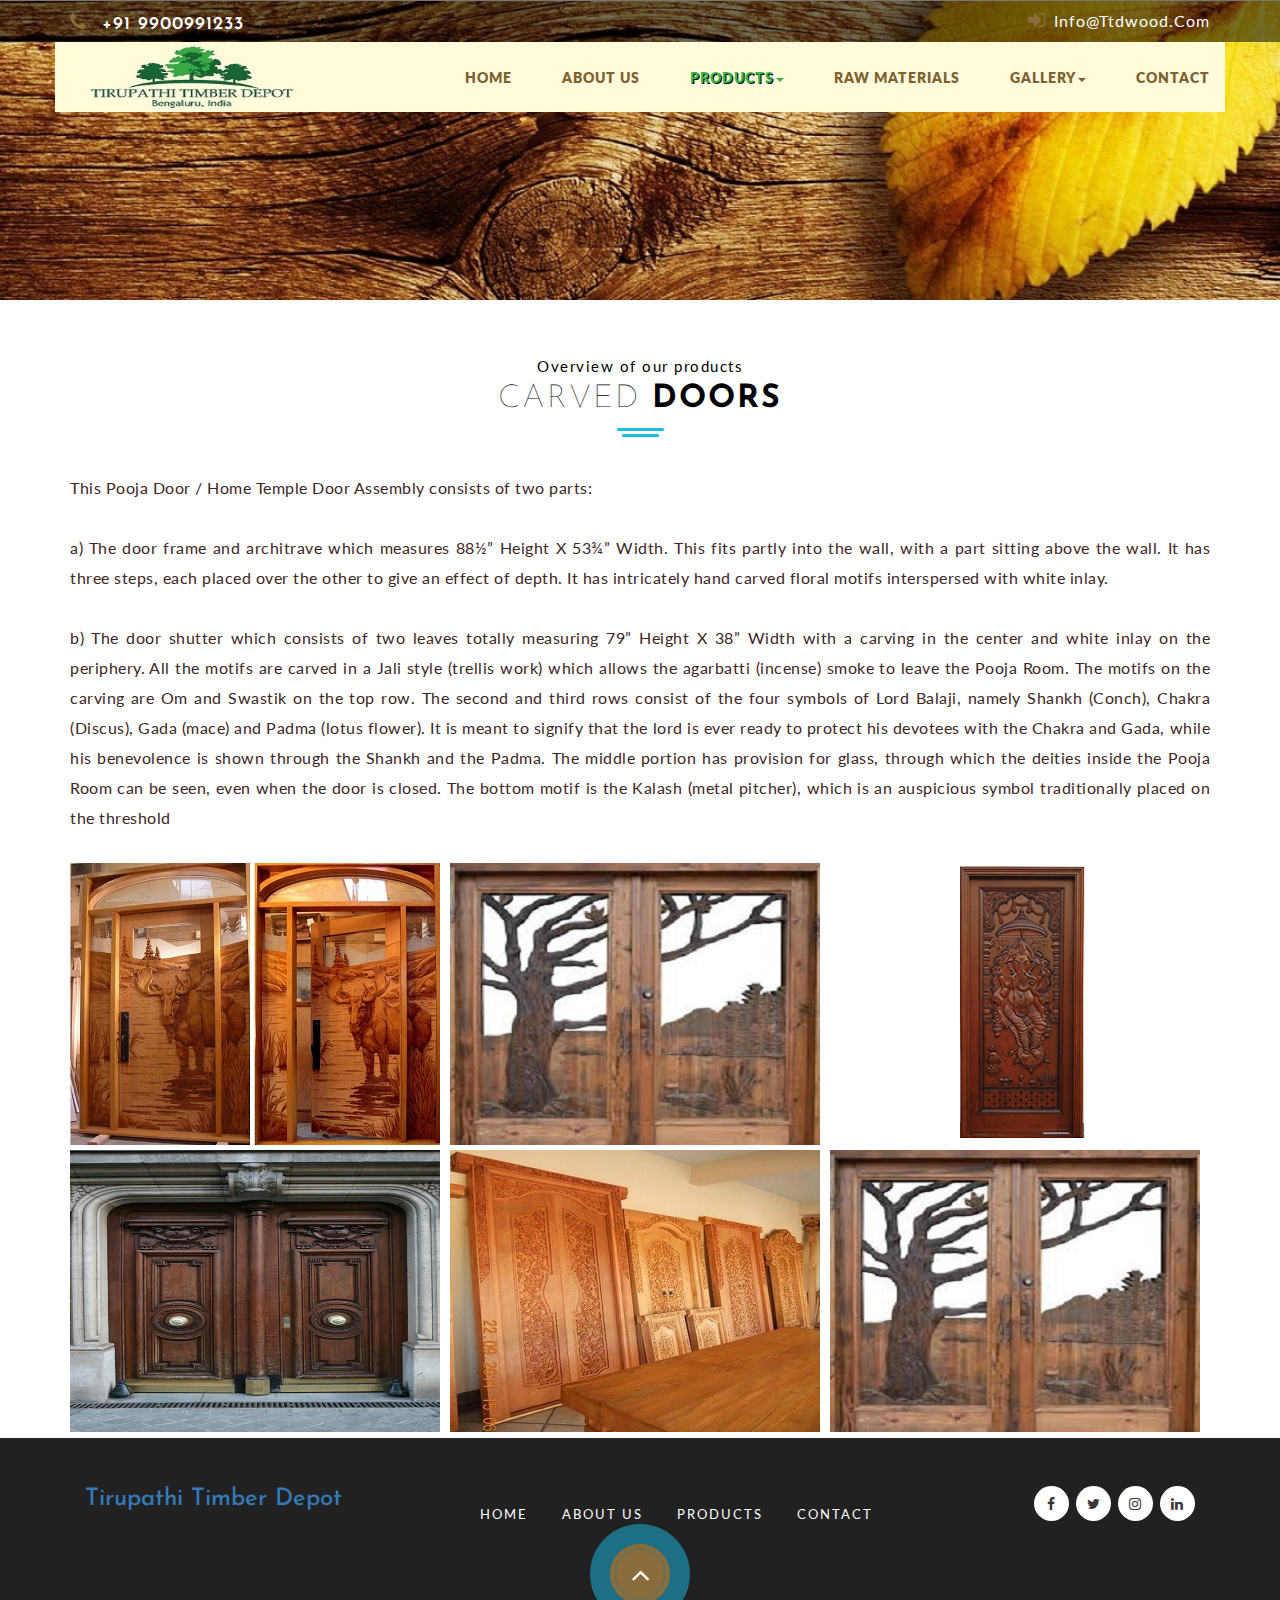
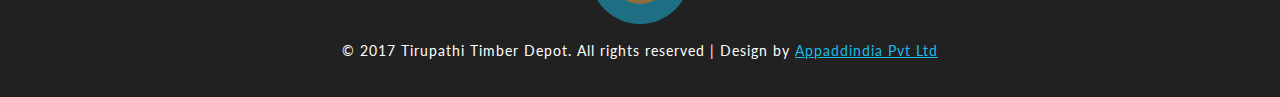
<file: pro3.html>
<!DOCTYPE html>
<html lang="en">
<head>
<title>Tirupathi Timber Depot</title>
<!-- custom-theme -->
<link rel="shortcut icon" href="images/icon.jpg"; /> 
<meta name="viewport" content="width=device-width, initial-scale=1">
<meta http-equiv="Content-Type" content="text/html; charset=utf-8" />
<meta name="keywords" content="" />
<script type="application/x-javascript"> addEventListener("load", function() { setTimeout(hideURLbar, 0); }, false);
		function hideURLbar(){ window.scrollTo(0,1); } </script>
<!-- //custom-theme -->
<link href="css/bootstrap.css" rel="stylesheet" type="text/css" media="all" />
<link href="css/style.css" rel="stylesheet" type="text/css" media="all" />
<link href='css/simplelightbox.min.css' rel='stylesheet' type='text/css'>
<!-- font-awesome-icons -->
<link href="css/font-awesome.css" rel="stylesheet"> 
<!-- //font-awesome-icons -->
<link href="//fonts.googleapis.com/css?family=Josefin+Sans:300,400,600,700" rel="stylesheet">
<link href="//fonts.googleapis.com/css?family=Lato:100,300,400,700,900" rel="stylesheet">
</head>
<body> 
<!-- banner -->
	<div id="home" class="w3ls-banner banner-inner_agile"> 
	<div class="header-w3l">
		 <div class="header-main">
			 <div class="header-top-agileits">
		   	 <div class="container">
				<div class="header-left">
					<h3><i class="fa fa-phone" aria-hidden="true"></i> +91 9900991233</h3>
				</div>
				<ul class="agile_forms"  data-aos="fade-left">
					<li><a class="active" href="#" data-toggle="modal" data-target="#myModal2"><i class="fa fa-sign-in" aria-hidden="true"></i>info@ttdwood.com</a> </li>
					
				</ul>
				<div class="clearfix"> </div>
				</div>
			</div>
		   	 <div class="container" style="background-color: #fffbdb;">
			<nav class="navbar navbar-default">
					<div class="navbar-header">
						<button type="button" class="navbar-toggle" data-toggle="collapse" data-target="#bs-example-navbar-collapse-1">
							<span class="sr-only">Toggle navigation</span>
							<span class="icon-bar"></span>
							<span class="icon-bar"></span>
							<span class="icon-bar"></span>
						</button>
						<h1 data-aos="fade-down"><a  href="index.html"><img style="width: 70%;" src="images/logo1.jpg" alt=""></a></h1>
					</div>
					<!-- navbar-header -->
					<div class="collapse navbar-collapse" id="bs-example-navbar-collapse-1">

						<ul class="nav navbar-nav navbar-right" data-aos="fade-up">
							<li><a href="index.html">Home</a></li>
							<li><a href="about.html">About Us</a></li>
							<li class="dropdown menu__item">
										<a href="#" class="dropdown-toggle menu__link active"  data-toggle="dropdown" data-hover="Pages" role="button" aria-haspopup="true" aria-expanded="false">Products<span class="caret"></span></a>
										<ul class="dropdown-menu">
											<li><a href="pro1.html">Flush Doors</a></li>
											<li><a href="pro2.html">Main Entrance</a></li>
											<li><a href="pro3.html">Carved Doors</a></li>
											<li><a href="pro4.html">Panel Doors</a></li>
											<li><a href="pro5.html">Wiremesh Doors</a></li>
										</ul>
									</li>
							<li><a href="material.html">Raw Materials</a></li>
							<li class="dropdown menu__item">
										<a href="#" class="dropdown-toggle menu__link"  data-toggle="dropdown" data-hover="Pages" role="button" aria-haspopup="true" aria-expanded="false">Gallery<span class="caret"></span></a>
										<ul class="dropdown-menu">
											<li><a href="gallery.html">Our Products</a></li>
											<li><a href="gallery2.html">Raw Materials</a></li>
										</ul>
							</li>
							<li><a href="contact.html">Contact</a></li>
						</ul>

					</div>
					<div class="clearfix"> </div>	
				</nav>
		   </div>
		   </div>
		<div class="clearfix"> </div>
		<!-- //Nav -->
	</div>	
	<!-- //header -->
	</div>	
	<!-- //banner --> 
<!-- //banner -->

<!-- banner-bottom -->
	<div class="gallery banner-bottom">
		<div class="container">
			<div class="agileits_w3layouts_heding">
				<p>Overview of our products</p>
				<h3>Carved<span> Doors</span></h3>
				<img src="images/head1.png" alt="Lines" />
			</div>
            <p class="para-w3layouts white">This Pooja Door / Home Temple Door Assembly consists of two parts:<br> <br>
a) The door frame and architrave which measures 88½” Height X 53¾” Width. This fits partly into the wall, with a part sitting above the wall. It has three steps, each placed over the other to give an effect of depth. It has intricately hand carved floral motifs interspersed with white inlay.<br><br>

b) The door shutter which consists of two leaves totally measuring 79” Height X 38” Width with a carving in the center and white inlay on the periphery. All the motifs are carved in a Jali style (trellis work) which allows the agarbatti (incense) smoke to leave the Pooja Room. The motifs on the carving are Om and Swastik on the top row. The second and third rows consist of the four symbols of Lord Balaji, namely Shankh (Conch), Chakra (Discus), Gada (mace) and Padma (lotus flower). It is meant to signify that the lord is ever ready to protect his devotees with the Chakra and Gada, while his benevolence is shown through the Shankh and the Padma. The middle portion has provision for glass, through which the deities inside the Pooja Room can be seen, even when the door is closed. The bottom motif is the Kalash (metal pitcher), which is an auspicious symbol traditionally placed on the threshold<br>&emsp;</p>
			 <!-- portfolio -->
		<ul class="gallery_agile">	
			
			<li>
				<div class="w3_agile_portfolio_grid">
					<a href="images/products/c5.jpg">
						<img src="images/products/c5.jpg" alt=" " class="img-responsive" />
						<div class="w3layouts_news_grid_pos">
							<div class="wthree_text"><h3>Carved <span>Doors</span></h3></div>
						</div>
					</a>
				</div>
			</li>
			<li>
				<div class="w3_agile_portfolio_grid">
					<a href="images/products/c6.jpg">
						<img src="images/products/c6.jpg" alt=" " class="img-responsive" />
						<div class="w3layouts_news_grid_pos">
							<div class="wthree_text"><h3>Carved <span>Doors</span></h3></div>
						</div>
					</a>
				</div>
			</li>
		
			<li>
				<div class="w3_agile_portfolio_grid">
					<a href="images/products/c7.PNG">
						<img src="images/products/c7.PNG" alt=" " class="img-responsive" />
						<div class="w3layouts_news_grid_pos">
							<div class="wthree_text"><h3>Carved <span>Doors</span></h3></div>
						</div>
					</a>
				</div>
			</li>
            <li>
				<div class="w3_agile_portfolio_grid">
					<a href="images/products/c8.jpg">
						<img src="images/products/c8.jpg" alt=" " class="img-responsive" />
						<div class="w3layouts_news_grid_pos">
							<div class="wthree_text"><h3>Carved <span>Doors</span></h3></div>
						</div>
					</a>
				</div>
			</li>
			<li>
				<div class="w3_agile_portfolio_grid">
					<a href="images/products/c9.jpg">
						<img src="images/products/c9.jpg" alt=" " class="img-responsive" />
						<div class="w3layouts_news_grid_pos">
							<div class="wthree_text"><h3>Carved <span>Doors</span></h3></div>
						</div>
					</a>
				</div>
			</li>
			<li>
				<div class="w3_agile_portfolio_grid">
					<a href="images/products/c6.jpg">
						<img src="images/products/c6.jpg" alt=" " class="img-responsive" />
						<div class="w3layouts_news_grid_pos">
							<div class="wthree_text"><h3>Carved <span>Doors</span></h3></div>
						</div>
					</a>
				</div>
			</li>
			
		</ul>		  
		</div>
	</div>
<!-- //banner-bottom -->

<!-- contact -->
	<div class="w3l_footer">
		<div class="container">
	<div class="col-md-4">
	<h3><a href="index.html">Tirupathi Timber Depot</a></h3>
	</div>
	<div class="col-md-8 botttom-nav-agileits">
		<ul class="nav-w3ls">
			<li><a href="index.html">Home</a></li>
			<li><a href="about.html">About Us</a></li>
			<li><a href="pro1.html" >Products</a></li>
			<li><a href="contact.html">Contact</a></li>
		</ul>
		<div class="w3l-social">
			<ul>
				<li><a href="https://www.facebook.com/Tirupathi-Timber-Depot-1535153256600354/" target="_blank"><i class="fa fa-facebook"></i></a></li>
				<li><a href="https://twitter.com/ttdwood/" target="_blank"><i class="fa fa-twitter"></i></a></li>
				<li><a href="https://www.instagram.com/tirupathitimberdepot1994/" target="_blank"><i class="fa fa-instagram"></i></a></li>
				<li><a href="https://www.linkedin.com/company/ttdwoods/" target="_blank"><i class="fa fa-linkedin"></i></a></li>
			</ul>
		</div>
		<div class="clearfix"> </div>
	</div>	
	<div class="clearfix"> </div>
	</div>
</div>
<!-- //contact -->
<!-- footer -->
	<div class="w3_agile_footer">
		<div class="container">
			<p>© 2017 Tirupathi Timber Depot. All rights reserved | Design by <a href="#">Appaddindia Pvt Ltd</a></p>
			<div class="arrow-container animated fadeInDown">
				<a href="#home" class="arrow-2 scroll">
					<i class="fa fa-angle-up"></i>
				</a>
				<div class="arrow-1 animated hinge infinite zoomIn"></div>
			</div>
		</div>
	</div>
<!-- //footer -->
<!-- js -->
<script type="text/javascript" src="js/jquery-2.1.4.min.js"></script>
<!-- //js -->
<!-- portfolio-pop-up -->
	<script type="text/javascript" src="js/simple-lightbox.js"></script>
	<script>
		$(function(){
			var $gallery = $('.w3_agile_portfolio_grid a').simpleLightbox();

			$gallery.on('show.simplelightbox', function(){
				console.log('Requested for showing');
			})
			.on('shown.simplelightbox', function(){
				console.log('Shown');
			})
			.on('close.simplelightbox', function(){
				console.log('Requested for closing');
			})
			.on('closed.simplelightbox', function(){
				console.log('Closed');
			})
			.on('change.simplelightbox', function(){
				console.log('Requested for change');
			})
			.on('next.simplelightbox', function(){
				console.log('Requested for next');
			})
			.on('prev.simplelightbox', function(){
				console.log('Requested for prev');
			})
			.on('nextImageLoaded.simplelightbox', function(){
				console.log('Next image loaded');
			})
			.on('prevImageLoaded.simplelightbox', function(){
				console.log('Prev image loaded');
			})
			.on('changed.simplelightbox', function(){
				console.log('Image changed');
			})
			.on('nextDone.simplelightbox', function(){
				console.log('Image changed to next');
			})
			.on('prevDone.simplelightbox', function(){
				console.log('Image changed to prev');
			})
			.on('error.simplelightbox', function(e){
				console.log('No image found, go to the next/prev');
				console.log(e);
			});
		});
	</script>
<!-- //portfolio-pop-up -->
<!-- for bootstrap working -->
	<script src="js/bootstrap.js"></script>
<!-- //for bootstrap working -->
<!-- start-smooth-scrolling -->
	<script type="text/javascript">
		jQuery(document).ready(function($) {
			$(".scroll").click(function(event){		
				event.preventDefault();
				$('html,body').animate({scrollTop:$(this.hash).offset().top},1000);
			});
		});
	</script>
<!-- start-smooth-scrolling -->
<!-- password-script -->  
<script type="text/javascript">
		window.onload = function () {
			document.getElementById("password1").onchange = validatePassword;
			document.getElementById("password2").onchange = validatePassword;
		}
		function validatePassword(){
			var pass2=document.getElementById("password2").value;
			var pass1=document.getElementById("password1").value;
			if(pass1!=pass2)
				document.getElementById("password2").setCustomValidity("Passwords Don't Match");
			else
				document.getElementById("password2").setCustomValidity('');	 
				//empty string means no validation error
		}

</script>
<!-- //password-script -->
</body>
</html>
</file>
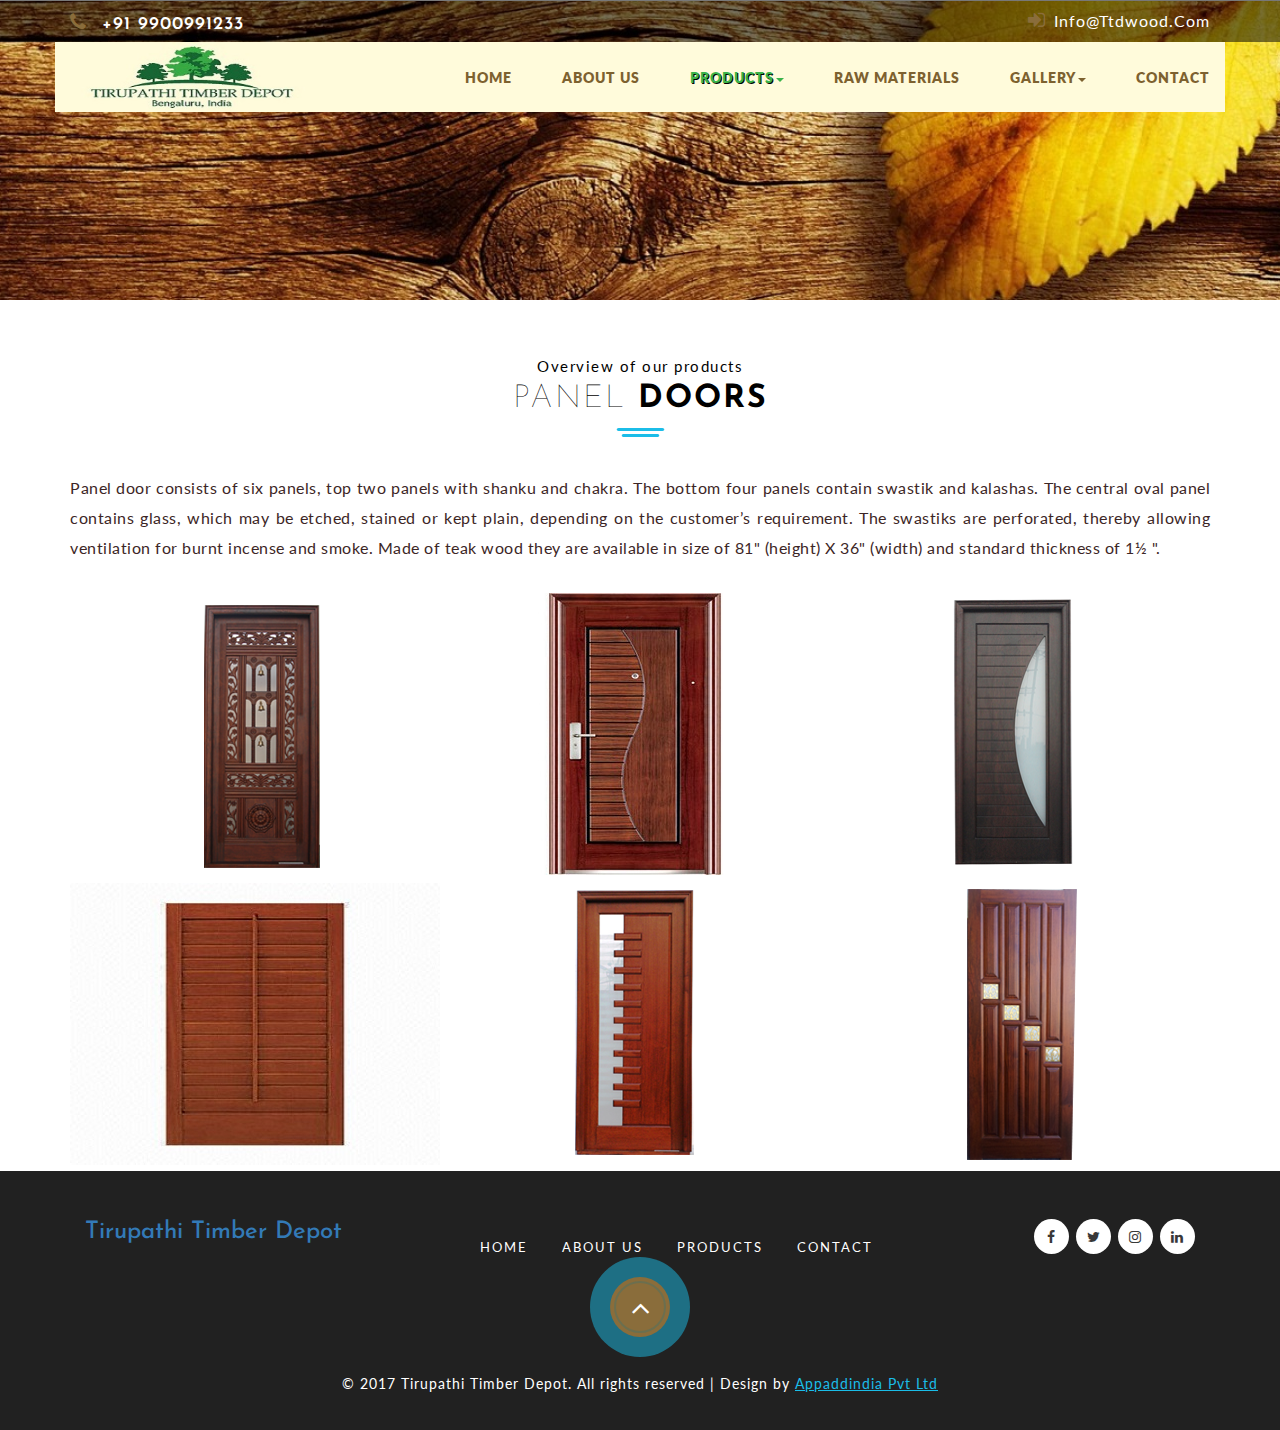
<file: pro4.html>
<!DOCTYPE html>
<html lang="en">
<head>
<title>Tirupathi Timber Depot</title>
<!-- custom-theme -->
<link rel="shortcut icon" href="images/icon.jpg"; /> 
<meta name="viewport" content="width=device-width, initial-scale=1">
<meta http-equiv="Content-Type" content="text/html; charset=utf-8" />
<meta name="keywords" content="" />
<script type="application/x-javascript"> addEventListener("load", function() { setTimeout(hideURLbar, 0); }, false);
		function hideURLbar(){ window.scrollTo(0,1); } </script>
<!-- //custom-theme -->
<link href="css/bootstrap.css" rel="stylesheet" type="text/css" media="all" />
<link href="css/style.css" rel="stylesheet" type="text/css" media="all" />
<link href='css/simplelightbox.min.css' rel='stylesheet' type='text/css'>
<!-- font-awesome-icons -->
<link href="css/font-awesome.css" rel="stylesheet"> 
<!-- //font-awesome-icons -->
<link href="//fonts.googleapis.com/css?family=Josefin+Sans:300,400,600,700" rel="stylesheet">
<link href="//fonts.googleapis.com/css?family=Lato:100,300,400,700,900" rel="stylesheet">
</head>
<body> 
<!-- banner -->
	<div id="home" class="w3ls-banner banner-inner_agile"> 
	<div class="header-w3l">
		 <div class="header-main">
			 <div class="header-top-agileits">
		   	 <div class="container">
				<div class="header-left">
					<h3><i class="fa fa-phone" aria-hidden="true"></i> +91 9900991233</h3>	
				</div>
				<ul class="agile_forms"  data-aos="fade-left">
					<li><a class="active" href="#" data-toggle="modal" data-target="#myModal2"><i class="fa fa-sign-in" aria-hidden="true"></i>info@ttdwood.com</a> </li>
					
				</ul>
				<div class="clearfix"> </div>
				</div>
			</div>
		   	 <div class="container" style="background-color: #fffbdb;">
			<nav class="navbar navbar-default">
					<div class="navbar-header">
						<button type="button" class="navbar-toggle" data-toggle="collapse" data-target="#bs-example-navbar-collapse-1">
							<span class="sr-only">Toggle navigation</span>
							<span class="icon-bar"></span>
							<span class="icon-bar"></span>
							<span class="icon-bar"></span>
						</button>
						<h1 data-aos="fade-down"><a  href="index.html"><img style="width: 70%;" src="images/logo1.jpg" alt=""></a></h1>
					</div>
					<!-- navbar-header -->
					<div class="collapse navbar-collapse" id="bs-example-navbar-collapse-1">

						<ul class="nav navbar-nav navbar-right" data-aos="fade-up">
							<li><a href="index.html">Home</a></li>
							<li><a href="about.html">About Us</a></li>
							<li class="dropdown menu__item">
										<a href="#" class="dropdown-toggle menu__link active"  data-toggle="dropdown" data-hover="Pages" role="button" aria-haspopup="true" aria-expanded="false">Products<span class="caret"></span></a>
										<ul class="dropdown-menu">
											<li><a href="pro1.html">Flush Doors</a></li>
											<li><a href="pro2.html">Main Entrance</a></li>
											<li><a href="pro3.html">Carved Doors</a></li>
											<li><a href="pro4.html">Panel Doors</a></li>
											<li><a href="pro5.html">Wiremesh Doors</a></li>
										</ul>
									</li>
							<li><a href="material.html">Raw Materials</a></li>
							<li class="dropdown menu__item">
										<a href="#" class="dropdown-toggle menu__link"  data-toggle="dropdown" data-hover="Pages" role="button" aria-haspopup="true" aria-expanded="false">Gallery<span class="caret"></span></a>
										<ul class="dropdown-menu">
											<li><a href="gallery.html">Our Products</a></li>
											<li><a href="gallery2.html">Raw Materials</a></li>
										</ul>
							</li>
							<li><a href="contact.html">Contact</a></li>
						</ul>

					</div>
					<div class="clearfix"> </div>	
				</nav>
		   </div>
		   </div>
		<div class="clearfix"> </div>
		<!-- //Nav -->
	</div>	
	<!-- //header -->
	</div>	
	<!-- //banner --> 
<!-- //banner -->

<!-- banner-bottom -->
	<div class="gallery banner-bottom">
		<div class="container">
			<div class="agileits_w3layouts_heding">
				<p>Overview of our products</p>
				<h3>Panel<span> Doors</span></h3>
				<img src="images/head1.png" alt="Lines" />
			</div>
            <p class="para-w3layouts white">Panel door consists of six panels, top two panels with shanku and chakra. The bottom four panels contain swastik and kalashas. The central oval panel contains glass, which may be etched, stained or kept plain, depending on the customer’s requirement. The swastiks are perforated, thereby allowing ventilation for burnt incense and smoke. Made of teak wood they are available in size of 81" (height) X 36" (width) and standard thickness of 1½ ".<br>&emsp;</p>
			 <!-- portfolio -->
		<ul class="gallery_agile">	
			
			<li>
				<div class="w3_agile_portfolio_grid">
					<a href="images/products/e.PNG">
						<img src="images/products/e.PNG" alt=" " class="img-responsive" />
						<div class="w3layouts_news_grid_pos">
							<div class="wthree_text"><h3>Panel <span>Doors</span></h3></div>
						</div>
					</a>
				</div>
			</li>
			<li>
				<div class="w3_agile_portfolio_grid">
					<a href="images/products/cp6.jpg">
						<img src="images/products/cp6.jpg" alt=" " class="img-responsive" />
						<div class="w3layouts_news_grid_pos">
							<div class="wthree_text"><h3>Panel <span>Doors</span></h3></div>
						</div>
					</a>
				</div>
			</li>
		
			<li>
				<div class="w3_agile_portfolio_grid">
					<a href="images/products/cp9.PNG">
						<img src="images/products/cp9.PNG" alt=" " class="img-responsive" />
						<div class="w3layouts_news_grid_pos">
							<div class="wthree_text"><h3>Panel <span>Doors</span></h3></div>
						</div>
					</a>
				</div>
			</li>
            <li>
				<div class="w3_agile_portfolio_grid">
					<a href="images/products/ww6.jpg">
						<img src="images/products/ww6.jpg" alt=" " class="img-responsive" />
						<div class="w3layouts_news_grid_pos">
							<div class="wthree_text"><h3>Panel <span>Doors</span></h3></div>
						</div>
					</a>
				</div>
			</li>
			<li>
				<div class="w3_agile_portfolio_grid">
					<a href="images/products/e12.PNG">
						<img src="images/products/e12.PNG" alt=" " class="img-responsive" />
						<div class="w3layouts_news_grid_pos">
							<div class="wthree_text"><h3>Panel <span>Doors</span></h3></div>
						</div>
					</a>
				</div>
			</li>
			<li>
				<div class="w3_agile_portfolio_grid">
					<a href="images/products/e11.PNG">
						<img src="images/products/e11.PNG" alt=" " class="img-responsive" />
						<div class="w3layouts_news_grid_pos">
							<div class="wthree_text"><h3>Panel <span>Doors</span></h3></div>
						</div>
					</a>
				</div>
			</li>
			
		</ul>		  
		</div>
	</div>
<!-- //banner-bottom -->

<!-- contact -->
	<div class="w3l_footer">
		<div class="container">
	<div class="col-md-4">
	<h3><a href="index.html">Tirupathi Timber Depot</a></h3>
	</div>
	<div class="col-md-8 botttom-nav-agileits">
		<ul class="nav-w3ls">
			<li><a href="index.html">Home</a></li>
			<li><a href="about.html">About Us</a></li>
			<li><a href="pro1.html" >Products</a></li>
			<li><a href="contact.html">Contact</a></li>
		</ul>
		<div class="w3l-social">
			<ul>
				<li><a href="https://www.facebook.com/Tirupathi-Timber-Depot-1535153256600354/" target="_blank"><i class="fa fa-facebook"></i></a></li>
				<li><a href="https://twitter.com/ttdwood/" target="_blank"><i class="fa fa-twitter"></i></a></li>
				<li><a href="https://www.instagram.com/tirupathitimberdepot1994/" target="_blank"><i class="fa fa-instagram"></i></a></li>
				<li><a href="https://www.linkedin.com/company/ttdwoods/" target="_blank"><i class="fa fa-linkedin"></i></a></li>
			</ul>
		</div>
		<div class="clearfix"> </div>
	</div>	
	<div class="clearfix"> </div>
	</div>
</div>
<!-- //contact -->
<!-- footer -->
	<div class="w3_agile_footer">
		<div class="container">
			<p>© 2017 Tirupathi Timber Depot. All rights reserved | Design by <a href="#">Appaddindia Pvt Ltd</a></p>
			<div class="arrow-container animated fadeInDown">
				<a href="#home" class="arrow-2 scroll">
					<i class="fa fa-angle-up"></i>
				</a>
				<div class="arrow-1 animated hinge infinite zoomIn"></div>
			</div>
		</div>
	</div>
<!-- //footer -->
<!-- js -->
<script type="text/javascript" src="js/jquery-2.1.4.min.js"></script>
<!-- //js -->
<!-- portfolio-pop-up -->
	<script type="text/javascript" src="js/simple-lightbox.js"></script>
	<script>
		$(function(){
			var $gallery = $('.w3_agile_portfolio_grid a').simpleLightbox();

			$gallery.on('show.simplelightbox', function(){
				console.log('Requested for showing');
			})
			.on('shown.simplelightbox', function(){
				console.log('Shown');
			})
			.on('close.simplelightbox', function(){
				console.log('Requested for closing');
			})
			.on('closed.simplelightbox', function(){
				console.log('Closed');
			})
			.on('change.simplelightbox', function(){
				console.log('Requested for change');
			})
			.on('next.simplelightbox', function(){
				console.log('Requested for next');
			})
			.on('prev.simplelightbox', function(){
				console.log('Requested for prev');
			})
			.on('nextImageLoaded.simplelightbox', function(){
				console.log('Next image loaded');
			})
			.on('prevImageLoaded.simplelightbox', function(){
				console.log('Prev image loaded');
			})
			.on('changed.simplelightbox', function(){
				console.log('Image changed');
			})
			.on('nextDone.simplelightbox', function(){
				console.log('Image changed to next');
			})
			.on('prevDone.simplelightbox', function(){
				console.log('Image changed to prev');
			})
			.on('error.simplelightbox', function(e){
				console.log('No image found, go to the next/prev');
				console.log(e);
			});
		});
	</script>
<!-- //portfolio-pop-up -->
<!-- for bootstrap working -->
	<script src="js/bootstrap.js"></script>
<!-- //for bootstrap working -->
<!-- start-smooth-scrolling -->
	<script type="text/javascript">
		jQuery(document).ready(function($) {
			$(".scroll").click(function(event){		
				event.preventDefault();
				$('html,body').animate({scrollTop:$(this.hash).offset().top},1000);
			});
		});
	</script>
<!-- start-smooth-scrolling -->
<!-- password-script -->  
<script type="text/javascript">
		window.onload = function () {
			document.getElementById("password1").onchange = validatePassword;
			document.getElementById("password2").onchange = validatePassword;
		}
		function validatePassword(){
			var pass2=document.getElementById("password2").value;
			var pass1=document.getElementById("password1").value;
			if(pass1!=pass2)
				document.getElementById("password2").setCustomValidity("Passwords Don't Match");
			else
				document.getElementById("password2").setCustomValidity('');	 
				//empty string means no validation error
		}

</script>
<!-- //password-script -->
</body>
</html>
</file>
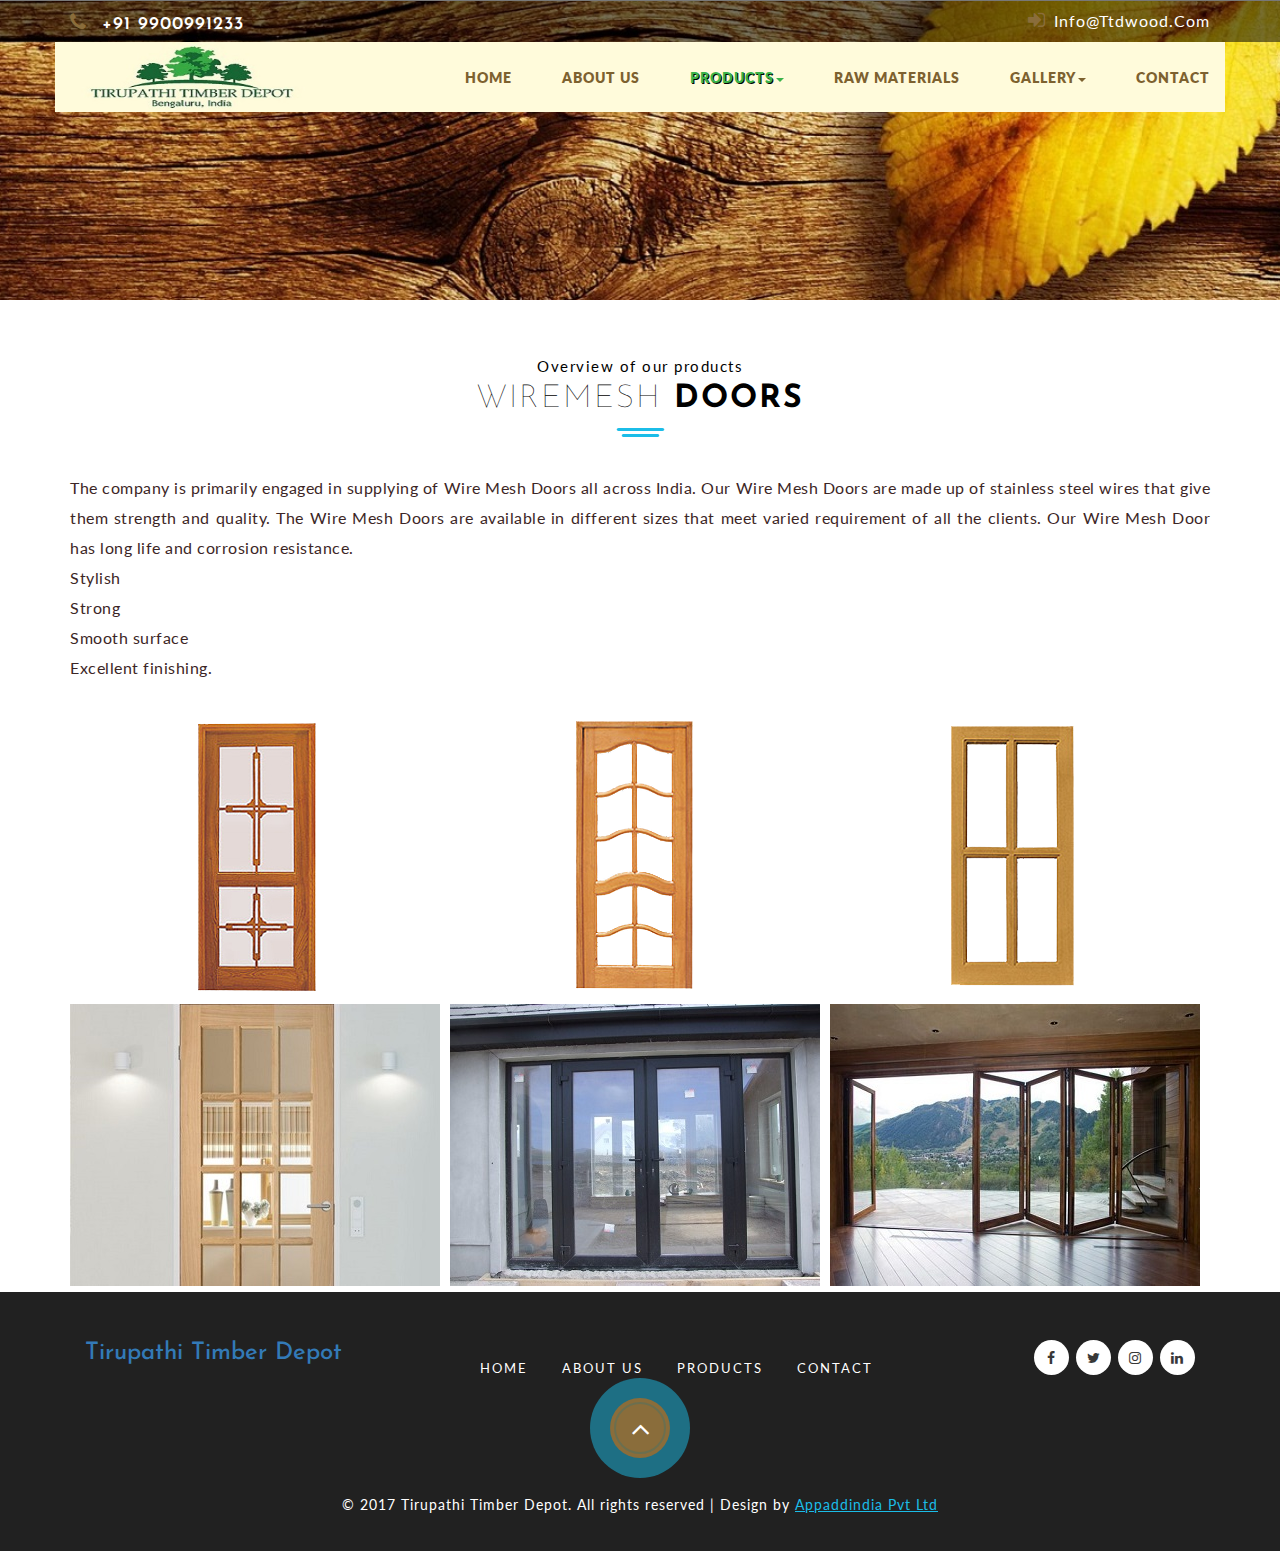
<file: pro5.html>
<!DOCTYPE html>
<html lang="en">
<head>
<title>Tirupathi Timber Depot</title>
<!-- custom-theme -->
<link rel="shortcut icon" href="images/icon.jpg"; /> 
<meta name="viewport" content="width=device-width, initial-scale=1">
<meta http-equiv="Content-Type" content="text/html; charset=utf-8" />
<meta name="keywords" content="" />
<script type="application/x-javascript"> addEventListener("load", function() { setTimeout(hideURLbar, 0); }, false);
		function hideURLbar(){ window.scrollTo(0,1); } </script>
<!-- //custom-theme -->
<link href="css/bootstrap.css" rel="stylesheet" type="text/css" media="all" />
<link href="css/style.css" rel="stylesheet" type="text/css" media="all" />
<link href='css/simplelightbox.min.css' rel='stylesheet' type='text/css'>
<!-- font-awesome-icons -->
<link href="css/font-awesome.css" rel="stylesheet"> 
<!-- //font-awesome-icons -->
<link href="//fonts.googleapis.com/css?family=Josefin+Sans:300,400,600,700" rel="stylesheet">
<link href="//fonts.googleapis.com/css?family=Lato:100,300,400,700,900" rel="stylesheet">
</head>
<body> 
<!-- banner -->
	<div id="home" class="w3ls-banner banner-inner_agile"> 
	<div class="header-w3l">
		 <div class="header-main">
			 <div class="header-top-agileits">
		   	 <div class="container">
				<div class="header-left">
					<h3><i class="fa fa-phone" aria-hidden="true"></i> +91 9900991233</h3>
				</div>
				<ul class="agile_forms"  data-aos="fade-left">
					<li><a class="active" href="#" data-toggle="modal" data-target="#myModal2"><i class="fa fa-sign-in" aria-hidden="true"></i>info@ttdwood.com</a> </li>
					
				</ul>
				<div class="clearfix"> </div>
				</div>
			</div>
		   	 <div class="container" style="background-color: #fffbdb;">
			<nav class="navbar navbar-default">
					<div class="navbar-header">
						<button type="button" class="navbar-toggle" data-toggle="collapse" data-target="#bs-example-navbar-collapse-1">
							<span class="sr-only">Toggle navigation</span>
							<span class="icon-bar"></span>
							<span class="icon-bar"></span>
							<span class="icon-bar"></span>
						</button>
						<h1 data-aos="fade-down"><a  href="index.html"><img style="width: 70%;" src="images/logo1.jpg" alt=""></a></h1>
					</div>
					<!-- navbar-header -->
					<div class="collapse navbar-collapse" id="bs-example-navbar-collapse-1">

						<ul class="nav navbar-nav navbar-right" data-aos="fade-up">
							<li><a href="index.html">Home</a></li>
							<li><a href="about.html">About Us</a></li>
							<li class="dropdown menu__item">
										<a href="#" class="dropdown-toggle menu__link active"  data-toggle="dropdown" data-hover="Pages" role="button" aria-haspopup="true" aria-expanded="false">Products<span class="caret"></span></a>
										<ul class="dropdown-menu">
											<li><a href="pro1.html">Flush Doors</a></li>
											<li><a href="pro2.html">Main Entrance</a></li>
											<li><a href="pro3.html">Carved Doors</a></li>
											<li><a href="pro4.html">Panel Doors</a></li>
											<li><a href="pro5.html">Wiremesh Doors</a></li>
										</ul>
									</li>
							<li><a href="material.html">Raw Materials</a></li>
							<li class="dropdown menu__item">
										<a href="#" class="dropdown-toggle menu__link"  data-toggle="dropdown" data-hover="Pages" role="button" aria-haspopup="true" aria-expanded="false">Gallery<span class="caret"></span></a>
										<ul class="dropdown-menu">
											<li><a href="gallery.html">Our Products</a></li>
											<li><a href="gallery2.html">Raw Materials</a></li>
										</ul>
							</li>
							<li><a href="contact.html">Contact</a></li>
						</ul>

					</div>
					<div class="clearfix"> </div>	
				</nav>
		   </div>
		   </div>
		<div class="clearfix"> </div>
		<!-- //Nav -->
	</div>	
	<!-- //header -->
	</div>	
	<!-- //banner --> 
<!-- //banner -->

<!-- banner-bottom -->
	<div class="gallery banner-bottom">
		<div class="container">
			<div class="agileits_w3layouts_heding">
				<p>Overview of our products</p>
				<h3>Wiremesh <span> Doors</span></h3>
				<img src="images/head1.png" alt="Lines" />
			</div>
            <p class="para-w3layouts white">The company is primarily engaged in supplying of Wire Mesh Doors all across India. Our Wire Mesh Doors are made up of stainless steel wires that give them strength and quality. The Wire Mesh Doors are available in different sizes that meet varied requirement of all the clients. Our Wire Mesh Door has long life and corrosion resistance. <br>
Stylish<br>
Strong<br>
Smooth surface<br>
Excellent finishing.<br>&emsp;</p>
			 <!-- portfolio -->
		<ul class="gallery_agile">	
			
			<li>
				<div class="w3_agile_portfolio_grid">
					<a href="images/products/e14.PNG">
						<img src="images/products/e14.PNG" alt=" " class="img-responsive" />
						<div class="w3layouts_news_grid_pos">
							<div class="wthree_text"><h3>Wiremesh <span>Doors</span></h3></div>
						</div>
					</a>
				</div>
			</li>
			<li>
				<div class="w3_agile_portfolio_grid">
					<a href="images/products/e15.PNG">
						<img src="images/products/e15.PNG" alt=" " class="img-responsive" />
						<div class="w3layouts_news_grid_pos">
							<div class="wthree_text"><h3>Wiremesh <span>Doors</span></h3></div>
						</div>
					</a>
				</div>
			</li>
		    <li>
				<div class="w3_agile_portfolio_grid">
					<a href="images/products/e18.PNG">
						<img src="images/products/e18.PNG" alt=" " class="img-responsive" />
						<div class="w3layouts_news_grid_pos">
							<div class="wthree_text"><h3>Wiremesh <span>Doors</span></h3></div>
						</div>
					</a>
				</div>
			</li>
			<li>
				<div class="w3_agile_portfolio_grid">
					<a href="images/products/eg2.jpg">
						<img src="images/products/eg2.jpg" alt=" " class="img-responsive" />
						<div class="w3layouts_news_grid_pos">
							<div class="wthree_text"><h3>Wiremesh <span>Doors</span></h3></div>
						</div>
					</a>
				</div>
			</li>
            <li>
				<div class="w3_agile_portfolio_grid">
					<a href="images/products/eg4.jpg">
						<img src="images/products/eg4.jpg" alt=" " class="img-responsive" />
						<div class="w3layouts_news_grid_pos">
							<div class="wthree_text"><h3>Wiremesh <span>Doors</span></h3></div>
						</div>
					</a>
				</div>
			</li>
			<li>
				<div class="w3_agile_portfolio_grid">
					<a href="images/products/eg5.jpg">
						<img src="images/products/eg5.jpg" alt=" " class="img-responsive" />
						<div class="w3layouts_news_grid_pos">
							<div class="wthree_text"><h3>Wiremesh <span>Doors</span></h3></div>
						</div>
					</a>
				</div>
			</li>
			
		</ul>		  
		</div>
	</div>
<!-- //banner-bottom -->

<!-- contact -->
	<div class="w3l_footer">
		<div class="container">
	<div class="col-md-4">
	<h3><a href="index.html">Tirupathi Timber Depot</a></h3>
	</div>
	<div class="col-md-8 botttom-nav-agileits">
		<ul class="nav-w3ls">
			<li><a href="index.html">Home</a></li>
			<li><a href="about.html">About Us</a></li>
			<li><a href="pro1.html" >Products</a></li>
			<li><a href="contact.html">Contact</a></li>
		</ul>
		<div class="w3l-social">
			<ul>
				<li><a href="https://www.facebook.com/Tirupathi-Timber-Depot-1535153256600354/" target="_blank"><i class="fa fa-facebook"></i></a></li>
				<li><a href="https://twitter.com/ttdwood/" target="_blank"><i class="fa fa-twitter"></i></a></li>
				<li><a href="https://www.instagram.com/tirupathitimberdepot1994/" target="_blank"><i class="fa fa-instagram"></i></a></li>
				<li><a href="https://www.linkedin.com/company/ttdwoods/" target="_blank"><i class="fa fa-linkedin"></i></a></li>
			</ul>
		</div>
		<div class="clearfix"> </div>
	</div>	
	<div class="clearfix"> </div>
	</div>
</div>
<!-- //contact -->
<!-- footer -->
	<div class="w3_agile_footer">
		<div class="container">
			<p>© 2017 Tirupathi Timber Depot. All rights reserved | Design by <a href="#">Appaddindia Pvt Ltd</a></p>
			<div class="arrow-container animated fadeInDown">
				<a href="#home" class="arrow-2 scroll">
					<i class="fa fa-angle-up"></i>
				</a>
				<div class="arrow-1 animated hinge infinite zoomIn"></div>
			</div>
		</div>
	</div>
<!-- //footer -->
<!-- js -->
<script type="text/javascript" src="js/jquery-2.1.4.min.js"></script>
<!-- //js -->
<!-- portfolio-pop-up -->
	<script type="text/javascript" src="js/simple-lightbox.js"></script>
	<script>
		$(function(){
			var $gallery = $('.w3_agile_portfolio_grid a').simpleLightbox();

			$gallery.on('show.simplelightbox', function(){
				console.log('Requested for showing');
			})
			.on('shown.simplelightbox', function(){
				console.log('Shown');
			})
			.on('close.simplelightbox', function(){
				console.log('Requested for closing');
			})
			.on('closed.simplelightbox', function(){
				console.log('Closed');
			})
			.on('change.simplelightbox', function(){
				console.log('Requested for change');
			})
			.on('next.simplelightbox', function(){
				console.log('Requested for next');
			})
			.on('prev.simplelightbox', function(){
				console.log('Requested for prev');
			})
			.on('nextImageLoaded.simplelightbox', function(){
				console.log('Next image loaded');
			})
			.on('prevImageLoaded.simplelightbox', function(){
				console.log('Prev image loaded');
			})
			.on('changed.simplelightbox', function(){
				console.log('Image changed');
			})
			.on('nextDone.simplelightbox', function(){
				console.log('Image changed to next');
			})
			.on('prevDone.simplelightbox', function(){
				console.log('Image changed to prev');
			})
			.on('error.simplelightbox', function(e){
				console.log('No image found, go to the next/prev');
				console.log(e);
			});
		});
	</script>
<!-- //portfolio-pop-up -->
<!-- for bootstrap working -->
	<script src="js/bootstrap.js"></script>
<!-- //for bootstrap working -->
<!-- start-smooth-scrolling -->
	<script type="text/javascript">
		jQuery(document).ready(function($) {
			$(".scroll").click(function(event){		
				event.preventDefault();
				$('html,body').animate({scrollTop:$(this.hash).offset().top},1000);
			});
		});
	</script>
<!-- start-smooth-scrolling -->
<!-- password-script -->  
<script type="text/javascript">
		window.onload = function () {
			document.getElementById("password1").onchange = validatePassword;
			document.getElementById("password2").onchange = validatePassword;
		}
		function validatePassword(){
			var pass2=document.getElementById("password2").value;
			var pass1=document.getElementById("password1").value;
			if(pass1!=pass2)
				document.getElementById("password2").setCustomValidity("Passwords Don't Match");
			else
				document.getElementById("password2").setCustomValidity('');	 
				//empty string means no validation error
		}

</script>
<!-- //password-script -->
</body>
</html>
</file>
<file: css/style.css>
html, body{
    font-size: 100%;
	font-family: 'Lato', sans-serif;
	background:#ffffff;
	margin: 0;
}
p,ul li,ol li{
	margin:0;
	font-size:14px;
	letter-spacing:1px;
}
h1,h2,h3,h4,h5,h6{
font-family: 'Josefin Sans', sans-serif;
	margin:0;
}
ul,label{
	margin:0;
	padding:0;
}
.text-right{
	text-align:right!important;
}
body a:hover{
	text-decoration:none;
}
input[type="submit"],input[type="reset"],a{
	-webkit-transition: 0.5s ease-in;
    -moz-transition: 0.5s ease-in;
    -ms-transition: 0.5s ease-in;
    -o-transition: 0.5s ease-in;
    transition:0.5s ease-in;
}
/*-- header --*/
.w3ls-banner {
    position: relative;
    margin-bottom: 7.5em;
}
.header-w3l {
    position: absolute;
    z-index: 999;
    width: 100%;
    top: 0%;
    left: 0;
}
.header-top-agileits {
    padding: 0.1em 0;
    background: rgba(0, 0, 0, 0.53);
}
.header-w3l.inner {
    position: absolute;
    z-index: 999;
    width: 100%;
    top: 8%;
    left: 0;
    background: rgba(0, 0, 0, 0.37);
    padding: 1em 0;
}
/*-- Navbar --*/
.navbar-default .navbar-collapse, .navbar-default .navbar-form {
    border-color:transparent;
}
.navbar-default .navbar-brand {
     font-size: 3em;
    color: #FFF;
    text-shadow: 3px 3px #000000;
	text-decoration:none;
	font-weight: bold;
}
.navbar {
	margin-bottom:0px;
}
.navbar-nav>li {
    float: left;
}
.navbar-default .navbar-nav>li>a {
    color: #7d612f;
    letter-spacing: 1px;
    text-transform: uppercase;
    padding: 15px 25px;
    font-weight: 800;
}
.navbar-default .navbar-nav>li:last-child a{
	padding-right:0!important;
}
.navbar-default .navbar-brand:focus, .navbar-default .navbar-brand:hover {
    color: #fff;
    background:none!important;
}
.navbar-default .navbar-toggle .icon-bar {
    background-color: #156734;
}
.dropdown-menu > li > a {
    padding: 7px 20px;
    color: #4a4a4a;
    text-shadow: 1px 1px #7b7b7b;
}
.navbar-default .navbar-toggle:focus, .navbar-default .navbar-toggle:hover {
    background-color: #303841;
    border-color: #fff;
}
.navbar-default .navbar-nav>li>a:focus, .navbar-default .navbar-nav>li>a:hover , .navbar-default .navbar-nav>li>a.active{
    color: #3ab34a;
    text-shadow: 1px 1px #000;
    background-color: transparent;
}
.dropdown-menu > li > a:hover, .dropdown-menu > li > a:focus {
    color: #1bbde8;
    text-shadow: 1px 1px #000;
    background-color: transparent;
}
.navbar-default .navbar-nav > .open > a, .navbar-default .navbar-nav > .open > a:hover, .navbar-default .navbar-nav > .open > a:focus {
    color: #1bbde8;
    text-shadow: 1px 1px #000;
    background-color: transparent;
}
.navbar-default .navbar-nav>.active>a, .navbar-default .navbar-nav>.active>a:focus, .navbar-default .navbar-nav>.active>a:hover {
    color: #fff;
    background-color: #EB4549;
}
a.active.scroll {
    color: #1bbde8!important;
	text-shadow: 1px 1px #000;
}
.navbar-default {
    border-color: #e7e7e7;
    border: none!important;
    background: none!important;
}
.navbar {
    border-radius: 0!important;
}
.navbar-brand {
    float: left;
    height: 50px;
    padding: 15px 15px;

    line-height: 45px;
}
/*-- nav-effect --*/

.navbar-default {
    background: rgba(0, 0, 0, 0.72);
    border: none;
    border-radius: 0;
	
}
.header-nav {
    position: relative;
}
.cl-effect-13 ul li a:hover::before, .cl-effect-13 ul li a:focus::before, ul.nav.navbar-nav li a.active::before {
    color: #fff;
    text-shadow: 10px 0 #fff, -10px 0 #fff;
}
/*-- //nav-effect --*/
.navbar-header h1 a {
    font-size: 1.4em;
    color: #FFF;
    text-shadow: 3px 3px #000000;
    text-decoration: none;
    font-weight: bold;
}
.navbar-right {
    float: right !important;
    margin-top: 0.7em;
}
.navbar-brand {
    float: left;
    padding:0!important;
    line-height: 45px;
}
/*-- /Navbar --*/
/*--header-left--*/
.header-left {
    float: left;
}
.header-left h3 {
    color: #fff;
    font-size: 18px;
    font-weight: 600;
    letter-spacing: 1px;
    margin-top: 10px;
}
.header-left h3 i {
	color: #8a6d3b;
    font-size: 20px!important;
    padding-right: 8px;
}
/*--//header-left--*/
/*-- registration --*/
ul.agile_forms {
    float: right;
}
ul.agile_forms li a i {
	color: #8a6d3b;
    font-size: 20px;
    padding-right: 8px;
}
ul.agile_forms li {
    display: inline-block;
    list-style: none;
}
ul.agile_forms li a {
    color: #fff;
    font-size: 17px;
    display: inline-block;
    text-decoration: none;
    padding: 8px 0 8px 35px;
    text-transform: capitalize;
    letter-spacing: 1px;
    border-radius: 30px;
    -webkit-border-radius: 30px;
    -o-border-radius: 30px;
    -moz-border-radius: 30px;
    -ms-border-radius: 30px;
}
ul.agile_forms li a:focus {
   outline:none;
}
.signin-form {
	    padding: 0em 1em 1em 1em;
    text-align: center;
}
.signin-form h3, h3.agileinfo_sign, .modal-info h3 {
    font-size: 1.5em;
    color: #212121;
    font-weight: 700;
    margin: 1em 0 0.8em 0;
    text-transform: uppercase;
    letter-spacing: 1px;
}
.modal-info h3 span  {
    color: #146eb4!important;
	line-height: 35px!important;
}
h3.agileinfo_sign  {
	text-align:center;
}
.signin-form h3 span {
    color: #67e1ff;
}
.signin-form img {
    width:100%;
}
.login-form {
    margin: 1em 0 2.5em;
}
.signin-form input[type="email"],.signin-form input[type="text"], .signin-form input[type="password"],.signin-form textarea {
    width: 100%;
    padding: 1em 1em 1em 1em;
    font-size: 14px;
    margin: 0.5em 0;
    outline: none;
    color: #212121;
    border: none;
    border-bottom: 1px solid #ccc;
    letter-spacing: 1px;
    text-align: left;
}
.signin-form input[type="email"] {
    background: none;
    display: block;
}
.signin-form input[type="text"] {
    background: none;
    display: block;
}
.signin-form input[type="password"] {
     background: none;
    display: block;
}
.signin-form ::-webkit-input-placeholder{
	color:#212121 !important;
}
.signin-form ::-webkit-textarea-placeholder{
	color:#212121 !important;
}
.signin-form textarea {
	min-height:100px;
}
.signin-form input[type="submit"] {
    outline: none;
    padding: 0.8em 0;
    width: 100%;
    text-align: center;
    font-size: 1em;
    margin-top: 1em;
    border: none;
    color: #FFFFFF;
	text-transform:uppercase;
    cursor: pointer;
      background: #1bbde8;
    box-shadow: 0px 2px 1px rgba(28, 28, 29, 0.42);
	
}
.signin-form input[type="submit"]:hover {
    color: #fff;
       background: #202020;
    transition: .5s all;
	-webkit-transition: .5s all;
    -moz-transition: .5s all;
    -o-transition: .5s all;
    -ms-transition: .5s all;
}
.signin-form p a {
    font-size: 1em;
    color: #212121;
    letter-spacing: 1px;
}
.login-social-grids{
    margin: 1em 0;
}
.login-social-grids ul {
    padding: 0;
    margin: 0;
}
.login-social-grids ul li {
    display: inline-block;
    margin: 0 .5em 0 0;
}
.login-social-grids ul li a {
    color: #FFFFFF;
    text-align: center;
}
.login-social-grids ul li a i.fa.fa-facebook, .login-social-grids ul li a i.fa.fa-twitter, .login-social-grids ul li a i.fa.fa-rss {
    height: 35px;
    width: 35px;
    border: solid 2px #212121;
    border-radius: 50px;
    line-height: 31px;
    background: none;
    color: #212121;
    transition: 0.5s all;
    -webkit-transition: 0.5s all;
    -moz-transition: 0.5s all;
    -o-transition: 0.5s all;
    -ms-transition: 0.5s all;
}
.login-social-grids ul li a i.fa.fa-facebook:hover {
	border: solid 2px #3b5998;
	background:#3b5998;
    color: #FFFFFF;
}
.login-social-grids ul li a i.fa.fa-twitter:hover{
	border: solid 2px #55acee;
	background:#55acee;
	color: #FFFFFF;
}
.login-social-grids ul li a i.fa.fa-rss:hover{
	border: solid 2px #f26522;
	background:#f26522;
	color: #FFFFFF;
}
.modal-header .close{
	float:right!important;
}
.form-control:focus {
    border: 1px solid #ccc;
    outline: 0;
	 box-shadow:none!important;
}
/*-- //registration --*/
/*--modal--*/
.modal-content h4 {
    color: #000;
    text-align: center;
    font-size: 26px;
    margin-bottom: .5em;
    text-transform: uppercase;
}
.modal-content h5 {
    color: #1bbde8;
    padding: 20px 0 0px;
    font-size: 25px;
}
.modal-content p{
	color:#636363;
	font-size:14px;
	line-height:25px;
	    padding-top: 10px;
}
.modal-header {
    padding: 30px;
    border: none;
}
.modal-content .agileits_w3layouts_heding {
    margin-top: 2em!important;
}
/*--//modal--*/
.w3_agileits_header_text h3 {
    color: #fff;
    line-height: 3.5;
    font-size: 1em;
    letter-spacing: 2px;
}
.agileits_social_list li{
	display:inline-block;
}
.agileits_social_list li a {
    color: #fff;
    text-align: center;
    display: inline-block;
    font-size: 1em;
    padding-right: 2em;
}
.agileits_social_list li a i{
	line-height:3;
}
.agileits_social_list li a i{
	color:#fff;
	-webkit-transition: 0.5s all;
	-moz-transition: 0.5s all;
	-o-transition: 0.5s all;
	-ms-transition: 0.5s all;
	transition: 0.5s all;
}
a.w3_agile_facebook i:hover{
	color:#3b5998;
	-webkit-transition: 0.5s all;
	-moz-transition: 0.5s all;
	-o-transition: 0.5s all;
	-ms-transition: 0.5s all;
	transition: 0.5s all;
}
a.agile_twitter i:hover{
	color:#1da1f2;
	-webkit-transition: 0.5s all;
	-moz-transition: 0.5s all;
	-o-transition: 0.5s all;
	-ms-transition: 0.5s all;
	transition: 0.5s all;
}
a.w3_agile_dribble i:hover{
	color:#ea4c89;
	-webkit-transition: 0.5s all;
	-moz-transition: 0.5s all;
	-o-transition: 0.5s all;
	-ms-transition: 0.5s all;
	transition: 0.5s all;
}
a.w3_agile_vimeo i:hover{
	color:#1ab7ea;
	-webkit-transition: 0.5s all;
	-moz-transition: 0.5s all;
	-o-transition: 0.5s all;
	-ms-transition: 0.5s all;
	transition: 0.5s all;
}
.agileits_w3layouts_logo h1 a {
    font-size: 1em;
    display: block;
    color: #fff;
    text-decoration: none;
    letter-spacing: 1px;
    text-transform: uppercase;
    margin-top: 7px;
}
/*-- //header --*/
/*-- banner --*/
/*-- banner-text --*/ 
.header-w3layouts{
    position: absolute;
    top: 0;
    z-index: 99;
    text-align: center;
    left: 0;
    width: 100%;
}
.agileits-banner-info h3 {
    color: #fff;
    font-size: 3em;
    margin: 0;
    letter-spacing: 6px;
    text-transform: uppercase;
    font-weight: 700;
}
.agileits-banner-info {
    text-align: center;
    padding: 22em 0 0em;
    margin: 0 auto;
}

/*-- //banner-text --*/
/*-- banner-top --*/
.w3layouts-banner-top{
    background: url(../images/banner41.jpg) no-repeat 0px 0px;
}
.w3layouts-banner-top1{
	background: url(../images/2ndFlash.jpg) no-repeat 0px 0px;
}
.w3layouts-banner-top2{
	background: url(../images/3rdFlash.jpg) no-repeat 0px 0px;
}
.w3layouts-banner-top3{
	background: url(../images/4thFlash.jpg) no-repeat 0px 0px;
}
.w3layouts-banner-top,.w3layouts-banner-top1,.w3layouts-banner-top2,.w3layouts-banner-top3{
	background-size: cover;	
	-webkit-background-size: cover;	
	-moz-background-size: cover;
	-o-background-size: cover;		
	-moz-background-size: cover;
	min-height:800px;
}
/*-- //banner-top --*/ 
/*--slider--*/
#slider2,
#slider3 {
  box-shadow: none;
  -moz-box-shadow: none;
  -webkit-box-shadow: none;
  margin: 0 auto;
}
.rslides_tabs li:first-child {
  margin-left: 0;
}
.rslides_tabs .rslides_here a {
  background: rgba(255,255,255,.1);
  color: #fff;
  font-weight: bold;
}
.events {
  list-style: none;
}
.callbacks_container {
  position: relative;
  float: left;
  width: 100%;
}
.callbacks {
  position: relative;
  list-style: none;
  overflow: hidden;
  width: 100%;
  padding: 0;
  margin: 0;
}
.callbacks li {
  position: absolute;
  width: 100%;
}
.callbacks img {
  position: relative;
  z-index: 1;
  height: auto;
  border: 0;
}
.callbacks .caption {
	display: block;
	position: absolute;
	z-index: 2;
	font-size: 20px;
	text-shadow: none;
	color: #fff;
	left: 0;
	right: 0;
	padding: 10px 20px;
	margin: 0;
	max-width: none;
	top: 10%;
	text-align: center;
}

.callbacks_nav {
    position: absolute;
    -webkit-tap-highlight-color: rgba(0,0,0,0);
    top:55%;
    left: 40px;
    opacity: 0.7;
    z-index: 3;
    text-indent: -9999px;
    overflow: hidden;
    text-decoration: none;
    height: 34px;
    width: 34px;
    background: url(../images/left.png) no-repeat 0px 0px;
}
.callbacks_nav.next {
    left: auto;
    background: url(../images/right.png) no-repeat 0px 0px;
    right: -62px;
}
.callbacks_nav.prev {
    left: auto;
    background: url(../images/left.png) no-repeat 0px 0px;
    left: -58px;
}
#slider3-pager a {
  display: inline-block;
}
#slider3-pager span{
  float: left;
}
#slider3-pager span{
	width:100px;
	height:15px;
	background:#fff;
	display:inline-block;
	border-radius:30em;
	opacity:0.6;
}
#slider3-pager .rslides_here a {
  background: #FFF;
  border-radius:30em;
  opacity:1;
}
#slider3-pager a {
  padding: 0;
}
#slider3-pager li{
	display:inline-block;
}
.rslides {
  position: relative;
  list-style: none;
  overflow: hidden;
  width: 100%;
  padding: 0;
}
.rslides li {
  -webkit-backface-visibility: hidden;
  position: absolute;
  display:none;
  width: 100%;
  left: 0;
  top: 0;
}
.rslides li{
  position: relative;
  display:block;
  float: left;
}
.rslides img {
  height: auto;
  border: 0;
  }
.callbacks_tabs {
    list-style: none;
    position: absolute;
    top: 44%;
    right: 4%;
    padding: 0;
    margin: 0;
    display: block;
    z-index: 99;
}
.slider-top span{
	font-weight:600;
}
.callbacks_tabs li {
    display: block;
    margin: 5px 0px;
}
/*----*/
.callbacks_tabs a{
 visibility: hidden;
}
.callbacks_tabs a:after {
    content: "\f111";
    font-size: 0;
    font-family: FontAwesome;
    visibility: visible;
    display: block;
    height:12px;
    width:12px;
    display: inline-block;
    background: #ffffff;
    border-radius: 50%;
    -webkit-border-radius: 50%;
    -o-border-radius: 50%;
    -moz-border-radius: 50%;
    -ms-border-radius: 50%;
}
.callbacks_here a:after{
       background: #1bbde8;
}
/*-- //slider --*/
.w3_agile_logo h1 a{
	font-size: 1em;
    color: #212121;
    text-decoration: none;
    text-transform: uppercase;
}
.w3_agile_logo h1 a span {
    padding: 0em .5em;
    border: 2px solid #1bbde8;
    display: inline-block;
    color: #1bbde8;
}
.agileits-banner-info h3 {
    color: #fff;
    font-size: 3em;
    width: 40%;
    line-height: 60px;
    margin: 0 auto;
    letter-spacing: 5px;
    text-transform: uppercase;
    font-weight: 700;
    text-shadow: 1px 1px 2px rgb(12, 12, 12);
    -webkit-text-shadow: 1px 1px 2px rgb(12, 12, 12);
    -o-text-shadow: 1px 1px 2px rgb(12, 12, 12);
    -moz-text-shadow: 1px 1px 2px rgb(12, 12, 12);
    font-family: 'Lato', sans-serif;
}
.agileits-banner-info h3 span {
    border-bottom: 3px solid #1bbde8;
    padding: 0 15px;
}
.header-w3ls {
    background: rgba(63, 81, 181, 0);
    padding: 2em 2em;
    position: absolute;
    width: 100%;
    z-index: 999;
}
button#trigger-overlay {
    background: transparent;
    border: none;
    outline: none;
    float: left;
    margin-top: 2.5px;
}
button#trigger-overlay i {
    color: #fff;
    font-size: 30px;
    padding: 11px;
    background: #0c2149;
}
/*-- //banner-text --*/
.agileits_w3layouts_call_mail ul li{
	color:#212121;
	font-weight:600;
	display:inline-block;
}
.agileits_w3layouts_call_mail ul li:first-child{
	margin-right:3em;
}
.agileits_w3layouts_call_mail ul li i{
	padding-right:1em;
}
.agileits_w3layouts_call_mail ul li a{
	color:#212121;
	text-decoration:none;
}
.agileits_w3layouts_call_mail ul li a{
	color:#212121;
}
.agileits_w3layouts_call_mail ul li a:hover{
	color:#1bbde8;
}
.agileits_social_list li a{
    color: #212121;
    text-align: center;
    display: inline-block;
    font-size: 1.2em;
}
a.w3_agile_facebook:hover{
	color:#3b5998;
}
a.agile_twitter:hover{
	color:#1da1f2;
}
a.w3_agile_dribble:hover{
	color:#ea4c89;
}
a.w3_agile_vimeo:hover{
	color:#1ab7ea;
}
.w3_agileits_banner_social_icons_pos{
	position:absolute;
	bottom:25%;
	right:15.3%;
}
.w3_agileits_banner_social_icons_pos ul li{
	display:block;
    margin-top: 2em;
	position:relative;
}
.w3_agileits_banner_social_icons_pos ul li:nth-child(1):before,.w3_agileits_banner_social_icons_pos ul li:last-child:after{
	content: '';
    background: #212121;
    height: 55px;
    width: 2px;
    position: absolute;
    bottom: 190%;
    right: 45%;
}
.w3_agileits_banner_social_icons_pos ul li:nth-child(1):before{
    bottom: 190%;
}
.w3_agileits_banner_social_icons_pos ul li:last-child:after{
    top: 190%;
}
/*-- banner --*/
/*--Banner form--*/
div#horizontalTab {
    position: absolute;
    top: 30em;
    z-index: 999;
    width: 65%!important;
    left: 17.5%;
    background: #1bbde8;
    box-shadow: 3px 3px 6px rgba(0, 0, 0, 0.22);
}
.resp-tabs-container h6 {
    color: #1bbde8;
    font-size: 21px;
    font-weight: 600;
    letter-spacing: 1px;
    text-align: center;
    text-transform: capitalize;
    margin-bottom: 1em;
}
/*--tab-1--*/
.fields input[type="text"],.fields input[type="email"],.fields input[type="password"] ,.fields .form-control,textarea {
    padding: 7px 0px;
    font-size: 15px;
    margin-bottom: 15px;
    border: none;
    outline: none;
    border-bottom: 1px solid #777;
	background:transparent;
    width: 100%;
	color: #000;
	text-align: center;
}
.fields .form-control {
    box-shadow: none!important;
    border-radius: 0!important;
}
textarea {
	resize:none;
	height:100px!important;
}
.left-agileits{
	width:49%!important;
	float:left!important;
}
.right-agileits{
	width:49%!important;
	float:right!important;
}
.resp-tabs-container input[type="submit"] {
    color: #fff;
    letter-spacing: 0.5px;
    font-size: 16px;
    text-transform: capitalize;
    margin: 1.5em auto 0;
    display: block;
    padding: 10px 40px;
    border: none;
    outline: none;
    background: rgb(27, 189, 232);
    border: 2px solid #1bbde8;
    -webkit-border-radius: 2px;
    -moz-border-radius: 2px;
    -ms-border-radius: 2px;
    -o-border-radius: 2px;
    border-radius: 2px;
    cursor: pointer;
    -webkit-transition: 0.5s all;
    -moz-transition: 0.5s all;
    -ms-transition: 0.5s all;
    -o-transition: 0.5s all;
    transition: 0.5s all;
}
.resp-tabs-container input[type="submit"]:hover {
	background:#1d1f21;
	 -webkit-transition: 0.5s all;
	-moz-transition: 0.5s all;
	-ms-transition: 0.5s all;
	-o-transition: 0.5s all;
	 transition: 0.5s all;
}
.tab1 ul {
    margin-top: 20px;
    text-align: left;
    display: block;
}

/*--//tab-1--*/
/*--tab-2--*/
 form p {
    font-size: 13px;
    text-transform: uppercase;
    color: #777;
    font-weight: 500;
	display:block;
}
.filter-price {
    width: 70%;
    margin: 2em auto 0!important;
    text-align: center;
}
.tab2,.fields {
    text-align: left;
}
/*-- Slider range --*/
ul.dropdown-menu6 ,ul.dropdown-menu5{
	margin:0;
	position:relative;
}
ul.dropdown-menu6 li {
	list-style:none;
}
ul.dropdown-menu6 li p{
	width:100%;
}
span.amount{
	color:#ffffff;
	font-size:16px;
}
.filter-price input#amount,.filter-price input#amount1 {
    font-size: 18px;
    outline: none;
    background: none;
    word-spacing: 1em;
    color: #000 !important;
    position: absolute;
    left: 0%;
    top: 10px;
    text-align: center;
    width: 100%;
    padding: 4px 0;
}
ul.dropdown-menu6 li a {
	text-decoration: none;
}
.range,.range-two{
	padding: 15px 0 22px 0;
	border-bottom: 1px solid #e5e3db; 
}
.filter-price h3 {
    color: #1bbde8;
    text-transform: capitalize;
    font-size: 1.2em;
}
 ::-webkit-input-placeholder{
	color:#222;
}
:-moz-placeholder { /* Firefox 18- */
   color: #222; 
}
::-moz-placeholder {  /* Firefox 19+ */
   color: #222;  
}
:-ms-input-placeholder {  
   color: #222;  
}
/*-- //Slider range --*/
/*--//tab-2--*/
/*--tab-3--*/
.reset {
    padding: 4.5em 0;
}
/*--//tab-3--*/
/*--//Banner form--*/
/*-- about banner-bottom --*/
.about{
	position:relative;
	margin-top: -240px;
}
p.para-w3layouts.white {
    font-size: 17px;
    line-height: 31px;
	color: #3c2626;
    letter-spacing: 0.5px;
}
.about .agileits_w3layouts_heding {
    position: absolute;
    text-align: left;
    left: 5%;
    top: 6%;
}
.banner_bottom_left h3 {
    font-size: 1.4em;
    letter-spacing: 3px;
    color: #c7aa78;
    margin-bottom: 1em;
    text-transform: uppercase;
}
.banner_bottom_left {
    text-align: left;
    float: right;
    padding: 6em 7em 6em 10em;
    background: #98835e;
}
.banner_bottom_right {
    background: url(../images/about.jpg)no-repeat 0px 0px;
    background-size: cover;
    -webkit-background-size: cover;
    -o-background-size: cover;
    -moz-background-size: cover;
    -ms-background-size: cover;
    min-height: 350px;
    width: 41%;
    position: absolute;
    z-index: 999;
    top: 10em;
    left: 5%;
    box-shadow: 3px 3px 15px rgb(0, 0, 0);
}
.wthree_more a{
	color: #fff;
    letter-spacing: 0.5px;
    font-size: 16px;
    text-transform: capitalize;
    margin: 1.5em auto 0;
    display: inline-block;
    padding: 10px 40px;
    border: none;
    outline: none;
    background: #79510b;
    border: 2px solid #5d4111;
    -webkit-border-radius: 2px;
    -moz-border-radius: 2px;
    -ms-border-radius: 2px;
    -o-border-radius: 2px;
    border-radius: 2px;
    cursor: pointer;
    -webkit-transition: 0.5s all;
    -moz-transition: 0.5s all;
    -ms-transition: 0.5s all;
    -o-transition: 0.5s all;
    transition: 0.5s all;
}
.wthree_more a:hover {
        background: #1d1f21;
}
/*-- //about banner-bottom --*/
/*-- banner-bottom --*/
.w3_banner_bottom_grid_pos{
	position:relative;
}
.w3_banner_bottom_grid {
    text-align: center;
    margin-bottom: 4em;
}
.w3_banner_bottom_grid p {
    font-size: 1.2em;
    color: #555;
    font-weight: 600;
    margin: 1em auto 0;
    width: 85%;
    line-height: 1.9em;
}
.w3_banner_bottom_grid h2{
	font-size:3em;
    color: #000;
    text-transform: uppercase;
}
.w3l_banner_bottom_right h3{
	text-transform: capitalize;
    font-size: 2em;
    color: #212121;
}
.w3l_banner_bottom_right h3 span{
	text-transform:uppercase;
}
.w3l_banner_bottom_right h3 span i{
	font-style:normal;
	display:inline-block;
	padding:.1em .5em;
	border:2px solid #1bbde8;
	color:#1bbde8;
}
.w3l_banner_bottom_right p{
    margin: 0em 0 0.5em 0;
	color:#666;
	line-height:2em;
}
.w3l_banner_bottom_right ul li{
	display: block;
    color: #212121;
    padding-top: 1em;
    font-size: 1em;
    font-weight: 700;
    letter-spacing: 1px;
}
.w3l_banner_bottom_right ul li i {
    font-size: 1.5em;
    padding-right: 1em;
    vertical-align: middle;
    color: #1bbde8;
    width: 60px;
}
.agileits_banner_bottom_grid_three{
	margin:3em 0 0;
}

/* Common style */
.grid figure {
    position: relative;
    overflow: hidden;
    background: #000000;
    text-align: center;
    margin-bottom: 1.5em;
}

.grid figure img {
	position: relative;
	display: block;
	opacity: 0.8;
}

.grid figure figcaption {
	padding: 2em;
    -webkit-backface-visibility: hidden;
    backface-visibility: hidden;
}

.grid figure figcaption::before,
.grid figure figcaption::after {
	pointer-events: none;
}

.grid figure figcaption{
	position: absolute;
	top: 0;
	left: 0;
	width: 100%;
	height: 100%;
}

.grid figure h3 {
	word-spacing: -0.15em;
	font-weight: 300;
}

.grid figure h3 span {
	font-weight: 800;
    color: #1bbde8;
}

.grid figure p {
	letter-spacing: 1px;
	color:#fff;
	line-height:2em;
}

figure.effect-roxy img {
	max-width: none;
	width: -webkit-calc(100% + 60px);
	width: calc(100% + 60px);
	width: -moz-calc(100% + 60px);
	width: -o-calc(100% + 60px);
	width: -ms-calc(100% + 60px);
	-webkit-transition: opacity 0.35s, -webkit-transform 0.35s;
	transition: opacity 0.35s, transform 0.35s;
	-webkit-transform: translate3d(-50px,0,0);
	transform: translate3d(-50px,0,0);
	-moz-transform: translate3d(-50px,0,0);
	-o-transform: translate3d(-50px,0,0);
	-ms-transform: translate3d(-50px,0,0);
}

figure.effect-roxy figcaption::before {
	position: absolute;
	top: 30px;
	right: 30px;
	bottom: 30px;
	left: 30px;
	border: 1px solid #fff;
	content: '';
	opacity: 0;
	-webkit-transition: opacity 0.35s, -webkit-transform 0.35s;
	transition: opacity 0.35s, transform 0.35s;
	-webkit-transform: translate3d(-20px,0,0);
	transform: translate3d(-20px,0,0);
	-ms-transform: translate3d(-20px,0,0);
	-moz-transform: translate3d(-20px,0,0);
	-o-transform: translate3d(-20px,0,0);
}

figure.effect-roxy figcaption {
	padding: 3em;
	text-align: right;
}

figure.effect-roxy h3 {
    padding: 0 0 .5em;
    font-size: 2.3em;
    color: #fff;
    text-transform: capitalize;
}

figure.effect-roxy p {
	opacity: 0;
	-webkit-transition: opacity 0.35s, -webkit-transform 0.35s;
	transition: opacity 0.35s, transform 0.35s;
	-webkit-transform: translate3d(-10px,0,0);
	transform: translate3d(-10px,0,0);
}

figure.effect-roxy:hover img,.agileinfo_banner_bottom_grid_three_left:hover img{
	opacity: 0.7;
	-webkit-transform: translate3d(0,0,0);
	transform: translate3d(0,0,0);
}

figure.effect-roxy:hover figcaption::before,
figure.effect-roxy:hover p,.agileinfo_banner_bottom_grid_three_left:hover figcaption::before,
.agileinfo_banner_bottom_grid_three_left:hover p{
	opacity: 1;
	-webkit-transform: translate3d(0,0,0);
	transform: translate3d(0,0,0);
}
/*-- //banner-bottom --*/
/*-- schedule --*/
/* Wayra */
.button--wayra {
	overflow: hidden;
	width: 28%;
	-webkit-transition: border-color 0.3s, color 0.3s;
	transition: border-color 0.3s, color 0.3s;
	-webkit-transition-timing-function: cubic-bezier(0.2, 1, 0.3, 1);
	transition-timing-function: cubic-bezier(0.2, 1, 0.3, 1);
	margin:0 auto;
}
.button--wayra::before {
	content: '';
	position: absolute;
	top: 0;
	left: 0;
	width: 100%;
	height: 100%;
	background: #1bbde8;
	z-index: -1;
	-webkit-transform: rotate3d(0, 0, 1, -45deg) translate3d(0, -3em, 0);
	transform: rotate3d(0, 0, 1, -45deg) translate3d(0, -3em, 0);
	-webkit-transform-origin: 0% 100%;
	transform-origin: 0% 100%;
	-webkit-transition: -webkit-transform 0.3s, opacity 0.3s, background-color 0.3s;
	transition: transform 0.3s, opacity 0.3s, background-color 0.3s;
}
.button--wayra:hover {
	color: #fff;
	border-color:#1bbde8;
}
.button--wayra.button--inverted:hover {
	color: #3f51b5;
	border-color: #fff;
}
.button--wayra:hover::before {
	opacity: 1;
	-webkit-transform: rotate3d(0, 0, 1, 0deg);
	transform: rotate3d(0, 0, 1, 0deg);
	-webkit-transition-timing-function: cubic-bezier(0.2, 1, 0.3, 1);
	transition-timing-function: cubic-bezier(0.2, 1, 0.3, 1);
}
.button--wayra.button--inverted:hover::before {
	background-color: #fff;
}
.agileits_w3layouts_heding {
    text-align: center;
    margin-bottom: 2em;
}
.agileits_w3layouts_heding.three h3 {
    color: #fff;
    font-weight: 300;
    font-size: 2em;
    letter-spacing: 7px;
    width: 70%;
    margin: 0 auto;
    line-height: 1.7em;
}
.agileits_w3layouts_heding h3 {
    font-size: 2.5em;
    color: #000;
    font-weight: 100;
    text-transform: uppercase;
    letter-spacing: 2px;
    position: relative;
}
.agileits_w3layouts_heding h3 span {
    font-weight: bold!important;
}
h3.two {
    text-align: left;
    margin-bottom: 0.5em;
}
h3.subheading-agileits-w3layouts {
    font-size: 2.2em;
    line-height: 1.5em;
    color: #101010;
    font-weight: 300;text-transform: uppercase;
    letter-spacing: 2px;
}
h3.subheading-agileits-w3layouts span{
	font-weight: bold!important;
}
.agileits_w3layouts_heding p {
    color: #000;
    font-size: 16px;
    letter-spacing: 2px;
    margin-bottom: 5px;
}
/*-- //schedule --*/
/*--services--*/
.agile_services {
    background: #f7f7f7;
}
.icon-left {
    float: left;
    width: 80px;
    height: 80px;
    text-align: center;
    padding: 1.8em 0 0 0;
    margin-right: 1em;
	background: #8a6d3b;
}
.icon-right {
    float: left;
    width: 70%;
}
.icon-left i.fa {
    color: #FFFFFF;
    font-size: 2em;
    line-height: 23px;
	-webkit-transition: 0.5s all;
    -moz-transition: 0.5s all;
    -ms-transition: 0.5s all;
    -o-transition: 0.5s all;
    transition: 0.5s all;
}
.icon-right h5 {
    color: #000;
    font-size: 1.5em;
    margin: 0;
    font-weight: 600;
    letter-spacing: 1px;
	-webkit-transition: 0.5s all;
    -moz-transition: 0.5s all;
    -ms-transition: 0.5s all;
    -o-transition: 0.5s all;
    transition: 0.5s all;
}
.icon-right p {
    font-size: 16px;
    line-height: 28px;
    color: #bbbbbb;
    margin: 0.5em 0 0;
    letter-spacing: 1px;
}
.w3ls-markets-grid:nth-child(4), .w3ls-markets-grid:nth-child(5), .w3ls-markets-grid:nth-child(6) {
    margin: 2em 0 0 0;
}
.agileits-icon-grid a {
    display: block;
    text-decoration: none;
    color: #1bbde8;
    text-align: center;
    font-size: 15px;
    letter-spacing: 1px;
    padding: 8px 0;
    width: 100%;
    border-top: 1px solid rgba(27, 189, 232, 0.18);
    border-bottom: 1px solid rgba(27, 189, 232, 0.18);
    margin-top: 1em;
	-webkit-transition: 0.5s all;
    -moz-transition: 0.5s all;
    -ms-transition: 0.5s all;
    -o-transition: 0.5s all;
    transition: 0.5s all;
}
.agileits-icon-grid a:hover{
    border-color:#000;
	background:#000;
	color:#fff;
}
.agileits-icon-grid a:focus{
	outline:none;
}
.agileits-icon-grid:hover a{
	border-color:#000;
}
.agileits-icon-grid:hover .icon-left{
	background:#000;
}
.agileits-icon-grid:hover .icon-left i{
	color:#1bbde8;
}
.agileits-icon-grid:hover .icon-right h5{
	color:#1bbde8;
}
/*--//Services--*/
/*-- features --*/
.features-right-w3l {
    border-left: 3px solid #000;
}
.features-right-w3l {
    padding: 6em 0 0;
}
.feature-grid-agileinfo {
    position: relative;
}
.features-left-w3l .feature-text-w3ls{
	float:left;
	text-align:right
}
.features-left-w3l .feature-img-wthree{
	float:right;
}
.features-right-w3l .feature-text-w3ls{
	float:right;
	text-align:left
}
.features-right-w3l .feature-img-wthree{
	float:left;
}
.feature-img-wthree img {
    border: 3px solid #7b5e2a;
    border-radius: 50%;
	-webkit-border-radius: 50%;
	-o-border-radius: 50%;
	-moz-border-radius: 50%;
	-ms-border-radius: 50%;
}
.f-left,.f-right {
    width: 362px;
    margin: 0 auto;
}
.feature-text-w3ls h6 {
    color: #000;
    font-weight: 600;
    letter-spacing: 0.5px;
    font-size: 23px;
    width: 250px;
    margin-top: 1em;
}
.feature-text-w3ls p {
    color: #999;
    letter-spacing: 0.5px;
    font-size: 16px;
    width: 250px;
    margin: 0.5em 0 0 0;
}
.feature-grid-agileinfo.mid-agileits {
    margin: 5em 0;
}
.features-left-w3l .feature-grid-agileinfo i {
    position: absolute;
    color: #000000;
    font-size: 10px;
    top: 4.975em;
    right: -110px;
    z-index: 000;
    background: #000000;
}
.features-right-w3l .feature-grid-agileinfo i {
    position: absolute;
    color: #000000;
    font-size: 10px;
    top: 4.999em;
    left: -108px;
    z-index: 000;
    background: #000000;
}
.features-left-w3l .feature-grid-agileinfo:before {
    content: "";
    position: absolute;
    background: #000;
    width: 104px;
    height: 3px;
    top: 3.3em;
    right: -104px;
}
.features-right-w3l .feature-grid-agileinfo:before {
    content: "";
    position: absolute;
    background: #000;
    width: 104px;
    height: 3px;
    top: 3.3em;
    left: -103px;
}
/*-- features --*/
/*-- team --*/
.white-w3ls{
 color:#fff!important;
}
.team,.testimonials,.contact,.features,.agile_services,.banner-bottom,.w3layouts_newsletter,.prices,.middle-section-agileits-w3layouts{
   padding: 6em 0;
}
.team {
    background: rgb(29, 29, 29);
}
.w3_agile_team_grid h3 {
    font-size: 1.4em;
    color: #1bbde8;
    margin: 1em 0 0.2em;
    font-weight: 600;
    letter-spacing: 1px;
}
.w3_agile_team_grid p {
    color: #5f5f5f;
    text-transform: capitalize;
    font-weight: 500;
    margin-bottom: .8em;
    font-size: 15px;
    letter-spacing: 1.5px;
}
.w3_agile_team_grid:nth-child(2),.w3_agile_team_grid:nth-child(4){
	margin-top:5em;
}
.w3_agile_team_grid figure {
	overflow: hidden;
	position: relative;
}
.hover14 figure::before {
	position: absolute;
	top: 0;
	left: -75%;
	z-index: 2;
	display: block;
	content: '';
	width: 50%;
	height: 100%;
	background: -webkit-linear-gradient(left, rgba(255,255,255,0) 0%, rgba(255,255,255,.3) 100%);
	background: linear-gradient(to right, rgba(255,255,255,0) 0%, rgba(255,255,255,.3) 100%);
	-webkit-transform: skewX(-25deg);
	transform: skewX(-25deg);
}
.hover14 figure:hover::before,.w3_agile_team_grid:hover .hover14 figure::before{
	-webkit-animation: shine .75s;
	animation: shine .75s;
}
@-webkit-keyframes shine {
	100% {
		left: 125%;
	}
}
@keyframes shine {
	100% {
		left: 125%;
	}
}
.w3_agile_team_grid .w3l-social{
	float:left!important;
}
/*-- //team --*/
/*-- prices --*/
.prices-grid-agileinfo {
    text-align: center;
    border: 1px solid #e8e8e8;
    transition: 0.5s all;
    -webkit-transition: 0.5s all;
    -moz-transition: 0.5s all;
    -o-transition: 0.5s all;
    padding: 0;
    width: 32%;
    float: left;
}
.price-top-w3layouts {
    padding: 1.5em 0;
    border-bottom: 1px solid #e8e8e8;
}
.price-top-w3layouts h5 {
    font-size: 2.7em;
    letter-spacing: 1px;
    font-weight: 600;
    color: #000;
}
.price-top-w3layouts h5 span {
    display: block;
    padding: 10px 0 15px;
    font-size: 0.7em!important;
}
.price-top-w3layouts p {
    font-size: 20px;
    letter-spacing: 1px;
    color: #8a8a8a;
}
.prices-grid-agileinfo ul li {
    list-style: none;
    font-size: 16px;
    letter-spacing: 0.5px;
    margin-top: 1.5em;
    color: #505050;
}
.mid-price-w3ls{
	margin:0 2%;
}
.cart1 a {
    display: inline-block;
    text-decoration: none;
    font-size: 16px;
    letter-spacing: 1px;
    padding: 11px 35px;
    margin: 2em 0 2em;
    background: #000000;
    color: #fff;
}
.prices-grid-agileinfo:hover{
	transform: scale(1.05);
    -webkit-transform: scale(1.05);
    -moz-transform: scale(1.05);
    -o-transform: scale(1.05);
    -ms-transform: scale(1.05);
	box-shadow: 3px 3px 22px rgba(0, 0, 0, 0.23);
}
.prices-grid-agileinfo:hover .price-top-w3layouts{
	background:#1bbde8;
}
.prices-grid-agileinfo:hover .price-top-w3layouts h5{
	color:#fff;
}
.prices-grid-agileinfo:hover .price-top-w3layouts p{
	color:#000;
}
.prices-grid-agileinfo:hover .cart1 a{
	background:#1bbde8;
}



/* Styles for dialog window */
.pricing-plans {
    background: #eee;
}
.pop_up{
		border: 7px solid#485460;
}
#small-dialog,#small-dialog1,#small-dialog2,#small-dialog3,#small-dialog4,#small-dialog5{
	background: white;
	padding:20px;
	text-align: left;
	max-width: 700px;
	margin: 40px auto;
	position: relative;
	text-align:center;
	border: 9px solid#eee;
}
/*---start-pricing-tabels-----*/
.payment-online-form-left{
}
form li {
list-style: none;
}
form ul {
 padding:0;
}
.payment-online-form-left h4{
	font-size: 1.8em;
	color: #222222;
	padding: 0.5em 0;
	text-align: left;	
}
.payment-online-form-left span{
	vertical-align:sub;
	margin-right: 5px;
}
.payment-online-form-left form{
	padding:2em;
}
.payment-online-form-left input[type="text"], .payment-online-form-left input[type="email"] {
    padding: 1em 1em;
    color: #485460;
    width: 47%;
    margin: 0.5em 0;
    border: 1px solid;
    outline: none;
    text-align: center;
    transition: border-color 0.3s;
    -o-transition: border-color 0.3s;
    -ms-transition: border-color 0.3s;
    -moz-transition: border-color 0.3s;
    -webkit-transition: border-color 0.3s;
    float: left;
    font-size: 0.9em;
    border-color: #EEE;
    -webkit-appearance: none;
}
.payment-online-form-left input[type="text"]:hover, .payment-online-form-left textarea:hover, .payment-online-form-left input[type="email"]:hover{
	border-color:#14cdf5;
}
.payment-online-form-left textarea {
    width: 98.5%;
    height: 150px;
    margin: 6px 0;
    padding: 10px;
	color: #485460;
	outline: none;
	border: 1px solid;
	transition: border-color 0.3s;
	-o-transition: border-color 0.3s;
	-ms-transition: border-color 0.3s;
	-moz-transition: border-color 0.3s;
	-webkit-transition: border-color 0.3s;
	font-size: 0.9em;
	border-color: #EEE;
}
.payment-online-form-left ul li:first-child input[type="text"], .payment-online-form-left ul li input[type="email"]{
	margin-right: 5%;
}
.payment-online-form-left  input[type="text"]:active, .payment-online-form-left input[type="text"]:hover {
	border-color:#14cdf5 ;
}

.payment-sendbtns {
    float: right;
    margin: 1.4em 0;
}
.payment-sendbtns input[type="reset"] {
	background: #14cdf5;
	padding: 8px 50px;
	border: none;
	color: #FFF;
	cursor: pointer;
	font-size: 15px;
	display: block;
	/*-- w3layouts --*/
	/*-- agileits --*/
	-webkit-transition: all 0.5s ease-in-out;
	-moz-transition: all 0.5s ease-in-out;
	-o-transition: all 0.5s ease-in-out;
	transition: all 0.5s ease-in-out;
	outline: none;
}

.payment-sendbtns input[type="reset"]:hover {
	color: #FFF;
	background:#000;
}

.payment-sendbtns input[type="submit"] {
    background: #000;
	padding: 8px 20px;
	border: none;
	color: #fff;
	cursor: pointer;
	font-size: 15px;
	display: block;
	/*-- w3layouts --*/
	/*-- agileits --*/
	-webkit-transition: all 0.5s ease-in-out;
	-moz-transition: all 0.5s ease-in-out;
	-o-transition: all 0.5s ease-in-out;
	transition: all 0.5s ease-in-out;
	-webkit-appearance: none;
	outline: none;
	text-decoration: none;
}

.payment-sendbtns input[type="submit"]:hover {
	color: #fff;
	background: #14cdf5;
}

.payment-sendbtns li {
	display: inline-block;
}

/* start state */
.my-mfp-zoom-in #small-dialog {
opacity: 0;
-webkit-transition: all 0.2s ease-in-out;
-moz-transition: all 0.2s ease-in-out;
-o-transition: all 0.2s ease-in-out;
transition: all 0.2s ease-in-out;
-webkit-transform: scale(0.8);
-moz-transform: scale(0.8);
-ms-transform: scale(0.8);
-o-transform: scale(0.8);
transform: scale(0.8);
}
/* animate in */
.my-mfp-zoom-in.mfp-ready #small-dialog {
opacity: 1;
-webkit-transform: scale(1);
-moz-transform: scale(1);
-ms-transform: scale(1);
-o-transform: scale(1);
transform: scale(1);
}
/* animate out */
.my-mfp-zoom-in.mfp-removing #small-dialog {
-webkit-transform: scale(0.8);
-moz-transform: scale(0.8);
-ms-transform: scale(0.8);
-o-transform: scale(0.8);
transform: scale(0.8);
opacity: 0;
}
/* Dark overlay, start state */
.my-mfp-zoom-in.mfp-bg {
opacity: 0;
-webkit-transition: opacity 0.3s ease-out;
-moz-transition: opacity 0.3s ease-out;
-o-transition: opacity 0.3s ease-out;
transition: opacity 0.3s ease-out;
}
/* animate in */
.my-mfp-zoom-in.mfp-ready.mfp-bg {
opacity: 0.8;
}
/* animate out */
.my-mfp-zoom-in.mfp-removing.mfp-bg {
opacity: 0;
}

/**
/* Magnific Popup CSS */
.mfp-bg {
  top: 0;
  left: 0;
  width: 100%;
  height: 100%;
  z-index: 1042;
  overflow: hidden;
  position: fixed;
  background: #0b0b0b;
  opacity: 0.8;
  filter: alpha(opacity=80); }

.mfp-wrap {
  top: 0;
  left: 0;
  width: 100%;
  height: 100%;
  z-index: 1043;
  position: fixed;
  outline: none !important;
  -webkit-backface-visibility: hidden; }

.mfp-container {
  text-align: center;
  position: absolute;
  width: 100%;
  height: 100%;
  left: 0;
  top: 0;
  padding: 0 8px;
  -webkit-box-sizing: border-box;
  -moz-box-sizing: border-box;
  box-sizing: border-box; }

.mfp-container:before {
  content: '';
  display: inline-block;
  height: 100%;
  vertical-align: middle; }

.mfp-align-top .mfp-container:before {
  display: none; }

.mfp-content {
  position: relative;
  display: inline-block;
  vertical-align: middle;
  margin: 0 auto;
  text-align: left;
  z-index: 1045; }

.mfp-inline-holder .mfp-content,
.mfp-ajax-holder .mfp-content {
  width: 100%;
  cursor: auto; }

.mfp-ajax-cur {
  cursor: progress; }

.mfp-zoom-out-cur,
.mfp-zoom-out-cur .mfp-image-holder .mfp-close {
  cursor: -moz-zoom-out;
  cursor: -webkit-zoom-out;
  cursor: zoom-out; }
.mfp-zoom {
  cursor: pointer;
  cursor: -webkit-zoom-in;
  cursor: -moz-zoom-in;
  cursor: zoom-in; }

.mfp-auto-cursor .mfp-content {
  cursor: auto; }

.mfp-close,
.mfp-arrow,
.mfp-preloader,
.mfp-counter {
  -webkit-user-select: none;
  -moz-user-select: none;
 }

.mfp-loading.mfp-figure {
  display: none; }

.mfp-hide {
  display: none !important; }
.mfp-content iframe{
	width:100%;
	min-height:500px;
}
.mfp-preloader {
  color: #cccccc;
  position: absolute;
  top: 50%;
  width: auto;
  text-align: center;
  margin-top: -0.8em;
  left: 8px;
  right: 8px;
  z-index: 1044; }

.mfp-preloader a {
  color: #cccccc; }

.mfp-preloader a:hover {
  color: white; }

.mfp-s-ready .mfp-preloader {
  display: none; }

.mfp-s-error .mfp-content {
  display: none; }

button.mfp-close, button.mfp-arrow {
	overflow: visible;
	cursor: pointer;
	border: 0;
	background:#EEEEEE;
	-webkit-appearance: none;
	display: block;
	/*-- w3layouts --*/
	/*-- agileits --*/
	padding: 0;
	z-index: 1046;
}

button::-moz-focus-inner {
	padding: 0;
	border: 0;
}

.mfp-close {
	width: 32px;
	height: 32px;
	line-height: 1;
	position: absolute;
	right: 0;
	top: -32px;
	/*-- wthree --*/
	/*-- agileits --*/
	text-decoration: none;
	text-align: center;
	padding: 0 0 18px 10px;
	color: white;
	font-style: normal;
	font-size: 28px;
	outline: none;
	left: 96.7%;
}

.mfp-close:hover, .mfp-close:focus {
	opacity: 1;
}

.mfp-close-btn-in .mfp-close {
	color: #333333;
	padding: 0;
}

.mfp-image-holder .mfp-close, .mfp-iframe-holder .mfp-close {
	color: white;
	right: -6px;
	text-align: right;
	/*-- w3layouts --*/
	/*-- agileits --*/
	padding-right: 6px;
	width: 100%;
}
/*-- //prices --*/
/*-- mid-contact-section --*/
.middle-section-agileits-w3layouts {
    background: url(../images/services.jpg) no-repeat 0px 0px;
    background-size: cover;
	-webkit-background-size: cover;
    -moz-background-size: cover;
	-o-background-size: cover;
	-ms-background-size: cover;
    background-attachment: fixed;
}
/*-- //mid-contact-section --*/
ul.gallery_agile li {
    list-style: none;
    display: inline-block;
    width: 33%;
}
/*-- portfolio --*/
.gallery{
	padding-bottom:0!important;
}
.w3_agile_portfolio_grid{
    overflow: hidden;
    position: relative;
}
.w3layouts_news_grid_pos{
    opacity: 0;
    position: absolute;
    top: 0;
    left: 0;
    bottom: 0;
    background-color:rgba(0, 0, 0, 0.4);
    right: 0;
    -webkit-transition: all 400ms ease;
    -moz-transition: all 400ms ease;
    transition: all 400ms ease;
}
.w3layouts_news_grid_pos{
    -webkit-transform: scale3d(0,0,1);
    -moz-transform: scale3d(0,0,1);
    -ms-transform: scale3d(0,0,1);
    transform: scale3d(0,0,1);
}
.w3_agile_portfolio_grid:hover .w3layouts_news_grid_pos{
    opacity:1;
	-webkit-transform: scale3d(1,1,1);
    -moz-transform: scale3d(1,1,1);
    -ms-transform: scale3d(1,1,1);
    transform: scale3d(1,1,1);
}
.w3_agile_portfolio_grid:hover .wthree_text{
    opacity: 1;
	-webkit-transform: translateY(0) scale3d(1,1,1);
    -moz-transform: translateY(0) scale3d(1,1,1);
    -ms-transform: translateY(0) scale3d(1,1,1);
    transform: translateY(0) scale3d(1,1,1);
    -webkit-transition: transform 400ms ease 380ms;
    -moz-transition: transform 400ms ease 380ms;
    transition: transform 400ms ease 380ms;
}
.wthree_text{
    text-align: center;
    padding: 8.4em 0 0;
    opacity: 0;
	    -webkit-transform: translateY(0) scale3d(0,0,1);
    -moz-transform: translateY(0) scale3d(0,0,1);
    -ms-transform: translateY(0) scale3d(0,0,1);
    transform: translateY(0) scale3d(0,0,1);
    -webkit-transition: transform 400ms ease 280ms;
    -moz-transition: transform 400ms ease 280ms;
    transition: transform 400ms ease 280ms;
}
.main-txt-w3ls{
	padding: 10.5em 0 0!important;
}
.wthree_text h3{
	color: #fff;
    font-size: 1.8em;
	font-weight:bold;
	letter-spacing:2px;
    text-transform: uppercase;
}
.wthree_text h3 span,.agile_testimonials_grid h3 span{
	color:#8a6d3b;
}
/*--flexisel--*/
.flex-slider{	
	background:#222227;
	padding: 70px 0 165px 0;
}
#flexiselDemo1 {
	display: none;
}
.nbs-flexisel-container {
	position: relative;
	max-width: 100%;
}
.nbs-flexisel-ul {
	position: relative;
	width: 9999px;
	margin: 0px;
	padding: 0px;
	list-style-type: none;
}
.nbs-flexisel-inner {
	overflow: hidden;
	margin: 0px auto;
	padding:0;
}
.nbs-flexisel-item {
	float: left;
	margin: 0;
	padding: 0px;
	position: relative;
	line-height: 35px;
}
.nbs-flexisel-item > img {
	cursor: pointer;
	position: relative;
}
/*---- Nav ---*/
.nbs-flexisel-nav-left, .nbs-flexisel-nav-right {
    width: 40px;
    height: 40px;
    position: absolute;
    cursor: pointer;
    z-index: 100;
    background:none;
    top: -5% !important;
    border-radius: 5px;
	display:none;
}
.nbs-flexisel-nav-left {
	left:91%;
}
.nbs-flexisel-nav-right {
	right: 1.2%;
    background:none;
}
/*--//flexisel--*/
/*-- //portfolio --*/
/*-- testimonials --*/
section.slider {
    padding: 0 !important;
}
.testimonials {
    background: transparent url(../images/services.jpg)no-repeat 0px 0px;
    background-size: cover;
    -webkit-background-size: cover;
    -moz-background-size: cover;
    -o-background-size: cover;
    -ms-background-size: cover;
    background-attachment: fixed;
    position: relative;
}
.testimonial_grids{
	margin:3em 0 0;
}
.w3_agileits_testimonial_grid {
    width: 50%;
    width: 49%;
    float: left;
    margin: 0 0.5%;
    text-align: center;
}
.test-bg-w3ls {
    padding: 2em 3em;
    position: relative;
    text-align: left;
    background: #fff;
	margin-bottom: 2em;
}
.test-bg-w3ls::after {
    content: '';
    position: absolute;
    left: -.3%;
    transform: rotate(90deg);
    -webkit-transform: rotate(90deg);
    -o-transform: rotate(90deg);
    -moz-transform: rotate(90deg);
    -ms-transform: rotate(90deg);
    top: 89%;
    z-index: 000;
    margin-top: 17px;
    border-left: 0;
    border-bottom: 0px solid transparent;
    border-top: 24px solid transparent;
    border-left: 28px solid #fff;
    background: transparent;
}
.w3_agileits_testimonial_grid img {
    margin: 0 auto;
}
.w3_agileits_testimonial_grid h4 {
    font-size: 1.3em;
    letter-spacing: 1px;
    color: #000;
    margin-bottom: 0.5em;
}
.w3_agileits_testimonial_grid h4 span {
    display: inline-block;
    font-size: .8em;
    font-weight: bold;
    color: #1bbde8;
    padding-left: 8px;
}s
/*-- //testimonials --*/
/*-- schedule-bottom --*/
.schedule-bottom{
	background:#1bbde8;
}
.agileits_schedule_bottom_right,.agileinfo_schedule_bottom_left {
    padding: 0;
}
.agileinfo_schedule_bottom_left img{
	width:100%;
}
.w3ls_schedule_bottom_right_grid {
    padding: 3em;
    background: #fff;
    margin: 10em auto 0;
    width: 90%;
    text-align: center;
    box-shadow: 3px 3px 22px rgba(0, 0, 0, 0.23);
}
.w3ls_schedule_bottom_right_grid h3 {
    text-transform: uppercase;
    font-size: 1.5em;
    color: #212121;
    letter-spacing: 2px;
    font-weight: bold;
}
.w3ls_schedule_bottom_right_grid h3 span{
	color: #8a6d3b;
}
.w3ls_schedule_bottom_right_grid p {
    margin: 1em 0 2em;
    color: #666;
    line-height: 2em;
    font-size: 15px;
}
.w3l_schedule_bottom_right_grid1{
	text-align:center;
}
.w3l_schedule_bottom_right_grid1 i{
	font-size:1.5em;
	color: #8a6d3b;
	display:block;
	
}
.w3l_schedule_bottom_right_grid1 h4 {
    margin: 1em 0;
    color: #212121;
    text-transform: uppercase;
    font-size: 15px;
    letter-spacing: 1px;
}
.w3l_schedule_bottom_right_grid1 h5{
	font-size:2em;
	color:#212121;
	font-weight:600;
}
/*-- //schedule-bottom --*/
/*-- bootstrap-pop-up --*/
.close {
    opacity: 1;
}
.modal-body p {
    color: #666;
    text-align: left;
    padding:3.5em 1em 0;
    margin: 0 !important;
    line-height: 2em;
}
.modal-body p i {
    display: block;
    margin: 2em 0 0;
	color:#212121;
}
.modal-body {
    padding:0;
}
.modal-content {
    border-radius: 0;
}
button.close {
    font-size: 1em;
    color:#922e1b;
	outline: none;
}
.modal-dialog {
    width: 845px;
}
.w3_modal_body_left {
    padding-left: 0;
}
/*-- //bootstrap-pop-up --*/
/*-- newsletter --*/
.w3layouts_newsletter_left{
	float:left;
}
.w3layouts_newsletter_right {
    text-align: center;
}
.w3layouts_newsletter_right form {
    padding: 3em 0 0;
}
.w3layouts_newsletter_right input[type="email"],.w3layouts_newsletter_right input[type="text"] {
    outline: none;
    border: none;
    padding: 10px;
    background: #fff;
    border: 2px solid #1d1d1d;
    color: #212121;
    font-size: 15px;
    text-align: center;
    float: left;
}

.w3layouts_newsletter_right input[type="submit"],.w3layouts_newsletter_right input[type="text"]{
    width: 30%;
}
.w3layouts_newsletter_right input[type="email"] {
    width: 38%;
    margin: 0 1%;
}
.w3layouts_newsletter_right input[type="submit"] {
    color: #fff;
    letter-spacing: 0.5px;
    font-size: 16px;
    text-transform: capitalize;
    display: block;
    padding: 9.5px 0px;
    border: none;
    outline: none;
    background: rgb(27, 189, 232);
    border: 2px solid #1bbde8;
    cursor: pointer;
    -webkit-transition: 0.5s all;
    -moz-transition: 0.5s all;
    -ms-transition: 0.5s all;
    -o-transition: 0.5s all;
    transition: 0.5s all;
}
.w3layouts_newsletter_right input[type="submit"]:hover{
	background: #1d1f21;
    -webkit-transition: 0.5s all;
    -moz-transition: 0.5s all;
    -ms-transition: 0.5s all;
    -o-transition: 0.5s all;
    transition: 0.5s all;
}
/*-- //newsletter --*/
/*-- contact-page --*/
/*--map--*/
.map-agileits-w3layouts iframe {
    width: 100%;
    height: 280px;
    display: block;
    margin: 0 auto;
	border: none;
}
/*--//map--*/
/*--footer--*/
/*--address--*/
.agileits_footer_nav_bottom{
	padding: 4em 0;
}
.w3ls_footer_nav_bottom_left {
    border: 1px solid #ccc;
    border-top: none;
    border-right: none;
    padding: 0;
}
.w3ls_footer_nav_bottom_left:nth-child(3){
	border-right:1px solid #ccc;
}
.w3ls_footer_nav_bottom_left  i,.w3ls_footer_nav_bottom_left p{
	padding:1em;
	text-align:center;
	font-size:1em;
}
.w3ls_footer_nav_bottom_left  i {
    color: #1bbde8;
    display: block;
    font-size: 1.3em;
    border-bottom: 1px solid #ccc;
    border-top: 1px solid #ccc;
}
.w3ls_footer_nav_bottom_left p{
	color:#000;
	font-weight:600;
}
.w3ls_footer_nav_bottom_left p a{
	color:#000;
	text-decoration:none;
}
.w3ls_footer_nav_bottom_left p a:hover,.agileits_footer_nav ul li a:hover{
	color:#1bbde8;
}
/*--//address--*/
.footer {
    background: #2a2a2a;
}
.footer h5 {
    color: #fcfcfc;
}
.footer h5 {
    color: #fcfcfc;
    margin-bottom: 23px;
}
.footer label {
    margin-bottom: 20px;
}
.footer .para-w3 {
    color: #fcfcfc;
    padding-right: 15px;
}
.footer-right-w3-agile {
    padding: 0;
}
.footer form {
    padding: 3em;
    background: #fff;
}
.footer input[type="text"], .footer input[type="email"], .footer textarea {
    background: transparent;
    border: none;
    border-bottom: 2px solid #ccc;
    padding: 8px 22px;
    width: 32.5%;
    color: #000;
    outline: none;
    text-align: center;
    font-size: 14px;
    letter-spacing: 1px;
    -webkit-transition: 0.5s all;
    -o-transition: 0.5s all;
    -moz-transition: 0.5s all;
    -ms-transition: 0.5s all;
    transition: 0.5s all;
}
.footer input[type="text"]:hover,.footer input[type="email"]:hover,.footer textarea:hover,
.footer input[type="text"]:focus,.footer input[type="email"]:focus,.footer textarea:focus {
	border-color:#000!important;
	-webkit-transition:0.5s all;
	-o-transition:0.5s all;
	-moz-transition:0.5s all;
	-ms-transition:0.5s all;
	transition:0.5s all;
}
.footer input[type="email"] {
    margin: 0 9px;
}
.footer textarea {
    border: 2px solid #ccc!important;
    margin: 2em 0 0.5em;
    outline: none;
    resize: none;
    width: 100%!important;
    height: 100px!important;
}
.footer form input[type="submit"] {
    color: #fff;
    letter-spacing: 0.5px;
    font-size: 16px;
    text-transform: capitalize;
    margin: 1.5em auto 0;
    display: block;
    padding: 10px 40px;
    border: none;
    outline: none;
    background: rgb(27, 189, 232);
    border: 2px solid #1bbde8;
    -webkit-border-radius: 2px;
    -moz-border-radius: 2px;
    -ms-border-radius: 2px;
    -o-border-radius: 2px;
    border-radius: 2px;
    cursor: pointer;
    -webkit-transition: 0.5s all;
    -moz-transition: 0.5s all;
    -ms-transition: 0.5s all;
    -o-transition: 0.5s all;
    transition: 0.5s all;
	width:100%!important;
}
.footer form input[type="submit"]:hover {
	background: #1d1f21;
    -webkit-transition: 0.5s all;
    -moz-transition: 0.5s all;
    -ms-transition: 0.5s all;
    -o-transition: 0.5s all;
    transition: 0.5s all;
}
.footer-left-agile label {
    width: 30px;
    height: 4px;
    background: #62A0EC;
    display: block;
    margin: 0px 30px 35px 0px;
}
/*-- //contact-page --*/
/*-- contact --*/
.w3l_footer {
    background: #212121;
    padding: 3em 0;
}
.w3l_footer h2 a {
    letter-spacing: 1.5px;
    text-transform: capitalize;
    text-decoration: none;
    font-size: 1.4em;
    color: #FFF;
    text-shadow: 3px 3px #000000;
}
.botttom-nav-agileits ul.nav-w3ls li a {
    text-decoration: none;
    color: #fff;
    font-size: 13px;
    text-transform: uppercase;
    letter-spacing: 2px;
}
.botttom-nav-agileits ul.nav-w3ls li:hover a {
    color: #1bbde8!important;
}
.botttom-nav-agileits ul.nav-w3ls li {
    list-style: none;
    display: inline-block;
    margin: 0px 15px;
}

.w3l-social ul{
	padding:0;
	margin:0;
}
.w3l-social ul li{
	display:inline-block;
}
.w3l-social ul li a {
	color: #333;
    text-align: center;
}
.w3l-social ul li a i.fa.fa-facebook, .w3l-social ul li a i.fa.fa-twitter, .w3l-social ul li a i.fa.fa-linkedin, .w3l-social ul li a i.fa.fa-instagram {
    height: 35px;
    width: 35px;
    background: #FFFFFF;
    line-height: 37px;
    margin-left: 3px;
    color: #383838;
    border-radius: 50%;
    -webkit-border-radius: 50%;
    -moz-border-radius: 50%;
    -o-border-radius: 50%;
    -ms-border-radius: 50%;
    transition: 0.5s all;
    -webkit-transition: 0.5s all;
    -moz-transition: 0.5s all;
    -o-transition: 0.5s all;
    -ms-transition: 0.5s all;
}
.w3l-social ul li a i.fa.fa-facebook:hover {
	background: #3b5998;
	color: #FFFFFF;
}
.w3l-social ul li a i.fa.fa-twitter:hover{
	background: #1da1f2;
	color: #FFFFFF;
}
.w3l-social ul li a i.fa.fa-linkedin:hover{
	background: #dd4b39;
	color: #FFFFFF;
}
.w3l-social ul li a i.fa.fa-instagram:hover{
	background: #609;
	color: #FFFFFF;
}
.w3l-social {
    float: right;
}
ul.nav-w3ls {
    float: left;
    margin-top: 1em;
}
/*-- //contact --*/
.banner-inner_agile {
    background: url(../images/2ndFlash.jpg) no-repeat 0px 0px;
    background-size: cover;
    -webkit-background-size: cover;
    -moz-background-size: cover;
    -o-background-size: cover;
    -ms-background-size: cover;
    background-attachment: fixed;
    min-height: 350px;
    margin-bottom: 0!important;
}
.banner-inner_agile h4 {
    text-align: center;
    font-size: 3.4em;
    text-transform: capitalize;
    letter-spacing: 2px;
    font-weight: 600;
    padding-top: 1.3em;
    color: #ffffff;
    text-shadow: 2px 2px 3px #000;
}
ul.w3_short li {
    display: inline-block;
    text-transform: uppercase;
    color: #030408;
	font-size:0.9em;
	font-weight:600;
}
ul.w3_short li a {
    color: #1bbde8;
    text-decoration: none;
}
.services-breadcrumb {
    padding: 1em 0;
    background: #f5f5f5;
    text-align: center;
}
.services-breadcrumb ul li i {
    padding: 0 1.5em;
}
ul.w3_short {
    text-align: left;
}
.agile_inner_breadcrumb {
    padding: 0 4em;
}
.w3_agileits_mail_left{
  background: #f5f4f4;
}
.w3_agileits_mail_left h4{
    padding: 1em;
    color: #fff;
    background: #101010;
    text-transform: uppercase;
    letter-spacing: 2px;
    font-size: 1.1em;
}
.w3_agileits_mail_left{
	text-align:center;
}
.w3_agileits_mail_left h4 i{
    padding-right: 1em;
    color: #1bbde8;
}
.w3_agileits_mail_left p.wthree_address{
	padding:1em;
	color:#212121;
	line-height:1.8em;
}
.w3_agileits_mail_left1{
	padding:1em;
}
.w3_agileits_mail_left1 a{
    font-size: 14px;
    color: #212121;
    text-decoration: none;
    display: block;
    line-height: 23px;
}
p.agileinfo_para {
    line-height: 23px;
}
.w3_agileits_mail_left1 a:hover{
	    color: #1bbde8;
}
/*-- icons --*/
.grid_3.grid_4.w3_agileits_icons_page {
    margin: 0;
}
ul.bs-glyphicons-list li:hover {
    background: #000;
    transition: 0.5s all;
    -webkit-transition: 0.5s all;
    -o-transition: 0.5s all;
    -ms-transition: 0.5s all;
    -moz-transition: 0.5s all;
}
ul.bs-glyphicons-list li:hover span {
    color: #fff;
}
.codes a {
    color: #999;
}
.row.fontawesome-icon-list {
    margin: 0;
}
.icon-box {
    padding: 8px 15px;
    background:rgba(149, 149, 149, 0.18);
    margin: 1em 0 1em 0;
    border: 5px solid #ffffff;
    text-align: left;
    -moz-box-sizing: border-box;
    -webkit-box-sizing: border-box;
    box-sizing: border-box;
    font-size: 13px;
    transition: 0.5s all;
    -webkit-transition: 0.5s all;
    -o-transition: 0.5s all;
    -ms-transition: 0.5s all;
    -moz-transition: 0.5s all;
    cursor: pointer;
} 
.icon-box:hover {
    background: #000;
	transition:0.5s all;
	-webkit-transition:0.5s all;
	-o-transition:0.5s all;
	-ms-transition:0.5s all;
	-moz-transition:0.5s all;
}
.icon-box:hover i.fa {
	color:#fff !important;
}
.icon-box:hover a.agile-icon {
	color:#fff !important;
}
.codes .bs-glyphicons li {
    float: left;
    width: 12.5%;
    height: 115px;
    padding: 10px; 
    line-height: 1.4;
    text-align: center;  
    font-size: 12px;
    list-style-type: none;	
}
.codes .bs-glyphicons .glyphicon {
    margin-top: 5px;
    margin-bottom: 10px;
    font-size: 24px;
}
.codes .glyphicon {
    position: relative;
    top: 1px;
    display: inline-block;
    font-family: 'Glyphicons Halflings';
    font-style: normal;
    font-weight: 400;
    line-height: 1;
    -webkit-font-smoothing: antialiased;
    -moz-osx-font-smoothing: grayscale;
	color: #777;
} 
.codes .bs-glyphicons .glyphicon-class {
    display: block;
    text-align: center;
    word-wrap: break-word;
}
h3.icon-subheading {
    font-size: 25px;
    color: #1bbde8 !important;
    margin: 30px 0 15px;
    font-weight: 400;
    letter-spacing: 1px;
}
h3.agileits-icons-title {
    text-align: center;
    font-size: 35px;
    color: #000;
    font-weight: 300;
}
.icons a {
    color: #999;
}
.icon-box i {
    margin-right: 10px !important;
    font-size: 20px !important;
    color: #282a2b !important;
}
.bs-glyphicons li {
    float: left;
    width: 18%;
    height: 115px;
    padding: 10px;
    line-height: 1.4;
    text-align: center;
    font-size: 12px;
    list-style-type: none;
    background:rgba(149, 149, 149, 0.18);
    margin: 1%;
	cursor: pointer;
}
.bs-glyphicons .glyphicon {
    margin-top: 5px;
    margin-bottom: 10px;
    font-size: 24px;
	color: #282a2b;
}
.glyphicon {
    position: relative;
    top: 1px;
    display: inline-block;
    font-family: 'Glyphicons Halflings';
    font-style: normal;
    font-weight: 400;
    line-height: 1;
    -webkit-font-smoothing: antialiased;
    -moz-osx-font-smoothing: grayscale;
	color: #777;
} 
.bs-glyphicons .glyphicon-class {
    display: block;
    text-align: center;
    word-wrap: break-word;
}
@media (max-width:1080px){
	.icon-box {
		width:33.33%;
	}
}
@media (max-width:991px){
	h3.agileits-icons-title {
		font-size: 28px;
	}
	h3.icon-subheading {
		font-size: 22px;
	}
	.icon-box {
		width: 50%;
	}
}
@media (max-width:768px){
	h3.agileits-icons-title {
		font-size: 28px;
	}
	h3.icon-subheading {
		font-size: 25px;
	}
	.row {
		margin-right: 0;
		margin-left: 0;
	}
	.icon-box {
		margin: 0;
	}
}
@media (max-width: 640px){
	.icon-box {
		float: left;
		width: 50%;
	}
	h3.icon-subheading {
		font-size: 22px;
	}
	.grid_3.grid_4.w3_agileits_icons_page {
		margin-top: 0;
	}
}
@media (max-width: 480px){
	.bs-glyphicons li {
		width: 31%;
	}
	h3.agileits-icons-title {
		font-size: 25px;
	}
	h3.icon-subheading {
		font-size: 19px;
	}
}
@media (max-width: 414px){
	h3.agileits-icons-title {
		font-size: 23px;
	}
	h3.icon-subheading {
		font-size: 18px;
	}
	.bs-glyphicons li {
		width: 31.33%;
	}
}
@media (max-width: 384px){
	.icon-box {
		float: none;
		width: 100%;
	}
}
@media (max-width: 375px){
	.w3_agileits_icons_page {
		margin:0 !important;
	}
}
/*-- //icons --*/
/*--Typography--*/
.well {
    font-weight: 300;
    font-size: 14px;
}
.list-group-item {
    font-weight: 300;
    font-size: 14px;
}
li.list-group-item1 {
    font-size: 14px;
    font-weight: 300;
}
.typo p {
    margin: 0;
    f
	ont-size: 14px;
    font-weight: 300;
}
.show-grid [class^=col-] {
    background: #fff;
	text-align: center;
	margin-bottom: 10px;
	line-height: 2em;
	border: 10px solid #f0f0f0;
}
.show-grid [class*="col-"]:hover {
	background: #e0e0e0;
}
.grid_3{
	margin-bottom:2em;
}
.xs h3, h3.m_1{
	color:#000;
	font-size:1.7em;
	font-weight:300;
	margin-bottom: 1em;
}
.grid_3 p{
	color: #999;
	font-size: 0.85em;
	margin-bottom: 1em;
	font-weight: 300;
}
.grid_4{
	background:none;
	margin-top:50px;
}
.label {
	font-weight: 300 !important;
	border-radius:4px;
}  
.grid_5{
	background:none;
	padding:2em 0;
}
.grid_5 h3, .grid_5 h2, .grid_5 h1, .grid_5 h4, .grid_5 h5, h3.hdg, h3.bars {
    margin-bottom: 1em;
    color: #1bbde8;
    letter-spacing: 1px;
}
.table > thead > tr > th, .table > tbody > tr > th, .table > tfoot > tr > th, .table > thead > tr > td, .table > tbody > tr > td, .table > tfoot > tr > td {
	border-top: none !important;
}
.tab-content > .active {
	display: block;
	visibility: visible;
}
.pagination > .active > a, .pagination > .active > span, .pagination > .active > a:hover, .pagination > .active > span:hover, .pagination > .active > a:focus, .pagination > .active > span:focus {
	z-index: 0;
}
.badge-primary {
	background-color: #03a9f4;
}
.badge-success {
	background-color: #8bc34a;
}
.badge-warning {
	background-color: #ffc107;
}
.badge-danger {
	background-color: #e51c23;
}
.grid_3 p{
	line-height: 2em;
	color: #888;
	font-size: 0.9em;
	margin-bottom: 1em;
	font-weight: 300;
}
.bs-docs-example {
	margin: 1em 0;
}
section#tables  p {
	margin-top: 1em;
}
.tab-container .tab-content {
	border-radius: 0 2px 2px 2px;
	border: 1px solid #e0e0e0;
	padding: 16px;
	background-color: #ffffff;
}
.table td, .table>tbody>tr>td, .table>tbody>tr>th, .table>tfoot>tr>td, .table>tfoot>tr>th, .table>thead>tr>td, .table>thead>tr>th {
	padding: 15px!important;
}
.table > thead > tr > th, .table > tbody > tr > th, .table > tfoot > tr > th, .table > thead > tr > td, .table > tbody > tr > td, .table > tfoot > tr > td {
	font-size: 0.9em;
	color: #999;
	border-top: none !important;
}
.tab-content > .active {
	display: block;
	visibility: visible;
}
.label {
	font-weight: 300 !important;
}
.label {
	padding: 4px 6px;
	border: none;
	text-shadow: none;
}
.alert {
	font-size: 0.85em;
}
h1.t-button,h2.t-button,h3.t-button,h4.t-button,h5.t-button {
	line-height:2em;
	margin-top:0.5em;
	margin-bottom: 0.5em;
}
li.list-group-item1 {
	line-height: 2.5em;
}
.input-group {
	margin-bottom: 20px;
}
.in-gp-tl{
	padding:0;
}
.in-gp-tb{
	padding-right:0;
}
.list-group {
	margin-bottom: 48px;
}
ol {
	margin-bottom: 44px;
}
h2.typoh2{
    margin: 0 0 10px;
}
@media (max-width:800px){
	.grid_3.grid_5.w3ls,.grid_3.grid_5.w3l,.grid_3.grid_5.agileits,.grid_3.grid_5.agileinfo,.grid_3.grid_5.wthree {
		margin: 0;
	}
}
@media (max-width:768px){
	.grid_5 {
		padding: 0 0 1em;
	}
	.grid_3 {
		margin-bottom: 0em;
	}
	.grid_3.grid_5.w3l {
		margin-top: 1.5em;
	}
}
@media (max-width:640px){
	h1, .h1, h2, .h2, h3, .h3 {
		margin-top: 0px;
		margin-bottom: 0px;
	}
	.grid_5 h3, .grid_5 h2, .grid_5 h1, .grid_5 h4, .grid_5 h5, h3.hdg, h3.bars {
		margin-bottom: .5em;
	}
	.progress {
		height: 10px;
		margin-bottom: 10px;
	}
	ol.breadcrumb li,.grid_3 p,ul.list-group li,li.list-group-item1 {
		font-size: 14px;
	}
	.breadcrumb {
		margin-bottom: 25px;
	}
	.well {
		font-size: 14px;
		margin-bottom: 10px;
	}
	h2.typoh2 {
		font-size: 1.5em;
	}
	.label {
		font-size: 60%;
	}
	.in-gp-tl {
		padding: 0 1em;
	}
	.in-gp-tb {
		padding-right: 1em;
	}
	.list-group {
		margin-bottom: 20px;
	}
}
@media (max-width:480px){
	.grid_5 h3, .grid_5 h2, .grid_5 h1, .grid_5 h4, .grid_5 h5, h3.hdg, h3.bars {
		font-size: 1.2em;
	}
	.table h1 {
		font-size: 26px;
	}
	.table h2 {
		font-size: 23px;
	}
	.table h3 {
		font-size: 20px;
	}
	.label {
		font-size: 53%;
	}
	.alert,p {
		font-size: 14px;
	}
	.pagination {
		margin: 20px 0 0px;
	}
	.grid_3.grid_4.w3layouts {
		margin-top: 0;
	}
}
@media (max-width: 320px){
	.grid_4 {
		margin-top: 18px;
	}
	h3.title {
		font-size: 1.6em;
	}
	.alert, p,ol.breadcrumb li, .grid_3 p,.well, ul.list-group li, li.list-group-item1,a.list-group-item {
		font-size: 13px;
	}
	.alert {
		padding: 10px;
		margin-bottom: 10px;
	}
	ul.pagination li a {
		font-size: 14px;
		padding: 5px 11px;
	}
	.list-group {
		margin-bottom: 10px;
	}
	.well {
		padding: 10px;
	}
	.nav > li > a {
		font-size: 14px;
	}
	table.table.table-striped,.table-bordered,.bs-docs-example {
		display: none;
	}
}
/*-- //typography --*/
/*-- footer --*/
.w3_agile_footer{
	padding:4em 0 2em;
	text-align:center;
	background:#212121;
	position:relative;
}
.w3_agile_footer p{
	color:#fff;
	line-height:2em
}
.w3_agile_footer p a{
	color:#1bbde8;
	text-decoration:underline;
}
.w3_agile_footer p a:hover{
	color:#fff;
}
/*-- //footer --*/
/*-- arrow-animation --*/
.arrow-container,.arrow-1{
  width: 100px;
  height: 100px;
}
.arrow-container{
  margin: 0 auto;
  position: absolute;
  bottom: 25px;
  left: 0;
  right: 0;
  top: -40%;
}

.arrow-1{
  background:#1bbde8;
  opacity: 0.5;
  border-radius: 50%;
  position: absolute;
}

.arrow-2{
  width: 60px;
  height: 60px;
  background:#8a6d3b;
  border-radius: 50%;
  position: absolute;
  top: 20px;
  left: 20px;
  z-index: 1;
  display: table;
}
.arrow-2:focus{
  text-decoration:none;
}
.w3l_footer p {
    color: #fff;
    line-height: 2em;
}
.arrow-2:before {
    width: 52px;
    height: 52px;
    content: "";
    border: 2px solid rgba(0, 120, 152, 0.22);
    border-radius: 50%;
    position: absolute;
    top: 4px;
    left: 4px;
}

.arrow-2 i.fa{
  font-size: 30px;
  display: table-cell;
  vertical-align: middle;
  text-align: center;
  color: #fff;
}

/* Custom Animate.css */

.animated.hinge {
  -webkit-animation-duration: 2s;
          animation-duration: 2s;
}

@-webkit-keyframes zoomIn {
  0% {
    opacity: 0;
    -webkit-transform: scale3d(.4, .4, .4);
            transform: scale3d(.4, .4, .4);
  }

  50% {
    opacity: 0.5;
  }
  
  100% {
    opacity: 0;
  }
}

@keyframes zoomIn {
  0% {
    opacity: 0;
    -webkit-transform: scale3d(.4, .4, .4);
            transform: scale3d(.4, .4, .4);
  }

  50% {
    opacity: 0.5;
  }
  
  100% {
    opacity: 0;
  }
}

.zoomIn {
  -webkit-animation-name: zoomIn;
          animation-name: zoomIn;
}
.animated.infinite {
    -webkit-animation-iteration-count: infinite;
    animation-iteration-count: infinite;
}
/*-- //arrow-animation --*/
/*-- responsive-design --*/
@media (max-width:1680px){
	.banner_bottom_right {
		background: url(../images/about1.jpeg)no-repeat 0px 0px;
		background-size: cover;
		min-height: 392px;
		width: 43%;
		top: 11em;
	}
	.w3ls_schedule_bottom_right_grid {
		margin: 7.2em auto 0;
	}
	.wthree_text{
		padding: 8.5em 0 0;
	}
	.main-txt-w3ls{
		padding: 9.5em 0 0!important;
	}
}
@media (max-width:1600px){
	.w3ls_schedule_bottom_right_grid {
		margin: 6.2em auto 0;
	}
}
@media (max-width:1440px){
	.wthree_text {
		padding: 7.5em 0 0;
	}
	.w3ls_schedule_bottom_right_grid {
		margin: 3.5em auto 0;
	}
	.w3l_schedule_bottom_right_grid1 h4 {
		font-size: 14px;
		letter-spacing: 0.5px;
	}
	.main-txt-w3ls {
		padding: 8.2em 0 0!important;
	}
	.w3_banner_bottom_grid h2, .agileits_w3layouts_heding h3 {
		font-size: 2.3em;
	}
	.w3layouts-banner-top,.w3layouts-banner-top1,.w3layouts-banner-top2,.w3layouts-banner-top3{
	     min-height:700px;
    }
	.agileits-banner-info h3 {
		font-size:2.4em;
		width: 75%;
	}
	.w3ls-banner {
		margin-bottom: 13.8em;
	}
	h3.two {
      font-size: 1.4em;
	}
	.meddile_agile_section {
		min-height:360px;
		padding-top: 8em;
	}
	figure.effect-roxy h3 {
		padding: 1em 0 .5em;
		font-size: 1.7em;
	}
	p.para-w3layouts.white {
		font-size: 16px;
		line-height: 30px;
		text-align: justify;
	}
	.team, .testimonials, .contact, .features, .agile_services, .banner-bottom, .w3layouts_newsletter, .prices, .middle-section-agileits-w3layouts {
		padding: 4.5em 0;
	}
	.banner_bottom_left {
		padding: 4.5em 6em 4.5em 8em;
	}
	.navbar-header h1 a {
		font-size: 1.3em;
	}
	.banner-inner_agile h4 {
		font-size: 3em;
	}
	.banner-inner_agile {
		min-height: 300px;
	}
	.banner-inner_agile h4 {
		padding-top: 0.8em;
	}
	.price-top-w3layouts h5 {
		font-size: 2.3em;
	}
	.wthree_text {
		padding: 8.5em 0 0;
	}
	ul.agile_forms li a {
		font-size: 16px;
	}
}
@media (max-width:1366px){
	.w3ls_schedule_bottom_right_grid {
		margin: 3.8em auto 0;
		padding: 2em;
	}
	.wthree_text {
		padding: 7em 0 0;
	}
	.agileits_w3layouts_heding,.w3_banner_bottom_grid {
		margin-bottom: 3em;
	}
	.agileits-banner-info {
		padding: 17em 0 0em;
	}
	.w3layouts-banner-top, .w3layouts-banner-top1, .w3layouts-banner-top2, .w3layouts-banner-top3 {
		min-height: 640px;
	}
	div#horizontalTab {
		top: 28em;
	}
	.w3ls-banner {
		margin-bottom: 15.5em;
	}
	.banner_bottom_right {
		min-height: 355px;
		top: 10.5em;
	}
	.icon-right h5 {
		font-size: 1.4em;
	}
	.icon-right p {
		font-size: 15px;
	}
	.main-txt-w3ls {
		padding: 7.5em 0 0!important;
	}
	.wthree_text {
		padding: 8.5em 0 0;
	}
	.agileits_footer_nav_bottom {
		padding: 3em 0;
	}
}
@media (max-width: 1280px){
	.w3ls_schedule_bottom_right_grid {
		margin: 3em auto 0;
		padding: 2em 0.5em;
	}
	.wthree_text {
		padding: 6em 0 0;
	}
	.agileinfo_social_icons, .w3_agileits_header_text, .agileits_w3layouts_logo {
		display: inline-block;
		float: left;
		padding-left: 3em;
	}
	.w3_banner_bottom_grid p {
		font-size: 1em;
		margin: 1em auto 0;
		width: 85%;
	}
	h3.two {
		font-size: 1.8em;
	}
	figure.effect-roxy h3 {
      padding: 0.5em 0 .5em;
	}
	.agileits_w3layouts_heding.three h3 {
		font-size: 2em;
		letter-spacing: 7px;
		width: 80%;
	}
	.m_nav_item {
		margin: 0 0.5em;
	}
	.callbacks_tabs {
		top: 35%;
	}
	.banner_bottom_left {
		padding: 4.5em 4em 4.5em 7.5em;
	}
	.wthree_text h3 {
		font-size: 1.6em;
	}
	.main-txt-w3ls {
		padding: 7.3em 0 0!important;
	}
	.w3_banner_bottom_grid h2, .agileits_w3layouts_heding h3 {
		font-size: 2em;
	}
	.agileits_w3layouts_heding p {
		font-size: 15px;
		letter-spacing: 1.5px;
	}
	.team, .testimonials, .contact, .features, .agile_services, .banner-bottom, .w3layouts_newsletter, .prices, .middle-section-agileits-w3layouts {
		padding: 3.5em 0;
	}
	.price-top-w3layouts h5 {
		font-size: 2em;
	}
	.agileits_w3layouts_heding, .w3_banner_bottom_grid {
		margin-bottom: 2em;
	}
	.wthree_text {
		padding: 8.5em 0 0;
	}
}
@media (max-width: 1080px){
	.w3_agile_logo h1 a {
		font-size: .9em;
	}
	.cd-stretchy-nav {
		right: 6%;
		top: 30px;
	}
	.w3_agileits_banner_social_icons_pos {
		right: 7.7%;
	}
	.w3_banner_bottom_grid h3 {
		font-size: 5em;
	}
	h3.two {
		font-size: 1.6em;
	}
	figure.effect-roxy h3 {
		font-size: 1.4em;
	}
	.w3ls_schedule_bottom_right_grid h3 {
		font-size: 1.3em;
	}
	.w3ls_schedule_bottom_right_grid {
		margin: 1.2em 0 0;
		width: 97%;
	}
	.w3_agile_team_grid p {
		font-size: 12px;
	}
	.w3_agile_team_grid h3 {
		font-size: 1.1em;
	}
	.team, .testimonials, .contact {
		padding: 4em 0;
	}
	.wthree_text h3 {
		font-size: 1.5em;
	}
	.wthree_text {
		padding: 5.2em 0 0;
	}
	.wthree_events_grid_right {
		padding: 2em;
	}
	.wthree_events_grid_right1 {
		height: 335px;
	}
	.wthree_events_grid_right1 h3 {
		font-size: 2.5em;
	}
	.wthree_events_grid_right1 h2 {
		font-size: 3em;
		letter-spacing: 14px;
	}
	.wthree_events_grid_right {
		min-height: auto;
	}
	.wthree_events_grid_right1 {
		height: auto;
	}
	.w3layouts_contact_grid {
		width: 90%;
	}
	.m_nav_item a {
		font-size: 14px;
		letter-spacing: 2px;
		padding: 10px 20px;
	}
	.agileits-banner-info h3 {
		font-size: 2.5em;
		width: 81%;
		letter-spacing: 4px;
	}
	.agileits-banner-info {
		width: 78%;
	}
	.header-top-agileits {
		padding: 0.5em 0;
	}
	div#horizontalTab {
		width: 75%!important;
		left: 12.5%;
		top: 22em;
	}
	.w3ls-banner {
		margin-bottom: 18.5em;
	}
	.banner_bottom_right {
		min-height: 300px;
		top: 10.5em;
		width: 42%;
	}
	.banner_bottom_left {
		padding: 3.5em 2.5em 3.5em 5em;
	}
	.banner_bottom_left h3 {
		font-size: 1.3em;
		letter-spacing: 1px;
		margin-bottom: 0.7em;
	}
	.w3ls-markets-grid {
		width: 50%;
	}
	.w3ls-markets-grid:nth-child(3) {
		margin: 2em 0 0 0;
	}
	.agileits-banner-info {
		padding: 12em 0 0em;
	}
	.agileits_schedule_bottom_right, .agileinfo_schedule_bottom_left {
		padding: 0;
		width: 100%;
	}
	.w3ls_schedule_bottom_right_grid {
		margin: 3.5em auto 0;
		width: 87%;
		padding: 2em 2em;
	}
	.features-right-w3l .feature-grid-agileinfo:before {
		width: 51px;
		left: -51px;
	}
	.features-right-w3l .feature-grid-agileinfo i {
		left: -58px;
	}
	.features-left-w3l .feature-grid-agileinfo i {
		right: -60px;
	}
	.features-left-w3l .feature-grid-agileinfo:before {
		width: 57px;
		right: -57px;
	}
	.main-txt-w3ls {
		padding: 6.3em 0 0!important;
	}
	.botttom-nav-agileits ul.nav-w3ls li a {
		font-size: 12px;
		letter-spacing: 1px;
	}
	.w3l_footer {
		padding: 2em 0 3em;
	}
	ul.nav-w3ls {
		margin-top: 0.8em;
	}
	.agileits-banner-info h3 {
		width: 75%;
	}
	.w3layouts-banner-top, .w3layouts-banner-top1, .w3layouts-banner-top2, .w3layouts-banner-top3 {
		min-height: 500px;
	}
	.wthree_text {
		padding: 7em 0 0;
	}
	.footer input[type="email"] {
		margin: 0 6px;
	}
	.w3l_footer h2 a {
		font-size: 1.2em;
	}
	.banner-inner_agile h4 {
		padding-top: 0.7em;
		font-size: 2.8em;
	}
	.banner-inner_agile {
		min-height: 275px;
	}
	.navbar-header h1 a {
		font-size: 1.23em;
	}
}
@media (max-width: 1050px){
	.w3ls-banner {
		margin-bottom: 18.2em;
	}
	.prices-grid-agileinfo ul li {
		font-size: 15px;
	}
	.price-top-w3layouts p {
		font-size: 18px;
	}
	.price-top-w3layouts h5 {
		font-size: 1.8em;
	}
	.navbar-default .navbar-nav>li>a {
		letter-spacing: 2px;
		padding: 9px 25px;
		font-size: 12.5px;
	}
	.banner-inner_agile h4 {
		padding-top: 1em;
	}
}
@media (max-width: 1024px){
	.w3l_schedule_bottom_right_grid1 h5 {
		font-size: 1.8em;
	}
	.w3l_schedule_bottom_right_grid1 h4 {
		font-size: 14px;
	}
	.wthree_text {
		padding:4.8em 0 0;
	}
	.agileits_w3layouts_heding.three h3 {
		font-size: 2em;
		letter-spacing: 5px;
		width: 90%;
	}
	ul.agile_forms li a i {
		font-size: 16px;
		padding-right: 2px;
	}
	.main-txt-w3ls {
		padding: 6em 0 0!important;
	}
	.main-txt-w3ls {
		padding: 5.6em 0 0!important;
	}
	.wthree_text {
		padding: 6.8em 0 0;
	}
	.w3layouts_newsletter_right form {
		padding: 2.5em 0 0;
	}
}
@media (max-width: 991px){
	.team, .testimonials, .contact, .features, .agile_services, .banner-bottom, .w3layouts_newsletter, .prices, .middle-section-agileits-w3layouts {
		padding: 3em 0;
	}
	.w3l_banner_bottom_right {
		margin: 2em 0 0;
	}
	.w3_banner_bottom_grid h3 {
		font-size: 4em;
	}
	.w3_banner_bottom_grid {
		left: 1%;
		top: 470px;
	}
	.agileinfo_banner_bottom_grid_three_left {
		float: left;
		width: 33.33%;
		padding-left: 0;
	}
	.wthree_banner_bottom_grid_three_left1 {
		padding-top: 2em;
	}
	.agileits_banner_bottom_grid_three {
		margin: 0em 0 0;
	}
	figure.effect-roxy h3 {
		font-size: 1.3em;
		margin-top: 0.5em;
	}
	figure.effect-roxy figcaption::before {
		top: 15px;
		right: 15px;
		bottom: 15px;
		left: 15px;
	}
	figure.effect-roxy figcaption {
		padding: 1.5em;
	}
	.w3_agileits_para {
		margin: 1em auto 0;
	}
	.agileits_w3layouts_schedule h3 {
		font-size: 1.8em;
	}
	.agileits_w3layouts_schedule img {
		width: 50%;
	}
	.agile_schedule_list ul {
		width: 65%;
	}
	.w3ls_schedule_bottom_right_grid {
		margin: 0;
		width: 100%;
	}
	.agileits_schedule_bottom_right {
		padding: 3em 3em 0;
	}
	.w3l_schedule_bottom_right_grid1 {
		float: left;
		width: 33.33%;
	}
	.w3_agile_team_grid {
		float: left;
		width: 25%;
	}
	.w3_agile_team_grid:nth-child(2), .w3_agile_team_grid:nth-child(4) {
		margin-top: 3em;
	}
	.agile_testimonials_grid p {
		width: 90%;
	}
	.wthree_test_social_pos {
		right: 31.5%;
	}
	.w3_modal_body_left,.w3_modal_body_right {
		float: left;
		width: 50%;
	}
	.wthree_events_grid_right {
		min-height: 465px;
		margin: 2em 0 0;
		background: url(../images/12.jpg) no-repeat 0px 0px;
		background-size: cover;
		padding: 4em;
	}
	.wthree_events_grid_right1 {
		padding: 5em 3em;
	}
	.w3layouts_newsletter_left h3 {
		font-size: 1.5em;
	}
	.w3layouts_newsletter_left {
		width: 50%;
	}
	.w3_agileits_contact_grid_left, .w3_agileits_contact_grid_right {
		float: left;
		width: 50%;
	}
	.w3layouts_contact_grid {
		width: 100%;
	}
	.w3ls_footer_nav_bottom_left {
		float: left;
		width: 33.33%;
	}
	.w3ls_footer_nav_bottom_left p {
		font-size: 14px;
	}
	.agileits_w3layouts_mail_left:nth-child(2) {
		margin: 1em 0;
	}
	ul.gallery_agile li {
		list-style: none;
		display: inline-block;
		width: 49%;
	}
	.resp-tabs-list li {
		font-size: 11.5px;
		letter-spacing: 1.5px;
		padding: 15px 25px;
	}
	.filter-price {
		margin: 1em auto 0!important;
	}
	.resp-tabs-container input[type="submit"],.wthree_more a ,.footer form input[type="submit"]{
		font-size: 15px;
		margin: 1em auto 0;
		padding: 7px 35px;
	}
	.ui-widget-content {
		margin: 1em auto 4em!important;
	}
	textarea {
		height: 80px!important;
	}
	.w3ls-banner {
		margin-bottom: 15.5em;
	}
	.reset {
		padding: 4.75em 0;
	}
	.banner_bottom_left {
		padding: 3em 4em 3em 4em;
		margin-bottom: 17.7em;
	}
	.banner_bottom_right {
		min-height: 260px;
		top: 34.5em;
		left: 10%;
		width: 80%;
	}
	.w3ls-markets-grid {
		width: 50%;
		float: left;
	}
	.img-modal-w3l {
		width: 50%;
		float: left;
	}
	.modal-info.text-right {
		width: 50%;
		float: left;
	}
	.features-right-w3l {
		border-left: none;
	}
	.test-bg-w3ls::after {
		left: -0.4%;
	}
	.w3l_footer h2 {
		text-align: center;
	}
	ul.nav-w3ls {
		margin: 0.8em 0 1.5em;
		float: none;
		text-align: center;
	}
	.w3l-social {
		float: none;
		text-align: center;
	}
	.w3l_footer {
		padding: 2em 0 3.5em;
	}
	.w3_agile_footer {
		padding: 3.5em 0 2em;
	}
	.cart1 a {
		font-size: 15px;
		letter-spacing: 0.5px;
		padding: 7px 31px;
		margin: 1.3em 0 2em;
	}
	.wthree_text {
		padding: 7.8em 0 0;
	}
	.footer input[type="email"] {
		margin: 0px;
	}
	.footer input[type="text"], .footer input[type="email"], .footer textarea {
		width: 100%;
		margin-bottom: 1em!important;
	}
	.footer textarea {
		margin: 0em 0 0.5em;
		width: 100%!important;
		height: 75px!important;
		border: none!important;
		border-bottom: 2px solid #ccc!important;
	}
	.w3_banner_bottom_grid h2, .agileits_w3layouts_heding h3 {
		font-size: 1.8em;
	}
	.agileits_w3layouts_heding p {
		font-size: 14px;
		letter-spacing: 1px;
	}
	.agileits_w3layouts_heding, .w3_banner_bottom_grid {
		margin-bottom: 1.5em;
	}
	.banner-inner_agile h4 {
		font-size: 2.6em;
	}
	.banner-inner_agile h4 {
		padding-top: 0.7em;
		font-size: 2.7em;
	}
	.banner-inner_agile {
		min-height: 250px;
	}
	.navbar-header h1 a {
		font-size: 1.2em;
	}
	.navbar-default .navbar-nav>li>a {
		letter-spacing: 1.5px;
		padding: 9px 18px;
	}
	.w3ls_footer_nav_bottom_left i {
		font-size: 1.1em;
	}
	.agileits_footer_nav_bottom {
		padding: 2.5em 0;
	}
	.w3_agile_team_grid {
		float: left;
		width: 50%;
	}
	.w3_agile_team_grid:nth-child(2), .w3_agile_team_grid:nth-child(4) {
		margin-top: 0;
	}
	.w3_agile_team_grid:nth-child(1), .w3_agile_team_grid:nth-child(2) {
		margin-bottom: 2em;
	}
	.feature-grid-agileinfo.mid-agileits {
		margin: 2em 0;
	}
	.features-right-w3l {
		padding: 2em 0 0;
	}
	.about .agileits_w3layouts_heding {
		position: initial;
		text-align: center;
	}
	.about {
		padding-top: 3em;
	}
}
@media (max-width: 900px){
	.wthree_text {
		padding: 4.3em 0 0;
	}
	.agileits-banner-info h3 {
		font-size: 2.1em;
		line-height: 45px;
		letter-spacing: 2px;
	}
	.w3layouts-banner-top, .w3layouts-banner-top1, .w3layouts-banner-top2, .w3layouts-banner-top3 {
		min-height: 420px;
	}
	.w3ls-banner {
		margin-bottom: 18.2em;
	}
	.resp-tabs-container h6 {
		font-size: 19px;
	}
	.fields input[type="text"], .fields input[type="email"], .fields input[type="password"], .fields .form-control, textarea {
		font-size: 14px;
	}
	.modal-content h5 {
		font-size: 23px;
	}
	.main-txt-w3ls {
		padding: 4.8em 0 0!important;
	}
	.test-bg-w3ls::after {
		left: -0.5%;
	}
	div#horizontalTab {
		top: 20em;
	}
	.wthree_text {
		padding: 8em 0 0;
	}
	.prices-grid-agileinfo ul li {
		font-size: 14px;
		margin-top: 1em;
	}
	.w3layouts_newsletter_right input[type="email"], .w3layouts_newsletter_right input[type="text"] {
		font-size: 14px;
	}
	.mfp-close {
		width: 28px;
		height: 28px;
		font-size: 23px;
		left: 97.3%;
	}
	.w3layouts_newsletter_right input[type="submit"] {
		font-size: 15px;
		padding: 9.5px 0px;
	}
}
@media (max-width: 800px){
	.w3_agile_logo h1 a {
		font-size: .8em;
	}
	.team, .testimonials, .contact, .banner-bottom {
		padding: 3em 0;
	}
	.w3_banner_bottom_grid h3 {
		font-size: 3.8em;
	}
	.w3_banner_bottom_grid {
		left: 2%;
		top: 470px;
	}
	.banner_bottom_left {
		margin-bottom: 17.8em;
	}
	.wthree_text h3 {
		font-size: 1.3em;
	}
	.wthree_text {
		padding: 3.5em 0 0;
	}
	.modal-dialog {
		width: auto;
		margin: 2em;
	}
	.modal-body p {
		padding: 1em 0 0;
	}
	.modal-body p i {
		margin: 0;
	}
	.arrow-container, .arrow-1 {
		width: 80px;
		height: 80px;
	}
	.arrow-2 {
		width: 50px;
		height: 50px;
		top: 15px;
		left: 15px;
	}
	.arrow-2:before {
		width: 45px;
		height: 45px;
		top: 2px;
		left: 2px;
	}
	.arrow-container {
		top: -27%;
	}
	.w3_agile_footer {
		padding: 4em 0 2em;
	}
	.agileits-banner-info h3 {
		font-size: 2.6em;
		width: 90%;
		letter-spacing: 2px;
	}
	.agileits-banner-info a {
		padding: 6px 20px;
		letter-spacing:1px;
		margin: 0em 1em 0 0em;
	}
	.w3l_banner_bottom_right {
		margin: 3em 0 0;
	}
	.agileinfo_social_icons, .w3_agileits_header_text, .agileits_w3layouts_logo {
		display: inline-block;
		float: left;
		padding-left: 2em;
	}
	.agileits_social_list li a {
		font-size:1em;
		padding-right:1em;
	}
	.w3_agileits_ham {
		margin-top: 1em;
	}
	.callbacks_tabs {
		list-style: none;
		position: absolute;
		top: 44%;
		right: 7%;
	}
	.agileits-banner-info a {
		padding: 6px 20px;
		letter-spacing: 1px;
		margin: 0em 0.2em 0 0em;
	}
	.banner-inner_agile h4 {
		font-size: 2.7em;
	}
	.m_nav_item a {
		font-size: 13px;
		letter-spacing: 1px;
		padding: 10px 14px;
	}
	ul.agileits_social_list {
		margin-top: 7px;
	}
	.banner_bottom_right {
		top: 38.5em;
	}
	.main-txt-w3ls {
		padding: 4.5em 0 0!important;
	}
	.wthree_text {
		padding: 8em 0 0;
	}
}
@media (max-width: 768px){
	.cd-stretchy-nav .stretchy-nav-bg,.cd-nav-trigger {
		width: 45px;
		height: 45px;
	}
	.cd-nav-trigger span, .cd-nav-trigger span::after, .cd-nav-trigger span::before {
		width: 17px;
	}
	.cd-stretchy-nav ul a {
		width: 45px;
	}
	.cd-stretchy-nav ul a::after {
		right: 15px;
	}
	.cd-stretchy-nav ul {
		padding: 45px 0 10px;
	}
	.cd-stretchy-nav.edit-content ul span {
		right: 50px;
		font-size: 1em;
	}
	.agileits_social_list li a {
		font-size: 1em;
	}
	.w3l_banner_bottom_right h3 {
		font-size: 1.6em;
	}
	figure.effect-roxy h3 {
		margin-top: .7em;
	}
	.wthree_text {
		padding: 4.7em 0 0;
	}
	.wthree_events_grid_left {
		margin-left: 3em;
	}
	.wthree_events_grid_left1_gridl p:before {
		left: -1%;
		bottom: -6%;
	}
	.wthree_events_grid_left:before, .wthree_events_grid_left:after {
		left: -1.5%;
	}
	.wthree_events_grid_right {
		min-height: 425px;
		padding: 3em;
		margin: 2em 1em 0;
	}
	.w3layouts_contact_grid {
		width: 95%;
	}
	.agile_inner_breadcrumb {
		padding: 0 2em;
	}
	.agileits-banner-info h3 {
		font-size: 2em;
		width: 75%;
		line-height: 40px;
	}
	.w3layouts-banner-top, .w3layouts-banner-top1, .w3layouts-banner-top2, .w3layouts-banner-top3 {
		min-height: 360px;
	}
	.callbacks_tabs {
		top: 38%;
	}
	div#horizontalTab {
		top: 18.8em;
	}
	.w3ls-banner {
		margin-bottom: 3.7em;
	}
	.resp-tab-content {
		padding: 1.5em 2em;
	}
	.reset {
		padding:0;
	}
	.resp-tabs-container h6 {
		font-size: 18px;
	}
	.modal-content h5 {
		font-size: 22px;
		padding: 8px 0 0px;
	}
	.modal-content p {
		padding-top: 6px;
	}
	.features-right-w3l .feature-grid-agileinfo i {
		left: -59px;
		top: 4.89em;
	}
	.main-txt-w3ls {
		padding: 5.8em 0 0!important;
	}
	.wthree_text {
		padding: 8em 0 0;
	}
}
@media (max-width:767px){
	.navbar-default .navbar-collapse, .navbar-default .navbar-form {
		border: none;
		position: absolute;
		width: 100%;
		background: rgba(0, 0, 0, 0.91);
		z-index: 999;
	}
	.navbar-nav > li > a {
		margin-bottom: 5px;
	}
	.navbar-default .navbar-nav > li > a {
		padding: 10px 0px;
		letter-spacing: 1.5px;
		font-size: 12.4px;
	}
	.navbar-nav {
		margin: 0;
		text-align: center;
		padding-left: 0;
		width: 100%;
		padding: 1em 0;
	}
	.navbar-nav .open .dropdown-menu {
		width: 100%;
		text-align: center;
		margin: 0 auto;
		background-color: transparent;
		border-radius: 0;
		padding: 0;
	}
	.navbar-default .navbar-nav .open .dropdown-menu > li > a {
		color: #fff;
		font-size: 12.4px;
		text-transform: uppercase;
		font-weight: 400;
		padding: 0;
	}
	.navbar-default .navbar-nav .open .dropdown-menu > li:nth-child(2) a {
		padding: 13px 0 4px;
	}
	.navbar-default .navbar-nav .open .dropdown-menu > li > a:hover, .navbar-default .navbar-nav .open .dropdown-menu > li > a:focus {
		color: #1bbde8;
		text-shadow: 1px 1px #000;
		background-color: transparent;
	}
	.dropdown-menu > li > a {
		text-shadow: 1px 1px #000000;
	}
	.navbar-nav>li {
		margin-right: 0;
		float: none;
	}
	.navbar-default .navbar-toggle:focus, .navbar-default .navbar-toggle:hover {
		background-color: rgba(255, 255, 255, 0.24);
	}
	.navbar-toggle {
		margin-top: 10px;
		margin-right: 0px;
		margin-bottom: 0px;
	}
	div#horizontalTab {
		z-index: 99;
	}
	.callbacks_tabs a:after {
		height: 10px;
		width: 10px;
	}
	.callbacks_tabs li {
		margin: 0px 0px;
	}
	.callbacks_tabs {
		top: 42%;
	}
	.w3l_banner_bottom_right {
		margin: 2em 0 0;
	}
	.prices-grid-agileinfo {
		width: 50%;
		margin: 0 auto;
		float: none;
	}
	.mid-price-w3ls {
		margin: 1em auto;
	}
	.mfp-close {
		left: 97.2%;
	}
	.icon-box {
		width: 50%;
		float: left;
	}
}
@media (max-width: 736px){
	.w3_modal_body_left, .w3_modal_body_right {
		float: none;
		width: 100%;
	}
	.w3_modal_body_left {
		padding: 0;
	}
	.w3_modal_body_right {
		padding: 2em;
	}
	.modal-body p {
		padding: 0;
	}
	.modal-body p i {
		margin: 1em 0 0;
	}
	.w3layouts_newsletter_left h3 {
		margin-top: 0;
		line-height: 1.5em;
	}
	#map {
		min-height: 300px;
	}
	.w3layouts_contact_grid {
		margin: 2em auto 0;
	}
	.w3layouts_contact_grid form {
		margin: 2em 0;
	}
	.signin-form input[type="submit"] {
		padding: 0.7em 0;
		font-size: 14px;
		letter-spacing: 1px;
	}
	.banner_bottom_right {
		top: 37.5em;
	}
	.banner_bottom_left {
		margin-bottom: 17.5em;
	}
	p.para-w3layouts.white {
		font-size: 14px;
		line-height: 28px;
		letter-spacing: 0.8px;
	}
	.banner_bottom_left h3 {
		font-size: 1.2em;
	}
	.icon-right p {
		font-size: 14.5px;
	}
	.icon-left i.fa {
		font-size: 1.5em;
	}
	.w3ls-markets-grid {
		width: 100%;
		float: none;
	}
	.markets-grids {
		width: 60%;
		margin: 0 auto;
	}
	.w3ls-markets-grid {
		margin: 1.5em 0 0 0;
	}
	.w3ls-markets-grid:nth-child(1) {
		margin: 0em 0 0 0!important;
	}
	.main-txt-w3ls {
		padding: 5.5em 0 0!important;
	}
}
@media (max-width: 667px){
	.cd-stretchy-nav ul a {
		height: 33px;
	}
	.w3_banner_bottom_grid {
		top: 430px;
	}
	figure.effect-roxy h3 {
		margin-top: .2em;
		font-size: 1.1em;
	}
	.grid figure p {
		letter-spacing: 0px;
	}
	.agile_schedule_list ul {
		width: 80%;
	}
	.agileits_w3layouts_schedule h3 {
		font-size: 1.6em;
	}
	.w3_agile_team_grid h3 {
		font-size: 1em;
	}
	.wthree_text {
		padding: 4.3em 0 0;
	}
	.wthree_events_grid_left1_gridl p:before {
		left: -2%;
		bottom: -5%;
	}
	.wthree_events_grid_left1_gridr h4 a {
		font-size: .9em;
	}
	.agileinfo_social_icons, .w3_agileits_header_text, .agileits_w3layouts_logo {
		display: inline-block;
		float: left;
		padding-left: 3em;
	}
	ul.agileits_social_list {
		margin-top: 0px;
		float: none;
	}
	.resp-tabs-container h6 {
		line-height: 28px;
		margin-bottom: 0.5em;
	}
	.banner_bottom_right {
		top: 39.5em;
	}
	.agileits-banner-info h3 {
		width: 90%;
	}
	.img-modal-w3l {
		width: 100%;
		float: none;
	}
	.modal-info.text-right {
		width: 100%;
		float: none;
		text-align: left!important;
	}
	.w3ls_schedule_bottom_right_grid h3 {
		font-size: 1.2em;
	}
	.w3l_schedule_bottom_right_grid1 h4 {
		font-size: 13px;
	}
	.w3l_schedule_bottom_right_grid1 h5 {
		font-size: 1.6em;
	}
	.main-txt-w3ls {
		padding: 5em 0 0!important;
	}
	.test-bg-w3ls {
		padding: 2em 2em;
	}
	.w3layouts_newsletter_right form {
		padding: 1.5em 0 0;
	}
	.w3l_banner_bottom_right h3 {
		font-size: 1.5em;
	}
	.agileinfo_banner_bottom_grid_three_left {
		float: left;
		width: 50%;
		padding-left: 15px;
	}
	.team .w3l-social ul li a i {
		width: 29px!important;
		height: 29px!important;
		line-height: 31px!important;
	}
	.icon-right h5 {
		font-size: 1.3em;
	}
	.feature-text-w3ls h6 {
		font-size: 1.3em;
	}
	.mfp-close {
		left: 96.9%;
	}
	.navbar-header h1 a {
		font-size: 1.1em;
	}
	.banner-inner_agile h4 {
		font-size: 2.5em;
		padding-top: 0.5em;
	}
	.banner-inner_agile {
		min-height: 226px;
	}
	.header-left h3 {
		font-size: 16px;
	}
	.header-left h3 i {
		font-size: 16px!important;
		padding-right: 5px;
	}
	.wthree_text {
		padding: 7em 0 0;
	}
	.w3ls_footer_nav_bottom_left i, .w3ls_footer_nav_bottom_left p {
		padding: 0.7em;
		font-size: 14px;
	}
}
@media (max-width: 640px){
	.w3_banner_bottom_grid {
		top: 408px;
	}
	figure.effect-roxy figcaption {
		padding: 1.3em;
	}
	.button--wayra {
		width: 30%;
	}
	.wthree_text h3 {
		font-size: 1.5em;
	}
	.wthree_text {
		padding: 5.8em 0 0;
	}
	.wthree_test_social_pos {
		right: 27.5%;
	}
	.wthree_events_grid_left:before, .wthree_events_grid_left:after {
		left: -2%;
	}
	.modal-header {
		font-size: 1.7em;
		padding: 10px;
	}
	.wthree_events_grid_right {
		min-height: auto;
		padding: 2em;
	}
	.wthree_events_grid_right1 {
		padding: 3em 3em;
	}
	.w3layouts_newsletter {
		padding: 2em 0;
	}
	.w3layouts_newsletter_left {
		width: 100%;
		float: none;
		margin-bottom: 1em;
		text-align: center;
	}
	.w3layouts_newsletter_right {
		width: 100%;
		float: none;
	}
	.meddile_agile_section {
		min-height: 280px;
		padding-top: 5em;
	}
	.banner_bottom_right {
		top: 41em;
	}
	.markets-grids {
		width: 80%;
	}
	.main-txt-w3ls {
		padding: 7em 0 0!important;
	}
	.wthree_text {
		padding: 6.5em 0 0;
	}
	.agileits_footer_nav_bottom {
		padding: 2em 0;
	}
	.map-agileits-w3layouts iframe {
		height: 200px;
	}
	div#horizontalTab {
		width: 90%!important;
		left: 5%;
	}
	.modal-content h3 {
		font-size: 22px!important;
	}
	.modal-content .agileits_w3layouts_heding {
		margin: 20px!important;
	}
	.mfp-close {
		left: 96.8%;
	}
}
@media (max-width: 600px){
	.cd-stretchy-nav {
		right: 3%;
	}
	.w3_agileits_banner_social_icons_pos ul li {
		margin-top: 1.5em;
	}
	.w3_agileits_banner_social_icons_pos {
		right: 4.7%;
	}
	.banner {
		min-height: 430px;
	}
	.w3_banner_bottom_grid {
		top: 385px;
	}
	.agileinfo_banner_bottom_grid_three_left {
		float: none;
		width: 80%;
		padding-left: 1em;
		margin: 0 auto;
	}
	figure.effect-roxy figcaption {
		padding: 3em;
	}
	figure.effect-roxy h3 {
		margin-top: 0;
		font-size: 1.5em;
	}
	.grid figure p {
		letter-spacing: 1px;
	}
	.agileinfo_banner_bottom_grid_three_left:nth-child(2) {
		margin: 2em auto;
	}
	.w3layouts_payment_online_form h4 {
		font-size: 1.5em;
		margin-top: 0.5em;
	}
	.w3_agile_team_grid {
		width: 50%;
	}
	.w3_agile_team_grid h3 {
		font-size: 1.2em;
	}
	.wthree_events_grid_left:before, .wthree_events_grid_left:after {
		left: -2.2%;
	}
	.wthree_events_grid_right1 h2 {
		font-size: 2.5em;
		letter-spacing: 12px;
	}
	.arrow-container {
		top: -35%;
	}
	.icon-box {
		float: left;
		width: 100%;
	}
	.bs-glyphicons li {
		width: 48%;
	}
	.w3ls_footer_nav_bottom_left {
		float: left;
		width: 100%;
	}
	.w3ls_footer_nav_bottom_left {
		border: 1px solid #ccc;
		border-top: none;
		border-right: 1px solid #ccc;
	}
	.agileits_w3layouts_heding.three h3 {
		font-size: 1.8em;
		letter-spacing: 3px;
		width: 97%;
	}
	.w3_banner_bottom_grid h2, .agileits_w3layouts_heding h3 {
		font-size: 2em;
	}
	.w3_banner_bottom_grid h2 {
		font-size: 1.8em;
		line-height: 1.5em;
	}
	h3.two {
		font-size: 1.4em;
	}
	.w3_banner_bottom_grid p {
		font-size: 0.9em;
		margin: 1em auto 0;
		width: 100%;
	}
	.agileits-banner-info h3 {
		font-size: 2.4em;
		width: 100%;
		letter-spacing: 2px;
	}
	.agileinfo_social_icons, .w3_agileits_header_text, .agileits_w3layouts_logo {
		display: inline-block;
		float: left;
		padding-left: 2.2em;
	}
	.agileits-banner-info p {
		font-size: 1em;
		margin: 1em auto;
	}
	.agileits-banner-info h3 {
		font-size: 1.8em;
		line-height: 35px;
	}
	.agileits-banner-info {
		padding: 10em 0 0em;
	}
	.w3layouts-banner-top, .w3layouts-banner-top1, .w3layouts-banner-top2, .w3layouts-banner-top3 {
		min-height: 320px;
	}
	div#horizontalTab {
		top: 16.3em;
	}
	.banner_bottom_right {
		top: 42em;
	}
	.w3_banner_bottom_grid h2, .agileits_w3layouts_heding h3 {
		font-size: 1.7em;
	}
	.team, .testimonials, .contact, .features, .agile_services, .banner-bottom, .w3layouts_newsletter, .prices, .middle-section-agileits-w3layouts {
		padding: 2.5em 0;
	}
	.agileits_w3layouts_heding, .w3_banner_bottom_grid {
		margin-bottom: 1.5em;
	}
	.agileits_schedule_bottom_right {
		padding: 2.5em 2em 0;
	}
	.w3l_schedule_bottom_right_grid1 {
		float: none;
		width: 100%;
	}
	.w3ls_schedule_bottom_right_grid p {
		margin: 1em 0 0em;
	}
	.w3l_schedule_bottom_right_grid1 {
		margin-top: 1.5em;
	}
	.main-txt-w3ls {
		padding: 6.7em 0 0!important;
	}
	.w3_agileits_testimonial_grid {
		width: 100%;
	}
	.flexslider .slides img {
		width: 78px;
	}
	.w3_agileits_testimonial_grid:nth-child(1) {
		margin-bottom: 2em;
	}
	.test-bg-w3ls::after {
		left: -0.8%;
	}
	.prices-grid-agileinfo {
		width: 60%;
	}
	.wthree_text {
		padding: 6em 0 0;
	}
	.w3_agile_footer {
		padding: 3em 0 2em;
	}
	.wthree_banner_bottom_grid_three_left1 {
		padding-top: 0;
	}
	.w3l_banner_bottom_right {
		margin: 2em 0;
	}
	.mfp-close {
		left: 96.5%;
	}
	.login-form {
		margin: 1em 0 1em;
	}
	.about {
		padding-top: 2.5em;
	}
}
@media (max-width: 568px){
	.cd-stretchy-nav ul li {
		font-size: 13px;
	}
	.cd-stretchy-nav ul a {
		height: 25px;
	}
	.cd-stretchy-nav ul {
		padding: 38px 0 10px;
	}
	.w3l_banner_bottom_right h3 {
		font-size: 1.5em;
	}
	.w3_banner_bottom_grid {
		top: 365px;
	}
	.agile_schedule_list ul li {
		font-size: .9em;
	}
	.button--wayra {
		width: 33%;
	}
	.wthree_text {
		padding: 5.5em 0 0;
	}
	.wthree_events_grid_left:before, .wthree_events_grid_left:after {
		left: -2.4%;
	}
	.wthree_banner_bottom_grid_three_left1 {
		padding-top: 0em;
	}
	.main-txt-w3ls {
		padding: 6em 0 0!important;
	}
	.filter-price {
		width: 100%;
	}
	.banner_bottom_left {
		padding: 2.5em 2em 2.5em 2em;
	}
	.banner_bottom_right {
		top: 39.5em;
	}
	.navbar-header h1 a {
		font-size: 1.05em;
	}
	.banner-inner_agile h4 {
		font-size: 2.3em;
		padding-top: 0.3em;
	}
	.banner-inner_agile {
		min-height: 200px;
	}
	.mfp-close {
		left: 96.3%;
	}
	.payment-online-form-left form {
		padding: 0.5em 1.5em;
	}
	.payment-online-form-left ul li:first-child input[type="text"], .payment-online-form-left ul li input[type="email"] {
		margin-right: 0;
	}
	.payment-online-form-left input[type="text"], .payment-online-form-left input[type="email"] {
		width: 100%;
	}
	.payment-online-form-left h4 {
		font-size: 1.6em;
	}
	.w3l_footer h2 a {
		font-size: 1.1em;
	}
	.w3layouts_newsletter_right input[type="submit"], .w3layouts_newsletter_right input[type="text"] {
		width: 100%;
	}
	.w3layouts_newsletter_right input[type="email"] {
		width: 100%;
		margin: 10px 0 15px;
	}
	.right-agileits, .left-agileits {
		width: 100%!important;
		float: none!important;
	}
}
@media (max-width: 480px){
	.w3_agileits_banner_social_icons_pos ul li:nth-child(1):before, .w3_agileits_banner_social_icons_pos ul li:last-child:after {
		height: 30px;
	}
	.cd-stretchy-nav ul a {
		height: 38px;
	}
	.agileits_w3layouts_call_mail ul li:first-child {
		margin-right: 2em;
	}
	.w3_agileits_banner_social_icons_pos ul li {
		margin-top: 1em;
	}
	.team, .testimonials, .contact, .banner-bottom {
		padding: 2em 0;
	}
	.w3_banner_bottom_grid h3 {
		font-size: 3.4em;
	}
	.w3_banner_bottom_grid {
		top: 295px;
	}
	.agile_schedule_list ul {
		width: 90%;
	}
	.wthree_more a {
		font-size: .8em;
	}
	.agile_schedule_list {
		margin: 3em 0 2em;
	}
	.w3layouts_payment_online_form ul li {
		display: block;
		width: 100%;
	}
	.w3layouts_payment_online_form ul li:first-child {
		margin-right: 0;
	}
	.w3layouts_payment_online_form ul li.w3ls_address {
		width: 100%;
	}
	ul.w3_payment_sendbtns li {
		display: inline-block;
	}
	.agileits_w3layouts_schedule h3 {
		font-size: 1.5em;
	}
	.agileits_w3layouts_schedule img {
		width: 65%;
	}
	.w3_agile_team_grids {
		margin: 2em 0 0;
	}
	.wthree_text {
		padding: 9.5em 0 0;
	}
	.wthree_test_social_pos {
		right: 18.5%;
	}
	.wthree_events_grid_left {
		margin-left: 1em;
		padding: 0;
	}
	.wthree_events_grid_right1 {
		padding: 2em;
	}
	.wthree_events_grid_right1 h2 {
		letter-spacing: 8px;
	}
	.agileits_footer_nav ul li i {
		margin: 0 1em;
	}
	.w3ls_footer_nav_bottom_left  i, .w3ls_footer_nav_bottom_left p {
		padding: .5em;
	}
	.w3ls_footer_nav_bottom_left p {
		font-size: 12px;
	}
	.w3layouts_contact_grid input[type="submit"] {
		font-size: 1.1em;
	}
	.contact {
		padding-bottom: 3em;
	}
	.cd-stretchy-nav {
		top: 18px;
	}
	ul.agileits_social_list {
		margin-top: 7px;
		float: none;
	}
	.agileits-banner-info h3 {
		font-size: 1.5em;
		width: 100%;
		letter-spacing: 2px;
		line-height: 30px;
	}
	.w3_banner_bottom_grid h2 {
		font-size: 1.6em;
		line-height: 1.5em;
	}
	h3.two {
		font-size: 1.4em;
	}
	.meddile_agile_section {
		min-height: 258px;
		padding-top: 5em;
	}
	.agileits-banner-info a {
		padding: 6px 9px;
		letter-spacing: 1px;
		margin: 0em 0.2em 0 0em;
		font-size: 13px;
	}
	.agileinfo_social_icons, .w3_agileits_header_text, .agileits_w3layouts_logo {
		display: inline-block;
		float: left;
		padding-left: 1.7em;
	}
	.w3layouts-banner-top, .w3layouts-banner-top1, .w3layouts-banner-top2, .w3layouts-banner-top3 {
		min-height: 295px;
	}
	div#horizontalTab {
		top: 14.7em;
	}
	.banner_bottom_right {
		min-height: 190px;
		top: 42.5em;
		left: 5%;
		width: 90%;
	}
	.banner_bottom_left {
		margin-bottom: 13.2em;
	}
	.f-left, .f-right {
		width: 100%;
	}
	.features-left-w3l .feature-text-w3ls {
		float: none;
		text-align: left;
	}
	.features-left-w3l .feature-grid-agileinfo:before {
		right: 106px;
		top: 8em;
	}
	.features-left-w3l .feature-grid-agileinfo i {
		right: 154px;
		top: 12.4em;
	}
	.features-right-w3l .feature-text-w3ls {
		float: right;
		text-align: right;
	}
	.features-right-w3l .feature-img-wthree {
		float: none;
	}
	.features-right-w3l .feature-grid-agileinfo:before {
		left: 106px;
	}
	.features-right-w3l .feature-grid-agileinfo i {
		left: 155px;
	}
	.w3_agile_team_grid {
		width: 100%;
	}
	.w3_agile_team_grids {
		margin: 0 auto;
		width: 75%;
	}
	.w3_agile_team_grid:nth-child(3){
		margin-bottom: 2em;
	}
	.prices-grid-agileinfo {
		width: 80%;
	}
	.wthree_text {
		padding: 4.8em 0 0;
	}
	.footer form {
		padding: 2em;
	}
	.w3_agile_footer p {
		font-size: 13px;
	}
	.banner-inner_agile h4 {
		font-size: 2.1em;
	}
	.main-txt-w3ls {
		padding: 10.5em 0 0!important;
	}
	.mfp-close {
		left: 95.6%;
	}
}
@media (max-width: 440px){
	.banner_bottom_left h3 {
		font-size: 1.1em;
	}
	ul.agile_forms li a {
		font-size: 15px;
		padding: 8px 0 8px 20px;
	}
	.header-left h3 {
		font-size: 15px;
	}
	.banner_bottom_right {
		top: 44.8em;
	}
	.w3_banner_bottom_grid h2, .agileits_w3layouts_heding h3 {
		font-size: 1.4em;
	}
	.agileits_w3layouts_heding img {
		width: 40px;
	}
	.agileits_w3layouts_heding, .w3_banner_bottom_grid {
		margin-bottom: 1.2em;
	}
	.team, .testimonials, .contact, .features, .agile_services, .banner-bottom, .w3layouts_newsletter, .prices, .middle-section-agileits-w3layouts {
		padding: 2em 0;
	}
	.agileits_schedule_bottom_right {
		padding: 2em 2em 0;
	}
	.main-txt-w3ls {
		padding: 10em 0 0!important;
	}
	.w3_agile_footer p {
		letter-spacing: 1.5px;
	}
	.test-bg-w3ls::after {
		left: -0.9%;
	}
	.modal-content h3 {
		font-size: 19px!important;
	}
	.login-form {
		margin: 0em 0 0.5em;
	}
	h3.two {
		font-size: 1.2em;
	}
	.agileinfo_banner_bottom_grid_three_left {
		width: 100%;
	}
	.mfp-close {
		left: 95%;
	}
	ul.gallery_agile li {
		width: 100%;
		float: none;
	}
	.wthree_text {
		padding: 9em 0 0;
	}
	.about {
		padding-top: 2em;
	}
}
@media (max-width: 414px){
	.agileits_w3layouts_call_mail ul li {
		font-size: 13px;
	}
	.w3_agileits_banner_social_icons_pos {
		bottom: 20%;
	}
	.w3l_banner_bottom_right {
		padding: 0;
	}
	.w3_banner_bottom_grid {
		top: 255px;
		left: 0%;
	}
	.agileinfo_banner_bottom_grid_three_left {
		width: 100%;
	}
	.agile_schedule_list ul {
		width: 100%;
	}
	.agile_schedule_list ul li span {
		width: 45%;
	}
	.button--wayra {
		width: 40%;
	}
	.schedule {
		background-position: -700px 0px;
	}
	.w3ls_schedule_bottom_right_grid h3 {
		font-size: 1.15em;
	}
	.w3ls_schedule_bottom_right_grid {
		padding: 1.5em;
	}
	.w3l_schedule_bottom_right_grid1 h4 {
		font-size: 13px;
	}
	.w3l_schedule_bottom_right_grid1 h5 {
		font-size: 1.6em;
	}
	.w3_agile_team_grid h3 {
		font-size: 1em;
	}
	.wthree_text {
		padding: 8.7em 0 0;
	}
	.wthree_events_grid_left1_gridl p {
		padding: 5em 0 1em 0;
		font-size: 12px;
	}
	.wthree_events_grid_left1_gridr h4 a {
		font-size: .8em;
		line-height: 1.5em;
	}
	.wthree_events_grid_left1_gridl p:before {
		left: -4%;
		bottom: -4%;
	}
	.wthree_events_grid_left:before, .wthree_events_grid_left:after {
		left: -3.1%;
	}
	.wthree_events_grid_right1 h3 {
		font-size: 2em;
	}
	.wthree_events_grid_right1 h2 {
		letter-spacing: 5px;
		font-size: 2em;
	}
	.w3ls_footer_nav_bottom_left {
		float: none;
		width: 100%;
		border: 1px solid #ccc;
		border-bottom: none;
	}
	.agileits_footer_nav {
		padding: 1em;
		border: 1px solid #fff;
		border-bottom: none;
	}
	.w3ls_footer_nav_bottom_left:nth-child(3) {
		border-right: 1px solid #ccc;
		border-bottom: 1px solid #ccc;
	}
	.w3ls_footer_nav_bottom_left i {
		border-bottom: 1px solid #ccc;
	}
	.w3ls_footer_nav_bottom_left  i, .w3ls_footer_nav_bottom_left p {
		padding: 1em;
	}
	.w3ls_footer_nav_bottom_left p {
		font-size: 13px;
	}
	.w3_agileits_contact_grid_left, .w3_agileits_contact_grid_right {
		float: none;
		width: 100%;
	}
	.w3layouts_contact_grid input[type="text"], .w3layouts_contact_grid input[type="email"], .w3layouts_contact_grid textarea {
		border: 1px solid #fff;
		padding: 13px;
	}
	.w3layouts_contact_grid textarea {
		border-left: 1px solid #fff;
		border-top: none;
	}
	.w3layouts_contact_grid input[type="submit"] {
		font-size: 1em;
		border: 1px solid #fff;
	}
	.arrow-2 {
		width: 40px;
		height: 40px;
	}
	.arrow-2 i.fa {
		font-size: 1em;
	}
	.arrow-2:before {
		width: 36px;
		height: 36px;
	}
	.arrow-container, .arrow-1 {
		width: 70px;
		height: 70px;
	}
	.arrow-container {
		top: -25%;
	}
	.w3layouts_contact_grid input[type="email"] {
		border-top: none;
		border-bottom: none;
	}
	.agileinfo_banner_bottom_grid_three_left:nth-child(2) {
		margin:1em auto;
	}
	.callbacks_tabs a:after {
		height: 10px;
		width: 10px;
	}
	.banner_bottom_left h3 {
		font-size: 1.1em;
		line-height: 30px;
		margin-bottom: 0.2em;
	}
	.banner_bottom_right {
		top: 54.6em;
	}
	.markets-grids {
		width: 100%;
	}
	.w3_agile_team_grids {
		width: 90%;
	}
	.mfp-close {
		left: 94.1%;
	}
	#small-dialog, #small-dialog1, #small-dialog2, #small-dialog3, #small-dialog4, #small-dialog5 {
		padding: 10px;
		border: 6px solid#eee;
	}
	.pop_up {
		border: 4px solid#485460;
	}
	.botttom-nav-agileits ul.nav-w3ls li {
		margin: 0px 11px;
	}
	.main-txt-w3ls {
		padding: 9em 0 0!important;
	}
	.wthree_text {
		padding: 8em 0 0;
	}
}
@media (max-width: 384px){
	.w3l_banner_bottom_right h3 {
		font-size: 1.3em;
	}
	.w3_banner_bottom_grid h3 {
		font-size: 3em;
	}
	.w3_banner_bottom_grid {
		top: 225px;
	}
	.w3l_banner_bottom_right p {
		margin: 1em 0 0;
	}
	figure.effect-roxy figcaption {
		padding: 2em;
	}
	.agile_schedule_list ul li span {
		width: 40%;
	}
	.w3_payment_sendbtns input[type="reset"], .w3_payment_sendbtns input[type="submit"] {
		padding: 0.6em 1.5em;
	}
	.w3ls_schedule_bottom_right_grid {
		padding: 1.5em 1em;
	}	
	.w3l_schedule_bottom_right_grid1 {
		padding: 0 .5em;
	}
	.agileits_w3layouts_schedule h3 {
		font-size: 1.4em;
	}
	.agileits_w3layouts_schedule img {
		width: 80%;
	}
	.w3_agile_team_grid:nth-child(2), .w3_agile_team_grid:nth-child(4) {
		margin-top: 1em;
	}
	.wthree_events_grid_left1_gridl p:before {
		bottom: -3%;
	}
	.wthree_events_grid_right {
		padding: 1em;
	}
	.wthree_events_grid_right1 {
		padding: 1.5em;
	}
	.w3layouts_newsletter_left h3 {
		font-size: 1.4em;
	}
	.agileits_footer_nav ul li i {
		margin: 0 0.5em;
	}
	.wthree_text {
		padding: 8em 0 0;
	}
	.modal-header {
		font-size: 1.5em;
	}
	.modal-dialog {
		margin: 1em;
	}
	.w3_modal_body_right {
		padding: 1em;
	}
	.agileits-banner-info p {
		font-size: 0.9em;
		margin: 1em auto;
		letter-spacing: 3px;
	}
	.agileits-banner-info {
		width: 100%;
	}
	.w3_banner_bottom_grid h2 {
		font-size: 1.4em;
		line-height: 1.5em;
	}
	h3.two {
		font-size: 1.2em;
	}
	.w3l_banner_bottom_right ul li {
		padding-top: 1em;
		font-size: 0.9em;
	}
	.w3l_banner_bottom_right ul li i {
		font-size: 1.5em;
		padding-right: 1em;
		width: 60px;
	}
	.w3l_banner_bottom_right p {
		margin: 0em 0 0;
	}
	.agileits_w3layouts_heding.three h3 {
		font-size: 1.4em;
		letter-spacing: 3px;
		width: 97%;
	}
	.w3_banner_bottom_grid h2, .agileits_w3layouts_heding h3 {
		font-size: 1.4em;
	}
	.agileits_w3layouts_logo h1 a {
       font-size: 0.8em;
	}
	.agileits-banner-info h3 {
		font-size: 1.4em;
	}
	.callbacks_tabs {
		right: 4%;
	}
	.banner_bottom_right {
		top: 63em;
	}
	.callbacks_tabs {
		top: 38%;
	}
	.main-txt-w3ls {
		padding: 8.5em 0 0!important;
	}
	.test-bg-w3ls::after {
		left: -1%;
	}
	.botttom-nav-agileits ul.nav-w3ls li {
		margin: 0px 9px;
	}
	.w3_agile_footer {
		padding: 3em 1em 2em;
	}
	.prices-grid-agileinfo {
		width: 90%;
	}
	.mfp-close {
		left: 93.5%;
	}
	.wthree_text {
		padding: 7.5em 0 0;
	}
	.w3l_footer h2 a {
		font-size: 1em;
	}
	.navbar-toggle {
		padding: 7px 8px;
	}
}
@media (max-width: 375px){
	.agileits_w3layouts_call_mail ul li:first-child {
		margin-right: 1em;
	}
	.button--wayra {
		width: 42%;
	}
	.wthree_text {
		padding: 7.5em 0 0;
	}
	.wthree_events_grid_left1_gridl p {
		padding: 2em 0 1em 0;
	}
	.wthree_events_grid_right1 h2 {
		font-size: 1.8em;
	}
	.agile_testimonials_grid h3 {
		font-size: 1em;
	}
	.callbacks_tabs a:after {
		height:9px;
		width:9px;
	}
	.agileinfo_social_icons, .w3_agileits_header_text, .agileits_w3layouts_logo {
		display: inline-block;
		float: left;
		padding-left: 1.2em;
	}
	.resp-tab-content {
		padding: 1.5em 1.5em;
	}
	.banner_bottom_left h3 {
		font-size: 1.08em;
	}
	.icon-right h5 {
		font-size: 1.1em;
	}
	.feature-text-w3ls h6 {
		font-size: 1.2em;
	}
	.main-txt-w3ls {
		padding: 8em 0 0!important;
	}
	.agileits_w3layouts_heding h3 {
		letter-spacing: 1px;
	}
	.w3l_footer {
		padding: 2em 0 3em;
	}
	.price-top-w3layouts h5 {
		font-size: 1.6em;
	}
	.mfp-close {
		left: 93.4%;
	}
	.icon-right p {
		font-size: 14px;
	}
}
@media (max-width: 320px){
	.agileits_w3layouts_call_mail ul li i {
		padding-right: .5em;
	}
	.agileits_w3layouts_call_mail ul li {
		font-size: 12px;
	}
	.agileits_social_list li a {
		font-size: .8em;
	}
	.w3_agileits_banner_social_icons_pos ul li {
		margin-top: 0.5em;
	}
	.w3_agileits_banner_social_icons_pos ul li:nth-child(1):before {
		bottom: 125%;
	}
	.w3_agileits_banner_social_icons_pos ul li:last-child:after {
		top: 125%;
	}
	.cd-stretchy-nav ul a {
		height: 35px;
	}
	.cd-stretchy-nav.edit-content ul span {
		font-size: 12px;
	}
	.w3l_banner_bottom_left {
		padding: 0;
	}
	.w3l_banner_bottom_right h3 {
		font-size: 1.2em;
	}
	.w3_banner_bottom_grid h3 {
		font-size: 2.8em;
	}
	.w3_banner_bottom_grid {
		top: 200px;
	}
	p, ul li, ol li {
		font-size: 13px;
	}
	.w3l_banner_bottom_right ul li i {
		font-size: 1.5em;
		padding-right: 0em;
		width: 45px;
	}
	.wthree_banner_bottom_grid_three_left1 {
		padding-top: 1em;
	}
	figure.effect-roxy h3 {
		font-size: 1.3em;
	}
	.w3_agileits_banner_social_icons_pos {
		bottom: 30%;
	}
	.agile_schedule_list ul li {
		font-size: 13px;
	}
	.agile_schedule_list ul li span {
		width: 37%;
	}
	.button--wayra {
		width: 50%;
	}
	.w3layouts_payment_online_form h4 {
		font-size: 1.2em;
		margin-top: 0;
	}
	.w3layouts_payment_online_form form {
		padding: 0;
	}
	.w3_payment_sendbtns input[type="reset"], .w3_payment_sendbtns input[type="submit"] {
		padding: 0.6em 1.1em;
	}
	.w3ls_schedule_bottom_right_grid h3 {
		font-size: 1em;
		line-height: 1.5em;
	}
	.w3l_schedule_bottom_right_grid1 {
		padding: 0;
	}
	.w3l_schedule_bottom_right_grid1 i {
		font-size: 1.2em;
	}
	.w3l_schedule_bottom_right_grid1 h5 {
		font-size: 1.4em;
	}
	.agileits_w3layouts_schedule img {
		width: 95%;
	}
	.w3_agile_team_grid {
		padding: 0 .5em;
	}
	.w3_agile_team_grid h3 {
		font-size: .9em;
	}
	.wthree_text {
		padding: 6.8em 0 0;
	}
	.wthree_test_social_pos {
		right: 2.5%;
	}
	.wthree_events_grid_left:before, .wthree_events_grid_left:after {
		height: 15px;
		width: 15px;
	}
	.wthree_events_grid_right1 h3 {
		font-size: 1.6em;
	}
	.wthree_events_grid_right1 h2 {
		font-size: 1.5em;
	}
	.modal-header {
		font-size: 1.3em;
	}
	.modal-dialog {
		margin: .5em;
	}
	.w3layouts_newsletter_left h3 {
		font-size: 1.17em;
	}
	.w3layouts_newsletter_right input[type="email"] {
		width: 100%;
		margin-bottom: 1em;
		font-size: 13px;
	}
	.w3layouts_newsletter_right input[type="submit"] {
		width: 100%;
	}
	.w3layouts_contact_grid {
		width: 100%;
	}
	.agileits_footer_nav ul li i {
		margin: 0 0.3em;
	}
	.w3_agile_footer {
		padding: 2.5em 0 2em;
	}
	.w3_agileits_header_text h3 {
		color: #fff;
		line-height: 3.5;
		font-size: 0.9em;
		letter-spacing: 2px;
	}
	.agileits_w3layouts_logo h1 a {
		font-size: 0.7em;
	}
	.agileits-banner-info p {
		font-size: 0.9em;
		margin: 1em auto;
		letter-spacing: 2px;
	}
	.header-left {
		float: none;
		text-align: center;
	}
	ul.agile_forms li a {
		font-size: 14px;
		padding: 8px 29px 6px;
	}
	.header-left h3 {
		font-size: 14px;
	}
	ul.agile_forms li a i {
		font-size: 14px;
	}
	.header-left h3 i {
		font-size: 15px!important;
	}
	.agileits-banner-info {
		padding: 11em 0 0em;
	}
	.agileits-banner-info h3 {
		font-size: 1.3em;
		letter-spacing: 1.5px;
	}
	.navbar-header h1 a {
		font-size: 1em;
	}
	.navbar-toggle {
		margin-top: 6px;
	}
	.navbar-default .navbar-nav > li > a {
		padding: 6px 0px;
	}
	.banner_bottom_right {
		top: 60.5em;
	}
	.icon-left {
		float: none;
	}
	.icon-right {
		float: none;
		width: 100%;
		margin-top: 1.3em;
	}
	.main-txt-w3ls {
		padding: 7.5em 0 0!important;
	}
	.botttom-nav-agileits ul.nav-w3ls li a {
		font-size: 11px;
		letter-spacing: 0.5px;
	}
	.botttom-nav-agileits ul.nav-w3ls li {
		margin: 0px 5px;
	}
	h3.two {
		font-size: 1.1em;
		letter-spacing: 1px;
	}
	.w3l_banner_bottom_right {
		margin: 1.5em 0;
	}
	.payment-sendbtns input[type="reset"] {
		padding: 8px 41px;
	}
	.mfp-close {
		left: 92%;
	}
	.w3_banner_bottom_grid h2, .agileits_w3layouts_heding h3 {
		font-size: 1.2em;
	}
	.banner-inner_agile h4 {
		font-size: 1.8em;
	}
}
/*--//responsive-design--*/
</file>
<file: css/simplelightbox.min.css>
.sl-wrapper .sl-close,.sl-wrapper .sl-navigation button{height:44px;line-height:44px;font-family:Arial,Baskerville,monospace}body.hidden-scroll{overflow:hidden}.sl-overlay{position:fixed;left:0;right:0;top:0;bottom:0;background:#000;opacity:.7;display:none;z-index:1006}.sl-wrapper .sl-close,.sl-wrapper .sl-counter{top:30px;display:none;color:#fff;position:fixed}.sl-wrapper{z-index:1000}.sl-wrapper button{border:0;background:0 0;font-size:28px;padding:0;cursor:pointer}.sl-wrapper button:hover{opacity:.7}.sl-wrapper .sl-close{right:30px;z-index:1015;margin-top:-14px;margin-right:-14px;width:44px;font-size:3rem}.sl-wrapper .sl-counter{left:30px;z-index:1015;font-size:1rem}.sl-wrapper .sl-navigation{width:100%;display:none}.sl-wrapper .sl-navigation button{position:fixed;top:50%;margin-top:-22px;width:22px;text-align:center;display:block;z-index:1015;color:#fff}.sl-wrapper .sl-navigation button.sl-next{right:5px;font-size:2rem}.sl-wrapper .sl-navigation button.sl-prev{left:5px;font-size:2rem}.sl-wrapper .sl-image{position:fixed;-ms-touch-action:none;touch-action:none;z-index:10000}.sl-wrapper .sl-image img{margin:0;padding:0;display:block;border:0}.sl-wrapper .sl-image iframe{background:#000;border:0}@media (min-width:35.5em){.sl-wrapper .sl-navigation button{width:44px}.sl-wrapper .sl-navigation button.sl-next{right:10px;font-size:3rem}.sl-wrapper .sl-navigation button.sl-prev{left:10px;font-size:3rem}.sl-wrapper .sl-image iframe,.sl-wrapper .sl-image img{border:0}}@media (min-width:50em){.sl-wrapper .sl-navigation button{width:44px}.sl-wrapper .sl-navigation button.sl-next{right:20px;font-size:3rem}.sl-wrapper .sl-navigation button.sl-prev{left:20px;font-size:3rem}.sl-wrapper .sl-image iframe,.sl-wrapper .sl-image img{border:0}}.sl-wrapper .sl-image .sl-caption{display:none;padding:10px;color:#fff;background:#000;opacity:.8;position:absolute;bottom:0;left:0;right:0}.sl-wrapper .sl-image .sl-caption.pos-top{bottom:auto;top:0}.sl-wrapper .sl-image .sl-caption.pos-outside{bottom:auto}.sl-wrapper .sl-image .sl-download{display:none;position:absolute;bottom:5px;right:5px;color:#000;z-index:1005}.sl-spinner{display:none;border:5px solid #333;border-radius:40px;height:40px;left:50%;margin:-20px 0 0 -20px;opacity:0;position:fixed;top:50%;width:40px;z-index:1007;-webkit-animation:pulsate 1s ease-out infinite;-moz-animation:pulsate 1s ease-out infinite;-ms-animation:pulsate 1s ease-out infinite;-o-animation:pulsate 1s ease-out infinite;animation:pulsate 1s ease-out infinite}.sl-scrollbar-measure{position:absolute;top:-9999px;width:50px;height:50px;overflow:scroll}@-webkit-keyframes pulsate{0%{transform:scale(.1);opacity:0}50%{opacity:1}100%{transform:scale(1.2);opacity:0}}@keyframes pulsate{0%{transform:scale(.1);opacity:0}50%{opacity:1}100%{transform:scale(1.2);opacity:0}}@-moz-keyframes pulsate{0%{transform:scale(.1);opacity:0}50%{opacity:1}100%{transform:scale(1.2);opacity:0}}@-o-keyframes pulsate{0%{transform:scale(.1);opacity:0}50%{opacity:1}100%{transform:scale(1.2);opacity:0}}@-ms-keyframes pulsate{0%,100%{opacity:0}0%{transform:scale(.1)}50%{opacity:1}100%{transform:scale(1.2)}}
</file>
